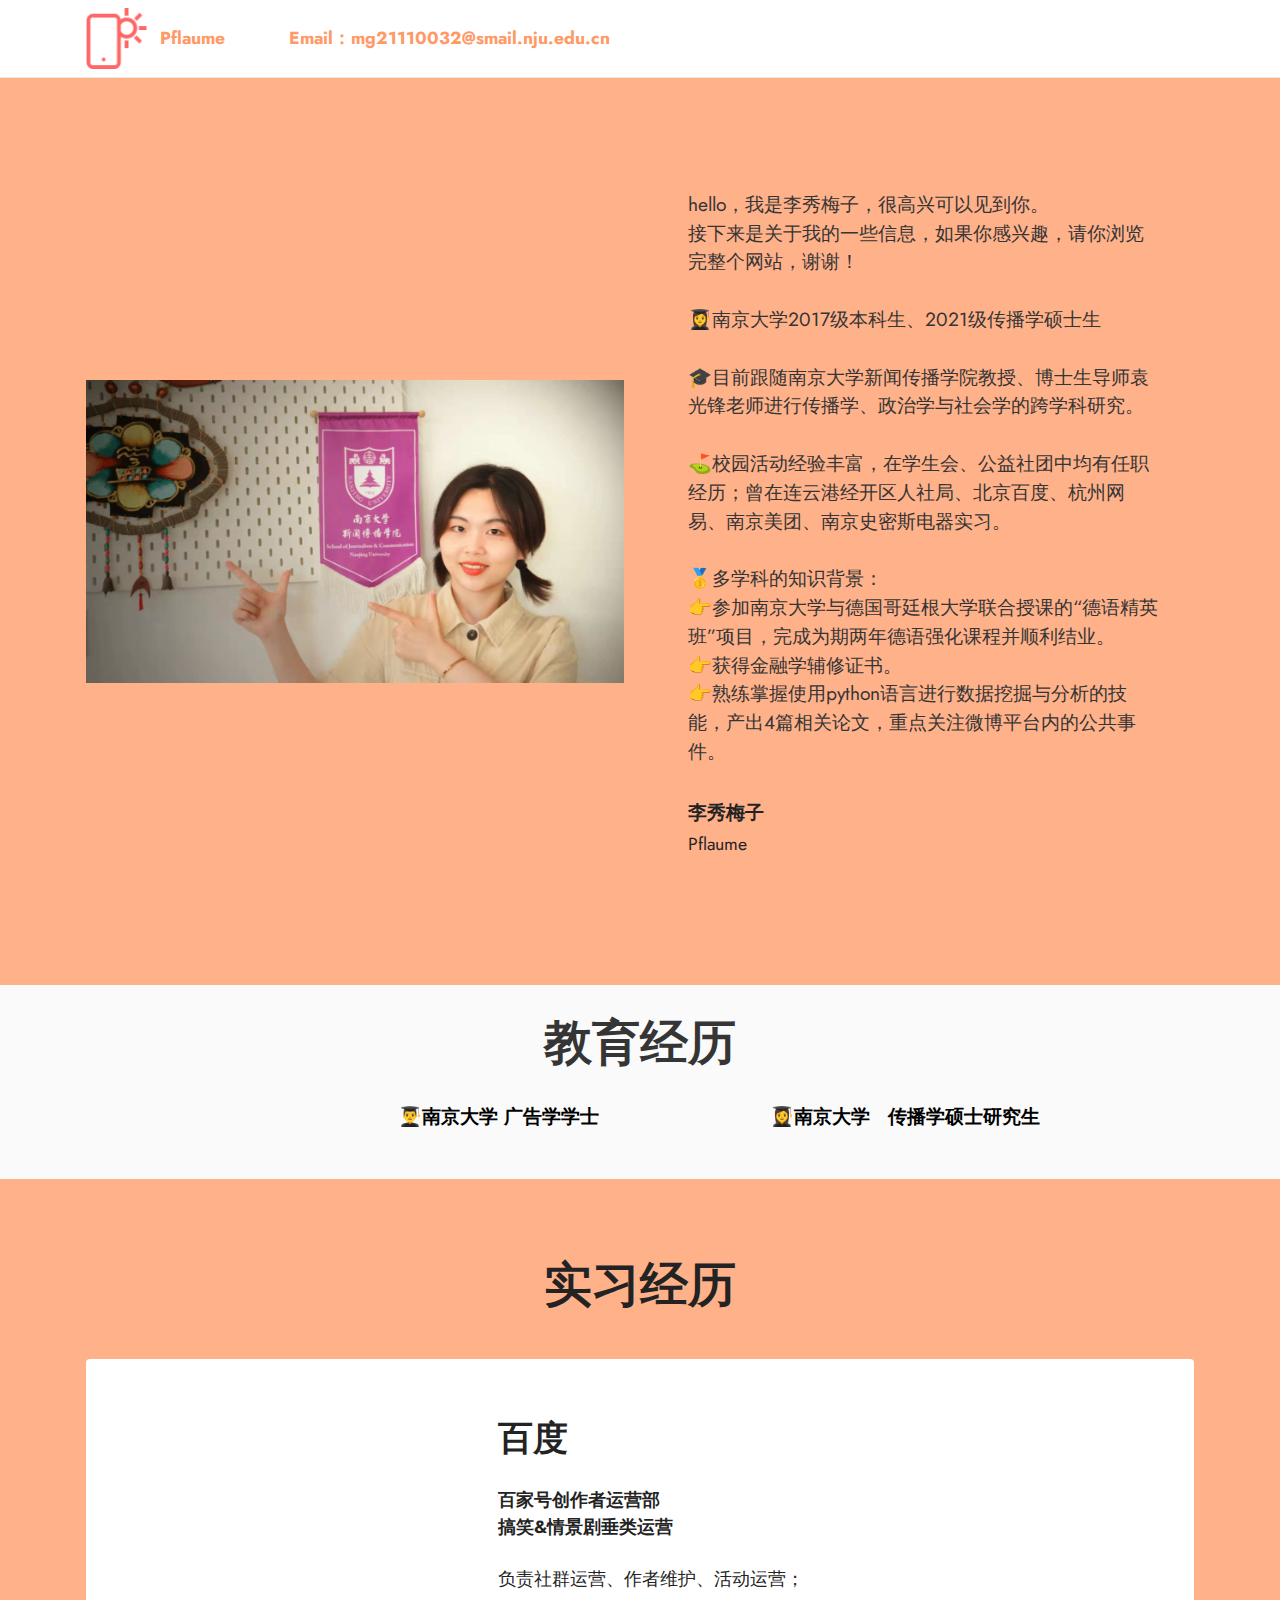
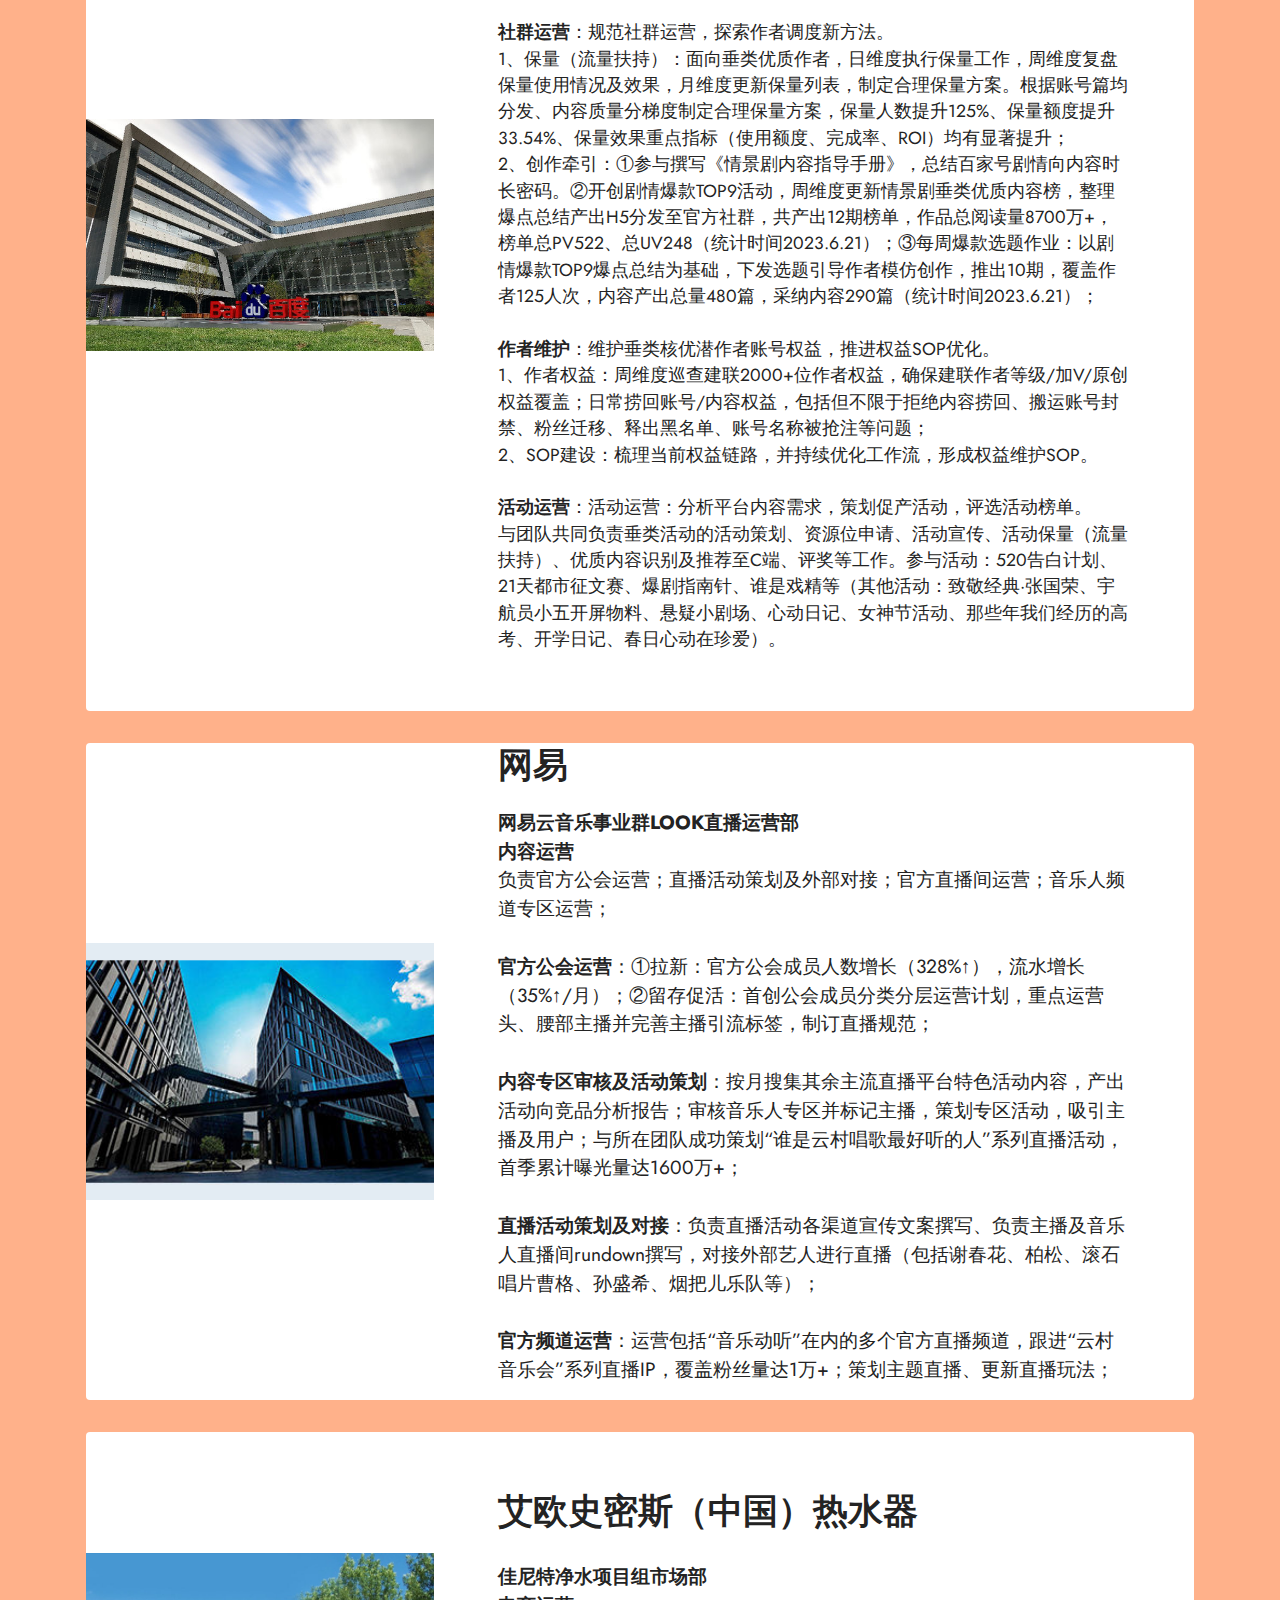
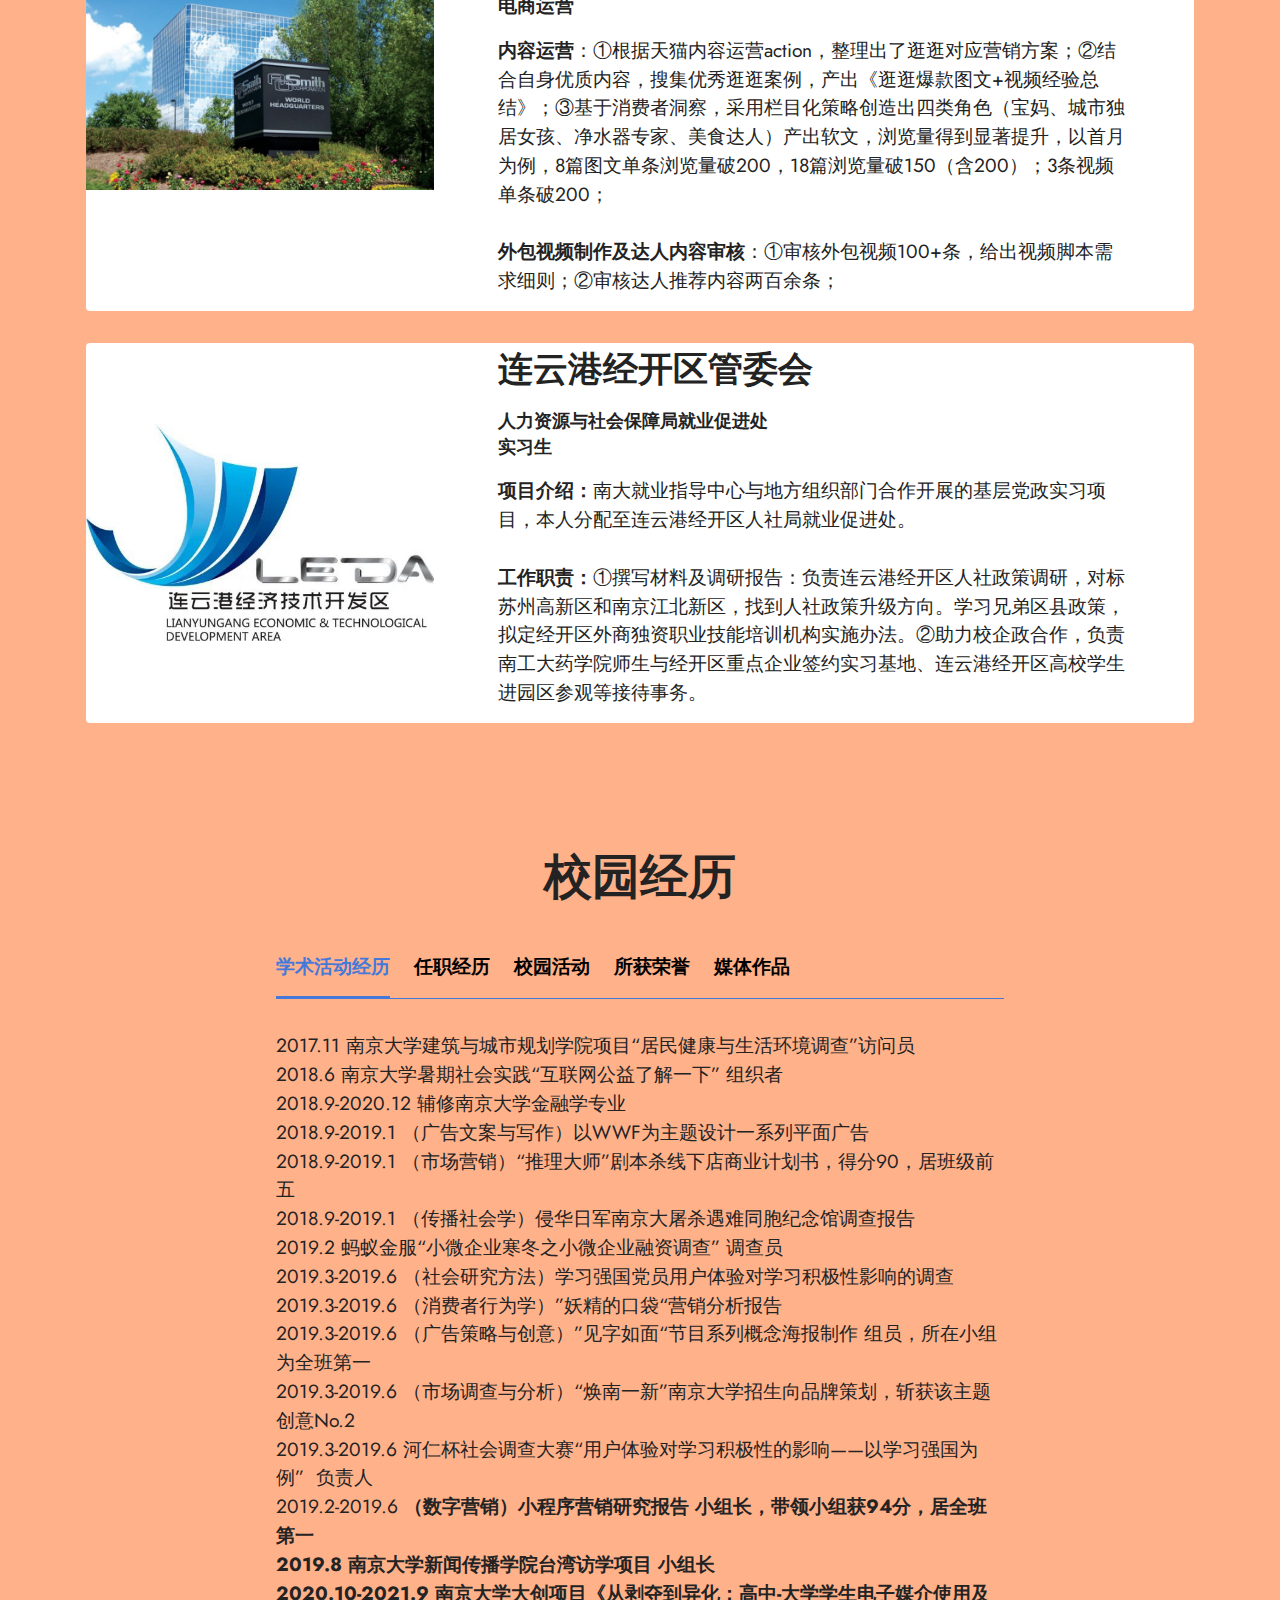
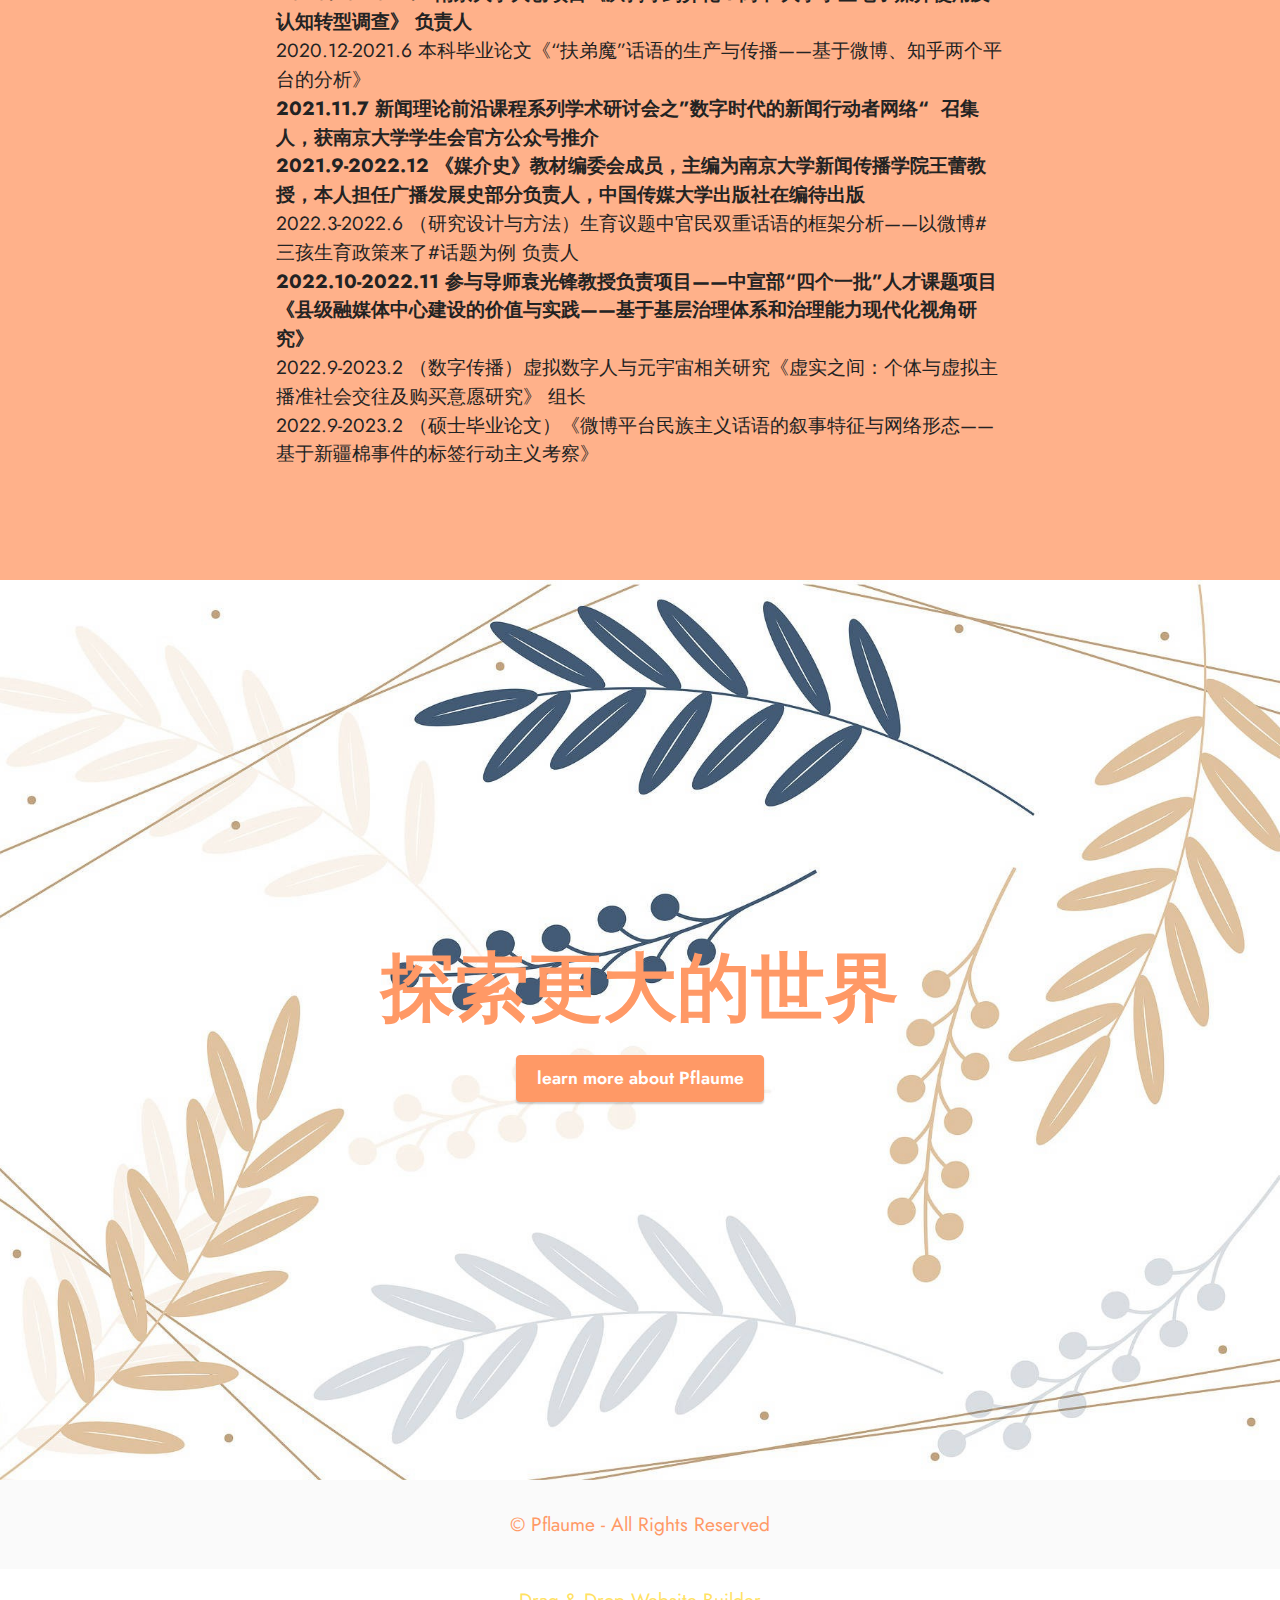
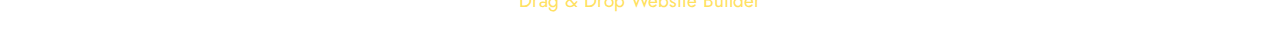
<file: index.html>
<!DOCTYPE html>
<html  >
<head>
  <!-- Site made with Mobirise Website Builder v5.7.12, https://mobirise.com -->
  <meta charset="UTF-8">
  <meta http-equiv="X-UA-Compatible" content="IE=edge">
  <meta name="generator" content="Mobirise v5.7.12, mobirise.com">
  <meta name="viewport" content="width=device-width, initial-scale=1, minimum-scale=1">
  <link rel="shortcut icon" href="assets/images/logo.png" type="image/x-icon">
  <meta name="description" content="">
  
  
  <title>Home</title>
  <link rel="stylesheet" href="assets/web/assets/mobirise-icons2/mobirise2.css">
  <link rel="stylesheet" href="assets/bootstrap/css/bootstrap.min.css">
  <link rel="stylesheet" href="assets/bootstrap/css/bootstrap-grid.min.css">
  <link rel="stylesheet" href="assets/bootstrap/css/bootstrap-reboot.min.css">
  <link rel="stylesheet" href="assets/socicon/css/styles.css">
  <link rel="stylesheet" href="assets/dropdown/css/style.css">
  <link rel="stylesheet" href="assets/theme/css/style.css">
  <link rel="preload" href="https://fonts.googleapis.com/css?family=Jost:100,200,300,400,500,600,700,800,900,100i,200i,300i,400i,500i,600i,700i,800i,900i&display=swap" as="style" onload="this.onload=null;this.rel='stylesheet'">
  <noscript><link rel="stylesheet" href="https://fonts.googleapis.com/css?family=Jost:100,200,300,400,500,600,700,800,900,100i,200i,300i,400i,500i,600i,700i,800i,900i&display=swap"></noscript>
  <link rel="preload" as="style" href="assets/mobirise/css/mbr-additional.css"><link rel="stylesheet" href="assets/mobirise/css/mbr-additional.css" type="text/css">

  
  
  
</head>
<body>
  
  <section data-bs-version="5.1" class="menu cid-s48OLK6784" once="menu" id="menu1-h">
    
    <nav class="navbar navbar-dropdown navbar-expand-lg">
        <div class="container">
            <div class="navbar-brand">
                <span class="navbar-logo">
                    <a href="https://mobiri.se">
                        <img src="assets/images/logo.png" alt="Mobirise" style="height: 3.8rem;">
                    </a>
                </span>
                <span class="navbar-caption-wrap"><a class="navbar-caption text-danger display-4" href="https://mobiri.se">Pflaume</a><a class="navbar-caption text-danger display-4" href="https://mobiri.se" style="display: inline !important;"><div>Email：mg21110032@smail.nju.edu.cn</div></a></span>
            </div>
            
            <div class="collapse navbar-collapse" id="navbarSupportedContent">
                <ul class="navbar-nav nav-dropdown nav-right" data-app-modern-menu="true"><li class="nav-item"><a class="nav-link link text-primary display-4" href="https://mobirise.com">home</a></li>
                    <li class="nav-item"><a class="nav-link link text-primary display-4" href="https://mobirise.com">more</a></li></ul>
                
                
            </div>
        </div>
    </nav>

</section>

<section data-bs-version="5.1" class="testimonials1 cid-sKcHwAZ8YQ" id="testimonials1-p">
    

    
    <div class="container">
        
        <div class="row align-items-center">
            <div class="col-12 col-md-6">
                <div class="image-wrapper">
                    <img src="assets/images/-1256x707.jpg" alt="Mobirise">
                </div>
            </div>
            <div class="col-12 col-md">
                <div class="text-wrapper">
                    <p class="mbr-text mbr-fonts-style mb-4 display-7">hello，我是李秀梅子，很高兴可以见到你。<br>接下来是关于我的一些信息，如果你感兴趣，请你浏览完整个网站，谢谢！<br><br>👩‍🎓南京大学2017级本科生、2021级传播学硕士生<br><br>🎓目前跟随南京大学新闻传播学院教授、博士生导师袁光锋老师进行传播学、政治学与社会学的跨学科研究。
<br>
<br>⛳校园活动经验丰富，在学生会、公益社团中均有任职经历；曾在连云港经开区人社局、北京百度、杭州网易、南京美团、南京史密斯电器实习。<br><br>🥇多学科的知识背景：<br>👉参加南京大学与德国哥廷根大学联合授课的“德语精英班”项目，完成为期两年德语强化课程并顺利结业。<br>👉获得金融学辅修证书。<br>👉熟练掌握使用python语言进行数据挖掘与分析的技能，产出4篇相关论文，重点关注微博平台内的公共事件。<br></p>
                    <p class="name mbr-fonts-style mb-1 display-7">
                        <strong>李秀梅子</strong></p>
                    <p class="position mbr-fonts-style display-4">Pflaume</p>
                </div>
            </div>
        </div>
    </div>
</section>

<section data-bs-version="5.1" class="features17 cid-sKe98BmzK4" id="features18-11">

    

    
    <div class="container">
        <div class="mbr-section-head">
            <div class="col-12">
                <h4 class="mbr-section-title mbr-fonts-style align-center mb-0 display-2">
                    <strong>教育经历</strong></h4>
                
            </div>
        </div>
        <div class="row mt-4">
            <div class="col-12 col-md-6 col-lg-6">
                <div class="card-wrapper mb-4">
                    <div class="card-box align-left">
                        
                        <p class="mbr-text mbr-fonts-style mb-3 display-7"><strong>&nbsp; &nbsp; &nbsp; &nbsp; &nbsp; &nbsp; &nbsp; &nbsp; &nbsp; &nbsp; &nbsp; &nbsp; &nbsp; &nbsp; &nbsp; &nbsp; &nbsp; &nbsp; &nbsp; &nbsp; &nbsp; &nbsp; &nbsp; &nbsp; &nbsp; &nbsp; 👨‍🎓南京大学 广告学学士
                            </strong></p><div class="link-wrap">
                                
                            </div>
                    </div>
                </div>
            </div>
            <div class="col-12 col-md-6 col-lg-6">
                <div class="card-wrapper mb-4">
                    <div class="card-box align-left">
                        
                        <p class="mbr-text mbr-fonts-style mb-3 display-7"><strong>&nbsp; &nbsp; &nbsp; &nbsp; &nbsp; &nbsp; &nbsp; &nbsp; &nbsp; &nbsp;👩‍🎓南京大学&nbsp; &nbsp;传播学硕士研究生</strong></p><div class="link-wrap">
                                
                            </div>
                    </div>
                </div>
            </div>
            
            
        </div>
    </div>
</section>

<section data-bs-version="5.1" class="share3 cid-sKM5a0No2v" id="share3-15">
    
     
    
    

    <div class="container">
        <div class="media-container-row">
            <div class="col-12">
                <h3 class="mbr-section-title align-center mb-3 mbr-fonts-style display-2">
                    <strong>实习经历</strong></h3>
                <div class="social-list align-center">
                   
                    
                        
                        
                        
                        
                        
                        
                        
                        
                        
                        
                </div>
            </div>
        </div>
    </div>
</section>

<section data-bs-version="5.1" class="team2 cid-sKM44GVldt" xmlns="http://www.w3.org/1999/html" id="team2-14">
    
    
    <div class="container">
        <div class="card">
            <div class="card-wrapper">
                <div class="row align-items-center">
                    <div class="col-12 col-md-4">
                        <div class="image-wrapper">
                            <img src="assets/images/-566x377.jpg" alt="Mobirise">
                        </div>
                    </div>
                    <div class="col-12 col-md">
                        <div class="card-box">
                            <h5 class="card-title mbr-fonts-style m-0 display-5"><strong><br></strong><strong>百度</strong></h5>
                            <h6 class="card-subtitle mbr-fonts-style mb-3 display-4"><br><strong>百家号创作者运营部
</strong><div><strong>搞笑&amp;情景剧垂类运营</strong></div><br><div>负责社群运营、作者维护、活动运营；<br><br><strong>社群运营</strong>：规范社群运营，探索作者调度新方法。<br>1、保量（流量扶持）：面向垂类优质作者，日维度执行保量工作，周维度复盘保量使用情况及效果，月维度更新保量列表，制定合理保量方案。根据账号篇均分发、内容质量分梯度制定合理保量方案，保量人数提升125%、保量额度提升33.54%、保量效果重点指标（使用额度、完成率、ROI）均有显著提升；<br>2、创作牵引：①参与撰写《情景剧内容指导手册》，总结百家号剧情向内容时长密码。②开创剧情爆款TOP9活动，周维度更新情景剧垂类优质内容榜，整理爆点总结产出H5分发至官方社群，共产出12期榜单，作品总阅读量8700万+，榜单总PV522、总UV248（统计时间2023.6.21）；③每周爆款选题作业：以剧情爆款TOP9爆点总结为基础，下发选题引导作者模仿创作，推出10期，覆盖作者125人次，内容产出总量480篇，采纳内容290篇（统计时间2023.6.21）；<br><br><strong>作者维护</strong>：维护垂类核优潜作者账号权益，推进权益SOP优化。<br>1、作者权益：周维度巡查建联2000+位作者权益，确保建联作者等级/加V/原创权益覆盖；日常捞回账号/内容权益，包括但不限于拒绝内容捞回、搬运账号封禁、粉丝迁移、释出黑名单、账号名称被抢注等问题；<br>2、SOP建设：梳理当前权益链路，并持续优化工作流，形成权益维护SOP。<br><br><strong>活动运营</strong>：活动运营：分析平台内容需求，策划促产活动，评选活动榜单。<br>与团队共同负责垂类活动的活动策划、资源位申请、活动宣传、活动保量（流量扶持）、优质内容识别及推荐至C端、评奖等工作。参与活动：520告白计划、21天都市征文赛、爆剧指南针、谁是戏精等（其他活动：致敬经典·张国荣、宇航员小五开屏物料、悬疑小剧场、心动日记、女神节活动、那些年我们经历的高考、开学日记、春日心动在珍爱）。</div></h6>
                            <p class="mbr-text mbr-fonts-style display-4"><br></p>
                            
                        </div>
                    </div>
                </div>
            </div>
        </div>
        <div class="card">
            <div class="card-wrapper">
                <div class="row align-items-center">
                    <div class="col-12 col-md-4">
                        <div class="image-wrapper">
                            <img src="assets/images/-323x238.jpg" alt="Mobirise">
                        </div>
                    </div>
                    <div class="col-12 col-md">
                        <div class="card-box">
                            <h5 class="card-title mbr-fonts-style m-0 display-7"></h5>
                            <h6 class="card-subtitle mbr-fonts-style mb-3 display-5"><strong>网易</strong></h6>
                            <p class="mbr-text mbr-fonts-style display-7"><strong>网易云音乐事业群LOOK直播运营部
</strong><br><strong>内容运营</strong><br>负责官方公会运营；直播活动策划及外部对接；官方直播间运营；音乐人频道专区运营；
<br>
<br><strong>官方公会运营</strong>：①拉新：官方公会成员人数增长（328%↑），流水增长（35%↑/月）；②留存促活：首创公会成员分类分层运营计划，重点运营头、腰部主播并完善主播引流标签，制订直播规范；
<br>
<br><strong>内容专区审核及活动策划</strong>：按月搜集其余主流直播平台特色活动内容，产出活动向竞品分析报告；审核音乐人专区并标记主播，策划专区活动，吸引主播及用户；与所在团队成功策划“谁是云村唱歌最好听的人”系列直播活动，首季累计曝光量达1600万+；
<br>
<br><strong>直播活动策划及对接</strong>：负责直播活动各渠道宣传文案撰写、负责主播及音乐人直播间rundown撰写，对接外部艺人进行直播（包括谢春花、柏松、滚石唱片曹格、孙盛希、烟把儿乐队等）；
<br>
<br><strong>官方频道运营</strong>：运营包括“音乐动听”在内的多个官方直播频道，跟进“云村音乐会”系列直播IP，覆盖粉丝量达1万+；策划主题直播、更新直播玩法；&nbsp;</p>
                            
                        </div>
                    </div>
                </div>
            </div>
        </div>
        <div class="card">
            <div class="card-wrapper">
                <div class="row align-items-center">
                    <div class="col-12 col-md-4">
                        <div class="image-wrapper">
                            <img src="assets/images/-815x554.jpg" alt="Mobirise">
                        </div>
                    </div>
                    <div class="col-12 col-md">
                        <div class="card-box">
                            <h5 class="card-title mbr-fonts-style m-0 display-5"><strong><br></strong><strong>艾欧史密斯（中国）热水器</strong></h5>
                            <h6 class="card-subtitle mbr-fonts-style mb-3 display-7">
                                <strong><br></strong><strong>佳尼特净水项目组市场部</strong><br><strong>电商运营</strong></h6>
                            <p class="mbr-text mbr-fonts-style display-7"><strong>内容运营</strong>：①根据天猫内容运营action，整理出了逛逛对应营销方案；②结合自身优质内容，搜集优秀逛逛案例，产出《逛逛爆款图文+视频经验总结》；③基于消费者洞察，采用栏目化策略创造出四类角色（宝妈、城市独居女孩、净水器专家、美食达人）产出软文，浏览量得到显著提升，以首月为例，8篇图文单条浏览量破200，18篇浏览量破150（含200）；3条视频单条破200；
<br>
<br><strong>外包视频制作及达人内容审核</strong>：①审核外包视频100+条，给出视频脚本需求细则；②审核达人推荐内容两百余条；&nbsp; &nbsp; &nbsp;</p>
                            
                        </div>
                    </div>
                </div>
            </div>
        </div>
    </div>
</section>

<section data-bs-version="5.1" class="team2 cid-tPVsaysEwL" xmlns="http://www.w3.org/1999/html" id="team2-2x">
    

    
    
    <div class="container">
        <div class="card">
            <div class="card-wrapper">
                <div class="row align-items-center">
                    <div class="col-12 col-md-4">
                        <div class="image-wrapper">
                            <img src="assets/images/1636008033539116-572x357.jpg" alt="Mobirise Website Builder">
                        </div>
                    </div>
                    <div class="col-12 col-md">
                        <div class="card-box">
                            <h5 class="card-title mbr-fonts-style m-0 mb-3 display-5">
                                <strong>连云港经开区管委会</strong></h5>
                            <h6 class="card-subtitle mbr-fonts-style mb-3 display-4"><strong>人力资源与社会保障局就业促进处</strong><br><strong>实习生</strong></h6>
                            <p class="mbr-text mbr-fonts-style display-7"><strong>项目介绍：</strong>南大就业指导中心与地方组织部门合作开展的基层党政实习项目，本人分配至连云港经开区人社局就业促进处。<br>
<br><strong>工作职责：</strong>①撰写材料及调研报告：负责连云港经开区人社政策调研，对标苏州高新区和南京江北新区，找到人社政策升级方向。学习兄弟区县政策，拟定经开区外商独资职业技能培训机构实施办法。②助力校企政合作，负责南工大药学院师生与经开区重点企业签约实习基地、连云港经开区高校学生进园区参观等接待事务。&nbsp;<br></p>
                            
                        </div>
                    </div>
                </div>
            </div>
        </div>
        
        
    </div>
</section>

<section data-bs-version="5.1" class="tabs content18 cid-sKMaYn1NYy" id="tabs1-16">

    

    
    <div class="container">
        <div class="row justify-content-center">
            <div class="col-12 col-md-8">
                <h3 class="mbr-section-title mb-0 mbr-fonts-style display-2">
                    <strong>校园经历</strong></h3>
                
            </div>
        </div>
        <div class="row justify-content-center mt-4">
            <div class="col-12 col-md-8">
                <ul class="nav nav-tabs mb-4" role="tablist">
                    <li class="nav-item first mbr-fonts-style"><a class="nav-link mbr-fonts-style show active display-7" role="tab" data-toggle="tab" data-bs-toggle="tab" href="#tabs1-16_tab0" aria-selected="true"><strong>学术活动经历</strong></a></li>
                    <li class="nav-item"><a class="nav-link mbr-fonts-style active display-7" role="tab" data-toggle="tab" data-bs-toggle="tab" href="#tabs1-16_tab1" aria-selected="true"><strong>任职经历</strong></a></li>
                    <li class="nav-item"><a class="nav-link mbr-fonts-style active display-7" role="tab" data-toggle="tab" data-bs-toggle="tab" href="#tabs1-16_tab2" aria-selected="true"><strong>校园活动</strong></a></li>
                    <li class="nav-item"><a class="nav-link mbr-fonts-style active display-7" role="tab" data-toggle="tab" data-bs-toggle="tab" href="#tabs1-16_tab3" aria-selected="true"><strong>所获荣誉</strong></a></li>
                    <li class="nav-item"><a class="nav-link mbr-fonts-style active display-7" role="tab" data-toggle="tab" data-bs-toggle="tab" href="#tabs1-16_tab4" aria-selected="true"><strong>媒体作品</strong></a></li>
                    
                </ul>
                <div class="tab-content">
                    <div id="tab1" class="tab-pane in active" role="tabpanel">
                        <div class="row">
                            <div class="col-md-12">
                                <p class="mbr-text mbr-fonts-style display-7">2017.11 南京大学建筑与城市规划学院项目“居民健康与生活环境调查”访问员<br>2018.6      南京大学暑期社会实践“互联网公益了解一下” 组织者
<br>2018.9-2020.12 辅修南京大学金融学专业<br>2018.9-2019.1 （广告文案与写作）以WWF为主题设计一系列平面广告<br>2018.9-2019.1 （市场营销）“推理大师”剧本杀线下店商业计划书，得分90，居班级前五<br>2018.9-2019.1 （传播社会学）侵华日军南京大屠杀遇难同胞纪念馆调查报告<br>2019.2 蚂蚁金服“小微企业寒冬之小微企业融资调查” 调查员<br>2019.3-2019.6 （社会研究方法）学习强国党员用户体验对学习积极性影响的调查<br>2019.3-2019.6 （消费者行为学）”妖精的口袋“营销分析报告<br>2019.3-2019.6 （广告策略与创意）”见字如面“节目系列概念海报制作 组员，所在小组为全班第一<br>2019.3-2019.6 （市场调查与分析）“焕南一新”南京大学招生向品牌策划，斩获该主题创意No.2<br>2019.3-2019.6 河仁杯社会调查大赛“用户体验对学习积极性的影响——以学习强国为例”&nbsp; 负责人<br>2019.2-2019.6 <strong>（数字营销）小程序营销研究报告 小组长，带领小组获94分，居全班第一</strong><br><strong>2019.8      南京大学新闻传播学院台湾访学项目 小组长
<br>2020.10-2021.9 南京大学大创项目《从剥夺到异化：高中-大学学生电子媒介使用及认知转型调查》 负责人</strong><br>2020.12-2021.6 本科毕业论文《“扶弟魔”话语的生产与传播——基于微博、知乎两个平台的分析》<br><strong>2021.11.7 新闻理论前沿课程系列学术研讨会之”数字时代的新闻行动者网络“&nbsp; 召集人，获南京大学学生会官方公众号推介<br>2021.9-2022.12  《媒介史》教材编委会成员，主编为南京大学新闻传播学院王蕾教授，本人担任广播发展史部分负责人，中国传媒大学出版社在编待出版</strong><br>2022.3-2022.6 （研究设计与方法）生育议题中官民双重话语的框架分析——以微博#三孩生育政策来了#话题为例 负责人<br><strong>2022.10-2022.11 参与导师袁光锋教授负责项目——中宣部“四个一批”人才课题项目《县级融媒体中心建设的价值与实践——基于基层治理体系和治理能力现代化视角研究》</strong><br>2022.9-2023.2 （数字传播）虚拟数字人与元宇宙相关研究《虚实之间：个体与虚拟主播准社会交往及购买意愿研究》 组长<br>2022.9-2023.2 （硕士毕业论文）《微博平台民族主义话语的叙事特征与网络形态——基于新疆棉事件的标签行动主义考察》</p>
                            </div>
                        </div>
                    </div>
                    <div id="tab2" class="tab-pane" role="tabpanel">
                        <div class="row">
                            <div class="col-md-12">
                                <p class="mbr-text mbr-fonts-style display-7">2018.9-2019.6 南京大学新闻传播学院学生会秘书部 部长
<br>2018.9-2019.6 南京大学雁行南大公益社团宣传部 部长<br>2021.9-2022.6 南京大学研究生会宣传与新媒体中心 部员<br>2022.9-2024.6 南京大学新闻传播学院21级学硕 班级团支书</p>
                            </div>
                        </div>
                    </div>
                    <div id="tab3" class="tab-pane" role="tabpanel">
                        <div class="row">
                            <div class="col-md-12">
                                <p class="mbr-text mbr-fonts-style display-7">
                                    2017.11 南京大学人文大类“风起人文”分享会乐器类节目负责人<br>2017.11 南京大学建筑与城市规划学院“居民健康与居住环境”调查调查员<br>2017.12 南京大学人文大类迎新晚会话剧组导演兼负责人、现场话筒组负责人<br>2018.11 新传趣味运动会宣传、报销负责人<br>2018.12 新传元旦迎新晚会宣传、报销负责人<br>2017.10-2018.6 江南大剧院志愿者<br>2021.11-2022.6 南大新传研究生党员志愿服务岗之图书馆午休服务+院楼设备支持岗<br>2022.7 参与会昌县团委下属青学联的专业分享会，担任新闻传播学类专业讲师 <br>2022.9-2023.2 南京大学新闻传播学院研究生课程《情感与公共生活》助教<br>2022.10.6 华夏传播会议志愿者，负责腾讯会议会务<br>2022.11.18-2022.11.20 中国高等院校影史学会第二十二届年会暨第十五届中国影视高层论坛志愿者<br>2023.7.3-2023.8.3&nbsp;南京大学“未来选调生”基层党政跟岗实习计划-连云港分队，担任连云港经开区人力资源与社会保障局就业促进处实习生</p>
                            </div>
                        </div>
                    </div>
                    <div id="tab4" class="tab-pane" role="tabpanel">
                        <div class="row">
                            <div class="col-md-12">
                                <p class="mbr-text mbr-fonts-style display-7">2017.9-2018.6 国家励志奖学金
<br>2017.9-2018.6 人文大类学生会优秀部员
<br>2018.9-2019.6 南京大学优秀学生会骨干
<br>2018.9-2019.6 南京大学人民奖学金三等<br>2021.10 南京大学学业奖学金一等&nbsp;<br>2022.10&nbsp;南京大学学业奖学金三等<br>2022.12 南京大学公益服务优秀奖（首届）<br>2023.4 南京大学优秀共青团干部——团支部书记专项<br>2023.11 南京大学学业奖学金二等<br>2023.12 南京大学优秀研究生</p>
                            </div>
                        </div>
                    </div>
                    <div id="tab5" class="tab-pane" role="tabpanel">
                        <div class="row">
                            <div class="col-md-12">
                                <p class="mbr-text mbr-fonts-style display-7"><strong>公众号“南大新传”</strong><br>（南京大学新闻传播学院官方公众号）<br><a href="https://mp.weixin.qq.com/s/IyvxOTdFqft1VIvSrDKqew" class="text-secondary" target="_blank">《我们安排了一场化妆与不化妆的对话》（浏览量1000+）</a>
<br><a href="https://mp.weixin.qq.com/s/jtEankRtteMk6GA1pzsr_A" class="text-secondary">《数据女工的自我修养》（浏览量890+）</a><br>
<strong><br>公众号“新记者”</strong><br>（南京大学新闻传播学院院媒之一，覆盖粉丝量达2w+）<br>《南大藏生人物群像》（视频）<br><a href="https://mp.weixin.qq.com/s/QMNXgjhcmg0pOJ1tn9_o3w" class="text-secondary" target="_blank">《南京一天，把匆匆千年讲给你听》</a>
<br><a href="https://mp.weixin.qq.com/s/i7EGsd8Xx7kuqRCuk7iuDw" class="text-secondary" target="_blank">《南大光影不定式》</a>
<br><a href="https://mp.weixin.qq.com/s/0CO2395AVt_zQTg0F31hCw" class="text-secondary" target="_blank">《当我们谈到日系时，我们会想到什么》&nbsp;</a><br><strong><br>南大家书项目公众号“别再说懂我”</strong><br><a href="https://mp.weixin.qq.com/s/I01efn7yiXR2V8hQU03VGg" class="text-secondary">《亲子共同兴趣：从一个小故事聊起》</a><br><a href="https://mp.weixin.qq.com/s/yFnYxPJwxgY70YkEHyej9A" class="text-secondary">《相隔异地，也可在此同框，用zepeto捏出你与爸妈的合影》</a><br><a href="http://mp.weixin.qq.com/s?__biz=MzU0MDM0NDU5OQ==&mid=2247483898&idx=1&sn=954964c1732121d55b7da897800be89d&chksm=fb3be982cc4c60946f6b3c3f85a3a66e076a892de4abf89d942a6abe989947d6dae699cea6cc&mpshare=1&scene=23&srcid=09039r6buCDIEy8VyjHpQvb9&sharer_sharetime=1584198111152&sharer_shareid=cb2b644b5edc291a45a835a3ae5ba13d#rd" class="text-secondary">《抑郁不是矫情，我想要你们陪伴》浏览量：1604</a>
<br><br><strong>南京大学新闻传播学院院媒“南大创意传播”（现名“XSPACE数字营销创意工坊”）</strong><a href="https://mp.weixin.qq.com/s/0CO2395AVt_zQTg0F31hCw" class="text-secondary" target="_blank"><br></a><a href="https://mp.weixin.qq.com/s/xlpEPxDV04IKtbibfoubUg" class="text-secondary">《风向 | &lt;乡村爱情11&gt;中外海报：海报凭什么抓住人心》</a><br><a href="https://mp.weixin.qq.com/s/N8Bicle3RbT2xd7Q61O4pQ" class="text-secondary">《风向 | “苏大强”为什么拍时尚大片》</a><br><a href="https://mp.weixin.qq.com/s/oRqOsWJoIZHADVBcPJQi3Q" class="text-secondary">《风向 | 毒液出演安全广告，电影套路反着玩？》</a><br><br><strong>南京大学研究生会公众号“南大研会”</strong><br><a href="https://mp.weixin.qq.com/s/IyD0XNGhrg1DBRGX8fxvEg" class="text-secondary">《精彩回顾 | 冰雪青春，情暖冬奥——2022冬奥征集活动总结》</a><br><a href="https://mp.weixin.qq.com/s/jXT3RGiHzrNPsNiFyW9xJA" class="text-secondary">《献礼百廿，情深南研 | 快来为南京大学百廿华诞献上你的深情祝福》</a><br><a href="https://mp.weixin.qq.com/s/5wvtLUzxnPg7YirMnVXaDQ" class="text-secondary">《“学脉·传承”云接力 ——回首百廿，地造未来》</a><br><a href="https://mp.weixin.qq.com/s/oa8SsirWYNhz3Jx96hQqcg" class="text-secondary">《学术道德教育月——学术诚信知多少？“南研学典”小课堂开课啦！》</a><br><a href="https://mp.weixin.qq.com/s/mDH__Ee2pCpey9DZk9Tk3Q" class="text-secondary">《南大校园图鉴——揭秘红外摄像镜头下的神秘伙伴（下）》</a><br><a href="https://mp.weixin.qq.com/s/vVME4OWT_GFdGPLQQ37d6Q" class="text-secondary">《悦动南大 _ 百廿芳华正青春，一起悦动向未来》</a><a href="https://mp.weixin.qq.com/s/9pIjE-sOO66wlWKjLZdohQ" class="text-secondary">《国奖琅琊榜 | 心之所向，素履以往——范文璐》</a><br></p>
                            </div>
                        </div>
                    </div>
                    
                </div>
            </div>
        </div>
    </div>
</section>

<section data-bs-version="5.1" class="header18 cid-sVTmE7ZhiS mbr-fullscreen" id="header18-1a">

    

    

    <div class="align-center container">
        <div class="row justify-content-center">
            <div class="col-12 col-lg-10">
                <h1 class="mbr-section-title mbr-fonts-style mbr-white mb-3 display-1"><strong>探索更大的世界</strong></h1>
                
                
                <div class="mbr-section-btn mt-3"><a class="btn btn-danger display-4" href="page1.html" target="_blank">learn more about Pflaume</a></div>
            </div>
        </div>
    </div>
</section>

<section data-bs-version="5.1" class="footer7 cid-sVUwaIYFGT" once="footers" id="footer7-24">

    

    

    <div class="container">
        <div class="media-container-row align-center mbr-white">
            <div class="col-12">
                <p class="mbr-text mb-0 mbr-fonts-style display-7">
                    © Pflaume - All Rights Reserved
                </p>
            </div>
        </div>
    </div>
</section><section class="display-7" style="padding: 0;align-items: center;justify-content: center;flex-wrap: wrap;    align-content: center;display: flex;position: relative;height: 4rem;"><a href="https://mobiri.se/2600892" style="flex: 1 1;height: 4rem;position: absolute;width: 100%;z-index: 1;"><img alt="" style="height: 4rem;" src="[data-uri]"></a><p style="margin: 0;text-align: center;" class="display-7">&#8204;</p><a style="z-index:1" href="https://mobirise.com/drag-drop-website-builder.html">Drag & Drop Website Builder</a></section><script src="assets/bootstrap/js/bootstrap.bundle.min.js"></script>  <script src="assets/smoothscroll/smooth-scroll.js"></script>  <script src="assets/ytplayer/index.js"></script>  <script src="assets/mbr-tabs/mbr-tabs.js"></script>  <script src="assets/dropdown/js/navbar-dropdown.js"></script>  <script src="assets/theme/js/script.js"></script>  
  
  
</body>
</html>
</file>
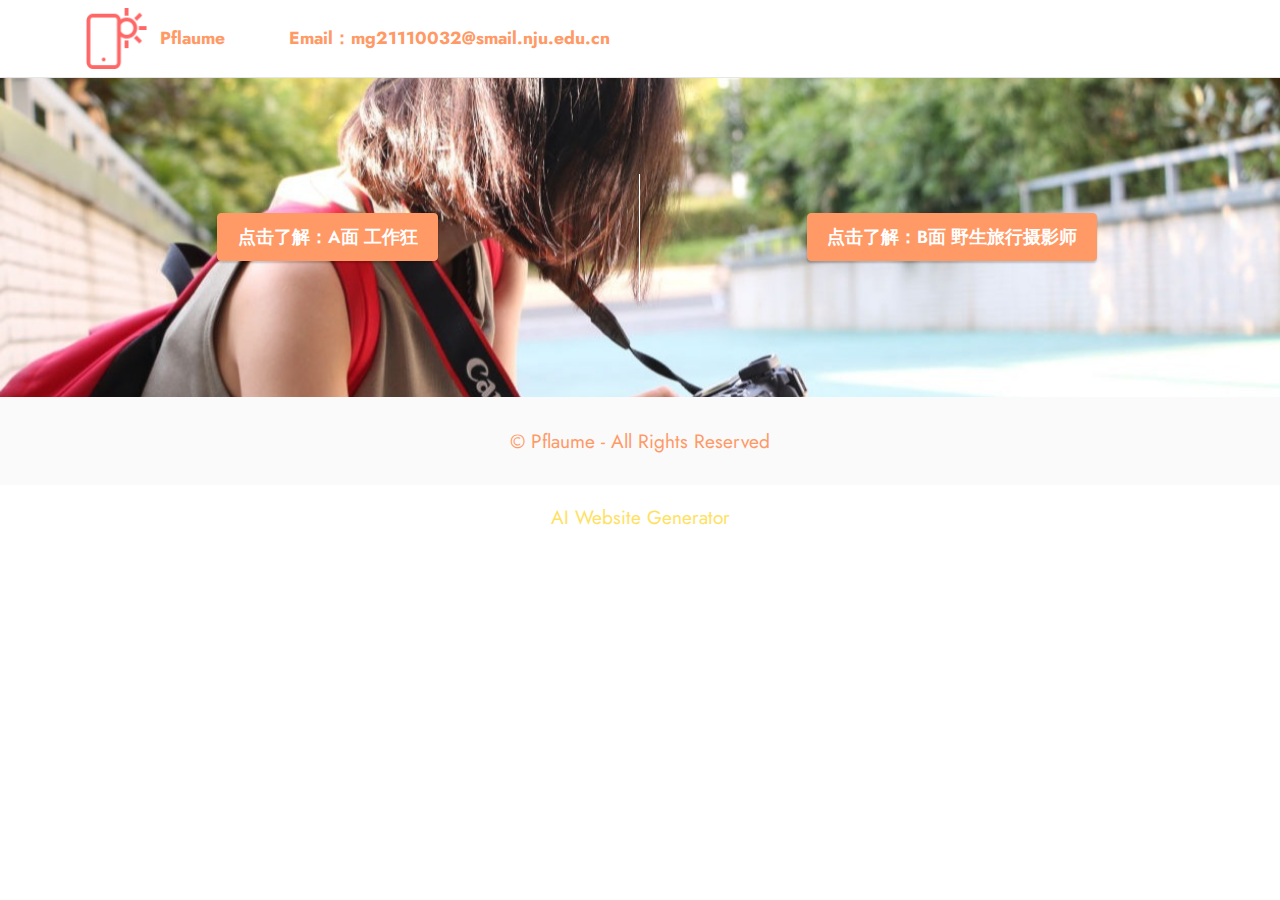
<file: page1.html>
<!DOCTYPE html>
<html  >
<head>
  <!-- Site made with Mobirise Website Builder v5.7.12, https://mobirise.com -->
  <meta charset="UTF-8">
  <meta http-equiv="X-UA-Compatible" content="IE=edge">
  <meta name="generator" content="Mobirise v5.7.12, mobirise.com">
  <meta name="viewport" content="width=device-width, initial-scale=1, minimum-scale=1">
  <link rel="shortcut icon" href="assets/images/logo.png" type="image/x-icon">
  <meta name="description" content="">
  
  
  <title>Bigger World</title>
  <link rel="stylesheet" href="assets/bootstrap/css/bootstrap.min.css">
  <link rel="stylesheet" href="assets/bootstrap/css/bootstrap-grid.min.css">
  <link rel="stylesheet" href="assets/bootstrap/css/bootstrap-reboot.min.css">
  <link rel="stylesheet" href="assets/dropdown/css/style.css">
  <link rel="stylesheet" href="assets/socicon/css/styles.css">
  <link rel="stylesheet" href="assets/theme/css/style.css">
  <link rel="preload" href="https://fonts.googleapis.com/css?family=Jost:100,200,300,400,500,600,700,800,900,100i,200i,300i,400i,500i,600i,700i,800i,900i&display=swap" as="style" onload="this.onload=null;this.rel='stylesheet'">
  <noscript><link rel="stylesheet" href="https://fonts.googleapis.com/css?family=Jost:100,200,300,400,500,600,700,800,900,100i,200i,300i,400i,500i,600i,700i,800i,900i&display=swap"></noscript>
  <link rel="preload" as="style" href="assets/mobirise/css/mbr-additional.css"><link rel="stylesheet" href="assets/mobirise/css/mbr-additional.css" type="text/css">

  
  
  
</head>
<body>
  
  <section data-bs-version="5.1" class="menu cid-s48OLK6784" once="menu" id="menu1-1b">
    
    <nav class="navbar navbar-dropdown navbar-expand-lg">
        <div class="container">
            <div class="navbar-brand">
                <span class="navbar-logo">
                    <a href="https://mobiri.se">
                        <img src="assets/images/logo.png" alt="Mobirise" style="height: 3.8rem;">
                    </a>
                </span>
                <span class="navbar-caption-wrap"><a class="navbar-caption text-danger display-4" href="https://mobiri.se">Pflaume</a><a class="navbar-caption text-danger display-4" href="https://mobiri.se" style="display: inline !important;"><div>Email：mg21110032@smail.nju.edu.cn</div></a></span>
            </div>
            
            <div class="collapse navbar-collapse" id="navbarSupportedContent">
                <ul class="navbar-nav nav-dropdown nav-right" data-app-modern-menu="true"><li class="nav-item"><a class="nav-link link text-primary display-4" href="https://mobirise.com">home</a></li>
                    <li class="nav-item"><a class="nav-link link text-primary display-4" href="https://mobirise.com">more</a></li></ul>
                
                
            </div>
        </div>
    </nav>

</section>

<section data-bs-version="5.1" class="info2 cid-sVTPlt2k6m" id="info2-1e">
    
    
    <div class="align-center container-fluid">
        <div class="row justify-content-center">
            <div class="card col-12 col-lg-6">
                <div class="wrapper">
                    
                    
                    <div class="mbr-section-btn"><a class="btn btn-danger display-4" href="page6.html" target="_blank">点击了解：A面 工作狂</a></div>
                </div>
            </div>
            <div class="col-12 col-lg-6">
                <div class="wrapper">
                    
                    
                    <div class="mbr-section-btn"><a class="btn btn-danger display-4" href="page4.html">点击了解：B面 野生旅行摄影师</a></div>
                </div>
            </div>
        </div>
    </div>
</section>

<section data-bs-version="5.1" class="footer7 cid-sVUwaIYFGT" once="footers" id="footer7-24">

    

    

    <div class="container">
        <div class="media-container-row align-center mbr-white">
            <div class="col-12">
                <p class="mbr-text mb-0 mbr-fonts-style display-7">
                    © Pflaume - All Rights Reserved
                </p>
            </div>
        </div>
    </div>
</section><section class="display-7" style="padding: 0;align-items: center;justify-content: center;flex-wrap: wrap;    align-content: center;display: flex;position: relative;height: 4rem;"><a href="https://mobiri.se/2600892" style="flex: 1 1;height: 4rem;position: absolute;width: 100%;z-index: 1;"><img alt="" style="height: 4rem;" src="[data-uri]"></a><p style="margin: 0;text-align: center;" class="display-7">&#8204;</p><a style="z-index:1" href="https://mobirise.com/builder/ai-website-generator.html">AI Website Generator</a></section><script src="assets/bootstrap/js/bootstrap.bundle.min.js"></script>  <script src="assets/smoothscroll/smooth-scroll.js"></script>  <script src="assets/ytplayer/index.js"></script>  <script src="assets/dropdown/js/navbar-dropdown.js"></script>  <script src="assets/theme/js/script.js"></script>  
  
  
</body>
</html>
</file>
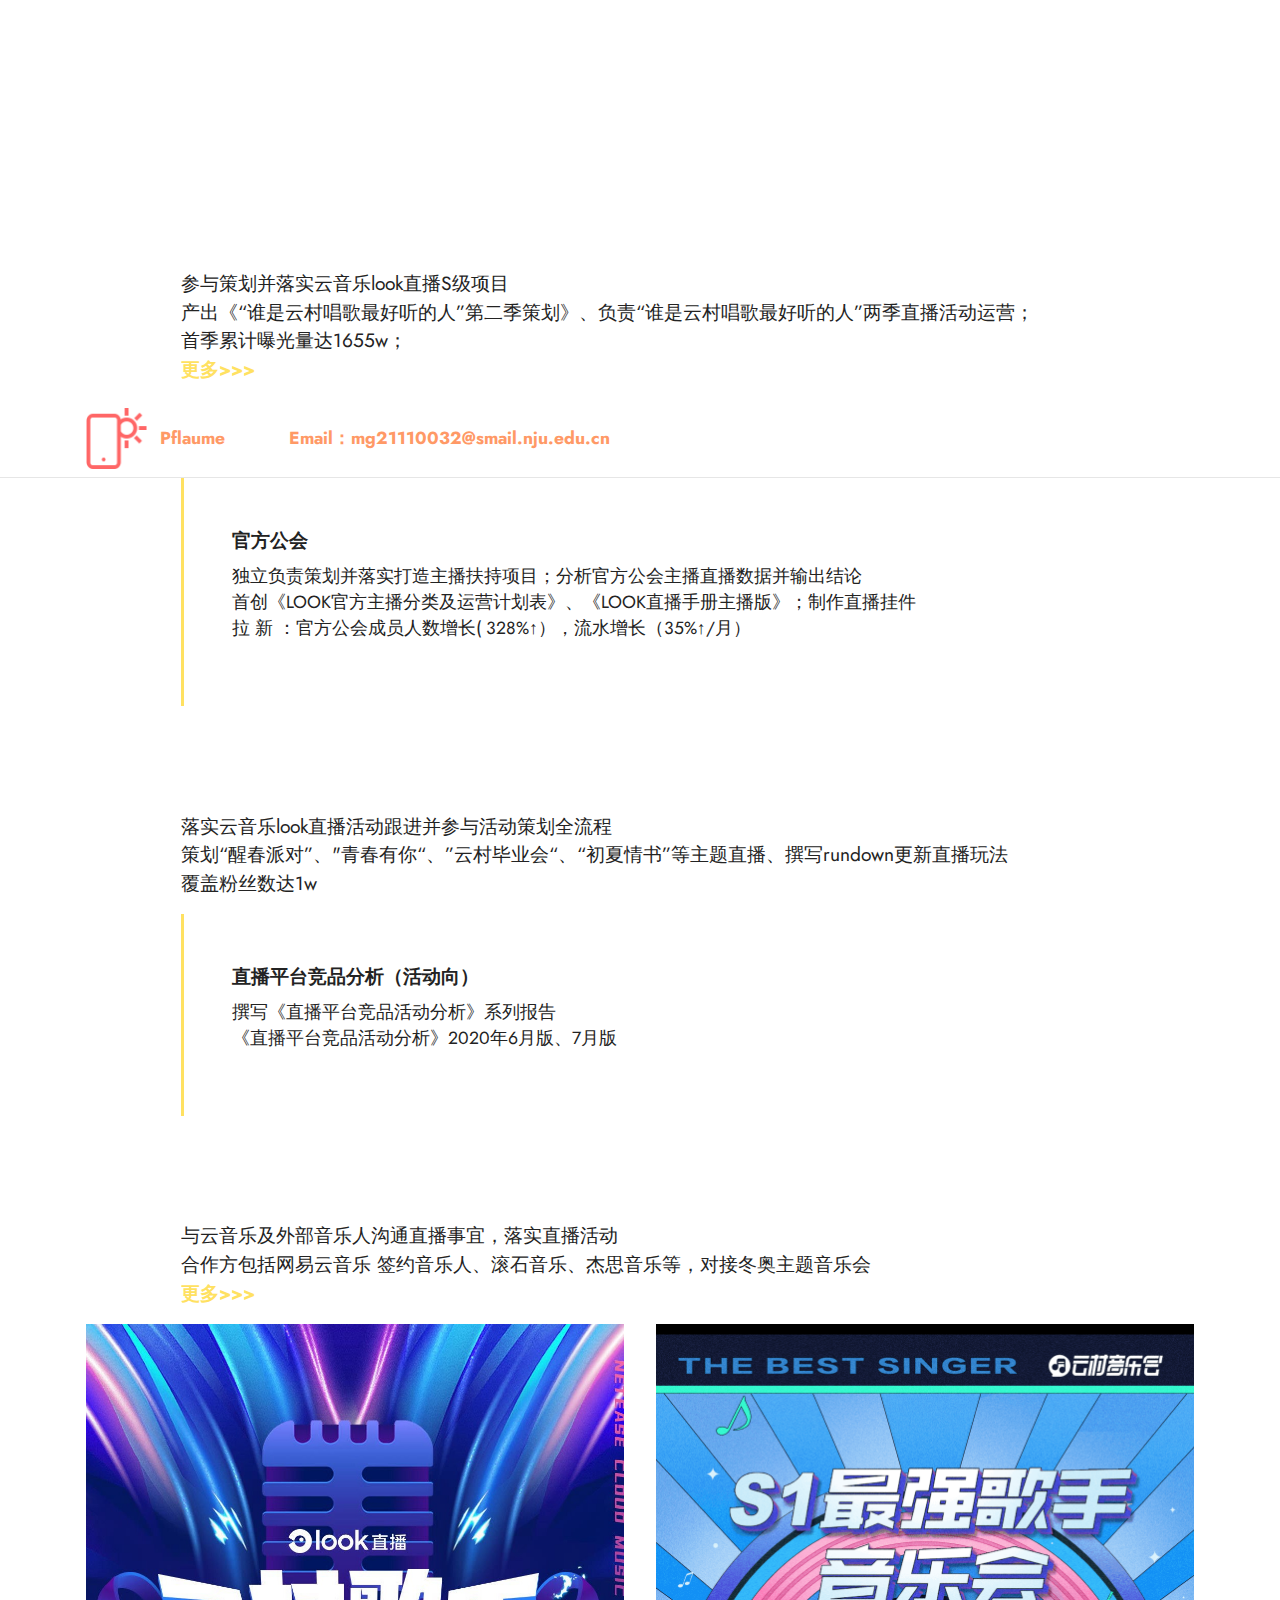
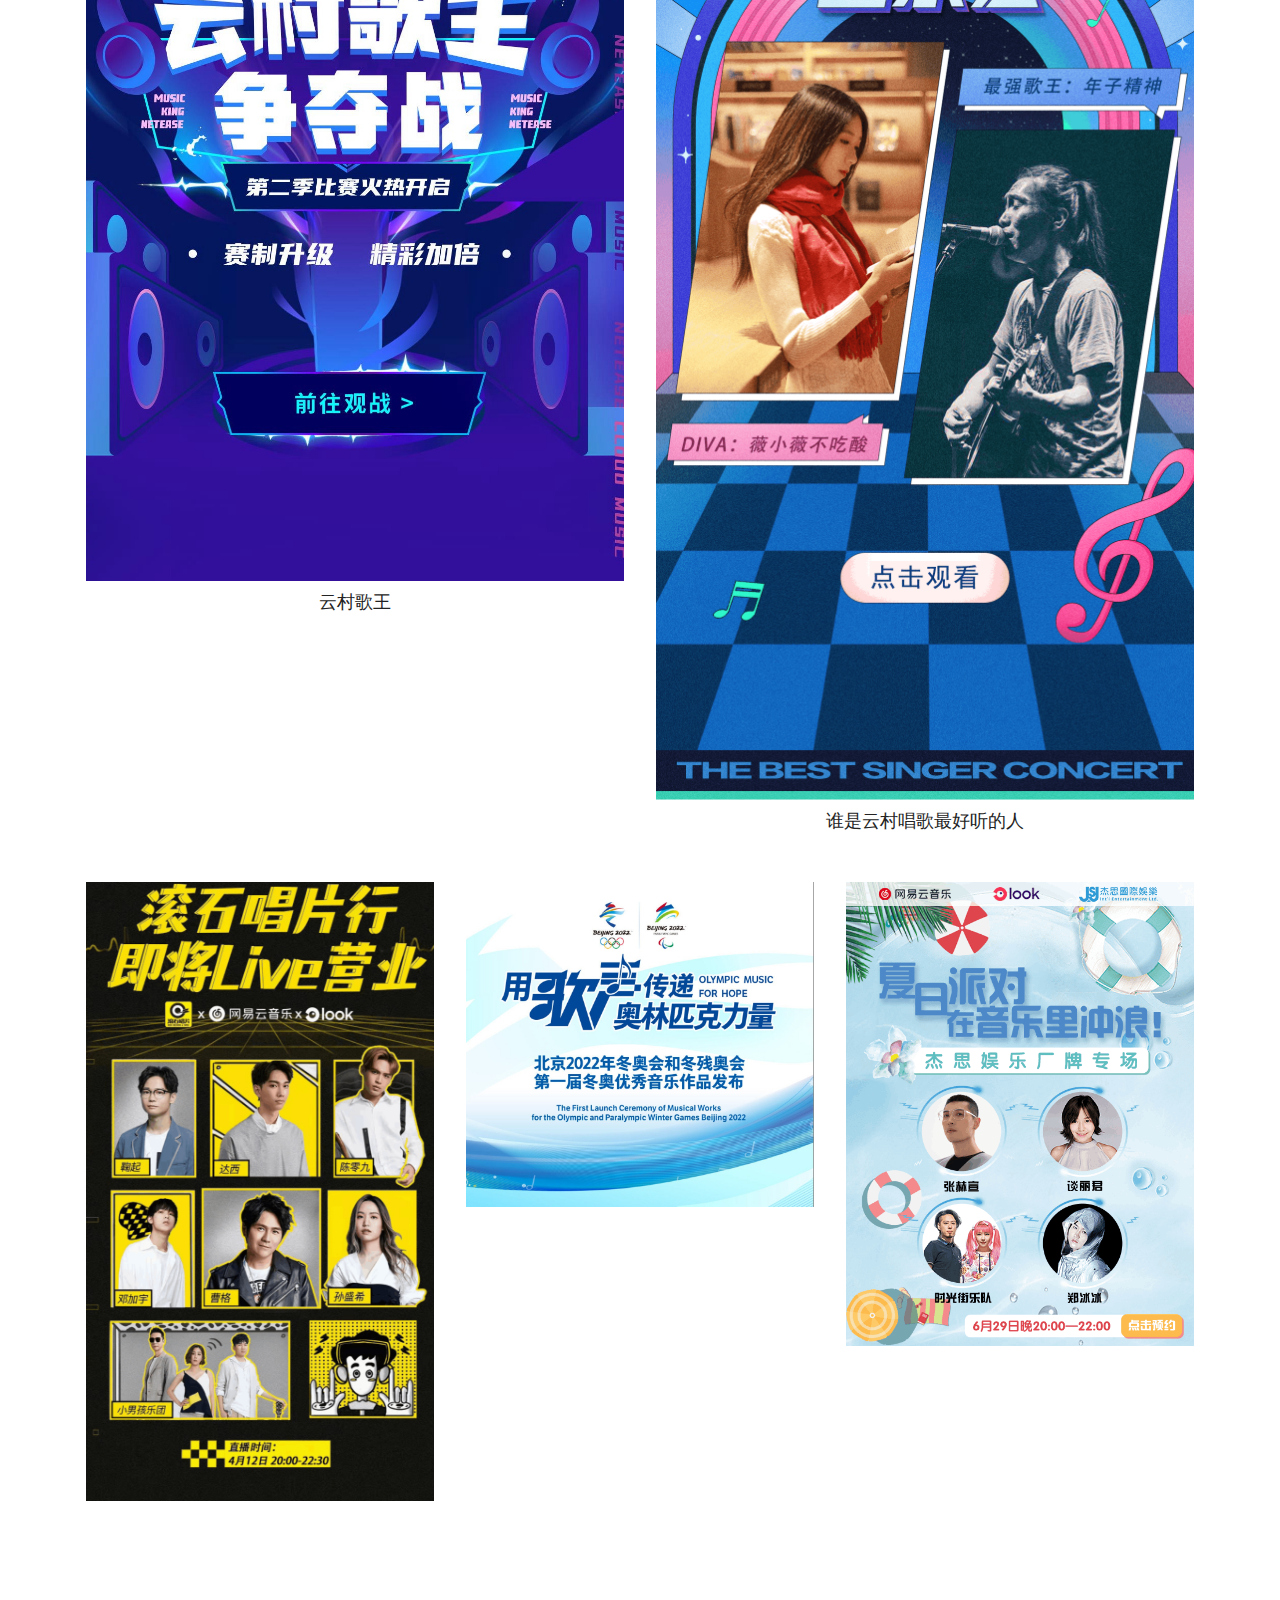
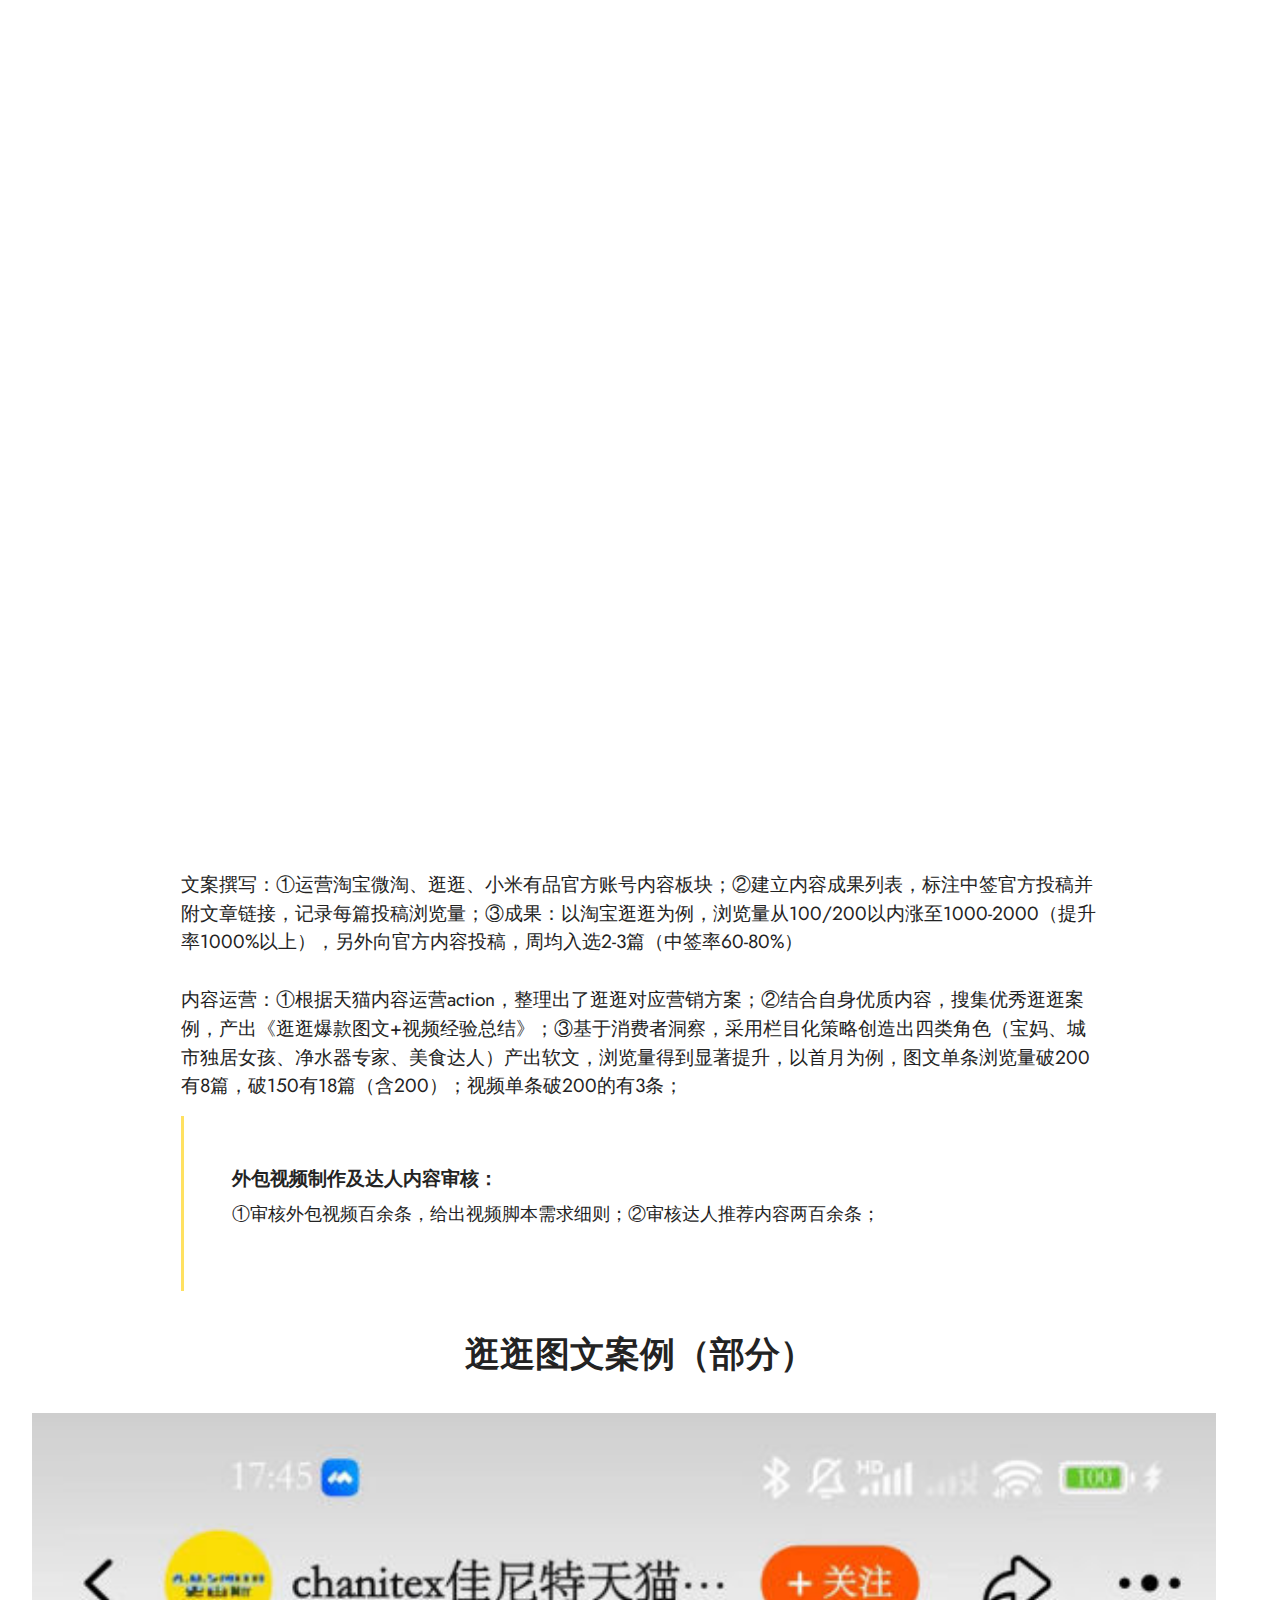
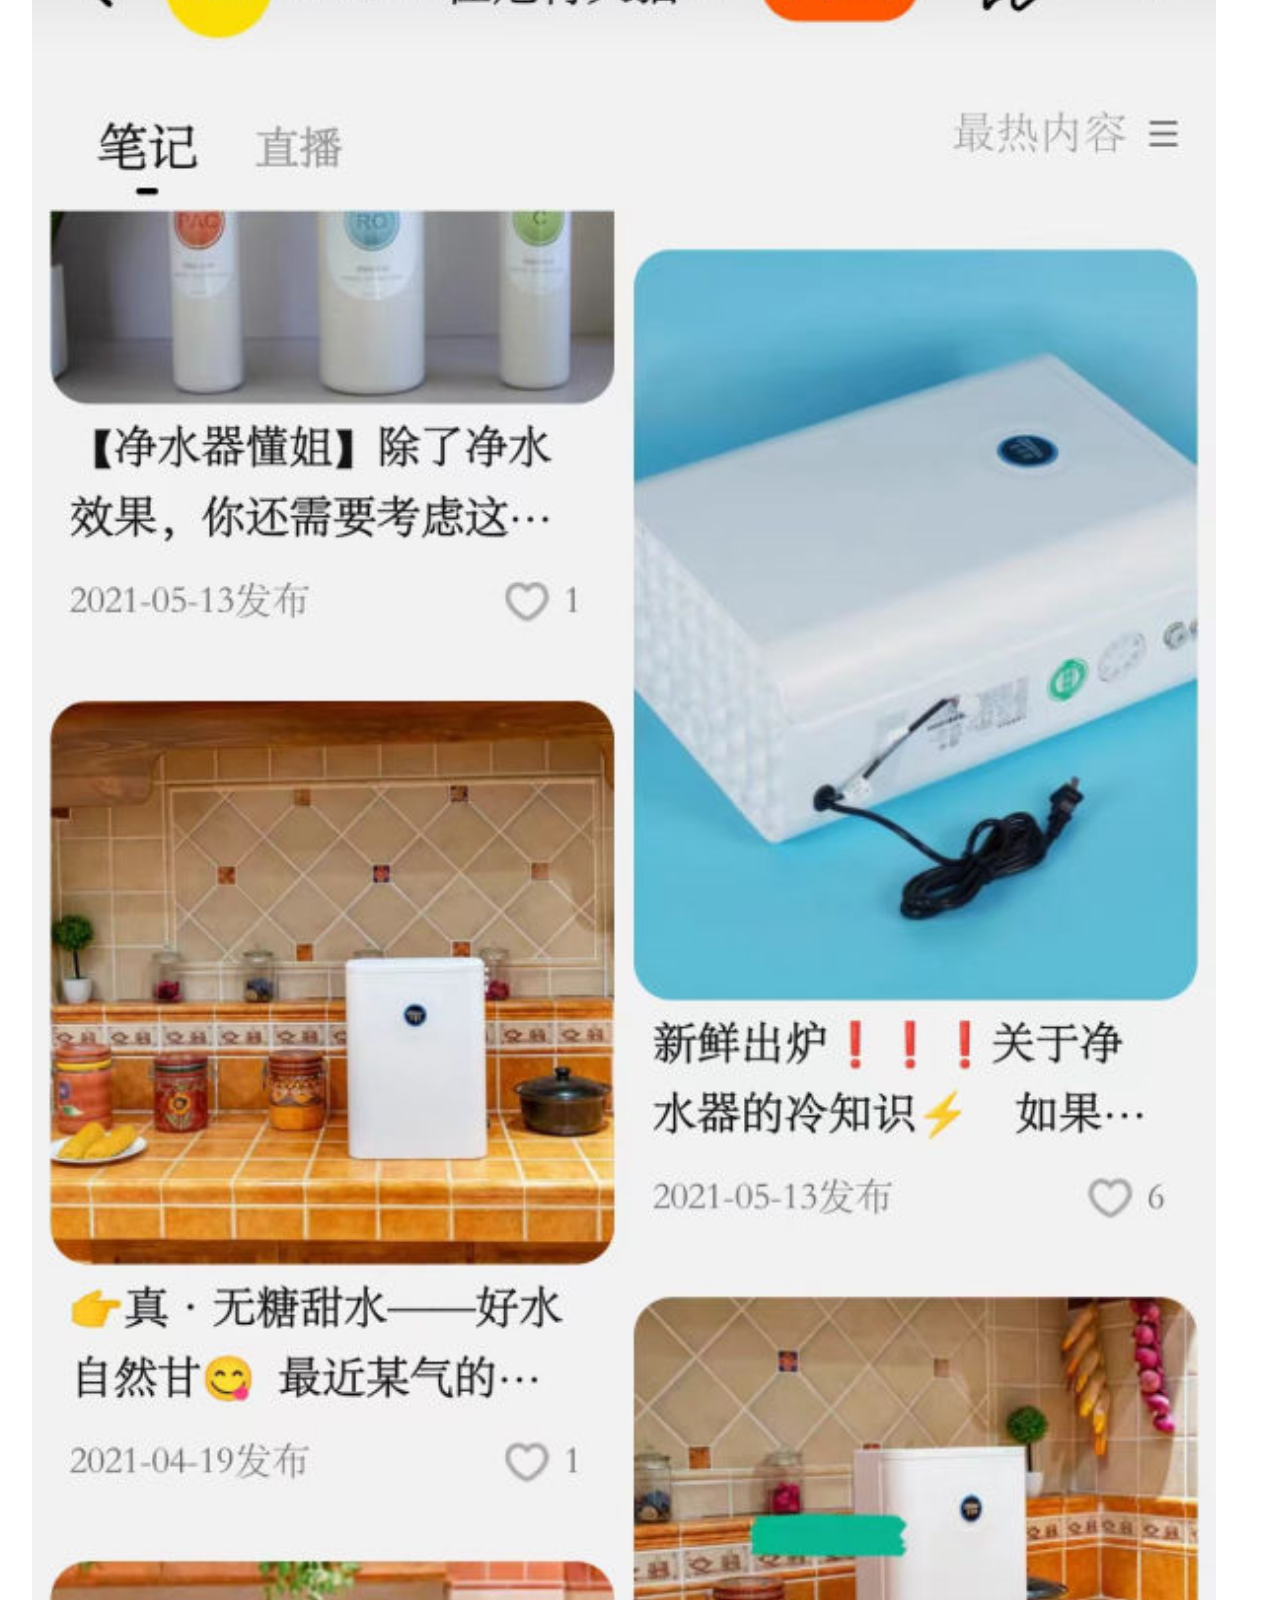
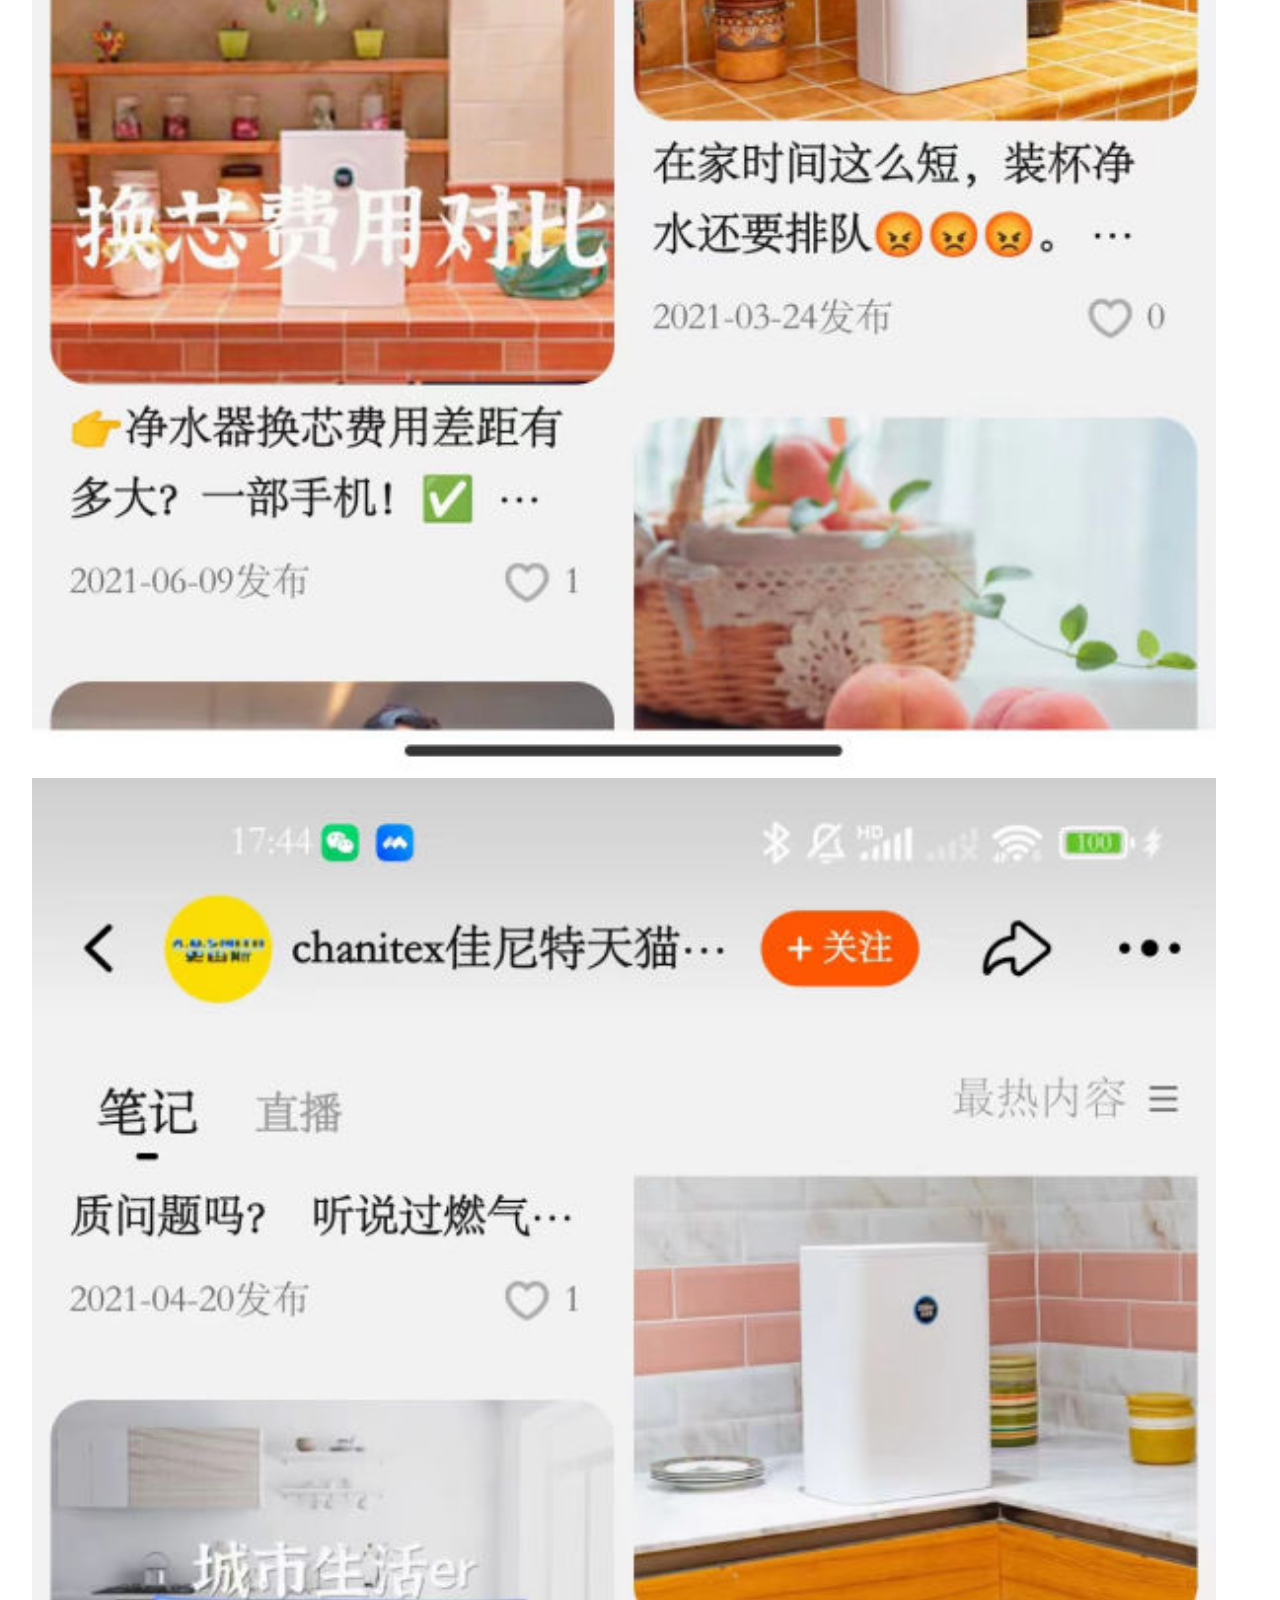
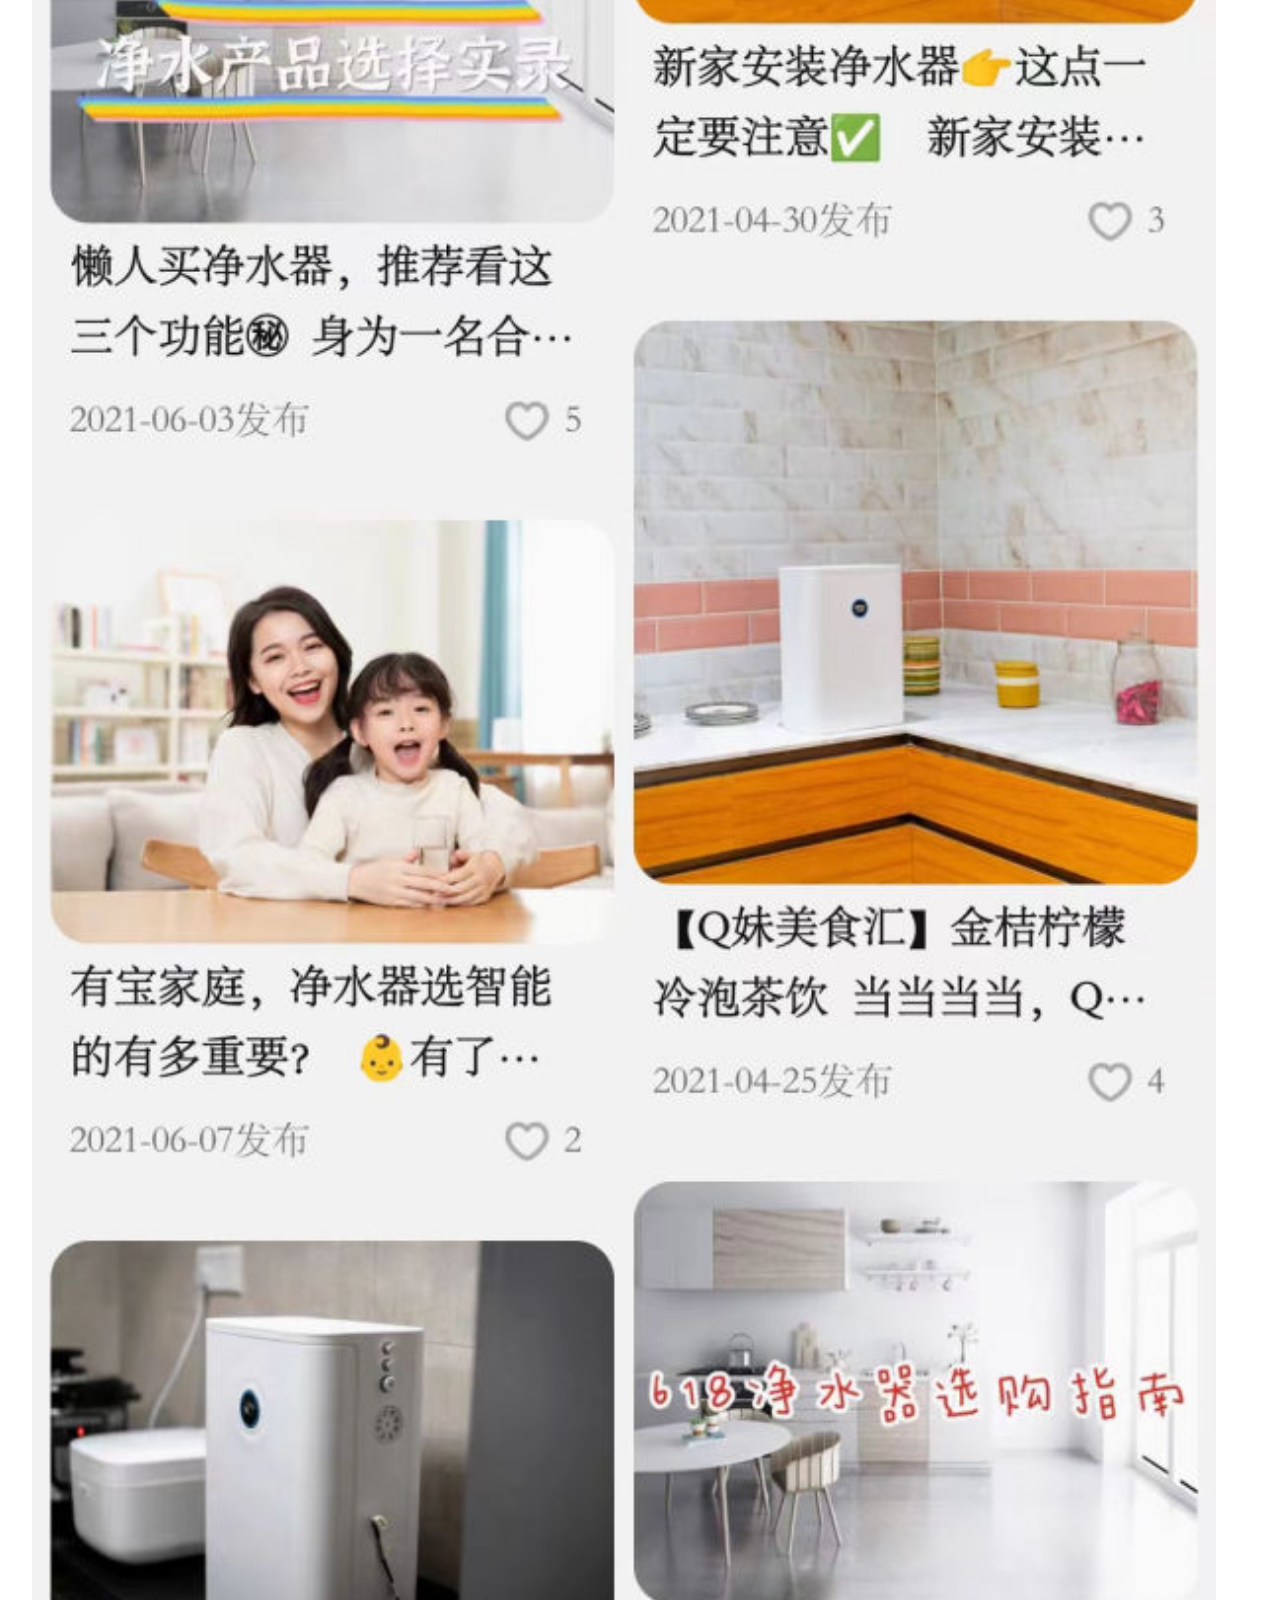
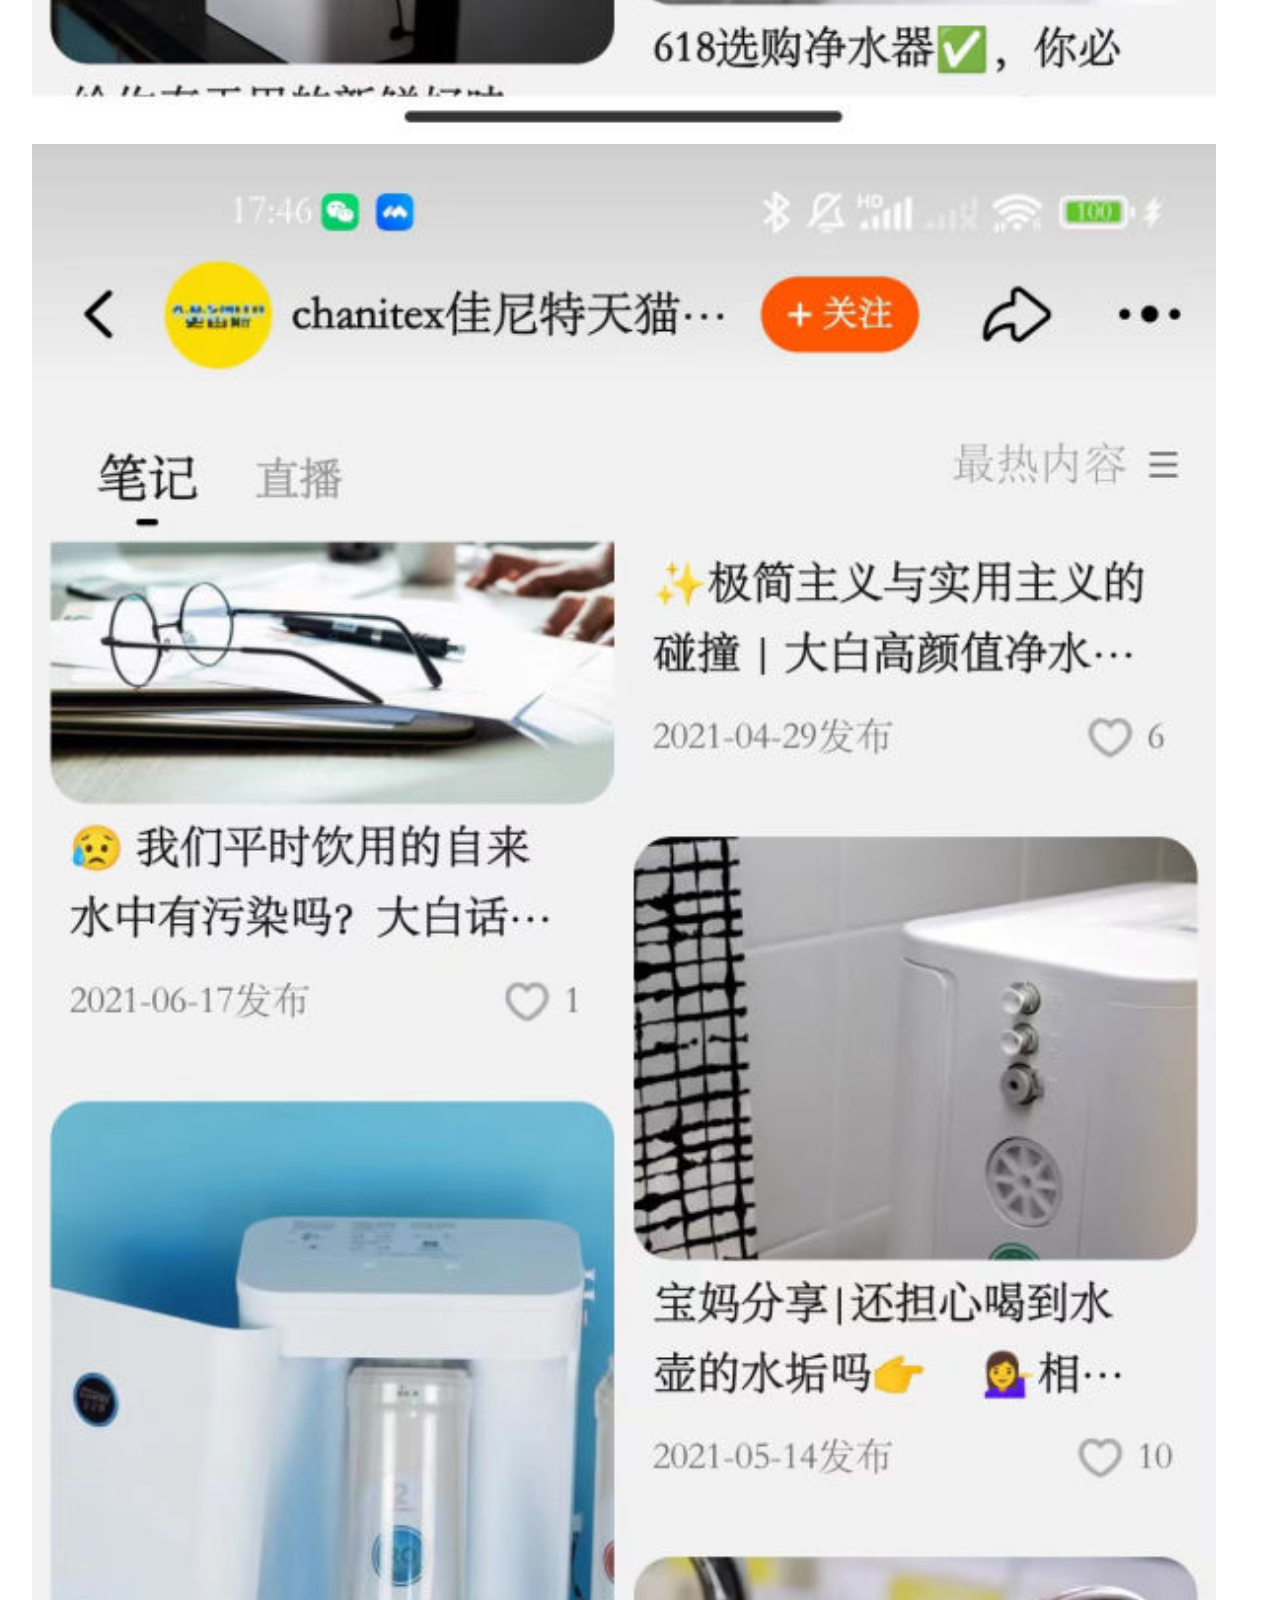
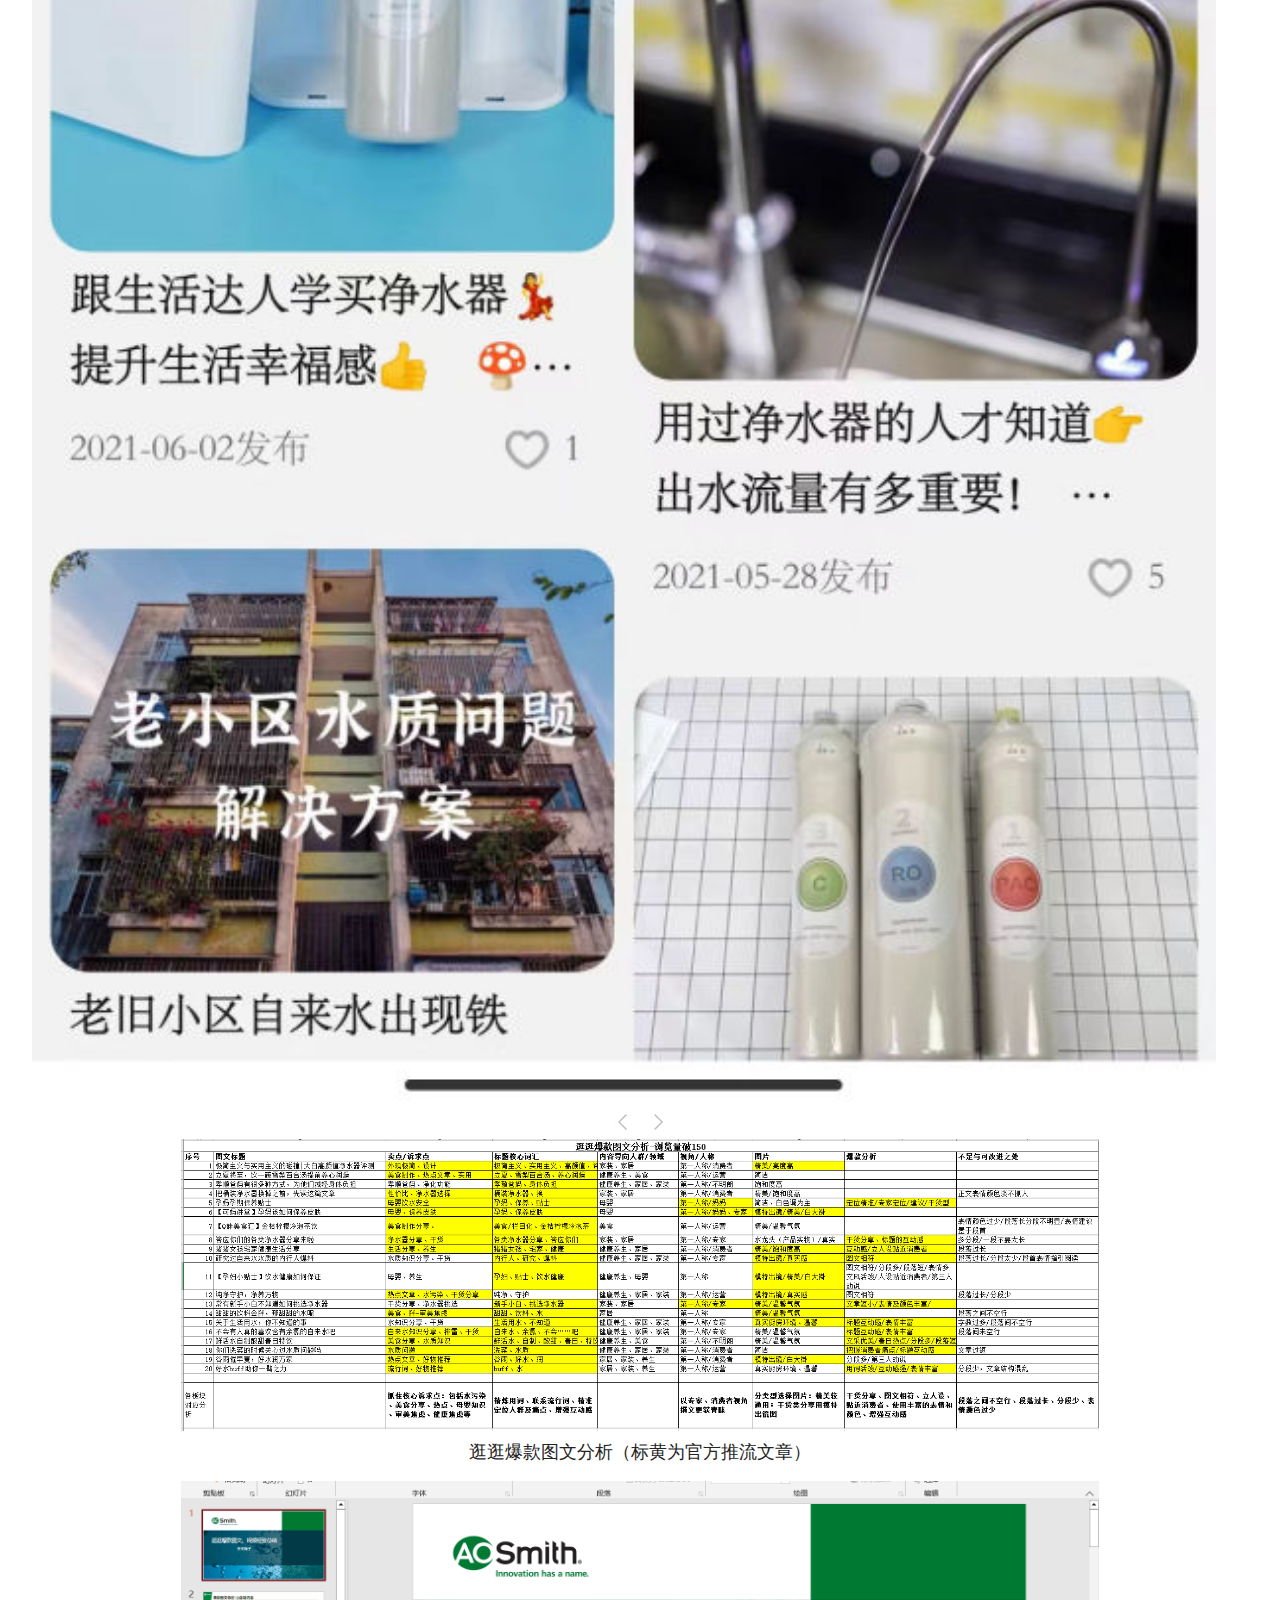
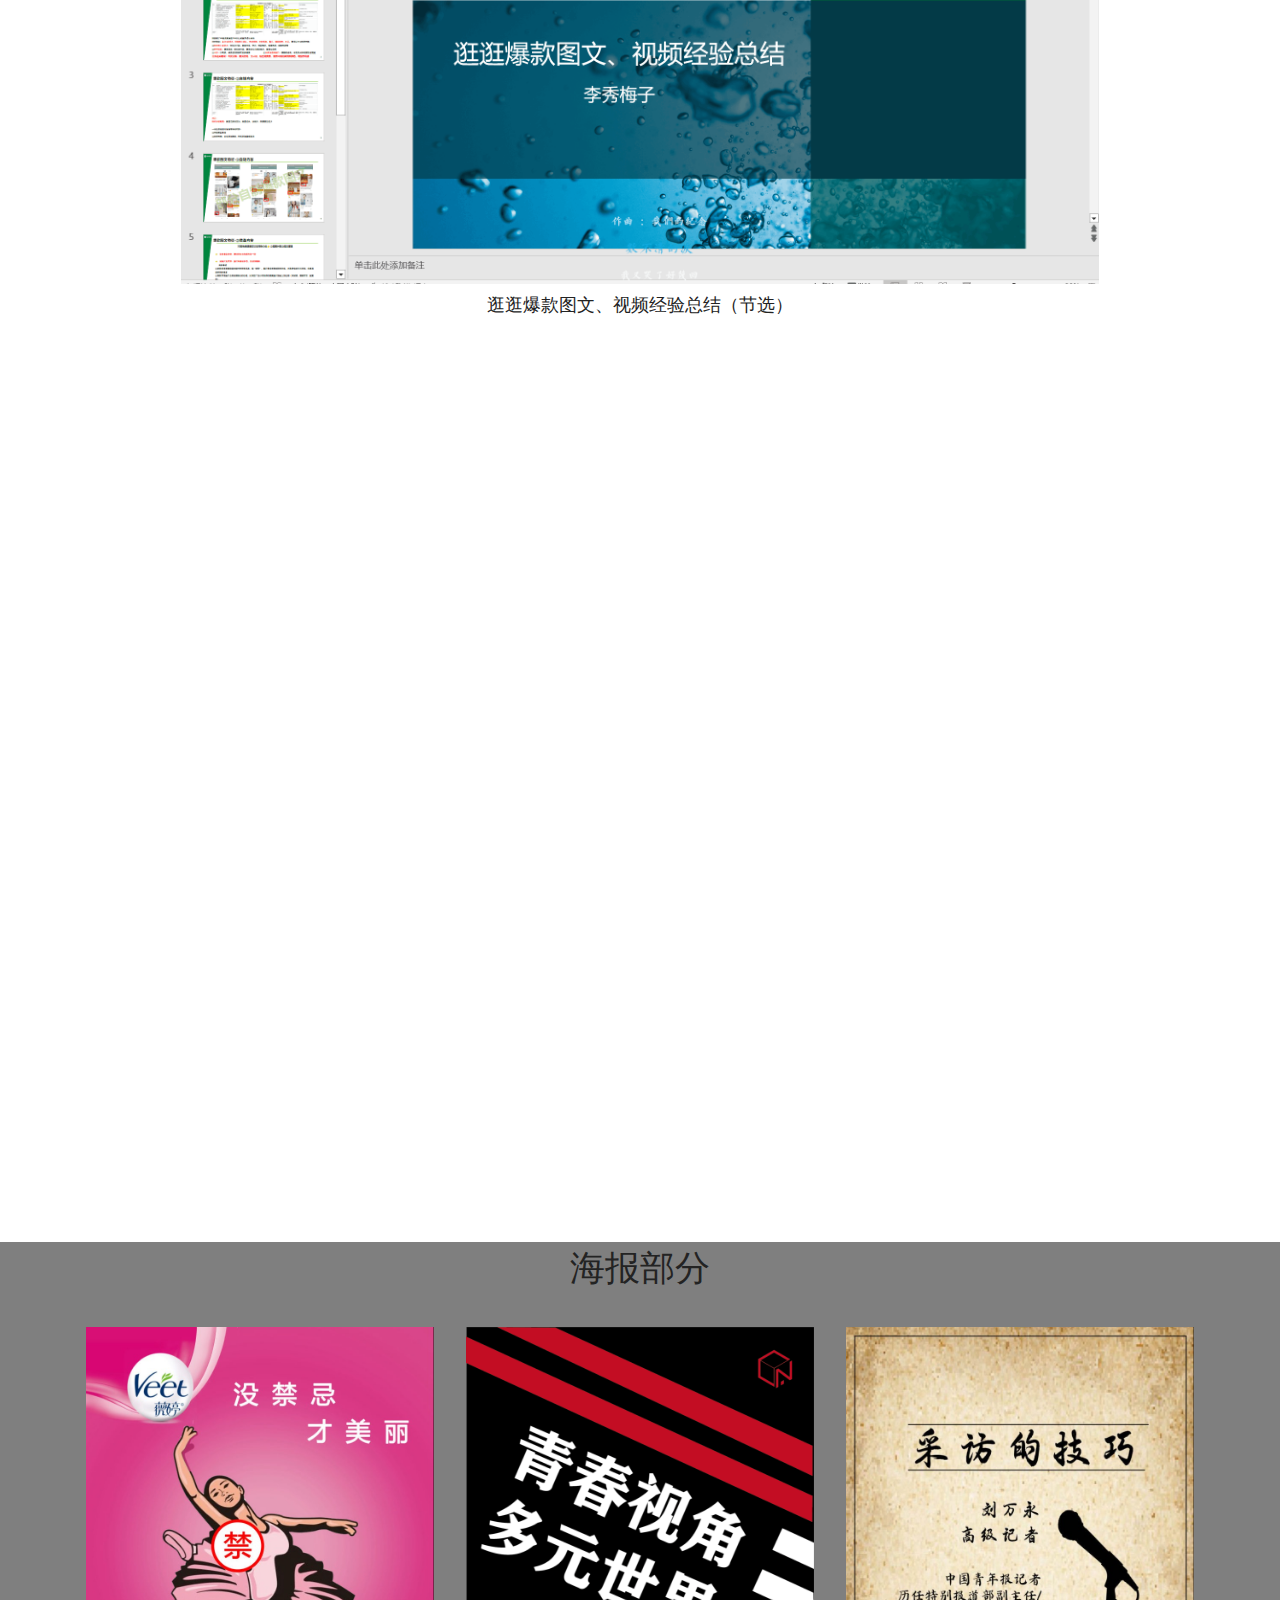
<file: page2.html>
<!DOCTYPE html>
<html  >
<head>
  <!-- Site made with Mobirise Website Builder v5.7.12, https://mobirise.com -->
  <meta charset="UTF-8">
  <meta http-equiv="X-UA-Compatible" content="IE=edge">
  <meta name="generator" content="Mobirise v5.7.12, mobirise.com">
  <meta name="viewport" content="width=device-width, initial-scale=1, minimum-scale=1">
  <link rel="shortcut icon" href="assets/images/logo.png" type="image/x-icon">
  <meta name="description" content="">
  
  
  <title>work place</title>
  <link rel="stylesheet" href="assets/web/assets/mobirise-icons2/mobirise2.css">
  <link rel="stylesheet" href="assets/bootstrap/css/bootstrap.min.css">
  <link rel="stylesheet" href="assets/bootstrap/css/bootstrap-grid.min.css">
  <link rel="stylesheet" href="assets/bootstrap/css/bootstrap-reboot.min.css">
  <link rel="stylesheet" href="assets/parallax/jarallax.css">
  <link rel="stylesheet" href="assets/dropdown/css/style.css">
  <link rel="stylesheet" href="assets/socicon/css/styles.css">
  <link rel="stylesheet" href="assets/theme/css/style.css">
  <link rel="preload" href="https://fonts.googleapis.com/css?family=Jost:100,200,300,400,500,600,700,800,900,100i,200i,300i,400i,500i,600i,700i,800i,900i&display=swap" as="style" onload="this.onload=null;this.rel='stylesheet'">
  <noscript><link rel="stylesheet" href="https://fonts.googleapis.com/css?family=Jost:100,200,300,400,500,600,700,800,900,100i,200i,300i,400i,500i,600i,700i,800i,900i&display=swap"></noscript>
  <link rel="preload" as="style" href="assets/mobirise/css/mbr-additional.css"><link rel="stylesheet" href="assets/mobirise/css/mbr-additional.css" type="text/css">

  
  
  
</head>
<body>
  
  <section data-bs-version="5.1" class="header18 cid-tGeg7ucSuO mbr-fullscreen" id="header18-2v">

    

    

    <div class="align-center container">
        <div class="row justify-content-center">
            <div class="col-12 col-lg-10">
                <h1 class="mbr-section-title mbr-fonts-style mbr-white mb-3 display-1"><strong>Part 1 百家号搞笑&amp;情景剧垂类</strong></h1>
                
                
                
            </div>
        </div>
    </div>
</section>

<section data-bs-version="5.1" class="header18 cid-sVUspNFKBJ mbr-fullscreen" id="header18-1z">

    

    

    <div class="align-center container">
        <div class="row justify-content-center">
            <div class="col-12 col-lg-10">
                <h1 class="mbr-section-title mbr-fonts-style mbr-white mb-3 display-1"><strong>Part 1 网易云音乐LOOK直播</strong></h1>
                
                
                
            </div>
        </div>
    </div>
</section>

<section data-bs-version="5.1" class="content15 cid-sVTU2aCM4F mbr-parallax-background" id="content15-1l">

    

    <div class="mbr-overlay" style="opacity: 0.3; background-color: rgb(255, 255, 255);">
    </div>
    <div class="container">
        <div class="row justify-content-center">
            <div class="card col-md-12 col-lg-10">
                <div class="card-wrapper">
                    <div class="card-box align-left">
                        <h4 class="card-title mbr-fonts-style mbr-white mb-3 display-5">
                            <strong>谁是云村唱歌最好听的人系列IP</strong></h4>
                        <p class="mbr-text mbr-fonts-style display-7">参与策划并落实云音乐look直播S级项目
<br>产出《“谁是云村唱歌最好听的人”第二季策划》、负责“谁是云村唱歌最好听的人”两季直播活动运营；
<br>首季累计曝光量达1655w；<br><a href="page2.html#image4-1q" class="text-primary"><strong>更多&gt;&gt;&gt;</strong></a></p>
                        
                    </div>
                </div>
            </div>
        </div>
    </div>
</section>

<section data-bs-version="5.1" class="menu cid-s48OLK6784" once="menu" id="menu1-1f">
    
    <nav class="navbar navbar-dropdown navbar-expand-lg">
        <div class="container">
            <div class="navbar-brand">
                <span class="navbar-logo">
                    <a href="https://mobiri.se">
                        <img src="assets/images/logo.png" alt="Mobirise" style="height: 3.8rem;">
                    </a>
                </span>
                <span class="navbar-caption-wrap"><a class="navbar-caption text-danger display-4" href="https://mobiri.se">Pflaume</a><a class="navbar-caption text-danger display-4" href="https://mobiri.se" style="display: inline !important;"><div>Email：mg21110032@smail.nju.edu.cn</div></a></span>
            </div>
            
            <div class="collapse navbar-collapse" id="navbarSupportedContent">
                <ul class="navbar-nav nav-dropdown nav-right" data-app-modern-menu="true"><li class="nav-item"><a class="nav-link link text-primary display-4" href="https://mobirise.com">home</a></li>
                    <li class="nav-item"><a class="nav-link link text-primary display-4" href="https://mobirise.com">more</a></li></ul>
                
                
            </div>
        </div>
    </nav>

</section>

<section data-bs-version="5.1" class="content7 cid-sVTTTohmKo" id="content7-1k">
    
    <div class="container">
        <div class="row justify-content-center">
            <div class="col-12 col-md-10">
                <blockquote>
                <h5 class="mbr-section-title mbr-fonts-style mb-2 display-7"><strong>官方公会</strong></h5>
                <p class="mbr-text mbr-fonts-style display-4">独立负责策划并落实打造主播扶持项目；分析官方公会主播直播数据并输出结论<br>首创《LOOK官方主播分类及运营计划表》、《LOOK直播手册主播版》；制作直播挂件<br>拉 新 ：官方公会成员人数增长( 328%↑），流水增长（35%↑/月）&nbsp;<br></p></blockquote>
            </div>
        </div>
    </div>
</section>

<section data-bs-version="5.1" class="content15 cid-sVTUyRy3PR mbr-parallax-background" id="content15-1m">

    

    <div class="mbr-overlay" style="opacity: 0.3; background-color: rgb(255, 255, 255);">
    </div>
    <div class="container">
        <div class="row justify-content-center">
            <div class="card col-md-12 col-lg-10">
                <div class="card-wrapper">
                    <div class="card-box align-left">
                        <h4 class="card-title mbr-fonts-style mbr-white mb-3 display-5">
                            <strong>音乐动听官方账号</strong></h4>
                        <p class="mbr-text mbr-fonts-style display-7">落实云音乐look直播活动跟进并参与活动策划全流程<br>策划“醒春派对”、"青春有你“、”云村毕业会“、“初夏情书”等主题直播、撰写rundown更新直播玩法<br>覆盖粉丝数达1w<br></p>
                        
                    </div>
                </div>
            </div>
        </div>
    </div>
</section>

<section data-bs-version="5.1" class="content7 cid-sVTUzfMRJV" id="content7-1n">
    
    <div class="container">
        <div class="row justify-content-center">
            <div class="col-12 col-md-10">
                <blockquote>
                <h5 class="mbr-section-title mbr-fonts-style mb-2 display-7"><strong>直播平台竞品分析（活动向）</strong></h5>
                <p class="mbr-text mbr-fonts-style display-4">撰写《直播平台竞品活动分析》系列报告<br>《直播平台竞品活动分析》2020年6月版、7月版<br></p></blockquote>
            </div>
        </div>
    </div>
</section>

<section data-bs-version="5.1" class="content15 cid-sVTURAj62B mbr-parallax-background" id="content15-1o">

    

    <div class="mbr-overlay" style="opacity: 0.3; background-color: rgb(255, 255, 255);">
    </div>
    <div class="container">
        <div class="row justify-content-center">
            <div class="card col-md-12 col-lg-10">
                <div class="card-wrapper">
                    <div class="card-box align-left">
                        <h4 class="card-title mbr-fonts-style mbr-white mb-3 display-5">
                            <strong>外部专场直播</strong></h4>
                        <p class="mbr-text mbr-fonts-style display-7">与云音乐及外部音乐人沟通直播事宜，落实直播活动<br>合作方包括网易云音乐 签约音乐人、滚石音乐、杰思音乐等，对接冬奥主题音乐会<br><a href="page2.html#features3-1s" class="text-primary"><strong>更多&gt;&gt;&gt;</strong></a></p>
                        
                    </div>
                </div>
            </div>
        </div>
    </div>
</section>

<section data-bs-version="5.1" class="image4 cid-sVTX0qbyi8" id="image4-1q">
    

    

    <div class="container">
        <div class="row">
            <div class="col-12 col-lg-6">
                <div class="image-wrapper">
                    <img src="assets/images/1680-1080x1680.jpeg" alt="Mobirise">
                    <p class="mbr-text mbr-fonts-style mt-2 align-center display-4">
                        云村歌王</p>
                </div>
            </div>
            <div class="col-12 col-lg-6">
                <div class="image-wrapper">
                    <img src="assets/images/1080x2160-1080x2160.png" alt="Mobirise">
                    <p class="mbr-text mbr-fonts-style mt-2 align-center display-4">
                        谁是云村唱歌最好听的人</p>
                </div>
            </div>
        </div>
    </div>
</section>

<section data-bs-version="5.1" class="features3 cid-sVUdkN4LZK" id="features3-1s">
    
    
    <div class="container">
        
        <div class="row mt-4">
            <div class="item features-image сol-12 col-md-6 col-lg-4">
                <div class="item-wrapper">
                    <div class="item-img">
                        <img src="assets/images/-815x1448.png" alt="">
                    </div>
                    
                    
                </div>
            </div>
            <div class="item features-image сol-12 col-md-6 col-lg-4">
                <div class="item-wrapper">
                    <div class="item-img">
                        <img src="assets/images/0709-2-1127x1051.jpeg" alt="">
                    </div>
                    
                    
                </div>
            </div>
            <div class="item features-image сol-12 col-md-6 col-lg-4">
                <div class="item-wrapper">
                    <div class="item-img">
                        <img src="assets/images/-600x800.png" alt="">
                    </div>
                    
                    
                </div>
            </div>
        </div>
    </div>
</section>

<section data-bs-version="5.1" class="header18 cid-tuN8Qsd9st mbr-fullscreen" id="header18-2f">

    

    

    <div class="align-center container">
        <div class="row justify-content-center">
            <div class="col-12 col-lg-10">
                <h1 class="mbr-section-title mbr-fonts-style mbr-white mb-3 display-1"><strong>Part 2：史密斯集团佳尼特项目</strong></h1>
                
                
                
            </div>
        </div>
    </div>
</section>

<section data-bs-version="5.1" class="content15 cid-tuN8Z234Sw mbr-parallax-background" id="content15-2g">

    

    <div class="mbr-overlay" style="opacity: 0.3; background-color: rgb(255, 255, 255);">
    </div>
    <div class="container">
        <div class="row justify-content-center">
            <div class="card col-md-12 col-lg-10">
                <div class="card-wrapper">
                    <div class="card-box align-left">
                        <h4 class="card-title mbr-fonts-style mbr-white mb-3 display-5">
                            <strong>淘宝逛逛账号“chanitex佳尼特天猫官方”运营</strong></h4>
                        <p class="mbr-text mbr-fonts-style display-7">文案撰写：①运营淘宝微淘、逛逛、小米有品官方账号内容板块；②建立内容成果列表，标注中签官方投稿并附文章链接，记录每篇投稿浏览量；③成果：以淘宝逛逛为例，浏览量从100/200以内涨至1000-2000（提升率1000%以上），另外向官方内容投稿，周均入选2-3篇（中签率60-80%）<br>
<br>内容运营：①根据天猫内容运营action，整理出了逛逛对应营销方案；②结合自身优质内容，搜集优秀逛逛案例，产出《逛逛爆款图文+视频经验总结》；③基于消费者洞察，采用栏目化策略创造出四类角色（宝妈、城市独居女孩、净水器专家、美食达人）产出软文，浏览量得到显著提升，以首月为例，图文单条浏览量破200有8篇，破150有18篇（含200）；视频单条破200的有3条；</p>
                        
                    </div>
                </div>
            </div>
        </div>
    </div>
</section>

<section data-bs-version="5.1" class="content7 cid-tuN8Zf0bFz" id="content7-2h">
    
    <div class="container">
        <div class="row justify-content-center">
            <div class="col-12 col-md-10">
                <blockquote>
                <h5 class="mbr-section-title mbr-fonts-style mb-2 display-7"><strong>外包视频制作及达人内容审核：</strong></h5>
                <p class="mbr-text mbr-fonts-style display-4">①审核外包视频百余条，给出视频脚本需求细则；②审核达人推荐内容两百余条；<br></p></blockquote>
            </div>
        </div>
    </div>
</section>

<section data-bs-version="5.1" class="slider3 mbr-embla cid-tuNcfiQTEK" id="slider3-2j">
    

    
    
    <div class="position-relative text-center">
        <div class="col-12">
            <h3 class="mbr-section-title mbr-fonts-style align-center mb-4 display-5"><strong>逛逛图文案例（部分）</strong></h3>
            
        </div>
        <div class="embla" data-skip-snaps="true" data-align="center" data-contain-scroll="trimSnaps" data-auto-play-interval="5" data-draggable="true">
            <div class="embla__viewport container-fluid">
                <div class="embla__container">
                    <div class="embla__slide slider-image item active" style="margin-left: 1rem; margin-right: 1rem;">
                        <div class="card-wrap">
                            <div class="item-wrapper position-relative">
                                <div class="image-wrap">
                                    <img src="assets/images/-20230203174538-600x1300.jpg" alt="Mobirise Website Builder">
                                </div>
                            </div>
                            <div class="content-wrap">
                                
                                
                                
                                
                                
                            </div>
                        </div>
                    </div>
                    <div class="embla__slide slider-image item" style="margin-left: 1rem; margin-right: 1rem;">
                        <div class="card-wrap">
                            <div class="item-wrapper position-relative">
                                <div class="image-wrap">
                                    <img src="assets/images/-20230203174616-600x1300.jpg" alt="Mobirise Website Builder">
                                </div>
                            </div>
                            <div class="content-wrap">
                                
                                
                                
                                
                                
                            </div>
                        </div>
                    </div>
                    
                    <div class="embla__slide slider-image item" style="margin-left: 1rem; margin-right: 1rem;">
                        <div class="card-wrap">
                            <div class="item-wrapper position-relative">
                                <div class="image-wrap">
                                    <img src="assets/images/-20230203174649-600x1300.jpg" alt="Mobirise Website Builder" data-slide-to="3" data-bs-slide-to="3">
                                </div>
                            </div>
                            <div class="content-wrap">
                                
                                
                                
                                
                                
                            </div>
                        </div>
                    </div>
                </div>
            </div>
            <button class="embla__button embla__button--prev">
                <span class="mobi-mbri mobi-mbri-arrow-prev mbr-iconfont" aria-hidden="true"></span>
                <span class="sr-only visually-hidden visually-hidden">Previous</span>
            </button>
            <button class="embla__button embla__button--next">
                <span class="mobi-mbri mobi-mbri-arrow-next mbr-iconfont" aria-hidden="true"></span>
                <span class="sr-only visually-hidden visually-hidden">Next</span>
            </button>
        </div>
    </div>
</section>

<section data-bs-version="5.1" class="image3 cid-tuNemsu7mz" id="image3-2m">
    

    
    

    <div class="container">
        <div class="row justify-content-center">
            <div class="col-12 col-lg-10">
                <div class="image-wrapper">
                    <img src="assets/images/-1691x537.png" alt="Mobirise Website Builder">
                    <p class="mbr-description mbr-fonts-style mt-2 align-center display-4">
                        逛逛爆款图文分析（标黄为官方推流文章）</p>
                </div>
            </div>
        </div>
    </div>
</section>

<section data-bs-version="5.1" class="image3 cid-tuNeJMcCmC" id="image3-2n">
    

    
    

    <div class="container">
        <div class="row justify-content-center">
            <div class="col-12 col-lg-10">
                <div class="image-wrapper">
                    <img src="assets/images/-1920x842.png" alt="Mobirise Website Builder">
                    <p class="mbr-description mbr-fonts-style mt-2 align-center display-4">
                        逛逛爆款图文、视频经验总结（节选）</p>
                </div>
            </div>
        </div>
    </div>
</section>

<section data-bs-version="5.1" class="header18 cid-sVUsKle2FO mbr-fullscreen" id="header18-20">

    

    

    <div class="align-center container">
        <div class="row justify-content-center">
            <div class="col-12 col-lg-10">
                <h1 class="mbr-section-title mbr-fonts-style mbr-white mb-3 display-1"><strong>Part 3：课堂作业</strong></h1>
                
                
                
            </div>
        </div>
    </div>
</section>

<section data-bs-version="5.1" class="features4 cid-sVUtmj98ee" id="features4-21">
    
    <div class="mbr-overlay"></div>
    <div class="container">
        <div class="mbr-section-head">
            
            <h5 class="mbr-section-subtitle mbr-fonts-style align-center mb-0 mt-2 display-5">海报部分</h5>
        </div>
        <div class="row mt-4">
            <div class="item features-image сol-12 col-md-6 col-lg-4">
                <div class="item-wrapper">
                    <div class="item-img">
                        <img src="assets/images/a08-10-001-0006-1-815x1153.jpeg" alt="" title="">
                    </div>
                    
                    
                </div>
            </div>
            <div class="item features-image сol-12 col-md-6 col-lg-4">
                <div class="item-wrapper">
                    <div class="item-img">
                        <img src="assets/images/-815x1446.png" alt="" title="">
                    </div>
                    
                    
                </div>
            </div>
            <div class="item features-image сol-12 col-md-6 col-lg-4">
                <div class="item-wrapper">
                    <div class="item-img">
                        <img src="assets/images/-1-815x1169.jpeg" alt="" title="">
                    </div>
                    
                    
                </div>
            </div>

        </div>
    </div>
</section>

<section data-bs-version="5.1" class="features4 cid-sVUujHTPnH" id="features4-22">
    
    <div class="mbr-overlay"></div>
    <div class="container">
        
        <div class="row mt-4">
            <div class="item features-image сol-12 col-md-6 col-lg-4">
                <div class="item-wrapper">
                    <div class="item-img">
                        <img src="assets/images/janephoto-1549251997942-815x815.jpeg" alt="" title="">
                    </div>
                    
                    
                </div>
            </div>
            <div class="item features-image сol-12 col-md-6 col-lg-4">
                <div class="item-wrapper">
                    <div class="item-img">
                        <img src="assets/images/janephoto-1549253726018-815x815.jpeg" alt="" title="">
                    </div>
                    
                    
                </div>
            </div>
            <div class="item features-image сol-12 col-md-6 col-lg-4">
                <div class="item-wrapper">
                    <div class="item-img">
                        <img src="assets/images/janephoto-1549258474018-815x815.jpeg" alt="" title="">
                    </div>
                    
                    
                </div>
            </div>

        </div>
    </div>
</section>

<section data-bs-version="5.1" class="gallery1 cid-tuNlTG4H6R" id="gallery1-2q">
    
    
    <div class="container">
        <div class="mbr-section-head">
            
            <h5 class="mbr-section-subtitle mbr-fonts-style align-center mb-0 mt-2 display-5">
                “焕南一新”南大招生向主题营销策划（一）</h5>
        </div>
        <div class="row mt-4">
            <div class="item features-image сol-12 col-md-6 col-lg-6">
                <div class="item-wrapper">
                    <div class="item-img">
                        <img src="assets/images/-1-1020x574.png" alt="Mobirise Website Builder">
                    </div>
                    
                    
                </div>
            </div>
            <div class="item features-image сol-12 col-md-6 col-lg-6">
                <div class="item-wrapper">
                    <div class="item-img">
                        <img src="assets/images/-2-1020x574.png" alt="Mobirise Website Builder">
                    </div>
                    
                    
                </div>
            </div>
            <div class="item features-image сol-12 col-md-6 col-lg-6">
                <div class="item-wrapper">
                    <div class="item-img">
                        <img src="assets/images/-3-1020x574.png" alt="Mobirise Website Builder">
                    </div>
                    
                    
                </div>
            </div>
            <div class="item features-image сol-12 col-md-6 col-lg-6">
                <div class="item-wrapper">
                    <div class="item-img">
                        <img src="assets/images/-4-1020x574.png" alt="Mobirise Website Builder" title="">
                    </div>
                    
                    
                </div>
            </div>
        </div>
    </div>
</section>

<section data-bs-version="5.1" class="gallery1 cid-tuNlU9tWqN" id="gallery1-2r">
    
    
    <div class="container">
        <div class="mbr-section-head">
            
            <h5 class="mbr-section-subtitle mbr-fonts-style align-center mb-0 mt-2 display-5">
                “焕南一新”南大招生向主题营销策划（二）</h5>
        </div>
        <div class="row mt-4">
            <div class="item features-image сol-12 col-md-6 col-lg-6">
                <div class="item-wrapper">
                    <div class="item-img">
                        <img src="assets/images/-5-1020x574.png" alt="Mobirise Website Builder">
                    </div>
                    
                    
                </div>
            </div>
            <div class="item features-image сol-12 col-md-6 col-lg-6">
                <div class="item-wrapper">
                    <div class="item-img">
                        <img src="assets/images/-6-1020x574.png" alt="Mobirise Website Builder">
                    </div>
                    
                    
                </div>
            </div>
            <div class="item features-image сol-12 col-md-6 col-lg-6">
                <div class="item-wrapper">
                    <div class="item-img">
                        <img src="assets/images/-7-1020x574.png" alt="Mobirise Website Builder">
                    </div>
                    
                    
                </div>
            </div>
            <div class="item features-image сol-12 col-md-6 col-lg-6">
                <div class="item-wrapper">
                    <div class="item-img">
                        <img src="assets/images/-8-1020x574.png" alt="Mobirise Website Builder" title="">
                    </div>
                    
                    
                </div>
            </div>
        </div>
    </div>
</section>

<section data-bs-version="5.1" class="gallery1 cid-tuNmBjBf1X" id="gallery1-2t">
    
    
    <div class="container">
        <div class="mbr-section-head">
            
            <h5 class="mbr-section-subtitle mbr-fonts-style align-center mb-0 mt-2 display-5">
                “焕南一新”南大招生向主题营销策划（三）</h5>
        </div>
        <div class="row mt-4">
            <div class="item features-image сol-12 col-md-6 col-lg-6">
                <div class="item-wrapper">
                    <div class="item-img">
                        <img src="assets/images/-9-1020x574.png" alt="Mobirise Website Builder">
                    </div>
                    
                    
                </div>
            </div>
            <div class="item features-image сol-12 col-md-6 col-lg-6">
                <div class="item-wrapper">
                    <div class="item-img">
                        <img src="assets/images/-10-1020x574.png" alt="Mobirise Website Builder">
                    </div>
                    
                    
                </div>
            </div>
            <div class="item features-image сol-12 col-md-6 col-lg-6">
                <div class="item-wrapper">
                    <div class="item-img">
                        <img src="assets/images/-11-1020x574.png" alt="Mobirise Website Builder">
                    </div>
                    
                    
                </div>
            </div>
            <div class="item features-image сol-12 col-md-6 col-lg-6">
                <div class="item-wrapper">
                    <div class="item-img">
                        <img src="assets/images/-12-1020x574.png" alt="Mobirise Website Builder" title="">
                    </div>
                    
                    
                </div>
            </div>
        </div>
    </div>
</section>

<section data-bs-version="5.1" class="gallery1 cid-tuNmWwHzr4" id="gallery1-2u">
    
    
    <div class="container">
        <div class="mbr-section-head">
            
            <h5 class="mbr-section-subtitle mbr-fonts-style align-center mb-0 mt-2 display-5">
                “焕南一新”南大招生向主题营销策划（四）</h5>
        </div>
        <div class="row mt-4">
            <div class="item features-image сol-12 col-md-6 col-lg-6">
                <div class="item-wrapper">
                    <div class="item-img">
                        <img src="assets/images/-13-1020x574.png" alt="Mobirise Website Builder">
                    </div>
                    
                    
                </div>
            </div>
            <div class="item features-image сol-12 col-md-6 col-lg-6">
                <div class="item-wrapper">
                    <div class="item-img">
                        <img src="assets/images/-14-1020x574.png" alt="Mobirise Website Builder">
                    </div>
                    
                    
                </div>
            </div>
            <div class="item features-image сol-12 col-md-6 col-lg-6">
                <div class="item-wrapper">
                    <div class="item-img">
                        <img src="assets/images/-15-1020x574.png" alt="Mobirise Website Builder">
                    </div>
                    
                    
                </div>
            </div>
            <div class="item features-image сol-12 col-md-6 col-lg-6">
                <div class="item-wrapper">
                    <div class="item-img">
                        <img src="assets/images/-16-1020x574.png" alt="Mobirise Website Builder" title="">
                    </div>
                    
                    
                </div>
            </div>
        </div>
    </div>
</section>

<section data-bs-version="5.1" class="gallery6 mbr-gallery cid-tuNmkx4GPm" id="gallery6-2s">
    

    
    

    <div class="container-fluid">
        <div class="mbr-section-head">
            
            <h4 class="mbr-section-subtitle mbr-fonts-style align-center mb-0 mt-2 display-5">“见字如面”综艺系列海报设计（部分）</h4>
        </div>
        <div class="row mbr-gallery mt-4">
            <div class="col-12 col-md-6 col-lg-3 item gallery-image">
                <div class="item-wrapper" data-toggle="modal" data-bs-toggle="modal" data-target="#tJd3CdBObD-modal" data-bs-target="#tJd3CdBObD-modal">
                    <img class="w-100" src="assets/images/-ppt-1-694x390.png" alt="Mobirise Website Builder" data-slide-to="0" data-bs-slide-to="0" data-target="#lb-tJd3CdBObD" data-bs-target="#lb-tJd3CdBObD">
                    <div class="icon-wrapper">
                        <span class="mobi-mbri mobi-mbri-search mbr-iconfont mbr-iconfont-btn"></span>
                    </div>
                </div>
                
            </div>
            <div class="col-12 col-md-6 col-lg-3 item gallery-image">
                <div class="item-wrapper" data-toggle="modal" data-bs-toggle="modal" data-target="#tJd3CdBObD-modal" data-bs-target="#tJd3CdBObD-modal">
                    <img class="w-100" src="assets/images/-ppt-2-694x390.png" alt="Mobirise Website Builder" data-slide-to="1" data-bs-slide-to="1" data-target="#lb-tJd3CdBObD" data-bs-target="#lb-tJd3CdBObD">
                    <div class="icon-wrapper">
                        <span class="mobi-mbri mobi-mbri-search mbr-iconfont mbr-iconfont-btn"></span>
                    </div>
                </div>
                
            </div>
            <div class="col-12 col-md-6 col-lg-3 item gallery-image">
                <div class="item-wrapper" data-toggle="modal" data-bs-toggle="modal" data-target="#tJd3CdBObD-modal" data-bs-target="#tJd3CdBObD-modal">
                    <img class="w-100" src="assets/images/-ppt-3-694x390.png" alt="Mobirise Website Builder" data-slide-to="2" data-bs-slide-to="2" data-target="#lb-tJd3CdBObD" data-bs-target="#lb-tJd3CdBObD">
                    <div class="icon-wrapper">
                        <span class="mobi-mbri mobi-mbri-search mbr-iconfont mbr-iconfont-btn"></span>
                    </div>
                </div>
                
            </div>
            <div class="col-12 col-md-6 col-lg-3 item gallery-image">
                <div class="item-wrapper" data-toggle="modal" data-bs-toggle="modal" data-target="#tJd3CdBObD-modal" data-bs-target="#tJd3CdBObD-modal">
                    <img class="w-100" src="assets/images/-ppt-4-694x390.png" alt="Mobirise Website Builder" data-slide-to="3" data-bs-slide-to="3" data-target="#lb-tJd3CdBObD" data-bs-target="#lb-tJd3CdBObD">
                    <div class="icon-wrapper">
                        <span class="mobi-mbri mobi-mbri-search mbr-iconfont mbr-iconfont-btn"></span>
                    </div>
                </div>
                
            </div><div class="col-12 col-md-6 col-lg-3 item gallery-image">
                <div class="item-wrapper" data-toggle="modal" data-bs-toggle="modal" data-target="#tJd3CdBObD-modal" data-bs-target="#tJd3CdBObD-modal">
                    <img class="w-100" src="assets/images/-ppt-6-2667x1500.png" alt="Mobirise Website Builder" data-slide-to="4" data-bs-slide-to="4" data-target="#lb-tJd3CdBObD" data-bs-target="#lb-tJd3CdBObD">
                    <div class="icon-wrapper">
                        <span class="mobi-mbri mobi-mbri-search mbr-iconfont mbr-iconfont-btn"></span>
                    </div>
                </div>
                
            </div><div class="col-12 col-md-6 col-lg-3 item gallery-image">
                <div class="item-wrapper" data-toggle="modal" data-bs-toggle="modal" data-target="#tJd3CdBObD-modal" data-bs-target="#tJd3CdBObD-modal">
                    <img class="w-100" src="assets/images/-ppt-7-2667x1500.png" alt="Mobirise Website Builder" data-slide-to="5" data-bs-slide-to="5" data-target="#lb-tJd3CdBObD" data-bs-target="#lb-tJd3CdBObD">
                    <div class="icon-wrapper">
                        <span class="mobi-mbri mobi-mbri-search mbr-iconfont mbr-iconfont-btn"></span>
                    </div>
                </div>
                
            </div><div class="col-12 col-md-6 col-lg-3 item gallery-image">
                <div class="item-wrapper" data-toggle="modal" data-bs-toggle="modal" data-target="#tJd3CdBObD-modal" data-bs-target="#tJd3CdBObD-modal">
                    <img class="w-100" src="assets/images/-ppt-8-2667x1500.png" alt="Mobirise Website Builder" data-slide-to="6" data-bs-slide-to="6" data-target="#lb-tJd3CdBObD" data-bs-target="#lb-tJd3CdBObD">
                    <div class="icon-wrapper">
                        <span class="mobi-mbri mobi-mbri-search mbr-iconfont mbr-iconfont-btn"></span>
                    </div>
                </div>
                
            </div><div class="col-12 col-md-6 col-lg-3 item gallery-image">
                <div class="item-wrapper" data-toggle="modal" data-bs-toggle="modal" data-target="#tJd3CdBObD-modal" data-bs-target="#tJd3CdBObD-modal">
                    <img class="w-100" src="assets/images/-ppt-9-2667x1500.png" alt="Mobirise Website Builder" data-slide-to="7" data-bs-slide-to="7" data-target="#lb-tJd3CdBObD" data-bs-target="#lb-tJd3CdBObD">
                    <div class="icon-wrapper">
                        <span class="mobi-mbri mobi-mbri-search mbr-iconfont mbr-iconfont-btn"></span>
                    </div>
                </div>
                
            </div>
        </div>

        <div class="modal mbr-slider" tabindex="-1" role="dialog" aria-hidden="true" id="tJd3CdBObD-modal">
            <div class="modal-dialog" role="document">
                <div class="modal-content">
                    <div class="modal-body">
                        <div class="carousel slide" id="lb-tJd3CdBObD" data-interval="5000" data-bs-interval="5000">
                            <div class="carousel-inner">
                                <div class="carousel-item active">
                                    <img class="d-block w-100" src="assets/images/-ppt-1-694x390.png" alt="Mobirise Website Builder">
                                </div>
                                <div class="carousel-item">
                                    <img class="d-block w-100" src="assets/images/-ppt-2-694x390.png" alt="Mobirise Website Builder">
                                </div>
                                <div class="carousel-item">
                                    <img class="d-block w-100" src="assets/images/-ppt-3-694x390.png" alt="Mobirise Website Builder">
                                </div>
                                <div class="carousel-item">
                                    <img class="d-block w-100" src="assets/images/-ppt-4-694x390.png" alt="Mobirise Website Builder">
                                </div><div class="carousel-item">
                                    <img class="d-block w-100" src="assets/images/-ppt-6-2667x1500.png" alt="Mobirise Website Builder">
                                </div><div class="carousel-item">
                                    <img class="d-block w-100" src="assets/images/-ppt-7-2667x1500.png" alt="Mobirise Website Builder">
                                </div><div class="carousel-item">
                                    <img class="d-block w-100" src="assets/images/-ppt-8-2667x1500.png" alt="Mobirise Website Builder">
                                </div><div class="carousel-item">
                                    <img class="d-block w-100" src="assets/images/-ppt-9-2667x1500.png" alt="Mobirise Website Builder">
                                </div>
                            </div>
                            <ol class="carousel-indicators">
                                <li data-slide-to="0" data-bs-slide-to="0" class="active" data-target="#lb-tJd3CdBObD" data-bs-target="#lb-tJd3CdBObD"></li>
                                <li data-slide-to="1" data-bs-slide-to="1" data-target="#lb-tJd3CdBObD" data-bs-target="#lb-tJd3CdBObD"></li>
                                <li data-slide-to="2" data-bs-slide-to="2" data-target="#lb-tJd3CdBObD" data-bs-target="#lb-tJd3CdBObD"></li><li data-slide-to="3" data-bs-slide-to="3" data-target="#lb-tJd3CdBObD" data-bs-target="#lb-tJd3CdBObD"></li>
                                <li data-slide-to="4" data-bs-slide-to="4" data-target="#lb-tJd3CdBObD" data-bs-target="#lb-tJd3CdBObD"></li><li data-slide-to="5" data-bs-slide-to="5" data-target="#lb-tJd3CdBObD" data-bs-target="#lb-tJd3CdBObD"></li><li data-slide-to="6" data-bs-slide-to="6" data-target="#lb-tJd3CdBObD" data-bs-target="#lb-tJd3CdBObD"></li><li data-slide-to="7" data-bs-slide-to="7" data-target="#lb-tJd3CdBObD" data-bs-target="#lb-tJd3CdBObD"></li>
                            </ol>
                            <a role="button" href="" class="close" data-dismiss="modal" data-bs-dismiss="modal" aria-label="Close">
                            </a>
                            <a class="carousel-control-prev carousel-control" role="button" data-slide="prev" data-bs-slide="prev" href="#lb-tJd3CdBObD">
                                <span class="mobi-mbri mobi-mbri-arrow-prev" aria-hidden="true"></span>
                                <span class="sr-only visually-hidden">Previous</span>
                            </a>
                            <a class="carousel-control-next carousel-control" role="button" data-slide="next" data-bs-slide="next" href="#lb-tJd3CdBObD">
                                <span class="mobi-mbri mobi-mbri-arrow-next" aria-hidden="true"></span>
                                <span class="sr-only visually-hidden">Next</span>
                            </a>
                        </div>
                    </div>
                </div>
            </div>
        </div>
    </div>
</section>

<section data-bs-version="5.1" class="footer7 cid-sVUwaIYFGT" once="footers" id="footer7-24">

    

    

    <div class="container">
        <div class="media-container-row align-center mbr-white">
            <div class="col-12">
                <p class="mbr-text mb-0 mbr-fonts-style display-7">
                    © Pflaume - All Rights Reserved
                </p>
            </div>
        </div>
    </div>
</section><section class="display-7" style="padding: 0;align-items: center;justify-content: center;flex-wrap: wrap;    align-content: center;display: flex;position: relative;height: 4rem;"><a href="https://mobiri.se/2600892" style="flex: 1 1;height: 4rem;position: absolute;width: 100%;z-index: 1;"><img alt="Mobirise" style="height: 4rem;" src="[data-uri]"></a><p style="margin: 0;text-align: center;" class="display-7">Built with Mobirise &#8204;</p><a style="z-index:1" href="https://mobirise.com/html-builder.html">Best HTML Page Builder</a></section><script src="assets/bootstrap/js/bootstrap.bundle.min.js"></script>  <script src="assets/parallax/jarallax.js"></script>  <script src="assets/smoothscroll/smooth-scroll.js"></script>  <script src="assets/ytplayer/index.js"></script>  <script src="assets/dropdown/js/navbar-dropdown.js"></script>  <script src="assets/embla/embla.min.js"></script>  <script src="assets/embla/script.js"></script>  <script src="assets/theme/js/script.js"></script>  
  
  
</body>
</html>
</file>
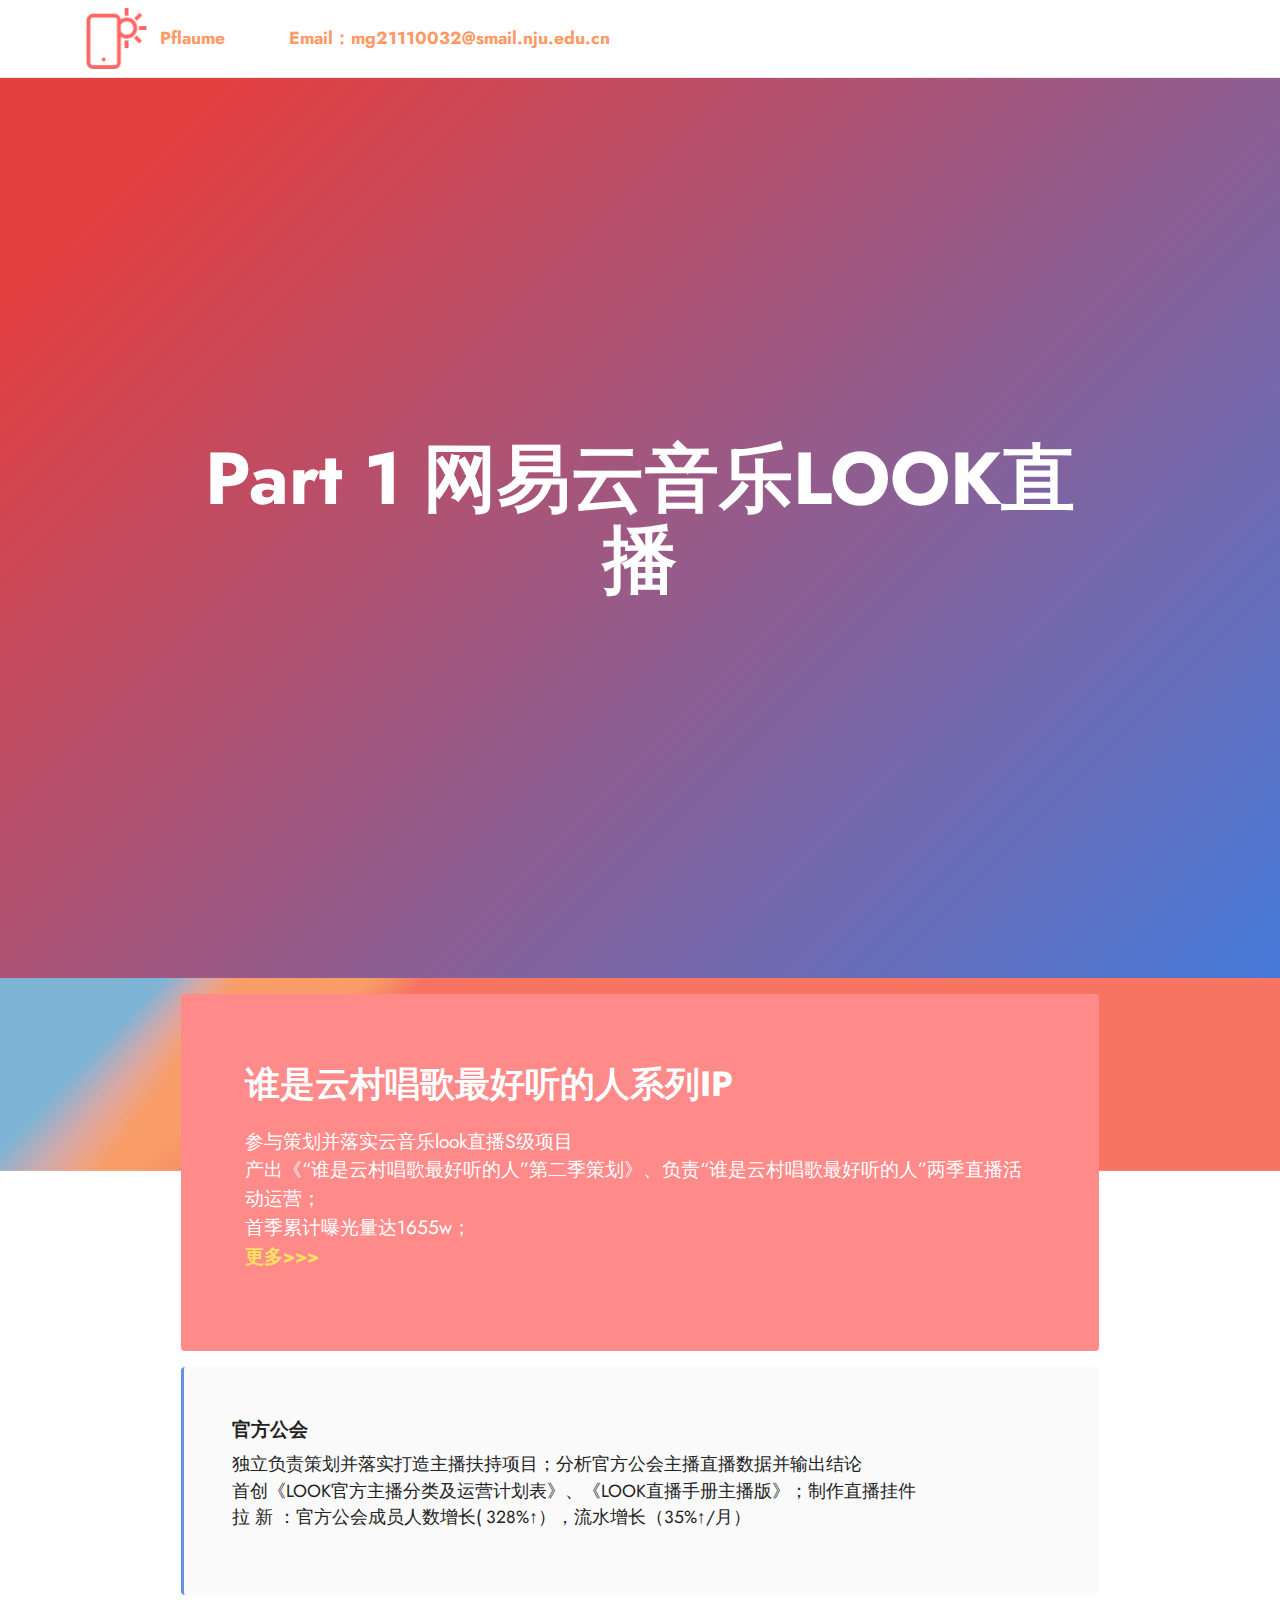
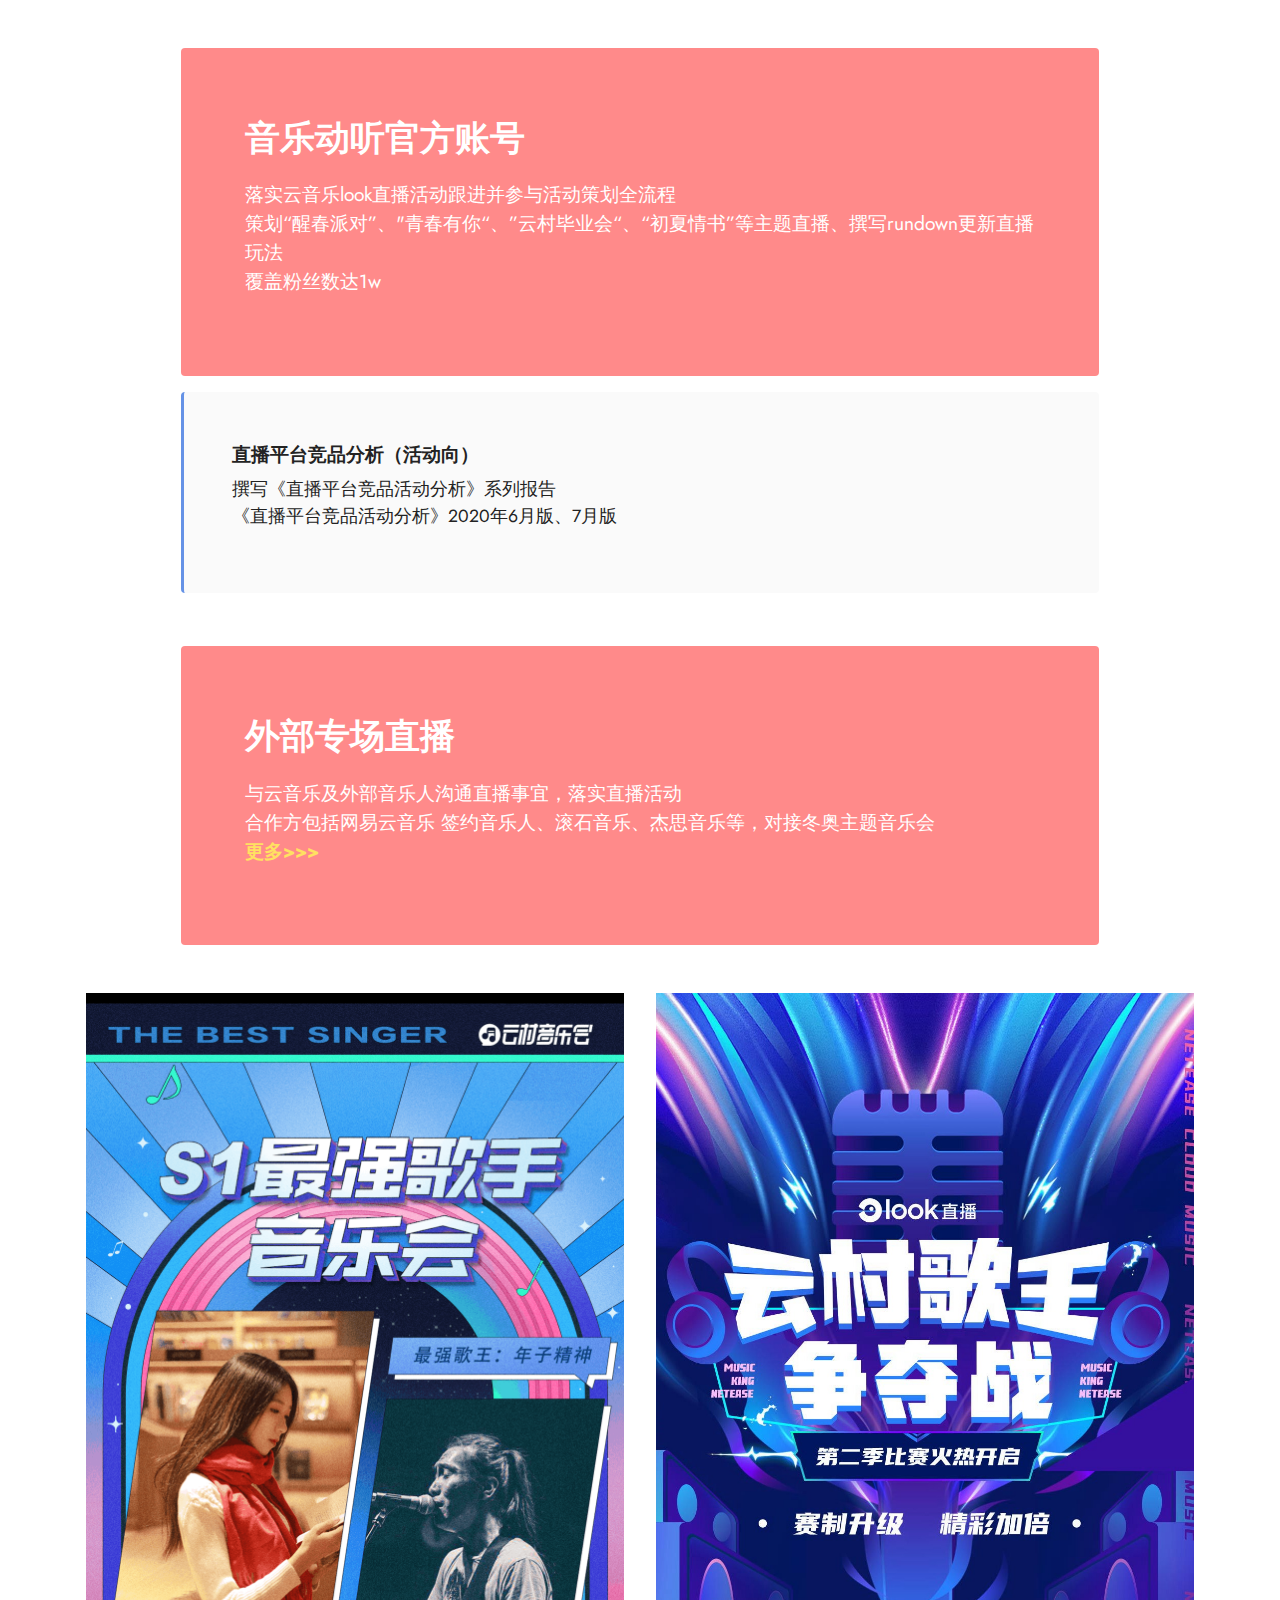
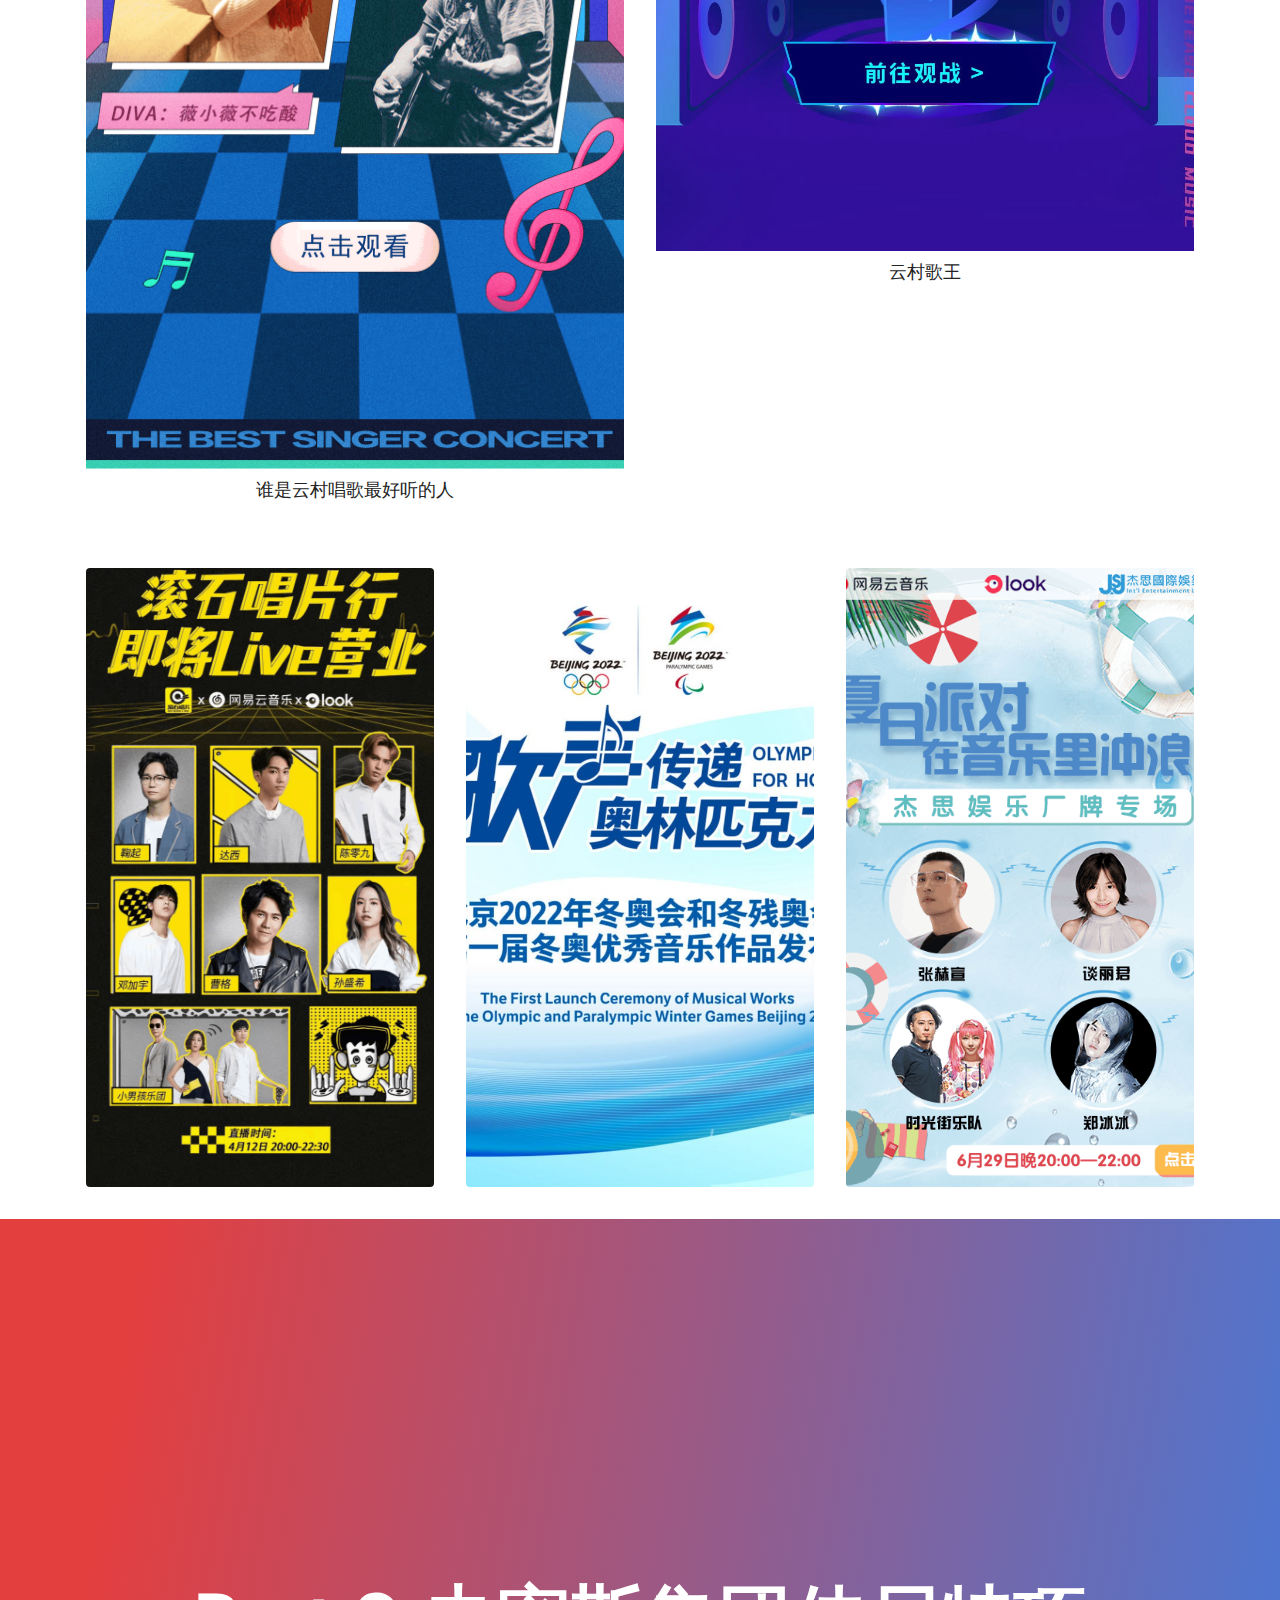
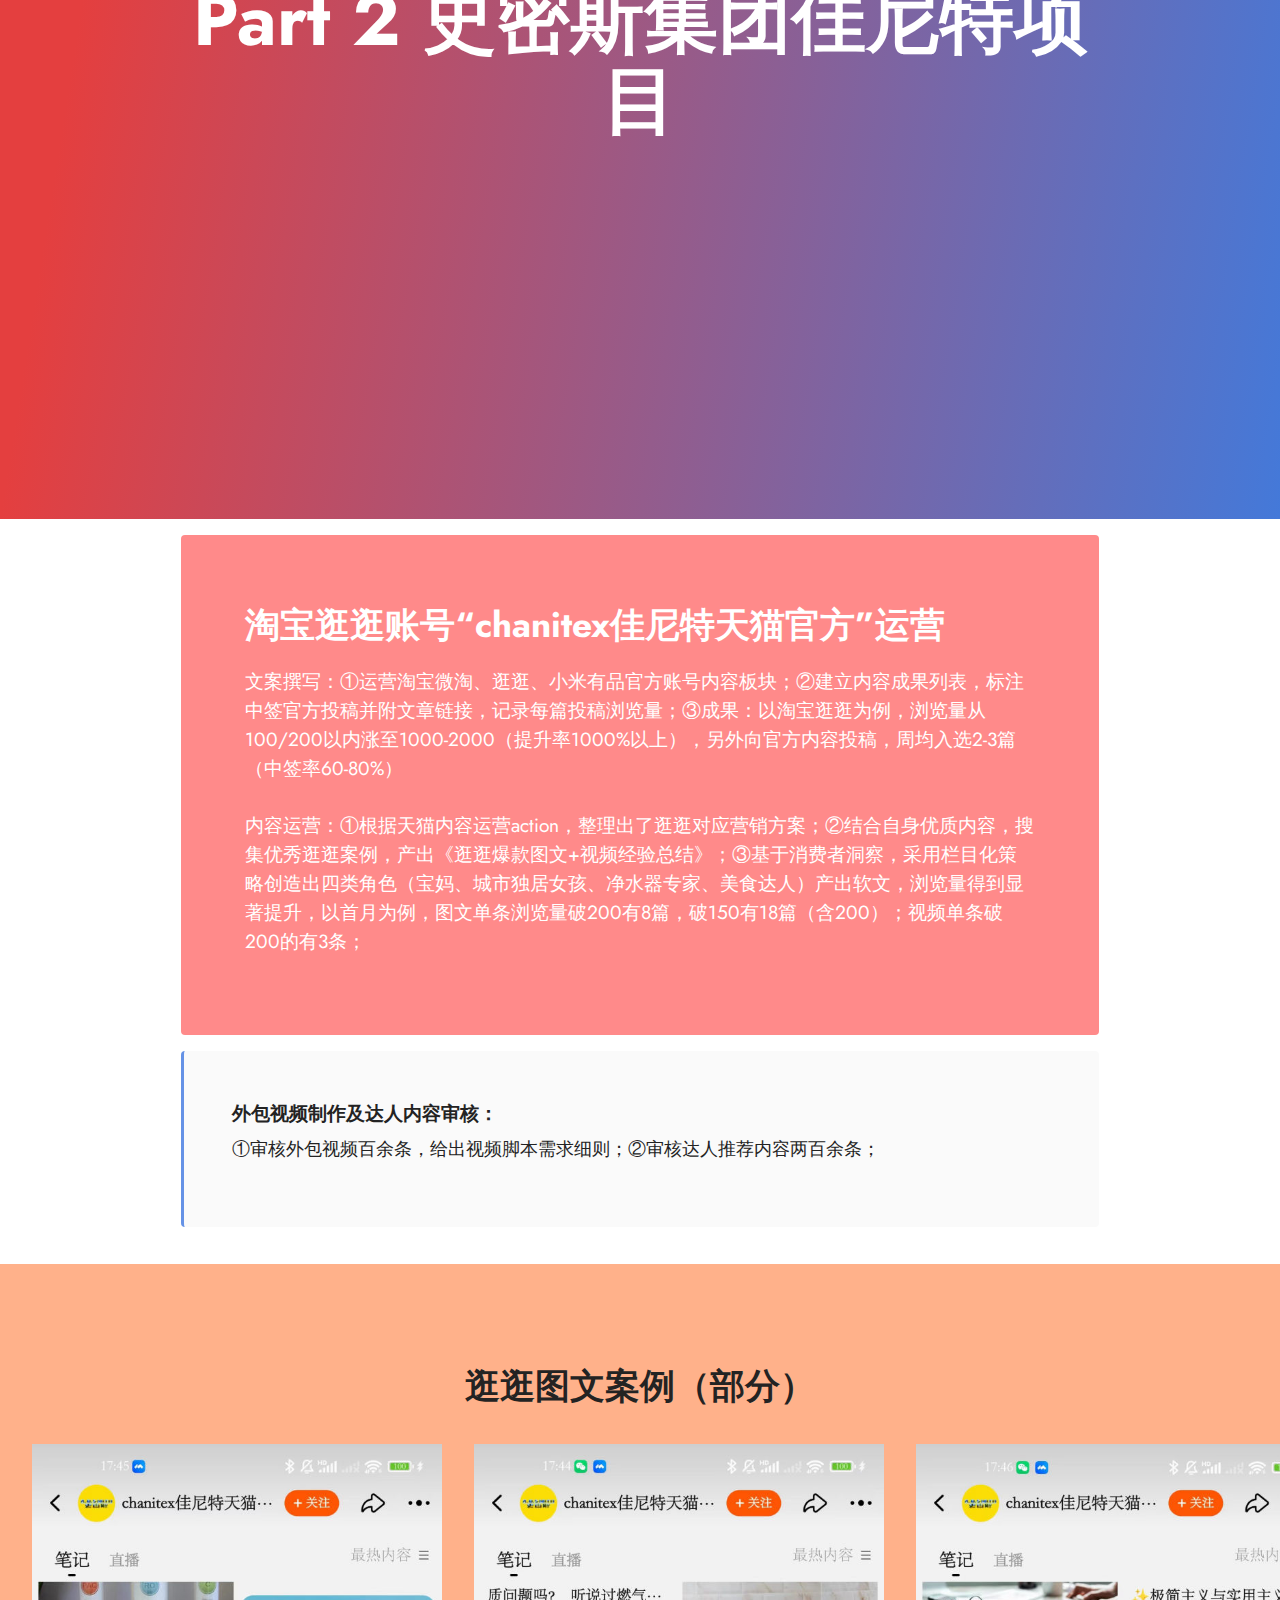
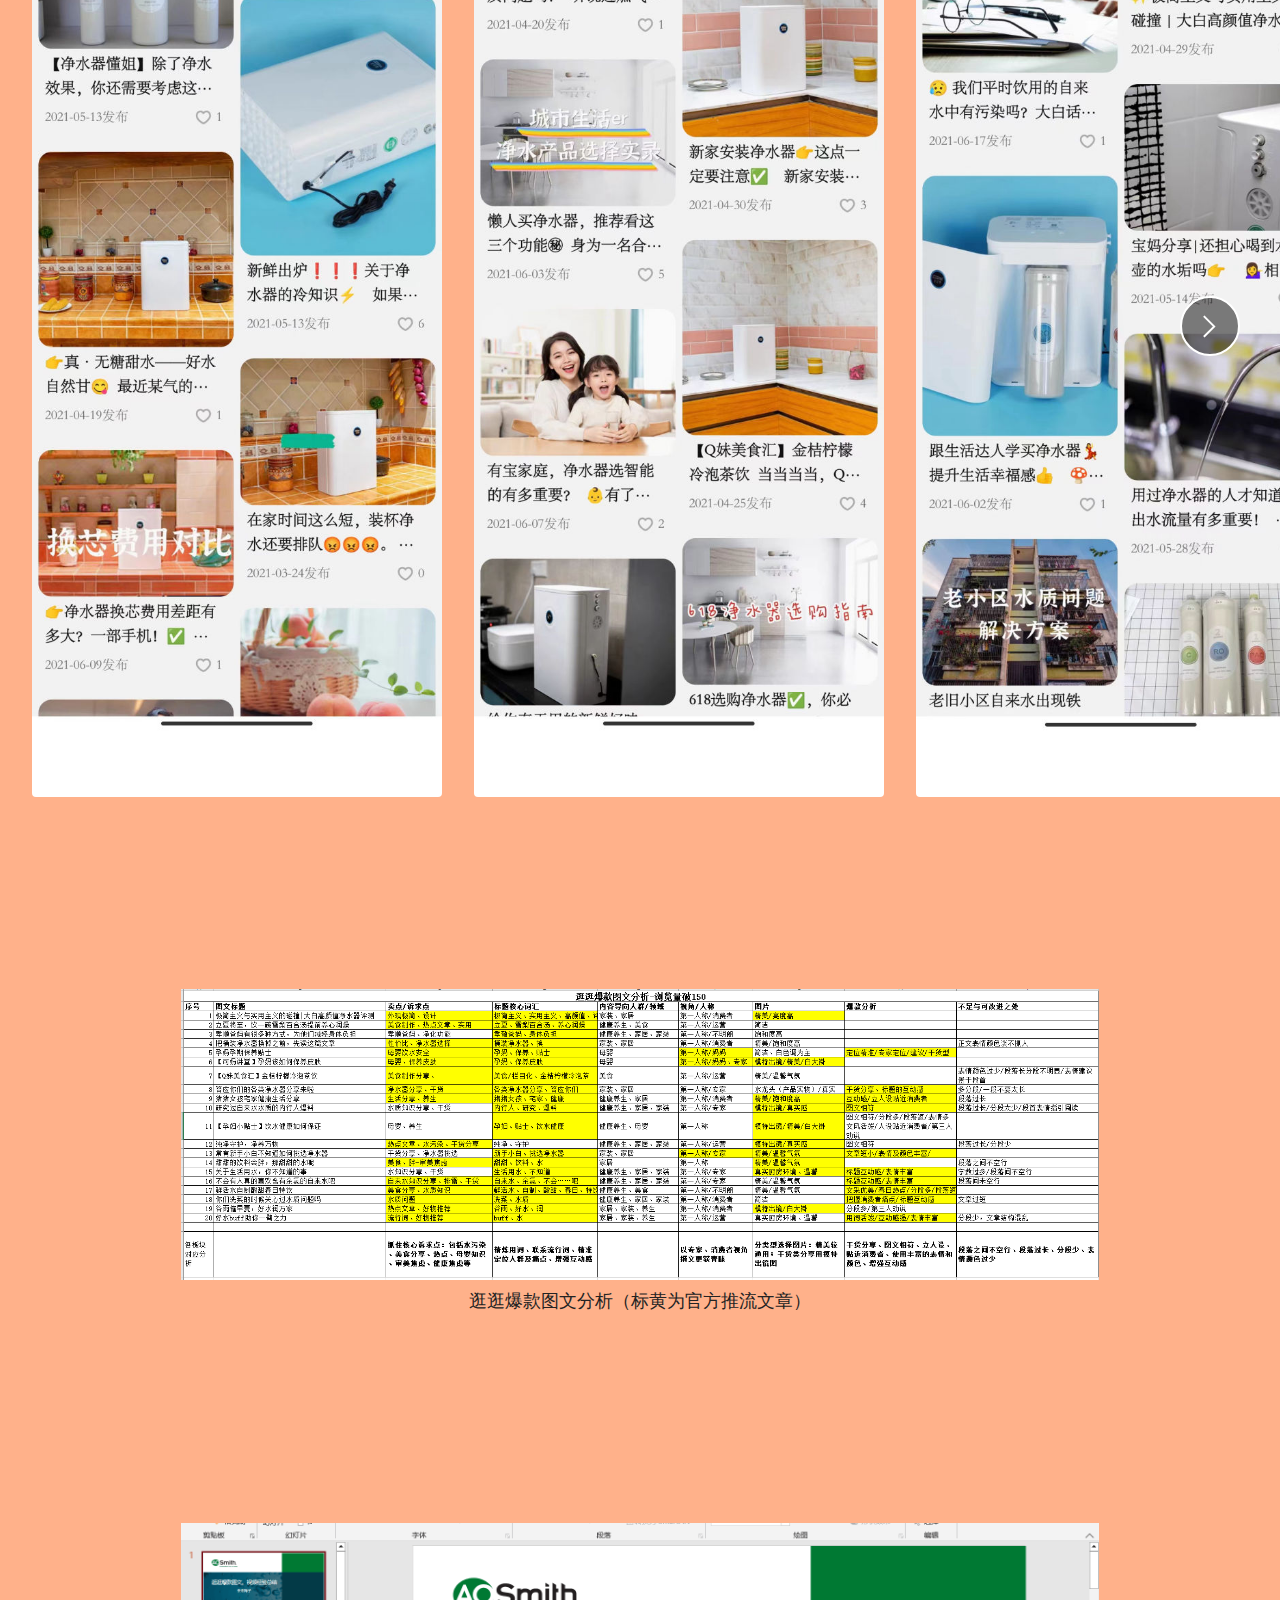
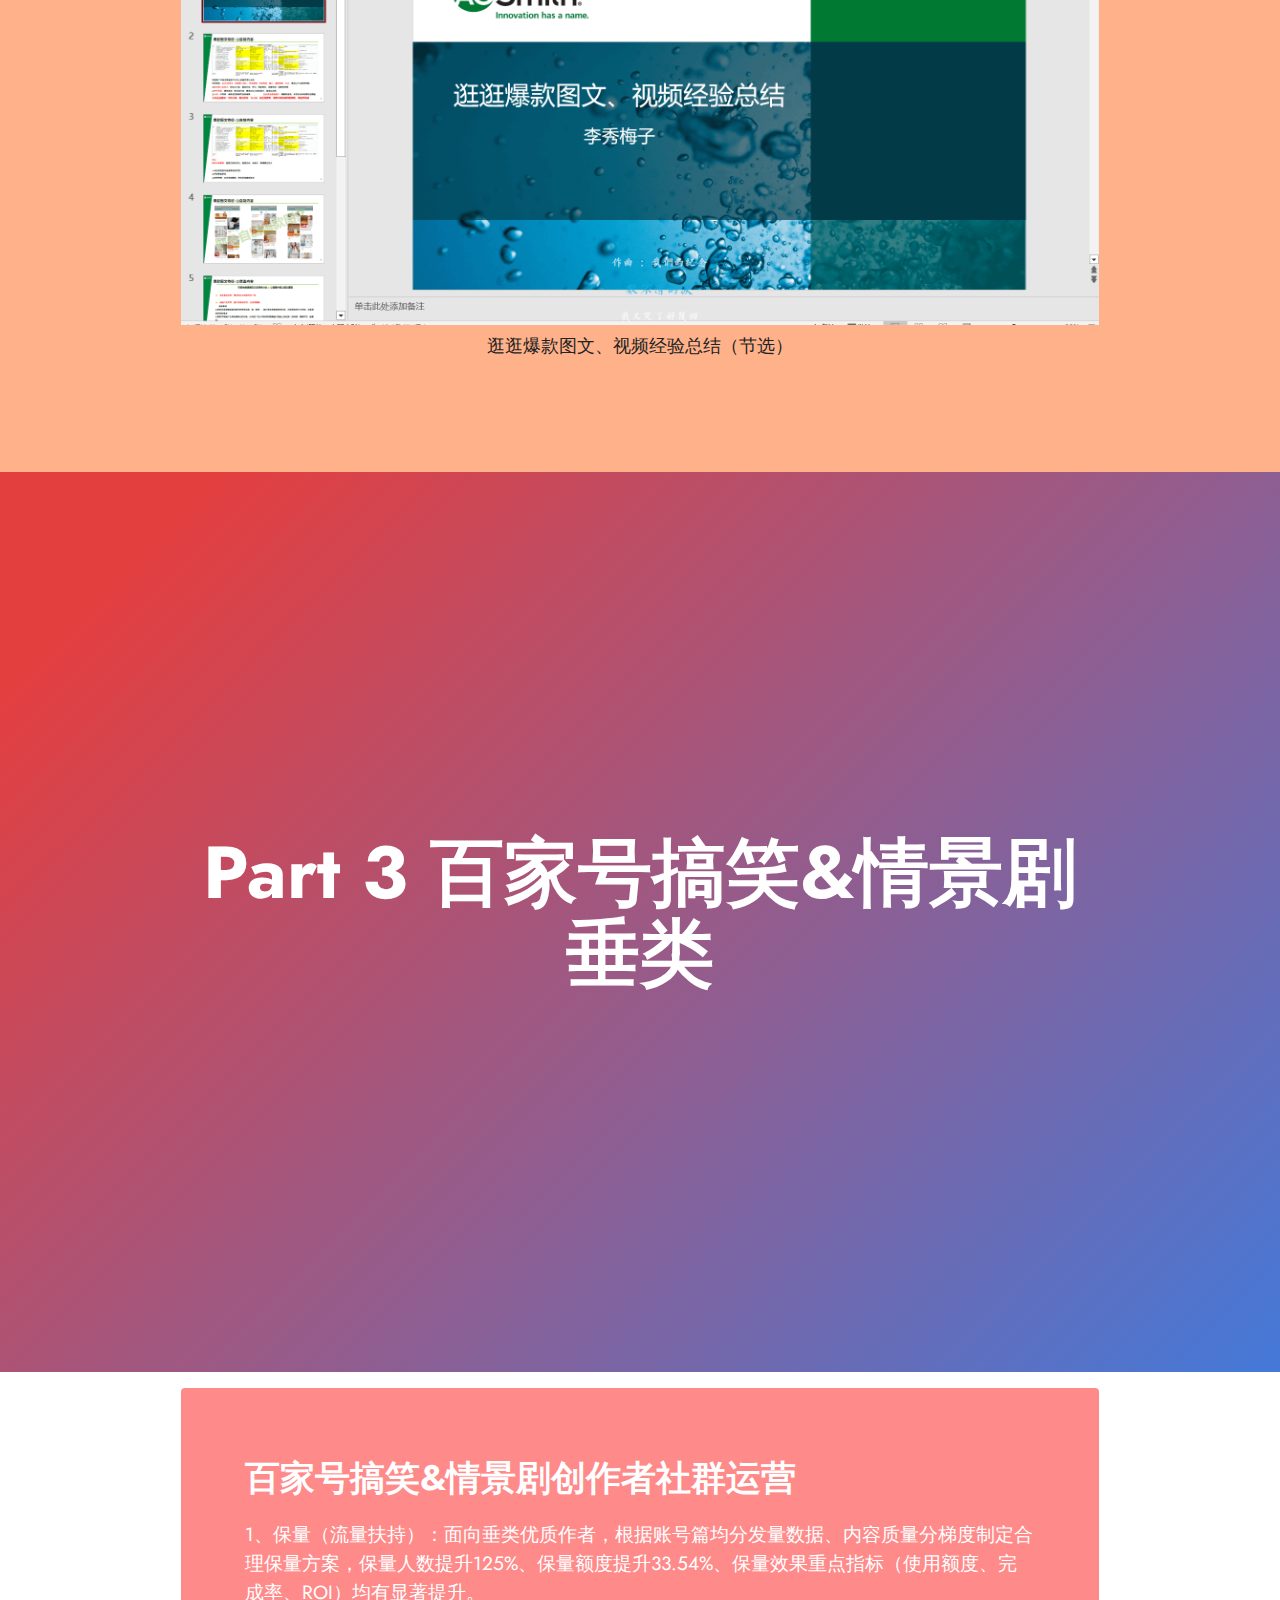
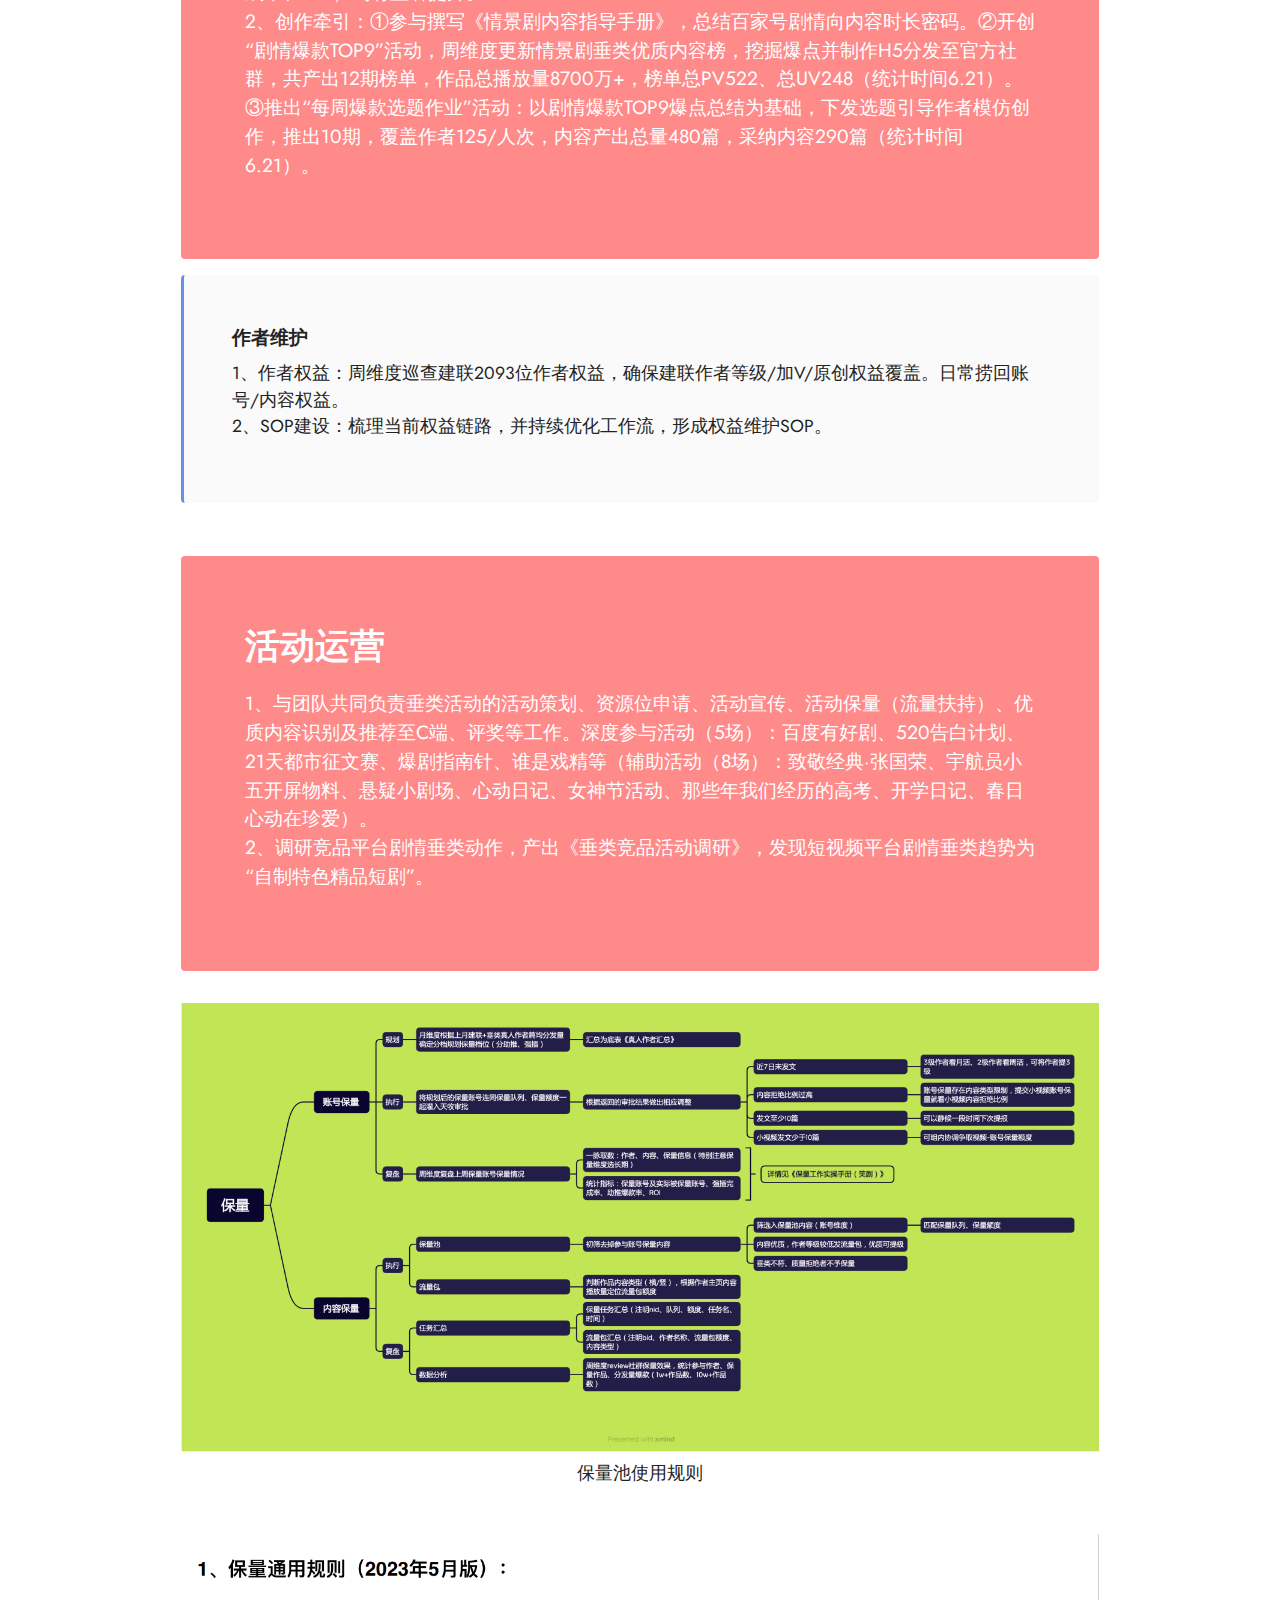
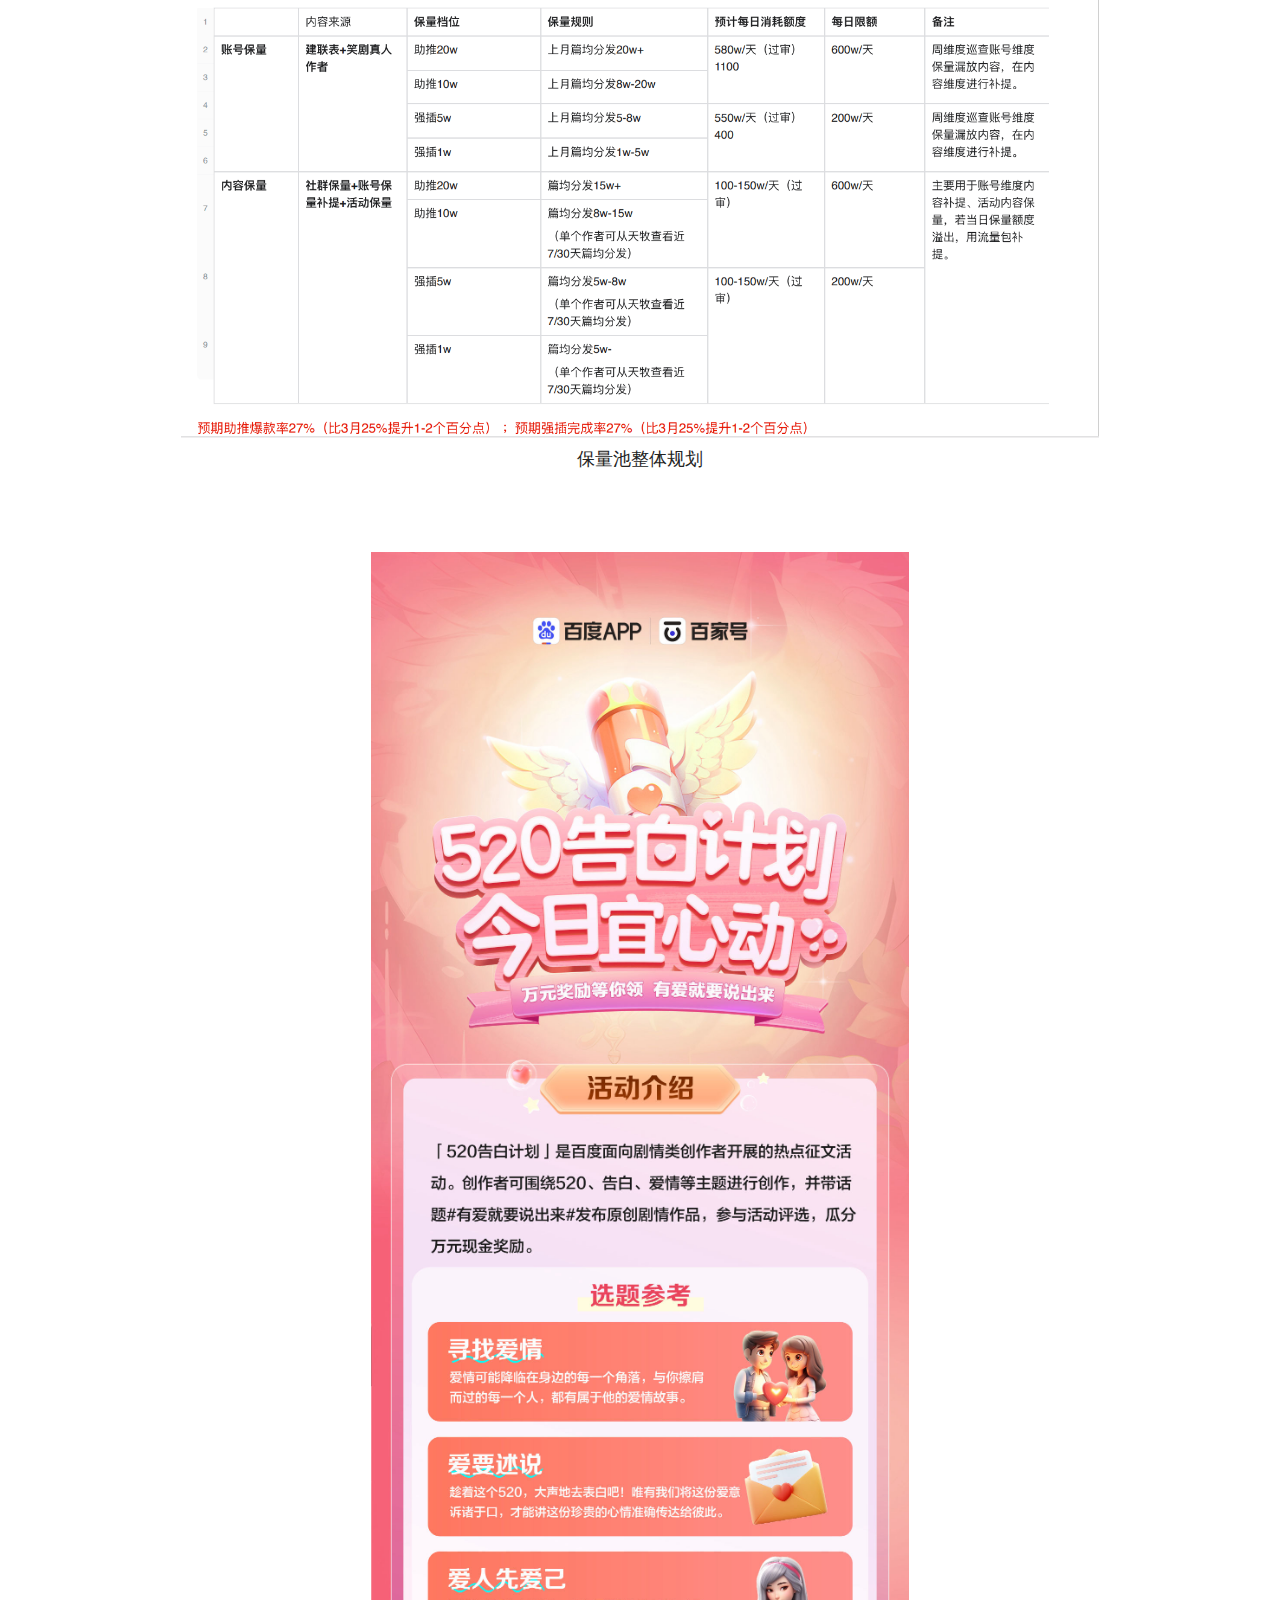
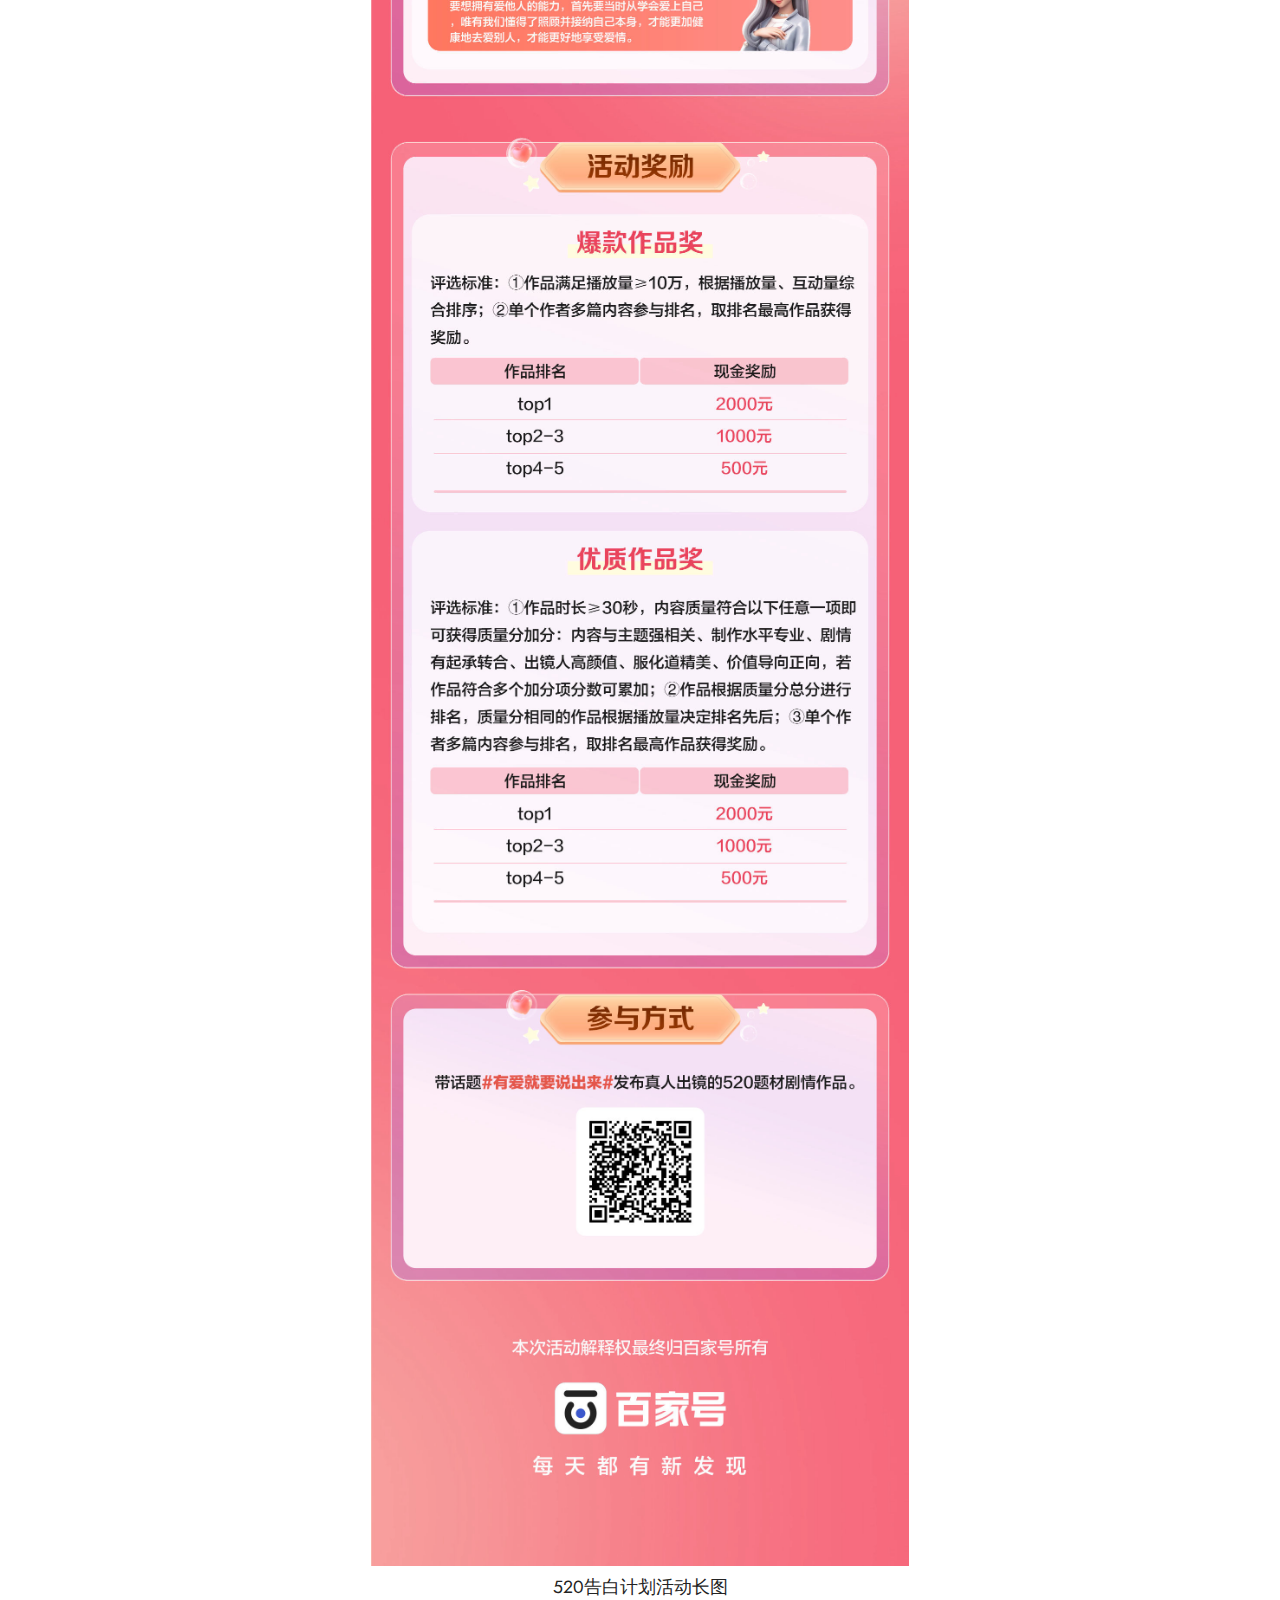
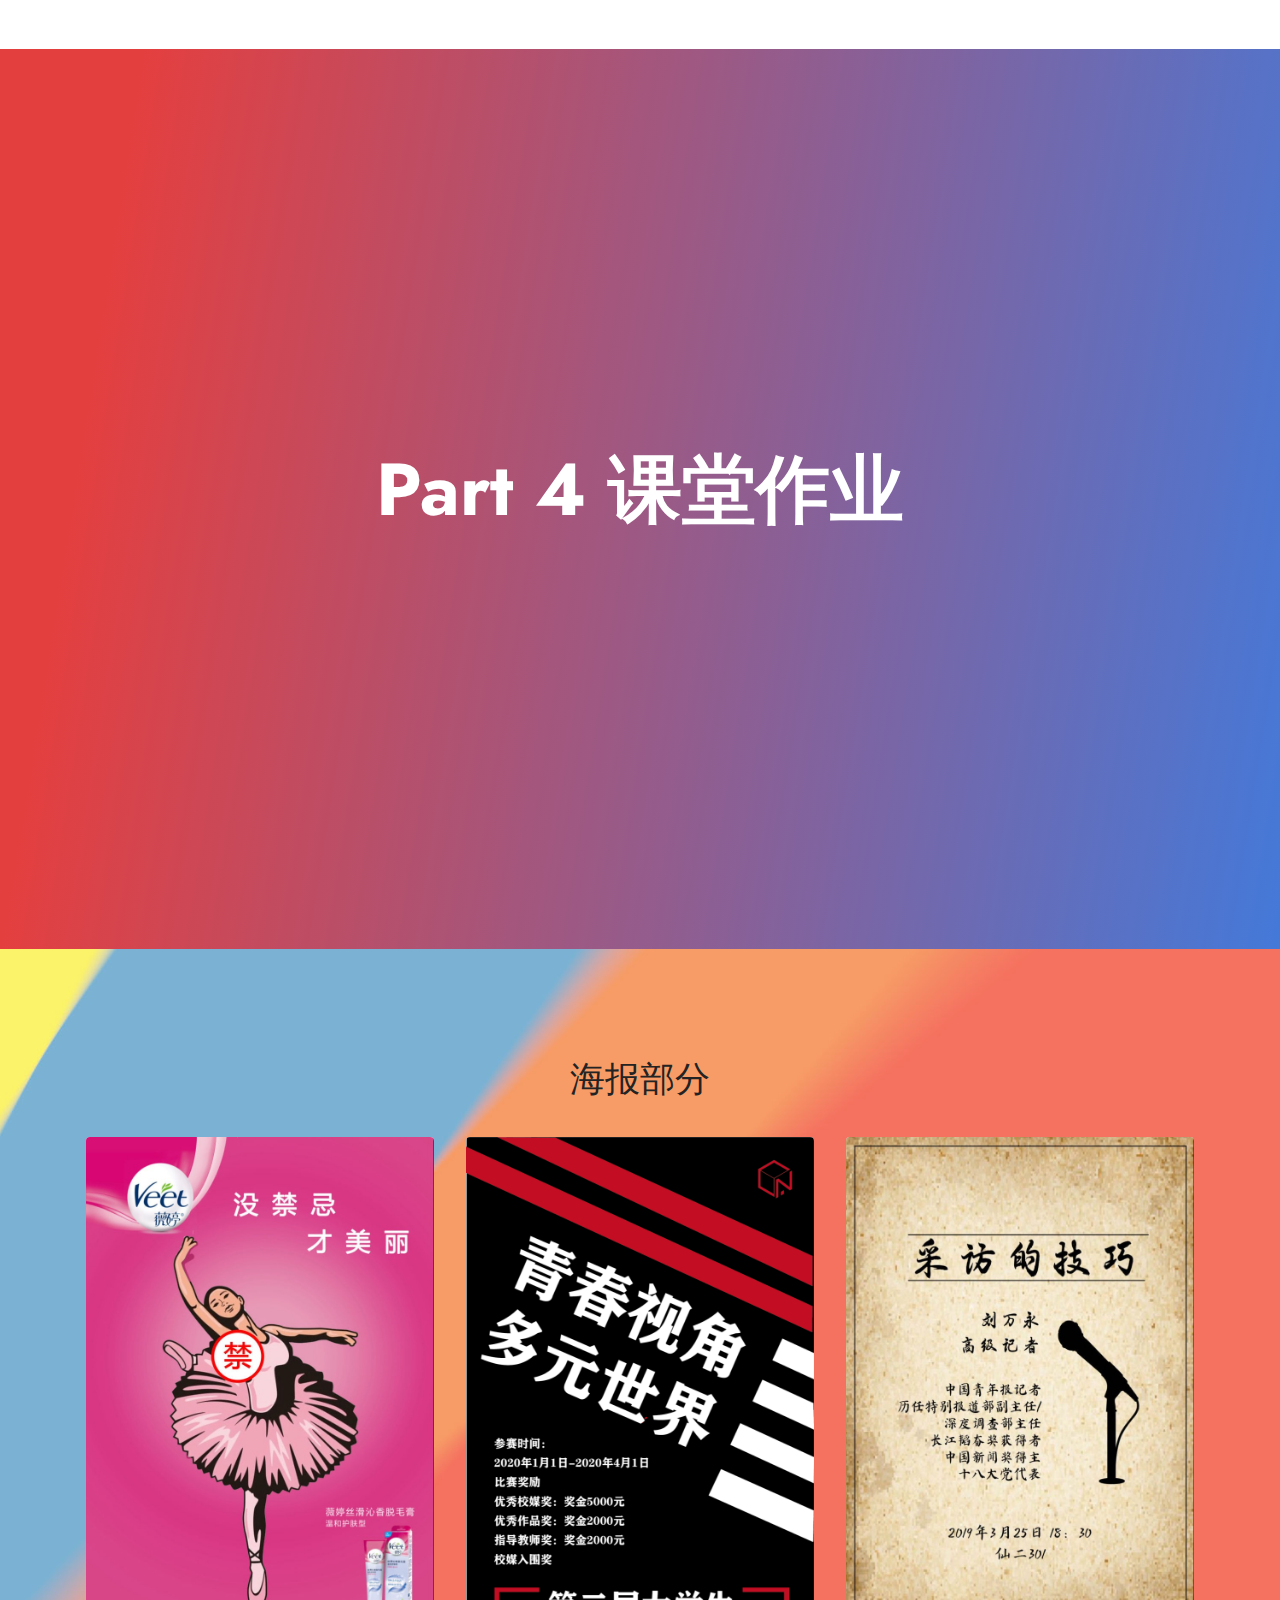
<file: page6.html>
<!DOCTYPE html>
<html  >
<head>
  <!-- Site made with Mobirise Website Builder v5.7.12, https://mobirise.com -->
  <meta charset="UTF-8">
  <meta http-equiv="X-UA-Compatible" content="IE=edge">
  <meta name="generator" content="Mobirise v5.7.12, mobirise.com">
  <meta name="viewport" content="width=device-width, initial-scale=1, minimum-scale=1">
  <link rel="shortcut icon" href="assets/images/logo.png" type="image/x-icon">
  <meta name="description" content="">
  
  
  <title>Work Place new</title>
  <link rel="stylesheet" href="assets/web/assets/mobirise-icons2/mobirise2.css">
  <link rel="stylesheet" href="assets/bootstrap/css/bootstrap.min.css">
  <link rel="stylesheet" href="assets/bootstrap/css/bootstrap-grid.min.css">
  <link rel="stylesheet" href="assets/bootstrap/css/bootstrap-reboot.min.css">
  <link rel="stylesheet" href="assets/parallax/jarallax.css">
  <link rel="stylesheet" href="assets/dropdown/css/style.css">
  <link rel="stylesheet" href="assets/socicon/css/styles.css">
  <link rel="stylesheet" href="assets/theme/css/style.css">
  <link rel="preload" href="https://fonts.googleapis.com/css?family=Jost:100,200,300,400,500,600,700,800,900,100i,200i,300i,400i,500i,600i,700i,800i,900i&display=swap" as="style" onload="this.onload=null;this.rel='stylesheet'">
  <noscript><link rel="stylesheet" href="https://fonts.googleapis.com/css?family=Jost:100,200,300,400,500,600,700,800,900,100i,200i,300i,400i,500i,600i,700i,800i,900i&display=swap"></noscript>
  <link rel="preload" as="style" href="assets/mobirise/css/mbr-additional.css"><link rel="stylesheet" href="assets/mobirise/css/mbr-additional.css" type="text/css">

  
  
  
</head>
<body>
  
  <section data-bs-version="5.1" class="menu cid-tPVwjDoSzz" once="menu" id="menu1-3j">
    
    <nav class="navbar navbar-dropdown navbar-expand-lg">
        <div class="container">
            <div class="navbar-brand">
                <span class="navbar-logo">
                    <a href="https://mobiri.se">
                        <img src="assets/images/logo.png" alt="Mobirise" style="height: 3.8rem;">
                    </a>
                </span>
                <span class="navbar-caption-wrap"><a class="navbar-caption text-danger display-4" href="https://mobiri.se">Pflaume</a><a class="navbar-caption text-danger display-4" href="https://mobiri.se" style="display: inline !important;"><div>Email：mg21110032@smail.nju.edu.cn</div></a></span>
            </div>
            
            <div class="collapse navbar-collapse" id="navbarSupportedContent">
                <ul class="navbar-nav nav-dropdown nav-right" data-app-modern-menu="true"><li class="nav-item"><a class="nav-link link text-primary display-4" href="https://mobirise.com">home</a></li>
                    <li class="nav-item"><a class="nav-link link text-primary display-4" href="https://mobirise.com">more</a></li></ul>
                
                
            </div>
        </div>
    </nav>

</section>

<section data-bs-version="5.1" class="header18 cid-tPVwjCs8Fi mbr-fullscreen" id="header18-3h">

    

    

    <div class="align-center container">
        <div class="row justify-content-center">
            <div class="col-12 col-lg-10">
                <h1 class="mbr-section-title mbr-fonts-style mbr-white mb-3 display-1"><strong>Part 1 网易云音乐LOOK直播</strong></h1>
                
                
                
            </div>
        </div>
    </div>
</section>

<section data-bs-version="5.1" class="content15 cid-tPVwjCVtQ7 mbr-parallax-background" id="content15-3i">

    

    <div class="mbr-overlay" style="opacity: 0.3; background-color: rgb(255, 255, 255);">
    </div>
    <div class="container">
        <div class="row justify-content-center">
            <div class="card col-md-12 col-lg-10">
                <div class="card-wrapper">
                    <div class="card-box align-left">
                        <h4 class="card-title mbr-fonts-style mbr-white mb-3 display-5">
                            <strong>谁是云村唱歌最好听的人系列IP</strong></h4>
                        <p class="mbr-text mbr-fonts-style display-7">参与策划并落实云音乐look直播S级项目
<br>产出《“谁是云村唱歌最好听的人”第二季策划》、负责“谁是云村唱歌最好听的人”两季直播活动运营；
<br>首季累计曝光量达1655w；<br><a href="page2.html#image4-1q" class="text-primary"><strong>更多&gt;&gt;&gt;</strong></a></p>
                        
                    </div>
                </div>
            </div>
        </div>
    </div>
</section>

<section data-bs-version="5.1" class="content7 cid-tPVwjE4EFr" id="content7-3k">
    
    <div class="container">
        <div class="row justify-content-center">
            <div class="col-12 col-md-10">
                <blockquote>
                <h5 class="mbr-section-title mbr-fonts-style mb-2 display-7"><strong>官方公会</strong></h5>
                <p class="mbr-text mbr-fonts-style display-4">独立负责策划并落实打造主播扶持项目；分析官方公会主播直播数据并输出结论<br>首创《LOOK官方主播分类及运营计划表》、《LOOK直播手册主播版》；制作直播挂件<br>拉 新 ：官方公会成员人数增长( 328%↑），流水增长（35%↑/月）&nbsp;<br></p></blockquote>
            </div>
        </div>
    </div>
</section>

<section data-bs-version="5.1" class="content15 cid-tPVwjEuof9 mbr-parallax-background" id="content15-3l">

    

    <div class="mbr-overlay" style="opacity: 0.3; background-color: rgb(255, 255, 255);">
    </div>
    <div class="container">
        <div class="row justify-content-center">
            <div class="card col-md-12 col-lg-10">
                <div class="card-wrapper">
                    <div class="card-box align-left">
                        <h4 class="card-title mbr-fonts-style mbr-white mb-3 display-5">
                            <strong>音乐动听官方账号</strong></h4>
                        <p class="mbr-text mbr-fonts-style display-7">落实云音乐look直播活动跟进并参与活动策划全流程<br>策划“醒春派对”、"青春有你“、”云村毕业会“、“初夏情书”等主题直播、撰写rundown更新直播玩法<br>覆盖粉丝数达1w<br></p>
                        
                    </div>
                </div>
            </div>
        </div>
    </div>
</section>

<section data-bs-version="5.1" class="content7 cid-tPVwjETfgw" id="content7-3m">
    
    <div class="container">
        <div class="row justify-content-center">
            <div class="col-12 col-md-10">
                <blockquote>
                <h5 class="mbr-section-title mbr-fonts-style mb-2 display-7"><strong>直播平台竞品分析（活动向）</strong></h5>
                <p class="mbr-text mbr-fonts-style display-4">撰写《直播平台竞品活动分析》系列报告<br>《直播平台竞品活动分析》2020年6月版、7月版<br></p></blockquote>
            </div>
        </div>
    </div>
</section>

<section data-bs-version="5.1" class="content15 cid-tPVwjFl8qd mbr-parallax-background" id="content15-3n">

    

    <div class="mbr-overlay" style="opacity: 0.3; background-color: rgb(255, 255, 255);">
    </div>
    <div class="container">
        <div class="row justify-content-center">
            <div class="card col-md-12 col-lg-10">
                <div class="card-wrapper">
                    <div class="card-box align-left">
                        <h4 class="card-title mbr-fonts-style mbr-white mb-3 display-5">
                            <strong>外部专场直播</strong></h4>
                        <p class="mbr-text mbr-fonts-style display-7">与云音乐及外部音乐人沟通直播事宜，落实直播活动<br>合作方包括网易云音乐 签约音乐人、滚石音乐、杰思音乐等，对接冬奥主题音乐会<br><a href="page2.html#features3-1s" class="text-primary"><strong>更多&gt;&gt;&gt;</strong></a></p>
                        
                    </div>
                </div>
            </div>
        </div>
    </div>
</section>

<section data-bs-version="5.1" class="image4 cid-tPVwjFUYdy" id="image4-3o">
    

    

    <div class="container">
        <div class="row">
            <div class="col-12 col-lg-6">
                <div class="image-wrapper">
                    <img src="assets/images/1680-1080x1680.jpeg" alt="Mobirise">
                    <p class="mbr-text mbr-fonts-style mt-2 align-center display-4">
                        云村歌王</p>
                </div>
            </div>
            <div class="col-12 col-lg-6">
                <div class="image-wrapper">
                    <img src="assets/images/1080x2160-1080x2160.png" alt="Mobirise">
                    <p class="mbr-text mbr-fonts-style mt-2 align-center display-4">
                        谁是云村唱歌最好听的人</p>
                </div>
            </div>
        </div>
    </div>
</section>

<section data-bs-version="5.1" class="features3 cid-tPVwjGpytr" id="features3-3p">
    
    
    <div class="container">
        
        <div class="row mt-4">
            <div class="item features-image сol-12 col-md-6 col-lg-4">
                <div class="item-wrapper">
                    <div class="item-img">
                        <img src="assets/images/-815x1448.png" alt="">
                    </div>
                    
                    
                </div>
            </div>
            <div class="item features-image сol-12 col-md-6 col-lg-4">
                <div class="item-wrapper">
                    <div class="item-img">
                        <img src="assets/images/0709-2-1127x1051.jpeg" alt="">
                    </div>
                    
                    
                </div>
            </div>
            <div class="item features-image сol-12 col-md-6 col-lg-4">
                <div class="item-wrapper">
                    <div class="item-img">
                        <img src="assets/images/-600x800.png" alt="">
                    </div>
                    
                    
                </div>
            </div>
        </div>
    </div>
</section>

<section data-bs-version="5.1" class="header18 cid-tPVwjH9ZjE mbr-fullscreen" id="header18-3q">

    

    

    <div class="align-center container">
        <div class="row justify-content-center">
            <div class="col-12 col-lg-10">
                <h1 class="mbr-section-title mbr-fonts-style mbr-white mb-3 display-1"><strong>Part 2 史密斯集团佳尼特项目</strong></h1>
                
                
                
            </div>
        </div>
    </div>
</section>

<section data-bs-version="5.1" class="content15 cid-tPVwjHJMao mbr-parallax-background" id="content15-3r">

    

    <div class="mbr-overlay" style="opacity: 0.3; background-color: rgb(255, 255, 255);">
    </div>
    <div class="container">
        <div class="row justify-content-center">
            <div class="card col-md-12 col-lg-10">
                <div class="card-wrapper">
                    <div class="card-box align-left">
                        <h4 class="card-title mbr-fonts-style mbr-white mb-3 display-5">
                            <strong>淘宝逛逛账号“chanitex佳尼特天猫官方”运营</strong></h4>
                        <p class="mbr-text mbr-fonts-style display-7">文案撰写：①运营淘宝微淘、逛逛、小米有品官方账号内容板块；②建立内容成果列表，标注中签官方投稿并附文章链接，记录每篇投稿浏览量；③成果：以淘宝逛逛为例，浏览量从100/200以内涨至1000-2000（提升率1000%以上），另外向官方内容投稿，周均入选2-3篇（中签率60-80%）<br>
<br>内容运营：①根据天猫内容运营action，整理出了逛逛对应营销方案；②结合自身优质内容，搜集优秀逛逛案例，产出《逛逛爆款图文+视频经验总结》；③基于消费者洞察，采用栏目化策略创造出四类角色（宝妈、城市独居女孩、净水器专家、美食达人）产出软文，浏览量得到显著提升，以首月为例，图文单条浏览量破200有8篇，破150有18篇（含200）；视频单条破200的有3条；</p>
                        
                    </div>
                </div>
            </div>
        </div>
    </div>
</section>

<section data-bs-version="5.1" class="content7 cid-tPVwjIqOex" id="content7-3s">
    
    <div class="container">
        <div class="row justify-content-center">
            <div class="col-12 col-md-10">
                <blockquote>
                <h5 class="mbr-section-title mbr-fonts-style mb-2 display-7"><strong>外包视频制作及达人内容审核：</strong></h5>
                <p class="mbr-text mbr-fonts-style display-4">①审核外包视频百余条，给出视频脚本需求细则；②审核达人推荐内容两百余条；<br></p></blockquote>
            </div>
        </div>
    </div>
</section>

<section data-bs-version="5.1" class="slider3 mbr-embla cid-tPVwjIVlW1" id="slider3-3t">
    

    
    
    <div class="position-relative text-center">
        <div class="col-12">
            <h3 class="mbr-section-title mbr-fonts-style align-center mb-4 display-5"><strong>逛逛图文案例（部分）</strong></h3>
            
        </div>
        <div class="embla" data-skip-snaps="true" data-align="center" data-contain-scroll="trimSnaps" data-auto-play-interval="5" data-draggable="true">
            <div class="embla__viewport container-fluid">
                <div class="embla__container">
                    <div class="embla__slide slider-image item active" style="margin-left: 1rem; margin-right: 1rem;">
                        <div class="card-wrap">
                            <div class="item-wrapper position-relative">
                                <div class="image-wrap">
                                    <img src="assets/images/-20230203174538-600x1300.jpg" alt="Mobirise Website Builder">
                                </div>
                            </div>
                            <div class="content-wrap">
                                
                                
                                
                                
                                
                            </div>
                        </div>
                    </div>
                    <div class="embla__slide slider-image item" style="margin-left: 1rem; margin-right: 1rem;">
                        <div class="card-wrap">
                            <div class="item-wrapper position-relative">
                                <div class="image-wrap">
                                    <img src="assets/images/-20230203174616-600x1300.jpg" alt="Mobirise Website Builder">
                                </div>
                            </div>
                            <div class="content-wrap">
                                
                                
                                
                                
                                
                            </div>
                        </div>
                    </div>
                    
                    <div class="embla__slide slider-image item" style="margin-left: 1rem; margin-right: 1rem;">
                        <div class="card-wrap">
                            <div class="item-wrapper position-relative">
                                <div class="image-wrap">
                                    <img src="assets/images/-20230203174649-600x1300.jpg" alt="Mobirise Website Builder" data-slide-to="3" data-bs-slide-to="3">
                                </div>
                            </div>
                            <div class="content-wrap">
                                
                                
                                
                                
                                
                            </div>
                        </div>
                    </div>
                </div>
            </div>
            <button class="embla__button embla__button--prev">
                <span class="mobi-mbri mobi-mbri-arrow-prev mbr-iconfont" aria-hidden="true"></span>
                <span class="sr-only visually-hidden visually-hidden">Previous</span>
            </button>
            <button class="embla__button embla__button--next">
                <span class="mobi-mbri mobi-mbri-arrow-next mbr-iconfont" aria-hidden="true"></span>
                <span class="sr-only visually-hidden visually-hidden">Next</span>
            </button>
        </div>
    </div>
</section>

<section data-bs-version="5.1" class="image3 cid-tPVwjKJnQS" id="image3-3u">
    

    
    

    <div class="container">
        <div class="row justify-content-center">
            <div class="col-12 col-lg-10">
                <div class="image-wrapper">
                    <img src="assets/images/-1691x537.png" alt="Mobirise Website Builder">
                    <p class="mbr-description mbr-fonts-style mt-2 align-center display-4">
                        逛逛爆款图文分析（标黄为官方推流文章）</p>
                </div>
            </div>
        </div>
    </div>
</section>

<section data-bs-version="5.1" class="image3 cid-tPVwjLfS6L" id="image3-3v">
    

    
    

    <div class="container">
        <div class="row justify-content-center">
            <div class="col-12 col-lg-10">
                <div class="image-wrapper">
                    <img src="assets/images/-1920x842.png" alt="Mobirise Website Builder">
                    <p class="mbr-description mbr-fonts-style mt-2 align-center display-4">
                        逛逛爆款图文、视频经验总结（节选）</p>
                </div>
            </div>
        </div>
    </div>
</section>

<section data-bs-version="5.1" class="header18 cid-tPVxyufnVn mbr-fullscreen" id="header18-46">

    

    

    <div class="align-center container">
        <div class="row justify-content-center">
            <div class="col-12 col-lg-10">
                <h1 class="mbr-section-title mbr-fonts-style mbr-white mb-3 display-1"><strong>Part 3 百家号搞笑&amp;情景剧垂类</strong></h1>
                
                
                
            </div>
        </div>
    </div>
</section>

<section data-bs-version="5.1" class="content15 cid-tPVxySCnj6 mbr-parallax-background" id="content15-47">

    

    <div class="mbr-overlay" style="opacity: 0.3; background-color: rgb(255, 255, 255);">
    </div>
    <div class="container">
        <div class="row justify-content-center">
            <div class="card col-md-12 col-lg-10">
                <div class="card-wrapper">
                    <div class="card-box align-left">
                        <h4 class="card-title mbr-fonts-style mbr-white mb-3 display-5">
                            <strong>百家号搞笑&amp;情景剧创作者社群运营</strong></h4>
                        <p class="mbr-text mbr-fonts-style display-7">1、保量（流量扶持）：面向垂类优质作者，根据账号篇均分发量数据、内容质量分梯度制定合理保量方案，保量人数提升125%、保量额度提升33.54%、保量效果重点指标（使用额度、完成率、ROI）均有显著提升。
<br>2、创作牵引：①参与撰写《情景剧内容指导手册》，总结百家号剧情向内容时长密码。②开创“剧情爆款TOP9”活动，周维度更新情景剧垂类优质内容榜，挖掘爆点并制作H5分发至官方社群，共产出12期榜单，作品总播放量8700万+，榜单总PV522、总UV248（统计时间6.21）。③推出“每周爆款选题作业”活动：以剧情爆款TOP9爆点总结为基础，下发选题引导作者模仿创作，推出10期，覆盖作者125/人次，内容产出总量480篇，采纳内容290篇（统计时间6.21）。<br></p>
                        
                    </div>
                </div>
            </div>
        </div>
    </div>
</section>

<section data-bs-version="5.1" class="content7 cid-tPVxBO78pL" id="content7-48">
    
    <div class="container">
        <div class="row justify-content-center">
            <div class="col-12 col-md-10">
                <blockquote>
                <h5 class="mbr-section-title mbr-fonts-style mb-2 display-7"><strong>作者维护</strong></h5>
                <p class="mbr-text mbr-fonts-style display-4">1、作者权益：周维度巡查建联2093位作者权益，确保建联作者等级/加V/原创权益覆盖。日常捞回账号/内容权益。
<br>2、SOP建设：梳理当前权益链路，并持续优化工作流，形成权益维护SOP。&nbsp;<br></p></blockquote>
            </div>
        </div>
    </div>
</section>

<section data-bs-version="5.1" class="content15 cid-tPVxGQvlZG mbr-parallax-background" id="content15-49">

    

    <div class="mbr-overlay" style="opacity: 0.3; background-color: rgb(255, 255, 255);">
    </div>
    <div class="container">
        <div class="row justify-content-center">
            <div class="card col-md-12 col-lg-10">
                <div class="card-wrapper">
                    <div class="card-box align-left">
                        <h4 class="card-title mbr-fonts-style mbr-white mb-3 display-5">
                            <strong>活动运营</strong></h4>
                        <p class="mbr-text mbr-fonts-style display-7">1、与团队共同负责垂类活动的活动策划、资源位申请、活动宣传、活动保量（流量扶持）、优质内容识别及推荐至C端、评奖等工作。深度参与活动（5场）：百度有好剧、520告白计划、21天都市征文赛、爆剧指南针、谁是戏精等（辅助活动（8场）：致敬经典·张国荣、宇航员小五开屏物料、悬疑小剧场、心动日记、女神节活动、那些年我们经历的高考、开学日记、春日心动在珍爱）。
<br>2、调研竞品平台剧情垂类动作，产出《垂类竞品活动调研》，发现短视频平台剧情垂类趋势为“自制特色精品短剧”。&nbsp;<br></p>
                        
                    </div>
                </div>
            </div>
        </div>
    </div>
</section>

<section data-bs-version="5.1" class="image3 cid-tPVzRdMRiX" id="image3-4e">
    

    
    

    <div class="container">
        <div class="row justify-content-center">
            <div class="col-12 col-lg-10">
                <div class="image-wrapper">
                    <img src="assets/images/-1529x748.png" alt="Mobirise Website Builder">
                    <p class="mbr-description mbr-fonts-style mt-2 align-center display-4">
                        保量池使用规则<br></p>
                </div>
            </div>
        </div>
    </div>
</section>

<section data-bs-version="5.1" class="image3 cid-tPVzGVKprr" id="image3-4d">
    

    
    

    <div class="container">
        <div class="row justify-content-center">
            <div class="col-12 col-lg-10">
                <div class="image-wrapper">
                    <img src="assets/images/-1523x835.png" alt="Mobirise Website Builder">
                    <p class="mbr-description mbr-fonts-style mt-2 align-center display-4">
                        保量池整体规划</p>
                </div>
            </div>
        </div>
    </div>
</section>

<section data-bs-version="5.1" class="image3 cid-tPVBpWsJW1" id="image3-4f">
    

    
    

    <div class="container">
        <div class="row justify-content-center">
            <div class="col-12 col-lg-6">
                <div class="image-wrapper">
                    <img src="assets/images/-1242x6035.jpg" alt="Mobirise Website Builder">
                    <p class="mbr-description mbr-fonts-style mt-2 align-center display-4">520告白计划活动长图</p>
                </div>
            </div>
        </div>
    </div>
</section>

<section data-bs-version="5.1" class="header18 cid-tPVwjM38oo mbr-fullscreen" id="header18-3w">

    

    

    <div class="align-center container">
        <div class="row justify-content-center">
            <div class="col-12 col-lg-10">
                <h1 class="mbr-section-title mbr-fonts-style mbr-white mb-3 display-1"><strong>Part 4 课堂作业</strong></h1>
                
                
                
            </div>
        </div>
    </div>
</section>

<section data-bs-version="5.1" class="features4 cid-tPVwjMLcUE" id="features4-3x">
    
    <div class="mbr-overlay"></div>
    <div class="container">
        <div class="mbr-section-head">
            
            <h5 class="mbr-section-subtitle mbr-fonts-style align-center mb-0 mt-2 display-5">海报部分</h5>
        </div>
        <div class="row mt-4">
            <div class="item features-image сol-12 col-md-6 col-lg-4">
                <div class="item-wrapper">
                    <div class="item-img">
                        <img src="assets/images/a08-10-001-0006-1-815x1153.jpeg" alt="" title="">
                    </div>
                    
                    
                </div>
            </div>
            <div class="item features-image сol-12 col-md-6 col-lg-4">
                <div class="item-wrapper">
                    <div class="item-img">
                        <img src="assets/images/-815x1446.png" alt="" title="">
                    </div>
                    
                    
                </div>
            </div>
            <div class="item features-image сol-12 col-md-6 col-lg-4">
                <div class="item-wrapper">
                    <div class="item-img">
                        <img src="assets/images/-1-815x1169.jpeg" alt="" title="">
                    </div>
                    
                    
                </div>
            </div>

        </div>
    </div>
</section>

<section data-bs-version="5.1" class="features4 cid-tPVwjNBXxX" id="features4-3y">
    
    <div class="mbr-overlay"></div>
    <div class="container">
        
        <div class="row mt-4">
            <div class="item features-image сol-12 col-md-6 col-lg-4">
                <div class="item-wrapper">
                    <div class="item-img">
                        <img src="assets/images/janephoto-1549251997942-815x815.jpeg" alt="" title="">
                    </div>
                    
                    
                </div>
            </div>
            <div class="item features-image сol-12 col-md-6 col-lg-4">
                <div class="item-wrapper">
                    <div class="item-img">
                        <img src="assets/images/janephoto-1549253726018-815x815.jpeg" alt="" title="">
                    </div>
                    
                    
                </div>
            </div>
            <div class="item features-image сol-12 col-md-6 col-lg-4">
                <div class="item-wrapper">
                    <div class="item-img">
                        <img src="assets/images/janephoto-1549258474018-815x815.jpeg" alt="" title="">
                    </div>
                    
                    
                </div>
            </div>

        </div>
    </div>
</section>

<section data-bs-version="5.1" class="gallery1 cid-tPVwjOkkpk" id="gallery1-3z">
    
    
    <div class="container">
        <div class="mbr-section-head">
            
            <h5 class="mbr-section-subtitle mbr-fonts-style align-center mb-0 mt-2 display-5">
                “焕南一新”南大招生向主题营销策划（一）</h5>
        </div>
        <div class="row mt-4">
            <div class="item features-image сol-12 col-md-6 col-lg-6">
                <div class="item-wrapper">
                    <div class="item-img">
                        <img src="assets/images/-1-1020x574.png" alt="Mobirise Website Builder">
                    </div>
                    
                    
                </div>
            </div>
            <div class="item features-image сol-12 col-md-6 col-lg-6">
                <div class="item-wrapper">
                    <div class="item-img">
                        <img src="assets/images/-2-1020x574.png" alt="Mobirise Website Builder">
                    </div>
                    
                    
                </div>
            </div>
            <div class="item features-image сol-12 col-md-6 col-lg-6">
                <div class="item-wrapper">
                    <div class="item-img">
                        <img src="assets/images/-3-1020x574.png" alt="Mobirise Website Builder">
                    </div>
                    
                    
                </div>
            </div>
            <div class="item features-image сol-12 col-md-6 col-lg-6">
                <div class="item-wrapper">
                    <div class="item-img">
                        <img src="assets/images/-4-1020x574.png" alt="Mobirise Website Builder" title="">
                    </div>
                    
                    
                </div>
            </div>
        </div>
    </div>
</section>

<section data-bs-version="5.1" class="gallery1 cid-tPVwjPdfjJ" id="gallery1-40">
    
    
    <div class="container">
        <div class="mbr-section-head">
            
            <h5 class="mbr-section-subtitle mbr-fonts-style align-center mb-0 mt-2 display-5">
                “焕南一新”南大招生向主题营销策划（二）</h5>
        </div>
        <div class="row mt-4">
            <div class="item features-image сol-12 col-md-6 col-lg-6">
                <div class="item-wrapper">
                    <div class="item-img">
                        <img src="assets/images/-5-1020x574.png" alt="Mobirise Website Builder">
                    </div>
                    
                    
                </div>
            </div>
            <div class="item features-image сol-12 col-md-6 col-lg-6">
                <div class="item-wrapper">
                    <div class="item-img">
                        <img src="assets/images/-6-1020x574.png" alt="Mobirise Website Builder">
                    </div>
                    
                    
                </div>
            </div>
            <div class="item features-image сol-12 col-md-6 col-lg-6">
                <div class="item-wrapper">
                    <div class="item-img">
                        <img src="assets/images/-7-1020x574.png" alt="Mobirise Website Builder">
                    </div>
                    
                    
                </div>
            </div>
            <div class="item features-image сol-12 col-md-6 col-lg-6">
                <div class="item-wrapper">
                    <div class="item-img">
                        <img src="assets/images/-8-1020x574.png" alt="Mobirise Website Builder" title="">
                    </div>
                    
                    
                </div>
            </div>
        </div>
    </div>
</section>

<section data-bs-version="5.1" class="gallery1 cid-tPVwjQ2zRU" id="gallery1-41">
    
    
    <div class="container">
        <div class="mbr-section-head">
            
            <h5 class="mbr-section-subtitle mbr-fonts-style align-center mb-0 mt-2 display-5">
                “焕南一新”南大招生向主题营销策划（三）</h5>
        </div>
        <div class="row mt-4">
            <div class="item features-image сol-12 col-md-6 col-lg-6">
                <div class="item-wrapper">
                    <div class="item-img">
                        <img src="assets/images/-9-1020x574.png" alt="Mobirise Website Builder">
                    </div>
                    
                    
                </div>
            </div>
            <div class="item features-image сol-12 col-md-6 col-lg-6">
                <div class="item-wrapper">
                    <div class="item-img">
                        <img src="assets/images/-10-1020x574.png" alt="Mobirise Website Builder">
                    </div>
                    
                    
                </div>
            </div>
            <div class="item features-image сol-12 col-md-6 col-lg-6">
                <div class="item-wrapper">
                    <div class="item-img">
                        <img src="assets/images/-11-1020x574.png" alt="Mobirise Website Builder">
                    </div>
                    
                    
                </div>
            </div>
            <div class="item features-image сol-12 col-md-6 col-lg-6">
                <div class="item-wrapper">
                    <div class="item-img">
                        <img src="assets/images/-12-1020x574.png" alt="Mobirise Website Builder" title="">
                    </div>
                    
                    
                </div>
            </div>
        </div>
    </div>
</section>

<section data-bs-version="5.1" class="gallery1 cid-tPVwjQOKI6" id="gallery1-42">
    
    
    <div class="container">
        <div class="mbr-section-head">
            
            <h5 class="mbr-section-subtitle mbr-fonts-style align-center mb-0 mt-2 display-5">
                “焕南一新”南大招生向主题营销策划（四）</h5>
        </div>
        <div class="row mt-4">
            <div class="item features-image сol-12 col-md-6 col-lg-6">
                <div class="item-wrapper">
                    <div class="item-img">
                        <img src="assets/images/-13-1020x574.png" alt="Mobirise Website Builder">
                    </div>
                    
                    
                </div>
            </div>
            <div class="item features-image сol-12 col-md-6 col-lg-6">
                <div class="item-wrapper">
                    <div class="item-img">
                        <img src="assets/images/-14-1020x574.png" alt="Mobirise Website Builder">
                    </div>
                    
                    
                </div>
            </div>
            <div class="item features-image сol-12 col-md-6 col-lg-6">
                <div class="item-wrapper">
                    <div class="item-img">
                        <img src="assets/images/-15-1020x574.png" alt="Mobirise Website Builder">
                    </div>
                    
                    
                </div>
            </div>
            <div class="item features-image сol-12 col-md-6 col-lg-6">
                <div class="item-wrapper">
                    <div class="item-img">
                        <img src="assets/images/-16-1020x574.png" alt="Mobirise Website Builder" title="">
                    </div>
                    
                    
                </div>
            </div>
        </div>
    </div>
</section>

<section data-bs-version="5.1" class="gallery6 mbr-gallery cid-tPVwjROB5z" id="gallery6-43">
    

    
    

    <div class="container-fluid">
        <div class="mbr-section-head">
            
            <h4 class="mbr-section-subtitle mbr-fonts-style align-center mb-0 mt-2 display-5">“见字如面”综艺系列海报设计（部分）</h4>
        </div>
        <div class="row mbr-gallery mt-4">
            <div class="col-12 col-md-6 col-lg-3 item gallery-image">
                <div class="item-wrapper" data-toggle="modal" data-bs-toggle="modal" data-target="#u6lSrX32Mg-modal" data-bs-target="#u6lSrX32Mg-modal">
                    <img class="w-100" src="assets/images/-ppt-1-694x390.png" alt="Mobirise Website Builder" data-slide-to="0" data-bs-slide-to="0" data-target="#lb-u6lSrX32Mg" data-bs-target="#lb-u6lSrX32Mg">
                    <div class="icon-wrapper">
                        <span class="mobi-mbri mobi-mbri-search mbr-iconfont mbr-iconfont-btn"></span>
                    </div>
                </div>
                
            </div>
            <div class="col-12 col-md-6 col-lg-3 item gallery-image">
                <div class="item-wrapper" data-toggle="modal" data-bs-toggle="modal" data-target="#u6lSrX32Mg-modal" data-bs-target="#u6lSrX32Mg-modal">
                    <img class="w-100" src="assets/images/-ppt-2-694x390.png" alt="Mobirise Website Builder" data-slide-to="1" data-bs-slide-to="1" data-target="#lb-u6lSrX32Mg" data-bs-target="#lb-u6lSrX32Mg">
                    <div class="icon-wrapper">
                        <span class="mobi-mbri mobi-mbri-search mbr-iconfont mbr-iconfont-btn"></span>
                    </div>
                </div>
                
            </div>
            <div class="col-12 col-md-6 col-lg-3 item gallery-image">
                <div class="item-wrapper" data-toggle="modal" data-bs-toggle="modal" data-target="#u6lSrX32Mg-modal" data-bs-target="#u6lSrX32Mg-modal">
                    <img class="w-100" src="assets/images/-ppt-3-694x390.png" alt="Mobirise Website Builder" data-slide-to="2" data-bs-slide-to="2" data-target="#lb-u6lSrX32Mg" data-bs-target="#lb-u6lSrX32Mg">
                    <div class="icon-wrapper">
                        <span class="mobi-mbri mobi-mbri-search mbr-iconfont mbr-iconfont-btn"></span>
                    </div>
                </div>
                
            </div>
            <div class="col-12 col-md-6 col-lg-3 item gallery-image">
                <div class="item-wrapper" data-toggle="modal" data-bs-toggle="modal" data-target="#u6lSrX32Mg-modal" data-bs-target="#u6lSrX32Mg-modal">
                    <img class="w-100" src="assets/images/-ppt-4-694x390.png" alt="Mobirise Website Builder" data-slide-to="3" data-bs-slide-to="3" data-target="#lb-u6lSrX32Mg" data-bs-target="#lb-u6lSrX32Mg">
                    <div class="icon-wrapper">
                        <span class="mobi-mbri mobi-mbri-search mbr-iconfont mbr-iconfont-btn"></span>
                    </div>
                </div>
                
            </div><div class="col-12 col-md-6 col-lg-3 item gallery-image">
                <div class="item-wrapper" data-toggle="modal" data-bs-toggle="modal" data-target="#u6lSrX32Mg-modal" data-bs-target="#u6lSrX32Mg-modal">
                    <img class="w-100" src="assets/images/-ppt-6-2667x1500.png" alt="Mobirise Website Builder" data-slide-to="4" data-bs-slide-to="4" data-target="#lb-u6lSrX32Mg" data-bs-target="#lb-u6lSrX32Mg">
                    <div class="icon-wrapper">
                        <span class="mobi-mbri mobi-mbri-search mbr-iconfont mbr-iconfont-btn"></span>
                    </div>
                </div>
                
            </div><div class="col-12 col-md-6 col-lg-3 item gallery-image">
                <div class="item-wrapper" data-toggle="modal" data-bs-toggle="modal" data-target="#u6lSrX32Mg-modal" data-bs-target="#u6lSrX32Mg-modal">
                    <img class="w-100" src="assets/images/-ppt-7-2667x1500.png" alt="Mobirise Website Builder" data-slide-to="5" data-bs-slide-to="5" data-target="#lb-u6lSrX32Mg" data-bs-target="#lb-u6lSrX32Mg">
                    <div class="icon-wrapper">
                        <span class="mobi-mbri mobi-mbri-search mbr-iconfont mbr-iconfont-btn"></span>
                    </div>
                </div>
                
            </div><div class="col-12 col-md-6 col-lg-3 item gallery-image">
                <div class="item-wrapper" data-toggle="modal" data-bs-toggle="modal" data-target="#u6lSrX32Mg-modal" data-bs-target="#u6lSrX32Mg-modal">
                    <img class="w-100" src="assets/images/-ppt-8-2667x1500.png" alt="Mobirise Website Builder" data-slide-to="6" data-bs-slide-to="6" data-target="#lb-u6lSrX32Mg" data-bs-target="#lb-u6lSrX32Mg">
                    <div class="icon-wrapper">
                        <span class="mobi-mbri mobi-mbri-search mbr-iconfont mbr-iconfont-btn"></span>
                    </div>
                </div>
                
            </div><div class="col-12 col-md-6 col-lg-3 item gallery-image">
                <div class="item-wrapper" data-toggle="modal" data-bs-toggle="modal" data-target="#u6lSrX32Mg-modal" data-bs-target="#u6lSrX32Mg-modal">
                    <img class="w-100" src="assets/images/-ppt-9-2667x1500.png" alt="Mobirise Website Builder" data-slide-to="7" data-bs-slide-to="7" data-target="#lb-u6lSrX32Mg" data-bs-target="#lb-u6lSrX32Mg">
                    <div class="icon-wrapper">
                        <span class="mobi-mbri mobi-mbri-search mbr-iconfont mbr-iconfont-btn"></span>
                    </div>
                </div>
                
            </div>
        </div>

        <div class="modal mbr-slider" tabindex="-1" role="dialog" aria-hidden="true" id="u6lSrX32Mg-modal">
            <div class="modal-dialog" role="document">
                <div class="modal-content">
                    <div class="modal-body">
                        <div class="carousel slide" id="lb-u6lSrX32Mg" data-interval="5000" data-bs-interval="5000">
                            <div class="carousel-inner">
                                <div class="carousel-item active">
                                    <img class="d-block w-100" src="assets/images/-ppt-1-694x390.png" alt="Mobirise Website Builder">
                                </div>
                                <div class="carousel-item">
                                    <img class="d-block w-100" src="assets/images/-ppt-2-694x390.png" alt="Mobirise Website Builder">
                                </div>
                                <div class="carousel-item">
                                    <img class="d-block w-100" src="assets/images/-ppt-3-694x390.png" alt="Mobirise Website Builder">
                                </div>
                                <div class="carousel-item">
                                    <img class="d-block w-100" src="assets/images/-ppt-4-694x390.png" alt="Mobirise Website Builder">
                                </div><div class="carousel-item">
                                    <img class="d-block w-100" src="assets/images/-ppt-6-2667x1500.png" alt="Mobirise Website Builder">
                                </div><div class="carousel-item">
                                    <img class="d-block w-100" src="assets/images/-ppt-7-2667x1500.png" alt="Mobirise Website Builder">
                                </div><div class="carousel-item">
                                    <img class="d-block w-100" src="assets/images/-ppt-8-2667x1500.png" alt="Mobirise Website Builder">
                                </div><div class="carousel-item">
                                    <img class="d-block w-100" src="assets/images/-ppt-9-2667x1500.png" alt="Mobirise Website Builder">
                                </div>
                            </div>
                            <ol class="carousel-indicators">
                                <li data-slide-to="0" data-bs-slide-to="0" class="active" data-target="#lb-u6lSrX32Mg" data-bs-target="#lb-u6lSrX32Mg"></li>
                                <li data-slide-to="1" data-bs-slide-to="1" data-target="#lb-u6lSrX32Mg" data-bs-target="#lb-u6lSrX32Mg"></li>
                                <li data-slide-to="2" data-bs-slide-to="2" data-target="#lb-u6lSrX32Mg" data-bs-target="#lb-u6lSrX32Mg"></li><li data-slide-to="3" data-bs-slide-to="3" data-target="#lb-u6lSrX32Mg" data-bs-target="#lb-u6lSrX32Mg"></li>
                                <li data-slide-to="4" data-bs-slide-to="4" data-target="#lb-u6lSrX32Mg" data-bs-target="#lb-u6lSrX32Mg"></li><li data-slide-to="5" data-bs-slide-to="5" data-target="#lb-u6lSrX32Mg" data-bs-target="#lb-u6lSrX32Mg"></li><li data-slide-to="6" data-bs-slide-to="6" data-target="#lb-u6lSrX32Mg" data-bs-target="#lb-u6lSrX32Mg"></li><li data-slide-to="7" data-bs-slide-to="7" data-target="#lb-u6lSrX32Mg" data-bs-target="#lb-u6lSrX32Mg"></li>
                            </ol>
                            <a role="button" href="" class="close" data-dismiss="modal" data-bs-dismiss="modal" aria-label="Close">
                            </a>
                            <a class="carousel-control-prev carousel-control" role="button" data-slide="prev" data-bs-slide="prev" href="#lb-u6lSrX32Mg">
                                <span class="mobi-mbri mobi-mbri-arrow-prev" aria-hidden="true"></span>
                                <span class="sr-only visually-hidden">Previous</span>
                            </a>
                            <a class="carousel-control-next carousel-control" role="button" data-slide="next" data-bs-slide="next" href="#lb-u6lSrX32Mg">
                                <span class="mobi-mbri mobi-mbri-arrow-next" aria-hidden="true"></span>
                                <span class="sr-only visually-hidden">Next</span>
                            </a>
                        </div>
                    </div>
                </div>
            </div>
        </div>
    </div>
</section>

<section data-bs-version="5.1" class="footer7 cid-tPVwjTBowi" once="footers" id="footer7-44">

    

    

    <div class="container">
        <div class="media-container-row align-center mbr-white">
            <div class="col-12">
                <p class="mbr-text mb-0 mbr-fonts-style display-7">
                    © Pflaume - All Rights Reserved
                </p>
            </div>
        </div>
    </div>
</section><section class="display-7" style="padding: 0;align-items: center;justify-content: center;flex-wrap: wrap;    align-content: center;display: flex;position: relative;height: 4rem;"><a href="https://mobiri.se/2600892" style="flex: 1 1;height: 4rem;position: absolute;width: 100%;z-index: 1;"><img alt="" style="height: 4rem;" src="[data-uri]"></a><p style="margin: 0;text-align: center;" class="display-7">&#8204;</p><a style="z-index:1" href="https://mobirise.com/offline-website-builder.html">Offline Website Maker</a></section><script src="assets/bootstrap/js/bootstrap.bundle.min.js"></script>  <script src="assets/parallax/jarallax.js"></script>  <script src="assets/smoothscroll/smooth-scroll.js"></script>  <script src="assets/ytplayer/index.js"></script>  <script src="assets/dropdown/js/navbar-dropdown.js"></script>  <script src="assets/embla/embla.min.js"></script>  <script src="assets/embla/script.js"></script>  <script src="assets/theme/js/script.js"></script>  
  
  
</body>
</html>
</file>
<file: assets/web/assets/mobirise-icons2/mobirise2.css>
@font-face {
  font-family: 'Moririse2';
  font-display: swap;
  src:  url('mobirise2.eot?f2bix4');
  src:  url('mobirise2.eot?f2bix4#iefix') format('embedded-opentype'),
    url('mobirise2.ttf?f2bix4') format('truetype'),
    url('mobirise2.woff?f2bix4') format('woff'),
    url('mobirise2.svg?f2bix4#mobirise2') format('svg');
  font-weight: normal;
  font-style: normal;
}

[class^="mobi-"], [class*=" mobi-"] {
  /* use !important to prevent issues with browser extensions that change fonts */
  font-family: 'Moririse2' !important;
  speak: none;
  font-style: normal;
  font-weight: normal;
  font-variant: normal;
  text-transform: none;
  line-height: 1;

  /* Better Font Rendering =========== */
  -webkit-font-smoothing: antialiased;
  -moz-osx-font-smoothing: grayscale;
}

.mobi-mbri-add-submenu:before {
  content: "\e900";
}
.mobi-mbri-alert:before {
  content: "\e901";
}
.mobi-mbri-align-center:before {
  content: "\e902";
}
.mobi-mbri-align-justify:before {
  content: "\e903";
}
.mobi-mbri-align-left:before {
  content: "\e904";
}
.mobi-mbri-align-right:before {
  content: "\e905";
}
.mobi-mbri-android:before {
  content: "\e906";
}
.mobi-mbri-apple:before {
  content: "\e907";
}
.mobi-mbri-arrow-down:before {
  content: "\e908";
}
.mobi-mbri-arrow-next:before {
  content: "\e909";
}
.mobi-mbri-arrow-prev:before {
  content: "\e90a";
}
.mobi-mbri-arrow-up:before {
  content: "\e90b";
}
.mobi-mbri-bold:before {
  content: "\e90c";
}
.mobi-mbri-bookmark:before {
  content: "\e90d";
}
.mobi-mbri-bootstrap:before {
  content: "\e90e";
}
.mobi-mbri-briefcase:before {
  content: "\e90f";
}
.mobi-mbri-browse:before {
  content: "\e910";
}
.mobi-mbri-bulleted-list:before {
  content: "\e911";
}
.mobi-mbri-calendar:before {
  content: "\e912";
}
.mobi-mbri-camera:before {
  content: "\e913";
}
.mobi-mbri-cart-add:before {
  content: "\e914";
}
.mobi-mbri-cart-full:before {
  content: "\e915";
}
.mobi-mbri-cash:before {
  content: "\e916";
}
.mobi-mbri-change-style:before {
  content: "\e917";
}
.mobi-mbri-chat:before {
  content: "\e918";
}
.mobi-mbri-clock:before {
  content: "\e919";
}
.mobi-mbri-close:before {
  content: "\e91a";
}
.mobi-mbri-cloud:before {
  content: "\e91b";
}
.mobi-mbri-code:before {
  content: "\e91c";
}
.mobi-mbri-contact-form:before {
  content: "\e91d";
}
.mobi-mbri-credit-card:before {
  content: "\e91e";
}
.mobi-mbri-cursor-click:before {
  content: "\e91f";
}
.mobi-mbri-cust-feedback:before {
  content: "\e920";
}
.mobi-mbri-database:before {
  content: "\e921";
}
.mobi-mbri-delivery:before {
  content: "\e922";
}
.mobi-mbri-desktop:before {
  content: "\e923";
}
.mobi-mbri-devices:before {
  content: "\e924";
}
.mobi-mbri-down:before {
  content: "\e925";
}
.mobi-mbri-download-2:before {
  content: "\e926";
}
.mobi-mbri-download:before {
  content: "\e927";
}
.mobi-mbri-drag-n-drop-2:before {
  content: "\e928";
}
.mobi-mbri-drag-n-drop:before {
  content: "\e929";
}
.mobi-mbri-edit-2:before {
  content: "\e92a";
}
.mobi-mbri-edit:before {
  content: "\e92b";
}
.mobi-mbri-error:before {
  content: "\e92c";
}
.mobi-mbri-extension:before {
  content: "\e92d";
}
.mobi-mbri-features:before {
  content: "\e92e";
}
.mobi-mbri-file:before {
  content: "\e92f";
}
.mobi-mbri-flag:before {
  content: "\e930";
}
.mobi-mbri-folder:before {
  content: "\e931";
}
.mobi-mbri-gift:before {
  content: "\e932";
}
.mobi-mbri-github:before {
  content: "\e933";
}
.mobi-mbri-globe-2:before {
  content: "\e934";
}
.mobi-mbri-globe:before {
  content: "\e935";
}
.mobi-mbri-growing-chart:before {
  content: "\e936";
}
.mobi-mbri-hearth:before {
  content: "\e937";
}
.mobi-mbri-help:before {
  content: "\e938";
}
.mobi-mbri-home:before {
  content: "\e939";
}
.mobi-mbri-hot-cup:before {
  content: "\e93a";
}
.mobi-mbri-idea:before {
  content: "\e93b";
}
.mobi-mbri-image-gallery:before {
  content: "\e93c";
}
.mobi-mbri-image-slider:before {
  content: "\e93d";
}
.mobi-mbri-info:before {
  content: "\e93e";
}
.mobi-mbri-italic:before {
  content: "\e93f";
}
.mobi-mbri-key:before {
  content: "\e940";
}
.mobi-mbri-laptop:before {
  content: "\e941";
}
.mobi-mbri-layers:before {
  content: "\e942";
}
.mobi-mbri-left-right:before {
  content: "\e943";
}
.mobi-mbri-left:before {
  content: "\e944";
}
.mobi-mbri-letter:before {
  content: "\e945";
}
.mobi-mbri-like:before {
  content: "\e946";
}
.mobi-mbri-link:before {
  content: "\e947";
}
.mobi-mbri-lock:before {
  content: "\e948";
}
.mobi-mbri-login:before {
  content: "\e949";
}
.mobi-mbri-logout:before {
  content: "\e94a";
}
.mobi-mbri-magic-stick:before {
  content: "\e94b";
}
.mobi-mbri-map-pin:before {
  content: "\e94c";
}
.mobi-mbri-menu:before {
  content: "\e94d";
}
.mobi-mbri-mobile-2:before {
  content: "\e94e";
}
.mobi-mbri-mobile-horizontal:before {
  content: "\e94f";
}
.mobi-mbri-mobile:before {
  content: "\e950";
}
.mobi-mbri-mobirise:before {
  content: "\e951";
}
.mobi-mbri-more-horizontal:before {
  content: "\e952";
}
.mobi-mbri-more-vertical:before {
  content: "\e953";
}
.mobi-mbri-music:before {
  content: "\e954";
}
.mobi-mbri-new-file:before {
  content: "\e955";
}
.mobi-mbri-numbered-list:before {
  content: "\e956";
}
.mobi-mbri-opened-folder:before {
  content: "\e957";
}
.mobi-mbri-pages:before {
  content: "\e958";
}
.mobi-mbri-paper-plane:before {
  content: "\e959";
}
.mobi-mbri-paperclip:before {
  content: "\e95a";
}
.mobi-mbri-phone:before {
  content: "\e95b";
}
.mobi-mbri-photo:before {
  content: "\e95c";
}
.mobi-mbri-photos:before {
  content: "\e95d";
}
.mobi-mbri-pin:before {
  content: "\e95e";
}
.mobi-mbri-play:before {
  content: "\e95f";
}
.mobi-mbri-plus:before {
  content: "\e960";
}
.mobi-mbri-preview:before {
  content: "\e961";
}
.mobi-mbri-print:before {
  content: "\e962";
}
.mobi-mbri-protect:before {
  content: "\e963";
}
.mobi-mbri-question:before {
  content: "\e964";
}
.mobi-mbri-quote-left:before {
  content: "\e965";
}
.mobi-mbri-quote-right:before {
  content: "\e966";
}
.mobi-mbri-redo:before {
  content: "\e967";
}
.mobi-mbri-refresh:before {
  content: "\e968";
}
.mobi-mbri-responsive-2:before {
  content: "\e969";
}
.mobi-mbri-responsive:before {
  content: "\e96a";
}
.mobi-mbri-right:before {
  content: "\e96b";
}
.mobi-mbri-rocket:before {
  content: "\e96c";
}
.mobi-mbri-sad-face:before {
  content: "\e96d";
}
.mobi-mbri-sale:before {
  content: "\e96e";
}
.mobi-mbri-save:before {
  content: "\e96f";
}
.mobi-mbri-search:before {
  content: "\e970";
}
.mobi-mbri-setting-2:before {
  content: "\e971";
}
.mobi-mbri-setting-3:before {
  content: "\e972";
}
.mobi-mbri-setting:before {
  content: "\e973";
}
.mobi-mbri-share:before {
  content: "\e974";
}
.mobi-mbri-shopping-bag:before {
  content: "\e975";
}
.mobi-mbri-shopping-basket:before {
  content: "\e976";
}
.mobi-mbri-shopping-cart:before {
  content: "\e977";
}
.mobi-mbri-sites:before {
  content: "\e978";
}
.mobi-mbri-smile-face:before {
  content: "\e979";
}
.mobi-mbri-speed:before {
  content: "\e97a";
}
.mobi-mbri-star:before {
  content: "\e97b";
}
.mobi-mbri-success:before {
  content: "\e97c";
}
.mobi-mbri-sun:before {
  content: "\e97d";
}
.mobi-mbri-sun2:before {
  content: "\e97e";
}
.mobi-mbri-tablet-vertical:before {
  content: "\e97f";
}
.mobi-mbri-tablet:before {
  content: "\e980";
}
.mobi-mbri-target:before {
  content: "\e981";
}
.mobi-mbri-timer:before {
  content: "\e982";
}
.mobi-mbri-to-ftp:before {
  content: "\e983";
}
.mobi-mbri-to-local-drive:before {
  content: "\e984";
}
.mobi-mbri-touch-swipe:before {
  content: "\e985";
}
.mobi-mbri-touch:before {
  content: "\e986";
}
.mobi-mbri-trash:before {
  content: "\e987";
}
.mobi-mbri-underline:before {
  content: "\e988";
}
.mobi-mbri-undo:before {
  content: "\e989";
}
.mobi-mbri-unlink:before {
  content: "\e98a";
}
.mobi-mbri-unlock:before {
  content: "\e98b";
}
.mobi-mbri-up-down:before {
  content: "\e98c";
}
.mobi-mbri-up:before {
  content: "\e98d";
}
.mobi-mbri-update:before {
  content: "\e98e";
}
.mobi-mbri-upload-2:before {
  content: "\e98f";
}
.mobi-mbri-upload:before {
  content: "\e990";
}
.mobi-mbri-user-2:before {
  content: "\e991";
}
.mobi-mbri-user:before {
  content: "\e992";
}
.mobi-mbri-users:before {
  content: "\e993";
}
.mobi-mbri-video-play:before {
  content: "\e994";
}
.mobi-mbri-video:before {
  content: "\e995";
}
.mobi-mbri-watch:before {
  content: "\e996";
}
.mobi-mbri-website-theme-2:before {
  content: "\e997";
}
.mobi-mbri-website-theme:before {
  content: "\e998";
}
.mobi-mbri-wifi:before {
  content: "\e999";
}
.mobi-mbri-windows:before {
  content: "\e99a";
}
.mobi-mbri-zoom-in:before {
  content: "\e99b";
}
.mobi-mbri-zoom-out:before {
  content: "\e99c";
}
</file>
<file: assets/socicon/css/styles.css>
@charset "UTF-8";

@font-face {
  font-family: 'Socicon';
  src:  url('../fonts/socicon.eot');
  src:  url('../fonts/socicon.eot?#iefix') format('embedded-opentype'),
    url('../fonts/socicon.woff2') format('woff2'),
    url('../fonts/socicon.ttf') format('truetype'),
    url('../fonts/socicon.woff') format('woff'),
    url('../fonts/socicon.svg#socicon') format('svg');
  font-weight: normal;
  font-style: normal;
  font-display: swap;
}

[data-icon]:before {
  font-family: "socicon" !important;
  content: attr(data-icon);
  font-style: normal !important;
  font-weight: normal !important;
  font-variant: normal !important;
  text-transform: none !important;
  speak: none;
  line-height: 1;
  -webkit-font-smoothing: antialiased;
  -moz-osx-font-smoothing: grayscale;
}

[class^="socicon-"], [class*=" socicon-"] {
  /* use !important to prevent issues with browser extensions that change fonts */
  font-family: 'Socicon' !important;
  speak: none;
  font-style: normal;
  font-weight: normal;
  font-variant: normal;
  text-transform: none;
  line-height: 1;

  /* Better Font Rendering =========== */
  -webkit-font-smoothing: antialiased;
  -moz-osx-font-smoothing: grayscale;
}

.socicon-eitaa:before {
  content: "\e97c";
}
.socicon-soroush:before {
  content: "\e97d";
}
.socicon-bale:before {
  content: "\e97e";
}
.socicon-zazzle:before {
  content: "\e97b";
}
.socicon-society6:before {
  content: "\e97a";
}
.socicon-redbubble:before {
  content: "\e979";
}
.socicon-avvo:before {
  content: "\e978";
}
.socicon-stitcher:before {
  content: "\e977";
}
.socicon-googlehangouts:before {
  content: "\e974";
}
.socicon-dlive:before {
  content: "\e975";
}
.socicon-vsco:before {
  content: "\e976";
}
.socicon-flipboard:before {
  content: "\e973";
}
.socicon-ubuntu:before {
  content: "\e958";
}
.socicon-artstation:before {
  content: "\e959";
}
.socicon-invision:before {
  content: "\e95a";
}
.socicon-torial:before {
  content: "\e95b";
}
.socicon-collectorz:before {
  content: "\e95c";
}
.socicon-seenthis:before {
  content: "\e95d";
}
.socicon-googleplaymusic:before {
  content: "\e95e";
}
.socicon-debian:before {
  content: "\e95f";
}
.socicon-filmfreeway:before {
  content: "\e960";
}
.socicon-gnome:before {
  content: "\e961";
}
.socicon-itchio:before {
  content: "\e962";
}
.socicon-jamendo:before {
  content: "\e963";
}
.socicon-mix:before {
  content: "\e964";
}
.socicon-sharepoint:before {
  content: "\e965";
}
.socicon-tinder:before {
  content: "\e966";
}
.socicon-windguru:before {
  content: "\e967";
}
.socicon-cdbaby:before {
  content: "\e968";
}
.socicon-elementaryos:before {
  content: "\e969";
}
.socicon-stage32:before {
  content: "\e96a";
}
.socicon-tiktok:before {
  content: "\e96b";
}
.socicon-gitter:before {
  content: "\e96c";
}
.socicon-letterboxd:before {
  content: "\e96d";
}
.socicon-threema:before {
  content: "\e96e";
}
.socicon-splice:before {
  content: "\e96f";
}
.socicon-metapop:before {
  content: "\e970";
}
.socicon-naver:before {
  content: "\e971";
}
.socicon-remote:before {
  content: "\e972";
}
.socicon-internet:before {
  content: "\e957";
}
.socicon-moddb:before {
  content: "\e94b";
}
.socicon-indiedb:before {
  content: "\e94c";
}
.socicon-traxsource:before {
  content: "\e94d";
}
.socicon-gamefor:before {
  content: "\e94e";
}
.socicon-pixiv:before {
  content: "\e94f";
}
.socicon-myanimelist:before {
  content: "\e950";
}
.socicon-blackberry:before {
  content: "\e951";
}
.socicon-wickr:before {
  content: "\e952";
}
.socicon-spip:before {
  content: "\e953";
}
.socicon-napster:before {
  content: "\e954";
}
.socicon-beatport:before {
  content: "\e955";
}
.socicon-hackerone:before {
  content: "\e956";
}
.socicon-hackernews:before {
  content: "\e946";
}
.socicon-smashwords:before {
  content: "\e947";
}
.socicon-kobo:before {
  content: "\e948";
}
.socicon-bookbub:before {
  content: "\e949";
}
.socicon-mailru:before {
  content: "\e94a";
}
.socicon-gitlab:before {
  content: "\e945";
}
.socicon-instructables:before {
  content: "\e944";
}
.socicon-portfolio:before {
  content: "\e943";
}
.socicon-codered:before {
  content: "\e940";
}
.socicon-origin:before {
  content: "\e941";
}
.socicon-nextdoor:before {
  content: "\e942";
}
.socicon-udemy:before {
  content: "\e93f";
}
.socicon-livemaster:before {
  content: "\e93e";
}
.socicon-crunchbase:before {
  content: "\e93b";
}
.socicon-homefy:before {
  content: "\e93c";
}
.socicon-calendly:before {
  content: "\e93d";
}
.socicon-realtor:before {
  content: "\e90f";
}
.socicon-tidal:before {
  content: "\e910";
}
.socicon-qobuz:before {
  content: "\e911";
}
.socicon-natgeo:before {
  content: "\e912";
}
.socicon-mastodon:before {
  content: "\e913";
}
.socicon-unsplash:before {
  content: "\e914";
}
.socicon-homeadvisor:before {
  content: "\e915";
}
.socicon-angieslist:before {
  content: "\e916";
}
.socicon-codepen:before {
  content: "\e917";
}
.socicon-slack:before {
  content: "\e918";
}
.socicon-openaigym:before {
  content: "\e919";
}
.socicon-logmein:before {
  content: "\e91a";
}
.socicon-fiverr:before {
  content: "\e91b";
}
.socicon-gotomeeting:before {
  content: "\e91c";
}
.socicon-aliexpress:before {
  content: "\e91d";
}
.socicon-guru:before {
  content: "\e91e";
}
.socicon-appstore:before {
  content: "\e91f";
}
.socicon-homes:before {
  content: "\e920";
}
.socicon-zoom:before {
  content: "\e921";
}
.socicon-alibaba:before {
  content: "\e922";
}
.socicon-craigslist:before {
  content: "\e923";
}
.socicon-wix:before {
  content: "\e924";
}
.socicon-redfin:before {
  content: "\e925";
}
.socicon-googlecalendar:before {
  content: "\e926";
}
.socicon-shopify:before {
  content: "\e927";
}
.socicon-freelancer:before {
  content: "\e928";
}
.socicon-seedrs:before {
  content: "\e929";
}
.socicon-bing:before {
  content: "\e92a";
}
.socicon-doodle:before {
  content: "\e92b";
}
.socicon-bonanza:before {
  content: "\e92c";
}
.socicon-squarespace:before {
  content: "\e92d";
}
.socicon-toptal:before {
  content: "\e92e";
}
.socicon-gust:before {
  content: "\e92f";
}
.socicon-ask:before {
  content: "\e930";
}
.socicon-trulia:before {
  content: "\e931";
}
.socicon-loomly:before {
  content: "\e932";
}
.socicon-ghost:before {
  content: "\e933";
}
.socicon-upwork:before {
  content: "\e934";
}
.socicon-fundable:before {
  content: "\e935";
}
.socicon-booking:before {
  content: "\e936";
}
.socicon-googlemaps:before {
  content: "\e937";
}
.socicon-zillow:before {
  content: "\e938";
}
.socicon-niconico:before {
  content: "\e939";
}
.socicon-toneden:before {
  content: "\e93a";
}
.socicon-augment:before {
  content: "\e908";
}
.socicon-bitbucket:before {
  content: "\e909";
}
.socicon-fyuse:before {
  content: "\e90a";
}
.socicon-yt-gaming:before {
  content: "\e90b";
}
.socicon-sketchfab:before {
  content: "\e90c";
}
.socicon-mobcrush:before {
  content: "\e90d";
}
.socicon-microsoft:before {
  content: "\e90e";
}
.socicon-pandora:before {
  content: "\e907";
}
.socicon-messenger:before {
  content: "\e906";
}
.socicon-gamewisp:before {
  content: "\e905";
}
.socicon-bloglovin:before {
  content: "\e904";
}
.socicon-tunein:before {
  content: "\e903";
}
.socicon-gamejolt:before {
  content: "\e901";
}
.socicon-trello:before {
  content: "\e902";
}
.socicon-spreadshirt:before {
  content: "\e900";
}
.socicon-500px:before {
  content: "\e000";
}
.socicon-8tracks:before {
  content: "\e001";
}
.socicon-airbnb:before {
  content: "\e002";
}
.socicon-alliance:before {
  content: "\e003";
}
.socicon-amazon:before {
  content: "\e004";
}
.socicon-amplement:before {
  content: "\e005";
}
.socicon-android:before {
  content: "\e006";
}
.socicon-angellist:before {
  content: "\e007";
}
.socicon-apple:before {
  content: "\e008";
}
.socicon-appnet:before {
  content: "\e009";
}
.socicon-baidu:before {
  content: "\e00a";
}
.socicon-bandcamp:before {
  content: "\e00b";
}
.socicon-battlenet:before {
  content: "\e00c";
}
.socicon-mixer:before {
  content: "\e00d";
}
.socicon-bebee:before {
  content: "\e00e";
}
.socicon-bebo:before {
  content: "\e00f";
}
.socicon-behance:before {
  content: "\e010";
}
.socicon-blizzard:before {
  content: "\e011";
}
.socicon-blogger:before {
  content: "\e012";
}
.socicon-buffer:before {
  content: "\e013";
}
.socicon-chrome:before {
  content: "\e014";
}
.socicon-coderwall:before {
  content: "\e015";
}
.socicon-curse:before {
  content: "\e016";
}
.socicon-dailymotion:before {
  content: "\e017";
}
.socicon-deezer:before {
  content: "\e018";
}
.socicon-delicious:before {
  content: "\e019";
}
.socicon-deviantart:before {
  content: "\e01a";
}
.socicon-diablo:before {
  content: "\e01b";
}
.socicon-digg:before {
  content: "\e01c";
}
.socicon-discord:before {
  content: "\e01d";
}
.socicon-disqus:before {
  content: "\e01e";
}
.socicon-douban:before {
  content: "\e01f";
}
.socicon-draugiem:before {
  content: "\e020";
}
.socicon-dribbble:before {
  content: "\e021";
}
.socicon-drupal:before {
  content: "\e022";
}
.socicon-ebay:before {
  content: "\e023";
}
.socicon-ello:before {
  content: "\e024";
}
.socicon-endomodo:before {
  content: "\e025";
}
.socicon-envato:before {
  content: "\e026";
}
.socicon-etsy:before {
  content: "\e027";
}
.socicon-facebook:before {
  content: "\e028";
}
.socicon-feedburner:before {
  content: "\e029";
}
.socicon-filmweb:before {
  content: "\e02a";
}
.socicon-firefox:before {
  content: "\e02b";
}
.socicon-flattr:before {
  content: "\e02c";
}
.socicon-flickr:before {
  content: "\e02d";
}
.socicon-formulr:before {
  content: "\e02e";
}
.socicon-forrst:before {
  content: "\e02f";
}
.socicon-foursquare:before {
  content: "\e030";
}
.socicon-friendfeed:before {
  content: "\e031";
}
.socicon-github:before {
  content: "\e032";
}
.socicon-goodreads:before {
  content: "\e033";
}
.socicon-google:before {
  content: "\e034";
}
.socicon-googlescholar:before {
  content: "\e035";
}
.socicon-googlegroups:before {
  content: "\e036";
}
.socicon-googlephotos:before {
  content: "\e037";
}
.socicon-googleplus:before {
  content: "\e038";
}
.socicon-grooveshark:before {
  content: "\e039";
}
.socicon-hackerrank:before {
  content: "\e03a";
}
.socicon-hearthstone:before {
  content: "\e03b";
}
.socicon-hellocoton:before {
  content: "\e03c";
}
.socicon-heroes:before {
  content: "\e03d";
}
.socicon-smashcast:before {
  content: "\e03e";
}
.socicon-horde:before {
  content: "\e03f";
}
.socicon-houzz:before {
  content: "\e040";
}
.socicon-icq:before {
  content: "\e041";
}
.socicon-identica:before {
  content: "\e042";
}
.socicon-imdb:before {
  content: "\e043";
}
.socicon-instagram:before {
  content: "\e044";
}
.socicon-issuu:before {
  content: "\e045";
}
.socicon-istock:before {
  content: "\e046";
}
.socicon-itunes:before {
  content: "\e047";
}
.socicon-keybase:before {
  content: "\e048";
}
.socicon-lanyrd:before {
  content: "\e049";
}
.socicon-lastfm:before {
  content: "\e04a";
}
.socicon-line:before {
  content: "\e04b";
}
.socicon-linkedin:before {
  content: "\e04c";
}
.socicon-livejournal:before {
  content: "\e04d";
}
.socicon-lyft:before {
  content: "\e04e";
}
.socicon-macos:before {
  content: "\e04f";
}
.socicon-mail:before {
  content: "\e050";
}
.socicon-medium:before {
  content: "\e051";
}
.socicon-meetup:before {
  content: "\e052";
}
.socicon-mixcloud:before {
  content: "\e053";
}
.socicon-modelmayhem:before {
  content: "\e054";
}
.socicon-mumble:before {
  content: "\e055";
}
.socicon-myspace:before {
  content: "\e056";
}
.socicon-newsvine:before {
  content: "\e057";
}
.socicon-nintendo:before {
  content: "\e058";
}
.socicon-npm:before {
  content: "\e059";
}
.socicon-odnoklassniki:before {
  content: "\e05a";
}
.socicon-openid:before {
  content: "\e05b";
}
.socicon-opera:before {
  content: "\e05c";
}
.socicon-outlook:before {
  content: "\e05d";
}
.socicon-overwatch:before {
  content: "\e05e";
}
.socicon-patreon:before {
  content: "\e05f";
}
.socicon-paypal:before {
  content: "\e060";
}
.socicon-periscope:before {
  content: "\e061";
}
.socicon-persona:before {
  content: "\e062";
}
.socicon-pinterest:before {
  content: "\e063";
}
.socicon-play:before {
  content: "\e064";
}
.socicon-player:before {
  content: "\e065";
}
.socicon-playstation:before {
  content: "\e066";
}
.socicon-pocket:before {
  content: "\e067";
}
.socicon-qq:before {
  content: "\e068";
}
.socicon-quora:before {
  content: "\e069";
}
.socicon-raidcall:before {
  content: "\e06a";
}
.socicon-ravelry:before {
  content: "\e06b";
}
.socicon-reddit:before {
  content: "\e06c";
}
.socicon-renren:before {
  content: "\e06d";
}
.socicon-researchgate:before {
  content: "\e06e";
}
.socicon-residentadvisor:before {
  content: "\e06f";
}
.socicon-reverbnation:before {
  content: "\e070";
}
.socicon-rss:before {
  content: "\e071";
}
.socicon-sharethis:before {
  content: "\e072";
}
.socicon-skype:before {
  content: "\e073";
}
.socicon-slideshare:before {
  content: "\e074";
}
.socicon-smugmug:before {
  content: "\e075";
}
.socicon-snapchat:before {
  content: "\e076";
}
.socicon-songkick:before {
  content: "\e077";
}
.socicon-soundcloud:before {
  content: "\e078";
}
.socicon-spotify:before {
  content: "\e079";
}
.socicon-stackexchange:before {
  content: "\e07a";
}
.socicon-stackoverflow:before {
  content: "\e07b";
}
.socicon-starcraft:before {
  content: "\e07c";
}
.socicon-stayfriends:before {
  content: "\e07d";
}
.socicon-steam:before {
  content: "\e07e";
}
.socicon-storehouse:before {
  content: "\e07f";
}
.socicon-strava:before {
  content: "\e080";
}
.socicon-streamjar:before {
  content: "\e081";
}
.socicon-stumbleupon:before {
  content: "\e082";
}
.socicon-swarm:before {
  content: "\e083";
}
.socicon-teamspeak:before {
  content: "\e084";
}
.socicon-teamviewer:before {
  content: "\e085";
}
.socicon-technorati:before {
  content: "\e086";
}
.socicon-telegram:before {
  content: "\e087";
}
.socicon-tripadvisor:before {
  content: "\e088";
}
.socicon-tripit:before {
  content: "\e089";
}
.socicon-triplej:before {
  content: "\e08a";
}
.socicon-tumblr:before {
  content: "\e08b";
}
.socicon-twitch:before {
  content: "\e08c";
}
.socicon-twitter:before {
  content: "\e08d";
}
.socicon-uber:before {
  content: "\e08e";
}
.socicon-ventrilo:before {
  content: "\e08f";
}
.socicon-viadeo:before {
  content: "\e090";
}
.socicon-viber:before {
  content: "\e091";
}
.socicon-viewbug:before {
  content: "\e092";
}
.socicon-vimeo:before {
  content: "\e093";
}
.socicon-vine:before {
  content: "\e094";
}
.socicon-vkontakte:before {
  content: "\e095";
}
.socicon-warcraft:before {
  content: "\e096";
}
.socicon-wechat:before {
  content: "\e097";
}
.socicon-weibo:before {
  content: "\e098";
}
.socicon-whatsapp:before {
  content: "\e099";
}
.socicon-wikipedia:before {
  content: "\e09a";
}
.socicon-windows:before {
  content: "\e09b";
}
.socicon-wordpress:before {
  content: "\e09c";
}
.socicon-wykop:before {
  content: "\e09d";
}
.socicon-xbox:before {
  content: "\e09e";
}
.socicon-xing:before {
  content: "\e09f";
}
.socicon-yahoo:before {
  content: "\e0a0";
}
.socicon-yammer:before {
  content: "\e0a1";
}
.socicon-yandex:before {
  content: "\e0a2";
}
.socicon-yelp:before {
  content: "\e0a3";
}
.socicon-younow:before {
  content: "\e0a4";
}
.socicon-youtube:before {
  content: "\e0a5";
}
.socicon-zapier:before {
  content: "\e0a6";
}
.socicon-zerply:before {
  content: "\e0a7";
}
.socicon-zomato:before {
  content: "\e0a8";
}
.socicon-zynga:before {
  content: "\e0a9";
}
</file>
<file: assets/dropdown/css/style.css>
.navbar-dropdown {
  left: 0;
  padding: 0;
  position: absolute;
  right: 0;
  top: 0;
  transition: all 0.45s ease;
  z-index: 1030;
  background: #282828; }
  .navbar-dropdown .navbar-logo {
    margin-right: 0.8rem;
    transition: margin 0.3s ease-in-out;
    vertical-align: middle; }
    .navbar-dropdown .navbar-logo img {
      height: 3.125rem;
      transition: all 0.3s ease-in-out; }
    .navbar-dropdown .navbar-logo.mbr-iconfont {
      font-size: 3.125rem;
      line-height: 3.125rem; }
  .navbar-dropdown .navbar-caption {
    font-weight: 700;
    white-space: normal;
    vertical-align: -4px;
    line-height: 3.125rem !important; }
    .navbar-dropdown .navbar-caption, .navbar-dropdown .navbar-caption:hover {
      color: inherit;
      text-decoration: none; }
  .navbar-dropdown .mbr-iconfont + .navbar-caption {
    vertical-align: -1px; }
  .navbar-dropdown.navbar-fixed-top {
    position: fixed; }
  .navbar-dropdown .navbar-brand span {
    vertical-align: -4px; }
  .navbar-dropdown.bg-color.transparent {
    background: none; }
  .navbar-dropdown.navbar-short .navbar-brand {
    padding: 0.625rem 0; }
    .navbar-dropdown.navbar-short .navbar-brand span {
      vertical-align: -1px; }
  .navbar-dropdown.navbar-short .navbar-caption {
    line-height: 2.375rem !important;
    vertical-align: -2px; }
  .navbar-dropdown.navbar-short .navbar-logo {
    margin-right: 0.5rem; }
    .navbar-dropdown.navbar-short .navbar-logo img {
      height: 2.375rem; }
    .navbar-dropdown.navbar-short .navbar-logo.mbr-iconfont {
      font-size: 2.375rem;
      line-height: 2.375rem; }
  .navbar-dropdown.navbar-short .mbr-table-cell {
    height: 3.625rem; }
  .navbar-dropdown .navbar-close {
    left: 0.6875rem;
    position: fixed;
    top: 0.75rem;
    z-index: 1000; }
  .navbar-dropdown .hamburger-icon {
    content: "";
    display: inline-block;
    vertical-align: middle;
    width: 16px;
    -webkit-box-shadow: 0 -6px 0 1px #282828,0 0 0 1px #282828,0 6px 0 1px #282828;
    -moz-box-shadow: 0 -6px 0 1px #282828,0 0 0 1px #282828,0 6px 0 1px #282828;
    box-shadow: 0 -6px 0 1px #282828,0 0 0 1px #282828,0 6px 0 1px #282828; }

.dropdown-menu .dropdown-toggle[data-toggle="dropdown-submenu"]::after {
  border-bottom: 0.35em solid transparent;
  border-left: 0.35em solid;
  border-right: 0;
  border-top: 0.35em solid transparent;
  margin-left: 0.3rem; }

.dropdown-menu .dropdown-item:focus {
  outline: 0; }

.nav-dropdown {
  font-size: 0.75rem;
  font-weight: 500;
  height: auto !important; }
  .nav-dropdown .nav-btn {
    padding-left: 1rem; }
  .nav-dropdown .link {
    margin: .667em 1.667em;
    font-weight: 500;
    padding: 0;
    transition: color .2s ease-in-out; }
    .nav-dropdown .link.dropdown-toggle {
      margin-right: 2.583em; }
      .nav-dropdown .link.dropdown-toggle::after {
        margin-left: .25rem;
        border-top: 0.35em solid;
        border-right: 0.35em solid transparent;
        border-left: 0.35em solid transparent;
        border-bottom: 0; }
      .nav-dropdown .link.dropdown-toggle[aria-expanded="true"] {
        margin: 0;
        padding: 0.667em 3.263em  0.667em 1.667em; }
  .nav-dropdown .link::after,
  .nav-dropdown .dropdown-item::after {
    color: inherit; }
  .nav-dropdown .btn {
    font-size: 0.75rem;
    font-weight: 700;
    letter-spacing: 0;
    margin-bottom: 0;
    padding-left: 1.25rem;
    padding-right: 1.25rem; }
  .nav-dropdown .dropdown-menu {
    border-radius: 0;
    border: 0;
    left: 0;
    margin: 0;
    padding-bottom: 1.25rem;
    padding-top: 1.25rem;
    position: relative; }
  .nav-dropdown .dropdown-submenu {
    margin-left: 0.125rem;
    top: 0; }
  .nav-dropdown .dropdown-item {
    font-weight: 500;
    line-height: 2;
    padding: 0.3846em 4.615em 0.3846em 1.5385em;
    position: relative;
    transition: color .2s ease-in-out, background-color .2s ease-in-out; }
    .nav-dropdown .dropdown-item::after {
      margin-top: -0.3077em;
      position: absolute;
      right: 1.1538em;
      top: 50%; }
    .nav-dropdown .dropdown-item:focus, .nav-dropdown .dropdown-item:hover {
      background: none; }

@media (max-width: 767px) {
  .nav-dropdown.navbar-toggleable-sm {
    bottom: 0;
    display: none;
    left: 0;
    overflow-x: hidden;
    position: fixed;
    top: 0;
    transform: translateX(-100%);
    -ms-transform: translateX(-100%);
    -webkit-transform: translateX(-100%);
    width: 18.75rem;
    z-index: 999; } }
.nav-dropdown.navbar-toggleable-xl {
  bottom: 0;
  display: none;
  left: 0;
  overflow-x: hidden;
  position: fixed;
  top: 0;
  transform: translateX(-100%);
  -ms-transform: translateX(-100%);
  -webkit-transform: translateX(-100%);
  width: 18.75rem;
  z-index: 999; }

.nav-dropdown-sm {
  display: block !important;
  overflow-x: hidden;
  overflow: auto;
  padding-top: 3.875rem; }
  .nav-dropdown-sm::after {
    content: "";
    display: block;
    height: 3rem;
    width: 100%; }
  .nav-dropdown-sm.collapse.in ~ .navbar-close {
    display: block !important; }
  .nav-dropdown-sm.collapsing, .nav-dropdown-sm.collapse.in {
    transform: translateX(0);
    -ms-transform: translateX(0);
    -webkit-transform: translateX(0);
    transition: all 0.25s ease-out;
    -webkit-transition: all 0.25s ease-out;
    background: #282828; }
  .nav-dropdown-sm.collapsing[aria-expanded="false"] {
    transform: translateX(-100%);
    -ms-transform: translateX(-100%);
    -webkit-transform: translateX(-100%); }
  .nav-dropdown-sm .nav-item {
    display: block;
    margin-left: 0 !important;
    padding-left: 0; }
  .nav-dropdown-sm .link,
  .nav-dropdown-sm .dropdown-item {
    border-top: 1px dotted rgba(255, 255, 255, 0.1);
    font-size: 0.8125rem;
    line-height: 1.6;
    margin: 0 !important;
    padding: 0.875rem 2.4rem 0.875rem 1.5625rem !important;
    position: relative;
    white-space: normal; }
    .nav-dropdown-sm .link:focus, .nav-dropdown-sm .link:hover,
    .nav-dropdown-sm .dropdown-item:focus,
    .nav-dropdown-sm .dropdown-item:hover {
      background: rgba(0, 0, 0, 0.2) !important;
      color: #c0a375; }
  .nav-dropdown-sm .nav-btn {
    position: relative;
    padding: 1.5625rem 1.5625rem 0 1.5625rem; }
    .nav-dropdown-sm .nav-btn::before {
      border-top: 1px dotted rgba(255, 255, 255, 0.1);
      content: "";
      left: 0;
      position: absolute;
      top: 0;
      width: 100%; }
    .nav-dropdown-sm .nav-btn + .nav-btn {
      padding-top: 0.625rem; }
      .nav-dropdown-sm .nav-btn + .nav-btn::before {
        display: none; }
  .nav-dropdown-sm .btn {
    padding: 0.625rem 0; }
  .nav-dropdown-sm .dropdown-toggle[data-toggle="dropdown-submenu"]::after {
    margin-left: .25rem;
    border-top: 0.35em solid;
    border-right: 0.35em solid transparent;
    border-left: 0.35em solid transparent;
    border-bottom: 0; }
  .nav-dropdown-sm .dropdown-toggle[data-toggle="dropdown-submenu"][aria-expanded="true"]::after {
    border-top: 0;
    border-right: 0.35em solid transparent;
    border-left: 0.35em solid transparent;
    border-bottom: 0.35em solid; }
  .nav-dropdown-sm .dropdown-menu {
    margin: 0;
    padding: 0;
    position: relative;
    top: 0;
    left: 0;
    width: 100%;
    border: 0;
    float: none;
    border-radius: 0;
    background: none; }
  .nav-dropdown-sm .dropdown-submenu {
    left: 100%;
    margin-left: 0.125rem;
    margin-top: -1.25rem;
    top: 0; }

.navbar-toggleable-sm .nav-dropdown .dropdown-menu {
  position: absolute; }

.navbar-toggleable-sm .nav-dropdown .dropdown-submenu {
  left: 100%;
  margin-left: 0.125rem;
  margin-top: -1.25rem;
  top: 0; }

.navbar-toggleable-sm.opened .nav-dropdown .dropdown-menu {
  position: relative; }

.navbar-toggleable-sm.opened .nav-dropdown .dropdown-submenu {
  left: 0;
  margin-left: 00rem;
  margin-top: 0rem;
  top: 0; }

.is-builder .nav-dropdown.collapsing {
  transition: none !important; }
</file>
<file: assets/theme/css/style.css>
@charset "UTF-8";
section {
  background-color: #ffffff;
}

body {
  font-style: normal;
  line-height: 1.5;
  font-weight: 400;
  color: #232323;
  position: relative;
}

button {
  background-color: transparent;
  border-color: transparent;
}

section,
.container,
.container-fluid {
  position: relative;
  word-wrap: break-word;
}

a.mbr-iconfont:hover {
  text-decoration: none;
}

.article .lead p,
.article .lead ul,
.article .lead ol,
.article .lead pre,
.article .lead blockquote {
  margin-bottom: 0;
}

a {
  font-style: normal;
  font-weight: 400;
  cursor: pointer;
}
a, a:hover {
  text-decoration: none;
}

.mbr-section-title {
  font-style: normal;
  line-height: 1.3;
}

.mbr-section-subtitle {
  line-height: 1.3;
}

.mbr-text {
  font-style: normal;
  line-height: 1.7;
}

h1,
h2,
h3,
h4,
h5,
h6,
.display-1,
.display-2,
.display-4,
.display-5,
.display-7,
span,
p,
a {
  line-height: 1;
  word-break: break-word;
  word-wrap: break-word;
  font-weight: 400;
}

b,
strong {
  font-weight: bold;
}

input:-webkit-autofill, input:-webkit-autofill:hover, input:-webkit-autofill:focus, input:-webkit-autofill:active {
  transition-delay: 9999s;
  -webkit-transition-property: background-color, color;
  transition-property: background-color, color;
}

textarea[type=hidden] {
  display: none;
}

section {
  background-position: 50% 50%;
  background-repeat: no-repeat;
  background-size: cover;
}
section .mbr-background-video,
section .mbr-background-video-preview {
  position: absolute;
  bottom: 0;
  left: 0;
  right: 0;
  top: 0;
}

.hidden {
  visibility: hidden;
}

.mbr-z-index20 {
  z-index: 20;
}

/*! Base colors */
.mbr-white {
  color: #ffffff;
}

.mbr-black {
  color: #111111;
}

.mbr-bg-white {
  background-color: #ffffff;
}

.mbr-bg-black {
  background-color: #000000;
}

/*! Text-aligns */
.align-left {
  text-align: left;
}

.align-center {
  text-align: center;
}

.align-right {
  text-align: right;
}

/*! Font-weight  */
.mbr-light {
  font-weight: 300;
}

.mbr-regular {
  font-weight: 400;
}

.mbr-semibold {
  font-weight: 500;
}

.mbr-bold {
  font-weight: 700;
}

/*! Media  */
.media-content {
  flex-basis: 100%;
}

.media-container-row {
  display: flex;
  flex-direction: row;
  flex-wrap: wrap;
  justify-content: center;
  align-content: center;
  align-items: start;
}
.media-container-row .media-size-item {
  width: 400px;
}

.media-container-column {
  display: flex;
  flex-direction: column;
  flex-wrap: wrap;
  justify-content: center;
  align-content: center;
  align-items: stretch;
}
.media-container-column > * {
  width: 100%;
}

@media (min-width: 992px) {
  .media-container-row {
    flex-wrap: nowrap;
  }
}
figure {
  margin-bottom: 0;
  overflow: hidden;
}

figure[mbr-media-size] {
  transition: width 0.1s;
}

img,
iframe {
  display: block;
  width: 100%;
}

.card {
  background-color: transparent;
  border: none;
}

.card-box {
  width: 100%;
}

.card-img {
  text-align: center;
  flex-shrink: 0;
  -webkit-flex-shrink: 0;
}

.media {
  max-width: 100%;
  margin: 0 auto;
}

.mbr-figure {
  align-self: center;
}

.media-container > div {
  max-width: 100%;
}

.mbr-figure img,
.card-img img {
  width: 100%;
}

@media (max-width: 991px) {
  .media-size-item {
    width: auto !important;
  }

  .media {
    width: auto;
  }

  .mbr-figure {
    width: 100% !important;
  }
}
/*! Buttons */
.mbr-section-btn {
  margin-left: -0.6rem;
  margin-right: -0.6rem;
  font-size: 0;
}

.btn {
  font-weight: 600;
  border-width: 1px;
  font-style: normal;
  margin: 0.6rem 0.6rem;
  white-space: normal;
  transition: all 0.2s ease-in-out;
  display: inline-flex;
  align-items: center;
  justify-content: center;
  word-break: break-word;
}

.btn-sm {
  font-weight: 600;
  letter-spacing: 0px;
  transition: all 0.3s ease-in-out;
}

.btn-md {
  font-weight: 600;
  letter-spacing: 0px;
  transition: all 0.3s ease-in-out;
}

.btn-lg {
  font-weight: 600;
  letter-spacing: 0px;
  transition: all 0.3s ease-in-out;
}

.btn-form {
  margin: 0;
}
.btn-form:hover {
  cursor: pointer;
}

nav .mbr-section-btn {
  margin-left: 0rem;
  margin-right: 0rem;
}

/*! Btn icon margin */
.btn .mbr-iconfont,
.btn.btn-sm .mbr-iconfont {
  order: 1;
  cursor: pointer;
  margin-left: 0.5rem;
  vertical-align: sub;
}

.btn.btn-md .mbr-iconfont,
.btn.btn-md .mbr-iconfont {
  margin-left: 0.8rem;
}

.mbr-regular {
  font-weight: 400;
}

.mbr-semibold {
  font-weight: 500;
}

.mbr-bold {
  font-weight: 700;
}

[type=submit] {
  -webkit-appearance: none;
}

/*! Full-screen */
.mbr-fullscreen .mbr-overlay {
  min-height: 100vh;
}

.mbr-fullscreen {
  display: flex;
  display: -moz-flex;
  display: -ms-flex;
  display: -o-flex;
  align-items: center;
  min-height: 100vh;
  padding-top: 3rem;
  padding-bottom: 3rem;
}

/*! Map */
.map {
  height: 25rem;
  position: relative;
}
.map iframe {
  width: 100%;
  height: 100%;
}

/*! Scroll to top arrow */
.mbr-arrow-up {
  bottom: 25px;
  right: 90px;
  position: fixed;
  text-align: right;
  z-index: 5000;
  color: #ffffff;
  font-size: 22px;
}

.mbr-arrow-up a {
  background: rgba(0, 0, 0, 0.2);
  border-radius: 50%;
  color: #fff;
  display: inline-block;
  height: 60px;
  width: 60px;
  border: 2px solid #fff;
  outline-style: none !important;
  position: relative;
  text-decoration: none;
  transition: all 0.3s ease-in-out;
  cursor: pointer;
  text-align: center;
}
.mbr-arrow-up a:hover {
  background-color: rgba(0, 0, 0, 0.4);
}
.mbr-arrow-up a i {
  line-height: 60px;
}

.mbr-arrow-up-icon {
  display: block;
  color: #fff;
}

.mbr-arrow-up-icon::before {
  content: "›";
  display: inline-block;
  font-family: serif;
  font-size: 22px;
  line-height: 1;
  font-style: normal;
  position: relative;
  top: 6px;
  left: -4px;
  transform: rotate(-90deg);
}

/*! Arrow Down */
.mbr-arrow {
  position: absolute;
  bottom: 45px;
  left: 50%;
  width: 60px;
  height: 60px;
  cursor: pointer;
  background-color: rgba(80, 80, 80, 0.5);
  border-radius: 50%;
  transform: translateX(-50%);
}
@media (max-width: 767px) {
  .mbr-arrow {
    display: none;
  }
}
.mbr-arrow > a {
  display: inline-block;
  text-decoration: none;
  outline-style: none;
  -webkit-animation: arrowdown 1.7s ease-in-out infinite;
          animation: arrowdown 1.7s ease-in-out infinite;
  color: #ffffff;
}
.mbr-arrow > a > i {
  position: absolute;
  top: -2px;
  left: 15px;
  font-size: 2rem;
}

#scrollToTop a i::before {
  content: "";
  position: absolute;
  display: block;
  border-bottom: 2.5px solid #fff;
  border-left: 2.5px solid #fff;
  width: 27.8%;
  height: 27.8%;
  left: 50%;
  top: 51%;
  transform: translateY(-30%) translateX(-50%) rotate(135deg);
}

@keyframes arrowdown {
  0% {
    transform: translateY(0px);
  }
  50% {
    transform: translateY(-5px);
  }
  100% {
    transform: translateY(0px);
  }
}
@-webkit-keyframes arrowdown {
  0% {
    transform: translateY(0px);
  }
  50% {
    transform: translateY(-5px);
  }
  100% {
    transform: translateY(0px);
  }
}
@media (max-width: 500px) {
  .mbr-arrow-up {
    left: 0;
    right: 0;
    text-align: center;
  }
}
/*Gradients animation*/
@keyframes gradient-animation {
  from {
    background-position: 0% 100%;
    -webkit-animation-timing-function: ease-in-out;
            animation-timing-function: ease-in-out;
  }
  to {
    background-position: 100% 0%;
    -webkit-animation-timing-function: ease-in-out;
            animation-timing-function: ease-in-out;
  }
}
@-webkit-keyframes gradient-animation {
  from {
    background-position: 0% 100%;
    -webkit-animation-timing-function: ease-in-out;
            animation-timing-function: ease-in-out;
  }
  to {
    background-position: 100% 0%;
    -webkit-animation-timing-function: ease-in-out;
            animation-timing-function: ease-in-out;
  }
}
.bg-gradient {
  background-size: 200% 200%;
  animation: gradient-animation 5s infinite alternate;
  -webkit-animation: gradient-animation 5s infinite alternate;
}

.menu .navbar-brand {
  display: -webkit-flex;
}
.menu .navbar-brand span {
  display: flex;
  display: -webkit-flex;
}
.menu .navbar-brand .navbar-caption-wrap {
  display: -webkit-flex;
}
.menu .navbar-brand .navbar-logo img {
  display: -webkit-flex;
  width: auto;
}
@media (min-width: 768px) and (max-width: 991px) {
  .menu .navbar-toggleable-sm .navbar-nav {
    display: -ms-flexbox;
  }
}
@media (max-width: 991px) {
  .menu .navbar-collapse {
    max-height: 93.5vh;
  }
  .menu .navbar-collapse.show {
    overflow: auto;
  }
}
@media (min-width: 992px) {
  .menu .navbar-nav.nav-dropdown {
    display: -webkit-flex;
  }
  .menu .navbar-toggleable-sm .navbar-collapse {
    display: -webkit-flex !important;
  }
  .menu .collapsed .navbar-collapse {
    max-height: 93.5vh;
  }
  .menu .collapsed .navbar-collapse.show {
    overflow: auto;
  }
}
@media (max-width: 767px) {
  .menu .navbar-collapse {
    max-height: 80vh;
  }
}

.nav-link .mbr-iconfont {
  margin-right: 0.5rem;
}

.navbar {
  display: -webkit-flex;
  -webkit-flex-wrap: wrap;
  -webkit-align-items: center;
  -webkit-justify-content: space-between;
}

.navbar-collapse {
  -webkit-flex-basis: 100%;
  -webkit-flex-grow: 1;
  -webkit-align-items: center;
}

.nav-dropdown .link {
  padding: 0.667em 1.667em !important;
  margin: 0 !important;
}

.nav {
  display: -webkit-flex;
  -webkit-flex-wrap: wrap;
}

.row {
  display: -webkit-flex;
  -webkit-flex-wrap: wrap;
}

.justify-content-center {
  -webkit-justify-content: center;
}

.form-inline {
  display: -webkit-flex;
}

.card-wrapper {
  -webkit-flex: 1;
}

.carousel-control {
  z-index: 10;
  display: -webkit-flex;
}

.carousel-controls {
  display: -webkit-flex;
}

.media {
  display: -webkit-flex;
}

.form-group:focus {
  outline: none;
}

.jq-selectbox__select {
  padding: 7px 0;
  position: relative;
}

.jq-selectbox__dropdown {
  overflow: hidden;
  border-radius: 10px;
  position: absolute;
  top: 100%;
  left: 0 !important;
  width: 100% !important;
}

.jq-selectbox__trigger-arrow {
  right: 0;
  transform: translateY(-50%);
}

.jq-selectbox li {
  padding: 1.07em 0.5em;
}

input[type=range] {
  padding-left: 0 !important;
  padding-right: 0 !important;
}

.modal-dialog,
.modal-content {
  height: 100%;
}

.modal-dialog .carousel-inner {
  height: calc(100vh - 1.75rem);
}
@media (max-width: 575px) {
  .modal-dialog .carousel-inner {
    height: calc(100vh - 1rem);
  }
}

.carousel-item {
  text-align: center;
}

.carousel-item img {
  margin: auto;
}

.navbar-toggler {
  align-self: flex-start;
  padding: 0.25rem 0.75rem;
  font-size: 1.25rem;
  line-height: 1;
  background: transparent;
  border: 1px solid transparent;
  border-radius: 0.25rem;
}

.navbar-toggler:focus,
.navbar-toggler:hover {
  text-decoration: none;
  box-shadow: none;
}

.navbar-toggler-icon {
  display: inline-block;
  width: 1.5em;
  height: 1.5em;
  vertical-align: middle;
  content: "";
  background: no-repeat center center;
  background-size: 100% 100%;
}

.navbar-toggler-left {
  position: absolute;
  left: 1rem;
}

.navbar-toggler-right {
  position: absolute;
  right: 1rem;
}

.card-img {
  width: auto;
}

.menu .navbar.collapsed:not(.beta-menu) {
  flex-direction: column;
}

.carousel-item.active,
.carousel-item-next,
.carousel-item-prev {
  display: flex;
}

.note-air-layout .dropup .dropdown-menu,
.note-air-layout .navbar-fixed-bottom .dropdown .dropdown-menu {
  bottom: initial !important;
}

html,
body {
  height: auto;
  min-height: 100vh;
}

.dropup .dropdown-toggle::after {
  display: none;
}

.form-asterisk {
  font-family: initial;
  position: absolute;
  top: -2px;
  font-weight: normal;
}

.form-control-label {
  position: relative;
  cursor: pointer;
  margin-bottom: 0.357em;
  padding: 0;
}

.alert {
  color: #ffffff;
  border-radius: 0;
  border: 0;
  font-size: 1.1rem;
  line-height: 1.5;
  margin-bottom: 1.875rem;
  padding: 1.25rem;
  position: relative;
  text-align: center;
}
.alert.alert-form::after {
  background-color: inherit;
  bottom: -7px;
  content: "";
  display: block;
  height: 14px;
  left: 50%;
  margin-left: -7px;
  position: absolute;
  transform: rotate(45deg);
  width: 14px;
}

.form-control {
  background-color: #ffffff;
  background-clip: border-box;
  color: #232323;
  line-height: 1rem !important;
  height: auto;
  padding: 0.6rem 1.2rem;
  transition: border-color 0.25s ease 0s;
  border: 1px solid transparent !important;
  border-radius: 4px;
  box-shadow: rgba(0, 0, 0, 0.07) 0px 1px 1px 0px, rgba(0, 0, 0, 0.07) 0px 1px 3px 0px, rgba(0, 0, 0, 0.03) 0px 0px 0px 1px;
}
.form-active .form-control:invalid {
  border-color: red;
}

form .row {
  margin-left: -0.6rem;
  margin-right: -0.6rem;
}
form .row [class*=col] {
  padding-left: 0.6rem;
  padding-right: 0.6rem;
}

form .mbr-section-btn {
  margin: 0;
  padding-left: 0.6rem;
  padding-right: 0.6rem;
}

form .btn {
  display: flex;
  padding: 0.6rem 1.2rem;
  margin: 0;
}

form .form-check-input {
  margin-top: 0.5;
}

textarea.form-control {
  line-height: 1.5rem !important;
}

.form-group {
  margin-bottom: 1.2rem;
}

.form-control,
form .btn {
  min-height: 48px;
}

.gdpr-block label span.textGDPR input[name=gdpr] {
  top: 7px;
}

.form-control:focus {
  box-shadow: none;
}

:focus {
  outline: none;
}

.mbr-overlay {
  background-color: #000;
  bottom: 0;
  left: 0;
  opacity: 0.5;
  position: absolute;
  right: 0;
  top: 0;
  z-index: 0;
  pointer-events: none;
}

blockquote {
  font-style: italic;
  padding: 3rem;
  font-size: 1.09rem;
  position: relative;
  border-left: 3px solid;
}

ul,
ol,
pre,
blockquote {
  margin-bottom: 2.3125rem;
}

.mt-4 {
  margin-top: 2rem !important;
}

.mb-4 {
  margin-bottom: 2rem !important;
}

@media (min-width: 992px) {
  .container {
    padding-left: 16px;
    padding-right: 16px;
  }

  .row {
    margin-left: -16px;
    margin-right: -16px;
  }
  .row > [class*=col] {
    padding-left: 16px;
    padding-right: 16px;
  }
}
@media (min-width: 768px) {
  .container-fluid {
    padding-left: 32px;
    padding-right: 32px;
  }
}
@media (min-width: 768px) and (max-width: 991px) {
  .mbr-container {
    padding-left: 32px;
    padding-right: 32px;
  }
}
@media (max-width: 767px) {
  .mbr-container {
    padding-left: 16px;
    padding-right: 16px;
  }
}
.card-wrapper,
.item-wrapper {
  overflow: hidden;
}

.app-video-wrapper > img {
  opacity: 1;
}

.item {
  position: relative;
}

.dropdown-menu .dropdown-menu {
  left: 100%;
}

.dropdown-item + .dropdown-menu {
  display: none;
}

.dropdown-item:hover + .dropdown-menu,
.dropdown-menu:hover {
  display: block;
}

@media (min-aspect-ratio: 16/9) {
  .mbr-video-foreground {
    height: 300% !important;
    top: -100% !important;
  }
}
@media (max-aspect-ratio: 16/9) {
  .mbr-video-foreground {
    width: 300% !important;
    left: -100% !important;
  }
}.engine {
	position: absolute;
	text-indent: -2400px;
	text-align: center;
	padding: 0;
	top: 0;
	left: -2400px;
}
</file>
<file: assets/mobirise/css/mbr-additional.css>
body {
  font-family: Jost;
}
.display-1 {
  font-family: 'Jost', sans-serif;
  font-size: 4.6rem;
  line-height: 1.1;
}
.display-1 > .mbr-iconfont {
  font-size: 5.75rem;
}
.display-2 {
  font-family: 'Jost', sans-serif;
  font-size: 3rem;
  line-height: 1.1;
}
.display-2 > .mbr-iconfont {
  font-size: 3.75rem;
}
.display-4 {
  font-family: 'Jost', sans-serif;
  font-size: 1.1rem;
  line-height: 1.5;
}
.display-4 > .mbr-iconfont {
  font-size: 1.375rem;
}
.display-5 {
  font-family: 'Jost', sans-serif;
  font-size: 2.2rem;
  line-height: 1.5;
}
.display-5 > .mbr-iconfont {
  font-size: 2.75rem;
}
.display-7 {
  font-family: 'Jost', sans-serif;
  font-size: 1.2rem;
  line-height: 1.5;
}
.display-7 > .mbr-iconfont {
  font-size: 1.5rem;
}
/* ---- Fluid typography for mobile devices ---- */
/* 1.4 - font scale ratio ( bootstrap == 1.42857 ) */
/* 100vw - current viewport width */
/* (48 - 20)  48 == 48rem == 768px, 20 == 20rem == 320px(minimal supported viewport) */
/* 0.65 - min scale variable, may vary */
@media (max-width: 992px) {
  .display-1 {
    font-size: 3.68rem;
  }
}
@media (max-width: 768px) {
  .display-1 {
    font-size: 3.22rem;
    font-size: calc( 2.26rem + (4.6 - 2.26) * ((100vw - 20rem) / (48 - 20)));
    line-height: calc( 1.1 * (2.26rem + (4.6 - 2.26) * ((100vw - 20rem) / (48 - 20))));
  }
  .display-2 {
    font-size: 2.4rem;
    font-size: calc( 1.7rem + (3 - 1.7) * ((100vw - 20rem) / (48 - 20)));
    line-height: calc( 1.3 * (1.7rem + (3 - 1.7) * ((100vw - 20rem) / (48 - 20))));
  }
  .display-4 {
    font-size: 0.88rem;
    font-size: calc( 1.0350000000000001rem + (1.1 - 1.0350000000000001) * ((100vw - 20rem) / (48 - 20)));
    line-height: calc( 1.4 * (1.0350000000000001rem + (1.1 - 1.0350000000000001) * ((100vw - 20rem) / (48 - 20))));
  }
  .display-5 {
    font-size: 1.76rem;
    font-size: calc( 1.42rem + (2.2 - 1.42) * ((100vw - 20rem) / (48 - 20)));
    line-height: calc( 1.4 * (1.42rem + (2.2 - 1.42) * ((100vw - 20rem) / (48 - 20))));
  }
  .display-7 {
    font-size: 0.96rem;
    font-size: calc( 1.07rem + (1.2 - 1.07) * ((100vw - 20rem) / (48 - 20)));
    line-height: calc( 1.4 * (1.07rem + (1.2 - 1.07) * ((100vw - 20rem) / (48 - 20))));
  }
}
/* Buttons */
.btn {
  padding: 0.6rem 1.2rem;
  border-radius: 4px;
}
.btn-sm {
  padding: 0.6rem 1.2rem;
  border-radius: 4px;
}
.btn-md {
  padding: 0.6rem 1.2rem;
  border-radius: 4px;
}
.btn-lg {
  padding: 1rem 2.6rem;
  border-radius: 4px;
}
.bg-primary {
  background-color: #ffe161 !important;
}
.bg-success {
  background-color: #40b0bf !important;
}
.bg-info {
  background-color: #47b5ed !important;
}
.bg-warning {
  background-color: #ffe161 !important;
}
.bg-danger {
  background-color: #ff9966 !important;
}
.btn-primary,
.btn-primary:active {
  background-color: #ffe161 !important;
  border-color: #ffe161 !important;
  color: #614f00 !important;
  box-shadow: 0 2px 2px 0 rgba(0, 0, 0, 0.2);
}
.btn-primary:hover,
.btn-primary:focus,
.btn-primary.focus,
.btn-primary.active {
  color: #0a0800 !important;
  background-color: #ffd10a !important;
  border-color: #ffd10a !important;
  box-shadow: 0 2px 5px 0 rgba(0, 0, 0, 0.2);
}
.btn-primary.disabled,
.btn-primary:disabled {
  color: #614f00 !important;
  background-color: #ffd10a !important;
  border-color: #ffd10a !important;
}
.btn-secondary,
.btn-secondary:active {
  background-color: #e43f3f !important;
  border-color: #e43f3f !important;
  color: #ffffff !important;
  box-shadow: 0 2px 2px 0 rgba(0, 0, 0, 0.2);
}
.btn-secondary:hover,
.btn-secondary:focus,
.btn-secondary.focus,
.btn-secondary.active {
  color: #ffffff !important;
  background-color: #b31919 !important;
  border-color: #b31919 !important;
  box-shadow: 0 2px 5px 0 rgba(0, 0, 0, 0.2);
}
.btn-secondary.disabled,
.btn-secondary:disabled {
  color: #ffffff !important;
  background-color: #b31919 !important;
  border-color: #b31919 !important;
}
.btn-info,
.btn-info:active {
  background-color: #47b5ed !important;
  border-color: #47b5ed !important;
  color: #ffffff !important;
  box-shadow: 0 2px 2px 0 rgba(0, 0, 0, 0.2);
}
.btn-info:hover,
.btn-info:focus,
.btn-info.focus,
.btn-info.active {
  color: #ffffff !important;
  background-color: #148cca !important;
  border-color: #148cca !important;
  box-shadow: 0 2px 5px 0 rgba(0, 0, 0, 0.2);
}
.btn-info.disabled,
.btn-info:disabled {
  color: #ffffff !important;
  background-color: #148cca !important;
  border-color: #148cca !important;
}
.btn-success,
.btn-success:active {
  background-color: #40b0bf !important;
  border-color: #40b0bf !important;
  color: #ffffff !important;
  box-shadow: 0 2px 2px 0 rgba(0, 0, 0, 0.2);
}
.btn-success:hover,
.btn-success:focus,
.btn-success.focus,
.btn-success.active {
  color: #ffffff !important;
  background-color: #2a747e !important;
  border-color: #2a747e !important;
  box-shadow: 0 2px 5px 0 rgba(0, 0, 0, 0.2);
}
.btn-success.disabled,
.btn-success:disabled {
  color: #ffffff !important;
  background-color: #2a747e !important;
  border-color: #2a747e !important;
}
.btn-warning,
.btn-warning:active {
  background-color: #ffe161 !important;
  border-color: #ffe161 !important;
  color: #614f00 !important;
  box-shadow: 0 2px 2px 0 rgba(0, 0, 0, 0.2);
}
.btn-warning:hover,
.btn-warning:focus,
.btn-warning.focus,
.btn-warning.active {
  color: #0a0800 !important;
  background-color: #ffd10a !important;
  border-color: #ffd10a !important;
  box-shadow: 0 2px 5px 0 rgba(0, 0, 0, 0.2);
}
.btn-warning.disabled,
.btn-warning:disabled {
  color: #614f00 !important;
  background-color: #ffd10a !important;
  border-color: #ffd10a !important;
}
.btn-danger,
.btn-danger:active {
  background-color: #ff9966 !important;
  border-color: #ff9966 !important;
  color: #ffffff !important;
  box-shadow: 0 2px 2px 0 rgba(0, 0, 0, 0.2);
}
.btn-danger:hover,
.btn-danger:focus,
.btn-danger.focus,
.btn-danger.active {
  color: #ffffff !important;
  background-color: #ff5f0f !important;
  border-color: #ff5f0f !important;
  box-shadow: 0 2px 5px 0 rgba(0, 0, 0, 0.2);
}
.btn-danger.disabled,
.btn-danger:disabled {
  color: #ffffff !important;
  background-color: #ff5f0f !important;
  border-color: #ff5f0f !important;
}
.btn-white,
.btn-white:active {
  background-color: #fafafa !important;
  border-color: #fafafa !important;
  color: #7a7a7a !important;
  box-shadow: 0 2px 2px 0 rgba(0, 0, 0, 0.2);
}
.btn-white:hover,
.btn-white:focus,
.btn-white.focus,
.btn-white.active {
  color: #4f4f4f !important;
  background-color: #cfcfcf !important;
  border-color: #cfcfcf !important;
  box-shadow: 0 2px 5px 0 rgba(0, 0, 0, 0.2);
}
.btn-white.disabled,
.btn-white:disabled {
  color: #7a7a7a !important;
  background-color: #cfcfcf !important;
  border-color: #cfcfcf !important;
}
.btn-black,
.btn-black:active {
  background-color: #232323 !important;
  border-color: #232323 !important;
  color: #ffffff !important;
  box-shadow: 0 2px 2px 0 rgba(0, 0, 0, 0.2);
}
.btn-black:hover,
.btn-black:focus,
.btn-black.focus,
.btn-black.active {
  color: #ffffff !important;
  background-color: #000000 !important;
  border-color: #000000 !important;
  box-shadow: 0 2px 5px 0 rgba(0, 0, 0, 0.2);
}
.btn-black.disabled,
.btn-black:disabled {
  color: #ffffff !important;
  background-color: #000000 !important;
  border-color: #000000 !important;
}
.btn-primary-outline,
.btn-primary-outline:active {
  background-color: transparent !important;
  border-color: transparent;
  color: #ffe161;
}
.btn-primary-outline:hover,
.btn-primary-outline:focus,
.btn-primary-outline.focus,
.btn-primary-outline.active {
  color: #ffd10a !important;
  background-color: transparent!important;
  border-color: transparent!important;
  box-shadow: none!important;
}
.btn-primary-outline.disabled,
.btn-primary-outline:disabled {
  color: #614f00 !important;
  background-color: #ffe161 !important;
  border-color: #ffe161 !important;
}
.btn-secondary-outline,
.btn-secondary-outline:active {
  background-color: transparent !important;
  border-color: transparent;
  color: #e43f3f;
}
.btn-secondary-outline:hover,
.btn-secondary-outline:focus,
.btn-secondary-outline.focus,
.btn-secondary-outline.active {
  color: #b31919 !important;
  background-color: transparent!important;
  border-color: transparent!important;
  box-shadow: none!important;
}
.btn-secondary-outline.disabled,
.btn-secondary-outline:disabled {
  color: #ffffff !important;
  background-color: #e43f3f !important;
  border-color: #e43f3f !important;
}
.btn-info-outline,
.btn-info-outline:active {
  background-color: transparent !important;
  border-color: transparent;
  color: #47b5ed;
}
.btn-info-outline:hover,
.btn-info-outline:focus,
.btn-info-outline.focus,
.btn-info-outline.active {
  color: #148cca !important;
  background-color: transparent!important;
  border-color: transparent!important;
  box-shadow: none!important;
}
.btn-info-outline.disabled,
.btn-info-outline:disabled {
  color: #ffffff !important;
  background-color: #47b5ed !important;
  border-color: #47b5ed !important;
}
.btn-success-outline,
.btn-success-outline:active {
  background-color: transparent !important;
  border-color: transparent;
  color: #40b0bf;
}
.btn-success-outline:hover,
.btn-success-outline:focus,
.btn-success-outline.focus,
.btn-success-outline.active {
  color: #2a747e !important;
  background-color: transparent!important;
  border-color: transparent!important;
  box-shadow: none!important;
}
.btn-success-outline.disabled,
.btn-success-outline:disabled {
  color: #ffffff !important;
  background-color: #40b0bf !important;
  border-color: #40b0bf !important;
}
.btn-warning-outline,
.btn-warning-outline:active {
  background-color: transparent !important;
  border-color: transparent;
  color: #ffe161;
}
.btn-warning-outline:hover,
.btn-warning-outline:focus,
.btn-warning-outline.focus,
.btn-warning-outline.active {
  color: #ffd10a !important;
  background-color: transparent!important;
  border-color: transparent!important;
  box-shadow: none!important;
}
.btn-warning-outline.disabled,
.btn-warning-outline:disabled {
  color: #614f00 !important;
  background-color: #ffe161 !important;
  border-color: #ffe161 !important;
}
.btn-danger-outline,
.btn-danger-outline:active {
  background-color: transparent !important;
  border-color: transparent;
  color: #ff9966;
}
.btn-danger-outline:hover,
.btn-danger-outline:focus,
.btn-danger-outline.focus,
.btn-danger-outline.active {
  color: #ff5f0f !important;
  background-color: transparent!important;
  border-color: transparent!important;
  box-shadow: none!important;
}
.btn-danger-outline.disabled,
.btn-danger-outline:disabled {
  color: #ffffff !important;
  background-color: #ff9966 !important;
  border-color: #ff9966 !important;
}
.btn-black-outline,
.btn-black-outline:active {
  background-color: transparent !important;
  border-color: transparent;
  color: #232323;
}
.btn-black-outline:hover,
.btn-black-outline:focus,
.btn-black-outline.focus,
.btn-black-outline.active {
  color: #000000 !important;
  background-color: transparent!important;
  border-color: transparent!important;
  box-shadow: none!important;
}
.btn-black-outline.disabled,
.btn-black-outline:disabled {
  color: #ffffff !important;
  background-color: #232323 !important;
  border-color: #232323 !important;
}
.btn-white-outline,
.btn-white-outline:active {
  background-color: transparent !important;
  border-color: transparent;
  color: #fafafa;
}
.btn-white-outline:hover,
.btn-white-outline:focus,
.btn-white-outline.focus,
.btn-white-outline.active {
  color: #cfcfcf !important;
  background-color: transparent!important;
  border-color: transparent!important;
  box-shadow: none!important;
}
.btn-white-outline.disabled,
.btn-white-outline:disabled {
  color: #7a7a7a !important;
  background-color: #fafafa !important;
  border-color: #fafafa !important;
}
.text-primary {
  color: #ffe161 !important;
}
.text-secondary {
  color: #e43f3f !important;
}
.text-success {
  color: #40b0bf !important;
}
.text-info {
  color: #47b5ed !important;
}
.text-warning {
  color: #ffe161 !important;
}
.text-danger {
  color: #ff9966 !important;
}
.text-white {
  color: #fafafa !important;
}
.text-black {
  color: #232323 !important;
}
a.text-primary:hover,
a.text-primary:focus,
a.text-primary.active {
  color: #facb00 !important;
}
a.text-secondary:hover,
a.text-secondary:focus,
a.text-secondary.active {
  color: #a61717 !important;
}
a.text-success:hover,
a.text-success:focus,
a.text-success.active {
  color: #266a73 !important;
}
a.text-info:hover,
a.text-info:focus,
a.text-info.active {
  color: #1283bc !important;
}
a.text-warning:hover,
a.text-warning:focus,
a.text-warning.active {
  color: #facb00 !important;
}
a.text-danger:hover,
a.text-danger:focus,
a.text-danger.active {
  color: #ff5500 !important;
}
a.text-white:hover,
a.text-white:focus,
a.text-white.active {
  color: #c7c7c7 !important;
}
a.text-black:hover,
a.text-black:focus,
a.text-black.active {
  color: #000000 !important;
}
a[class*="text-"]:not(.nav-link):not(.dropdown-item):not([role]):not(.navbar-caption) {
  position: relative;
  background-image: transparent;
  background-size: 10000px 2px;
  background-repeat: no-repeat;
  background-position: 0px 1.2em;
  background-position: -10000px 1.2em;
}
a[class*="text-"]:not(.nav-link):not(.dropdown-item):not([role]):not(.navbar-caption):hover {
  transition: background-position 2s ease-in-out;
  background-image: linear-gradient(currentColor 50%, currentColor 50%);
  background-position: 0px 1.2em;
}
.nav-tabs .nav-link.active {
  color: #ffe161;
}
.nav-tabs .nav-link:not(.active) {
  color: #232323;
}
.alert-success {
  background-color: #70c770;
}
.alert-info {
  background-color: #47b5ed;
}
.alert-warning {
  background-color: #ffe161;
}
.alert-danger {
  background-color: #ff9966;
}
.mbr-gallery-filter li.active .btn {
  background-color: #ffe161;
  border-color: #ffe161;
  color: #7a6300;
}
.mbr-gallery-filter li.active .btn:focus {
  box-shadow: none;
}
a,
a:hover {
  color: #ffe161;
}
.mbr-plan-header.bg-primary .mbr-plan-subtitle,
.mbr-plan-header.bg-primary .mbr-plan-price-desc {
  color: #ffffff;
}
.mbr-plan-header.bg-success .mbr-plan-subtitle,
.mbr-plan-header.bg-success .mbr-plan-price-desc {
  color: #a0d8df;
}
.mbr-plan-header.bg-info .mbr-plan-subtitle,
.mbr-plan-header.bg-info .mbr-plan-price-desc {
  color: #ffffff;
}
.mbr-plan-header.bg-warning .mbr-plan-subtitle,
.mbr-plan-header.bg-warning .mbr-plan-price-desc {
  color: #ffffff;
}
.mbr-plan-header.bg-danger .mbr-plan-subtitle,
.mbr-plan-header.bg-danger .mbr-plan-price-desc {
  color: #ffffff;
}
/* Scroll to top button*/
.scrollToTop_wraper {
  display: none;
}
.form-control {
  font-family: 'Jost', sans-serif;
  font-size: 1.1rem;
  line-height: 1.5;
  font-weight: 400;
}
.form-control > .mbr-iconfont {
  font-size: 1.375rem;
}
.form-control:hover,
.form-control:focus {
  box-shadow: rgba(0, 0, 0, 0.07) 0px 1px 1px 0px, rgba(0, 0, 0, 0.07) 0px 1px 3px 0px, rgba(0, 0, 0, 0.03) 0px 0px 0px 1px;
  border-color: #ffe161 !important;
}
.form-control:-webkit-input-placeholder {
  font-family: 'Jost', sans-serif;
  font-size: 1.1rem;
  line-height: 1.5;
  font-weight: 400;
}
.form-control:-webkit-input-placeholder > .mbr-iconfont {
  font-size: 1.375rem;
}
blockquote {
  border-color: #ffe161;
}
/* Forms */
.jq-selectbox li:hover,
.jq-selectbox li.selected {
  background-color: #ffe161;
  color: #000000;
}
.jq-number__spin {
  transition: 0.25s ease;
}
.jq-number__spin:hover {
  border-color: #ffe161;
}
.jq-selectbox .jq-selectbox__trigger-arrow,
.jq-number__spin.minus:after,
.jq-number__spin.plus:after {
  transition: 0.4s;
  border-top-color: #353535;
  border-bottom-color: #353535;
}
.jq-selectbox:hover .jq-selectbox__trigger-arrow,
.jq-number__spin.minus:hover:after,
.jq-number__spin.plus:hover:after {
  border-top-color: #ffe161;
  border-bottom-color: #ffe161;
}
.xdsoft_datetimepicker .xdsoft_calendar td.xdsoft_default,
.xdsoft_datetimepicker .xdsoft_calendar td.xdsoft_current,
.xdsoft_datetimepicker .xdsoft_timepicker .xdsoft_time_box > div > div.xdsoft_current {
  color: #000000 !important;
  background-color: #ffe161 !important;
  box-shadow: none !important;
}
.xdsoft_datetimepicker .xdsoft_calendar td:hover,
.xdsoft_datetimepicker .xdsoft_timepicker .xdsoft_time_box > div > div:hover {
  color: #ffffff !important;
  background: #e43f3f !important;
  box-shadow: none !important;
}
.lazy-bg {
  background-image: none !important;
}
.lazy-placeholder:not(section),
.lazy-none {
  display: block;
  position: relative;
  padding-bottom: 56.25%;
  width: 100%;
  height: auto;
}
iframe.lazy-placeholder,
.lazy-placeholder:after {
  content: '';
  position: absolute;
  width: 200px;
  height: 200px;
  background: transparent no-repeat center;
  background-size: contain;
  top: 50%;
  left: 50%;
  transform: translateX(-50%) translateY(-50%);
  background-image: url("data:image/svg+xml;charset=UTF-8,%3csvg width='32' height='32' viewBox='0 0 64 64' xmlns='http://www.w3.org/2000/svg' stroke='%23ffe161' %3e%3cg fill='none' fill-rule='evenodd'%3e%3cg transform='translate(16 16)' stroke-width='2'%3e%3ccircle stroke-opacity='.5' cx='16' cy='16' r='16'/%3e%3cpath d='M32 16c0-9.94-8.06-16-16-16'%3e%3canimateTransform attributeName='transform' type='rotate' from='0 16 16' to='360 16 16' dur='1s' repeatCount='indefinite'/%3e%3c/path%3e%3c/g%3e%3c/g%3e%3c/svg%3e");
}
section.lazy-placeholder:after {
  opacity: 0.5;
}
body {
  overflow-x: hidden;
}
a {
  transition: color 0.6s;
}
.cid-sKcHwAZ8YQ {
  padding-top: 5rem;
  padding-bottom: 5rem;
  background-color: #ffb18a;
}
@media (min-width: 992px) {
  .cid-sKcHwAZ8YQ .text-wrapper {
    padding: 2rem;
  }
}
.cid-sKcHwAZ8YQ .image-wrapper img {
  width: 100%;
  object-fit: cover;
}
@media (max-width: 767px) {
  .cid-sKcHwAZ8YQ .image-wrapper {
    margin-bottom: 2rem;
  }
}
.cid-sKcHwAZ8YQ .mbr-text {
  color: #353535;
}
.cid-sKcHwAZ8YQ .mbr-section-title {
  color: #353535;
}
.cid-sKe98BmzK4 {
  padding-top: 2rem;
  padding-bottom: 0rem;
  background-color: #fafafa;
}
.cid-sKe98BmzK4 .mbr-section-title {
  color: #353535;
}
.cid-sKe98BmzK4 .mbr-text,
.cid-sKe98BmzK4 .link {
  color: #000000;
}
.cid-sKM5a0No2v {
  padding-top: 5rem;
  padding-bottom: 0rem;
  background-color: #ffb18a;
}
.cid-sKM5a0No2v .iconfont-wrapper {
  display: inline-block;
  font-size: 32px;
  border-radius: 50%;
  width: 55px;
  height: 55px;
  line-height: 55px;
  text-align: center;
  transition: all 0.3s ease-in-out;
}
.cid-sKM5a0No2v [class^="socicon-"]:before,
.cid-sKM5a0No2v [class*=" socicon-"]:before {
  line-height: 55px;
  padding: .6rem;
}
.cid-sKM44GVldt {
  padding-top: 2rem;
  padding-bottom: 0rem;
  background-color: #ffb18a;
}
.cid-sKM44GVldt .card:not(:nth-last-child(1)) {
  margin-bottom: 2rem;
}
.cid-sKM44GVldt .card-wrapper {
  background-color: #ffffff;
  border-radius: 4px;
}
.cid-sKM44GVldt .image-wrapper img {
  width: 100%;
  object-fit: cover;
}
.cid-sKM44GVldt .social-row .soc-item {
  display: inline-block;
  text-align: center;
  border-radius: 50%;
  margin-right: 0.6rem;
  margin-bottom: 1rem;
  padding: 0.5rem;
  border: 2px solid #6592e6;
  transition: all 0.3s;
}
.cid-sKM44GVldt .social-row .soc-item .mbr-iconfont {
  display: flex;
  justify-content: center;
  align-content: center;
  color: #6592e6;
  font-size: 1.5rem;
  transition: all 0.3s;
}
.cid-sKM44GVldt .social-row .soc-item:hover {
  background-color: #6592e6;
}
.cid-sKM44GVldt .social-row .soc-item:hover .mbr-iconfont {
  color: #ffffff;
}
@media (max-width: 767px) {
  .cid-sKM44GVldt .card-box {
    padding: 1rem;
  }
}
@media (min-width: 768px) {
  .cid-sKM44GVldt .card-box {
    padding-right: 2rem;
  }
}
@media (min-width: 992px) {
  .cid-sKM44GVldt .card-box {
    padding-left: 2rem;
    padding-right: 4rem;
  }
}
.cid-tPVsaysEwL {
  padding-top: 2rem;
  padding-bottom: 6rem;
  background-color: #ffb18a;
}
.cid-tPVsaysEwL .mbr-fallback-image.disabled {
  display: none;
}
.cid-tPVsaysEwL .mbr-fallback-image {
  display: block;
  background-size: cover;
  background-position: center center;
  width: 100%;
  height: 100%;
  position: absolute;
  top: 0;
}
.cid-tPVsaysEwL .card:not(:nth-last-child(1)) {
  margin-bottom: 2rem;
}
.cid-tPVsaysEwL .card-wrapper {
  background-color: #ffffff;
  border-radius: 4px;
}
.cid-tPVsaysEwL .image-wrapper img {
  width: 100%;
  object-fit: cover;
}
.cid-tPVsaysEwL .social-row .soc-item {
  display: inline-block;
  text-align: center;
  border-radius: 50%;
  margin-right: 0.6rem;
  margin-bottom: 1rem;
  padding: 0.5rem;
  border: 2px solid #6592e6;
  transition: all 0.3s;
}
.cid-tPVsaysEwL .social-row .soc-item .mbr-iconfont {
  display: flex;
  justify-content: center;
  align-content: center;
  color: #6592e6;
  font-size: 1.5rem;
  transition: all 0.3s;
}
.cid-tPVsaysEwL .social-row .soc-item:hover {
  background-color: #6592e6;
}
.cid-tPVsaysEwL .social-row .soc-item:hover .mbr-iconfont {
  color: #ffffff;
}
@media (max-width: 767px) {
  .cid-tPVsaysEwL .card-box {
    padding: 1rem;
  }
}
@media (min-width: 768px) {
  .cid-tPVsaysEwL .card-box {
    padding-right: 2rem;
  }
}
@media (min-width: 992px) {
  .cid-tPVsaysEwL .card-box {
    padding-left: 2rem;
    padding-right: 4rem;
  }
}
.cid-sKMaYn1NYy {
  padding-top: 2rem;
  padding-bottom: 6rem;
  background-color: #ffb18a;
}
.cid-sKMaYn1NYy .nav-tabs .nav-item.open .nav-link:focus,
.cid-sKMaYn1NYy .nav-tabs .nav-link.active:focus {
  outline: none;
}
.cid-sKMaYn1NYy .nav-tabs {
  flex-wrap: wrap;
  border-bottom: 1px solid #4479d9;
}
@media (max-width: 767px) {
  .cid-sKMaYn1NYy .nav-item {
    width: 100%;
    margin: 0;
  }
}
.cid-sKMaYn1NYy .nav-tabs .nav-link {
  transition: all .5s;
  border: none;
  border-bottom: 3px solid transparent;
  border-radius: 0 !important;
}
.cid-sKMaYn1NYy .nav-tabs .nav-link:not(.active) {
  color: #000000;
}
.cid-sKMaYn1NYy .nav-tabs .nav-item {
  margin-right: 1.5rem;
}
.cid-sKMaYn1NYy .nav-link,
.cid-sKMaYn1NYy .nav-link.active {
  padding: 1rem 0;
  background-color: transparent;
}
.cid-sKMaYn1NYy .nav-tabs .nav-link.active {
  color: #4479d9;
  border-bottom: 3px solid #4479d9;
}
.cid-sKMaYn1NYy H4 {
  text-align: center;
}
.cid-sKMaYn1NYy H3 {
  text-align: center;
}
.cid-sKMaYn1NYy P {
  color: #232323;
}
.cid-sVTmE7ZhiS {
  background-image: url("../../../assets/images/mbr-1-1920x1280.jpeg");
}
.cid-sVTmE7ZhiS .mbr-section-title {
  color: #ff9966;
}
.cid-s48OLK6784 .navbar-dropdown {
  position: relative !important;
}
.cid-s48OLK6784 .dropdown-item:before {
  font-family: Moririse2 !important;
  content: '\e966';
  display: inline-block;
  width: 0;
  position: absolute;
  left: 1rem;
  top: 0.5rem;
  margin-right: 0.5rem;
  line-height: 1;
  font-size: inherit;
  vertical-align: middle;
  text-align: center;
  overflow: hidden;
  transform: scale(0, 1);
  transition: all 0.25s ease-in-out;
}
.cid-s48OLK6784 .dropdown-menu {
  padding: 0;
}
.cid-s48OLK6784 .dropdown-item {
  border-bottom: 1px solid #e6e6e6;
}
.cid-s48OLK6784 .dropdown-item:hover,
.cid-s48OLK6784 .dropdown-item:focus {
  background: #ffe161 !important;
  color: white !important;
}
.cid-s48OLK6784 .nav-dropdown .link {
  padding: 0 0.3em !important;
  margin: .667em 1em !important;
}
.cid-s48OLK6784 .nav-dropdown .link.dropdown-toggle::after {
  margin-left: 0.5rem;
  margin-top: 0.2rem;
}
.cid-s48OLK6784 .nav-link {
  position: relative;
}
.cid-s48OLK6784 .container {
  display: flex;
  margin: auto;
}
.cid-s48OLK6784 .iconfont-wrapper {
  color: #000000 !important;
  font-size: 1.5rem;
  padding-right: .5rem;
}
.cid-s48OLK6784 .navbar-caption {
  padding-right: 4rem;
}
.cid-s48OLK6784 .dropdown-menu,
.cid-s48OLK6784 .navbar.opened {
  background: #ffffff !important;
}
.cid-s48OLK6784 .nav-item:focus,
.cid-s48OLK6784 .nav-link:focus {
  outline: none;
}
.cid-s48OLK6784 .dropdown .dropdown-menu .dropdown-item {
  width: auto;
  transition: all 0.25s ease-in-out;
}
.cid-s48OLK6784 .dropdown .dropdown-menu .dropdown-item::after {
  right: 0.5rem;
}
.cid-s48OLK6784 .dropdown .dropdown-menu .dropdown-item .mbr-iconfont {
  margin-left: -1.8rem;
  padding-right: 1rem;
  font-size: inherit;
}
.cid-s48OLK6784 .dropdown .dropdown-menu .dropdown-item .mbr-iconfont:before {
  display: inline-block;
  transform: scale(1, 1);
  transition: all 0.25s ease-in-out;
}
.cid-s48OLK6784 .collapsed .dropdown-menu .dropdown-item:before {
  display: none;
}
.cid-s48OLK6784 .collapsed .dropdown .dropdown-menu .dropdown-item {
  padding: 0.235em 1.5em 0.235em 1.5em !important;
  transition: none;
  margin: 0 !important;
}
.cid-s48OLK6784 .navbar {
  min-height: 77px;
  transition: all .3s;
  border-bottom: 1px solid transparent;
  background: #ffffff;
}
.cid-s48OLK6784 .navbar:not(.navbar-short) {
  border-bottom: 1px solid #e6e6e6;
}
.cid-s48OLK6784 .navbar.opened {
  transition: all .3s;
}
.cid-s48OLK6784 .navbar .dropdown-item {
  padding: .5rem 1.8rem;
}
.cid-s48OLK6784 .navbar .navbar-logo img {
  width: auto;
}
.cid-s48OLK6784 .navbar .navbar-collapse {
  justify-content: flex-end;
  z-index: 1;
  display: none !important;
}
.cid-s48OLK6784 .navbar.collapsed .nav-item .nav-link::before {
  display: none;
}
.cid-s48OLK6784 .navbar.collapsed.opened .dropdown-menu {
  top: 0;
}
@media (min-width: 992px) {
  .cid-s48OLK6784 .navbar.collapsed.opened:not(.navbar-short) .navbar-collapse {
    max-height: calc(98.5vh - 3.8rem);
  }
}
.cid-s48OLK6784 .navbar.collapsed .dropdown-menu .dropdown-submenu {
  left: 0 !important;
}
.cid-s48OLK6784 .navbar.collapsed .dropdown-menu .dropdown-item:after {
  right: auto;
}
.cid-s48OLK6784 .navbar.collapsed .dropdown-menu .dropdown-toggle[data-toggle="dropdown-submenu"]:after {
  margin-left: 0.5rem;
  margin-top: 0.2rem;
  border-top: 0.35em solid;
  border-right: 0.35em solid transparent;
  border-left: 0.35em solid transparent;
  border-bottom: 0;
  top: 55%;
}
.cid-s48OLK6784 .navbar.collapsed ul.navbar-nav li {
  margin: auto;
}
.cid-s48OLK6784 .navbar.collapsed .dropdown-menu .dropdown-item {
  padding: .25rem 1.5rem;
  text-align: center;
}
.cid-s48OLK6784 .navbar.collapsed .icons-menu {
  padding-left: 0;
  padding-right: 0;
  padding-top: .5rem;
  padding-bottom: .5rem;
}
@media (max-width: 991px) {
  .cid-s48OLK6784 .navbar .nav-item .nav-link::before {
    display: none;
  }
  .cid-s48OLK6784 .navbar.opened .dropdown-menu {
    top: 0;
  }
  .cid-s48OLK6784 .navbar .dropdown-menu .dropdown-submenu {
    left: 0 !important;
  }
  .cid-s48OLK6784 .navbar .dropdown-menu .dropdown-item:after {
    right: auto;
  }
  .cid-s48OLK6784 .navbar .dropdown-menu .dropdown-toggle[data-toggle="dropdown-submenu"]:after {
    margin-left: 0.5rem;
    margin-top: 0.2rem;
    border-top: 0.35em solid;
    border-right: 0.35em solid transparent;
    border-left: 0.35em solid transparent;
    border-bottom: 0;
    top: 55%;
  }
  .cid-s48OLK6784 .navbar .navbar-logo img {
    height: 3.8rem !important;
  }
  .cid-s48OLK6784 .navbar ul.navbar-nav li {
    margin: auto;
  }
  .cid-s48OLK6784 .navbar .dropdown-menu .dropdown-item {
    padding: .25rem 1.5rem !important;
    text-align: center;
  }
  .cid-s48OLK6784 .navbar .navbar-brand {
    flex-shrink: initial;
    flex-basis: auto;
    word-break: break-word;
    padding-right: 2rem;
  }
  .cid-s48OLK6784 .navbar .navbar-toggler {
    flex-basis: auto;
  }
  .cid-s48OLK6784 .navbar .icons-menu {
    padding-left: 0;
    padding-top: .5rem;
    padding-bottom: .5rem;
  }
}
.cid-s48OLK6784 .navbar.navbar-short {
  min-height: 60px;
}
.cid-s48OLK6784 .navbar.navbar-short .navbar-logo img {
  height: 3rem !important;
}
.cid-s48OLK6784 .navbar.navbar-short .navbar-brand {
  padding: 0;
}
.cid-s48OLK6784 .navbar-brand {
  flex-shrink: 0;
  align-items: center;
  margin-right: 0;
  padding: 0;
  transition: all .3s;
  word-break: break-word;
  z-index: 1;
}
.cid-s48OLK6784 .navbar-brand .navbar-caption {
  line-height: inherit !important;
}
.cid-s48OLK6784 .navbar-brand .navbar-logo a {
  outline: none;
}
.cid-s48OLK6784 .dropdown-item.active,
.cid-s48OLK6784 .dropdown-item:active {
  background-color: transparent;
}
.cid-s48OLK6784 .navbar-expand-lg .navbar-nav .nav-link {
  padding: 0;
}
.cid-s48OLK6784 .nav-dropdown .link.dropdown-toggle {
  margin-right: 1.667em;
}
.cid-s48OLK6784 .nav-dropdown .link.dropdown-toggle[aria-expanded="true"] {
  margin-right: 0;
  padding: 0.667em 1.667em;
}
.cid-s48OLK6784 .navbar.navbar-expand-lg .dropdown .dropdown-menu {
  background: #ffffff;
}
.cid-s48OLK6784 .navbar.navbar-expand-lg .dropdown .dropdown-menu .dropdown-submenu {
  margin: 0;
  left: 100%;
}
.cid-s48OLK6784 .navbar .dropdown.open > .dropdown-menu {
  display: block;
}
.cid-s48OLK6784 ul.navbar-nav {
  flex-wrap: wrap;
}
.cid-s48OLK6784 .navbar-buttons {
  text-align: center;
  min-width: 170px;
}
.cid-s48OLK6784 button.navbar-toggler {
  outline: none;
  width: 31px;
  height: 20px;
  cursor: pointer;
  transition: all .2s;
  position: relative;
  align-self: center;
}
.cid-s48OLK6784 button.navbar-toggler .hamburger span {
  position: absolute;
  right: 0;
  width: 30px;
  height: 2px;
  border-right: 5px;
  background-color: currentColor;
}
.cid-s48OLK6784 button.navbar-toggler .hamburger span:nth-child(1) {
  top: 0;
  transition: all .2s;
}
.cid-s48OLK6784 button.navbar-toggler .hamburger span:nth-child(2) {
  top: 8px;
  transition: all .15s;
}
.cid-s48OLK6784 button.navbar-toggler .hamburger span:nth-child(3) {
  top: 8px;
  transition: all .15s;
}
.cid-s48OLK6784 button.navbar-toggler .hamburger span:nth-child(4) {
  top: 16px;
  transition: all .2s;
}
.cid-s48OLK6784 nav.opened .hamburger span:nth-child(1) {
  top: 8px;
  width: 0;
  opacity: 0;
  right: 50%;
  transition: all .2s;
}
.cid-s48OLK6784 nav.opened .hamburger span:nth-child(2) {
  transform: rotate(45deg);
  transition: all .25s;
}
.cid-s48OLK6784 nav.opened .hamburger span:nth-child(3) {
  transform: rotate(-45deg);
  transition: all .25s;
}
.cid-s48OLK6784 nav.opened .hamburger span:nth-child(4) {
  top: 8px;
  width: 0;
  opacity: 0;
  right: 50%;
  transition: all .2s;
}
.cid-s48OLK6784 .navbar-dropdown {
  padding: .5rem 1rem;
}
.cid-s48OLK6784 a.nav-link {
  display: flex;
  align-items: center;
  justify-content: center;
}
.cid-s48OLK6784 .icons-menu {
  flex-wrap: nowrap;
  display: flex;
  justify-content: center;
  padding-left: 1rem;
  padding-right: 1rem;
  padding-top: 0.3rem;
  text-align: center;
}
@media screen and (-ms-high-contrast: active), (-ms-high-contrast: none) {
  .cid-s48OLK6784 .navbar {
    height: 77px;
  }
  .cid-s48OLK6784 .navbar.opened {
    height: auto;
  }
  .cid-s48OLK6784 .nav-item .nav-link:hover::before {
    width: 175%;
    max-width: calc(100% + 2rem);
    left: -1rem;
  }
}
.cid-sVUwaIYFGT {
  padding-top: 30px;
  padding-bottom: 30px;
  background-color: #fafafa;
  overflow: hidden;
}
.cid-sVUwaIYFGT .media-container-row .mbr-text {
  color: #ff9966;
}
.cid-sVTPlt2k6m {
  padding-top: 6rem;
  padding-bottom: 6rem;
  background-image: url("../../../assets/images/-1256x837.jpeg");
}
.cid-sVTPlt2k6m .card {
  border-radius: 0;
}
@media (min-width: 992px) {
  .cid-sVTPlt2k6m .card {
    border-right: 1px solid white;
  }
}
@media (max-width: 991px) {
  .cid-sVTPlt2k6m .card {
    border-right: 0px;
    border-bottom: 1px solid white;
  }
}
.cid-sVTPlt2k6m .wrapper {
  padding: 30px 0;
}
.cid-sVTPlt2k6m .mbr-section-title {
  color: #fafafa;
}
.cid-sVTPlt2k6m .mbr-text,
.cid-sVTPlt2k6m .mbr-section-btn {
  color: #ffffff;
}
.cid-sVTPlt2k6m H3 {
  color: #ff9966;
}
.cid-s48OLK6784 .navbar-dropdown {
  position: relative !important;
}
.cid-s48OLK6784 .dropdown-item:before {
  font-family: Moririse2 !important;
  content: '\e966';
  display: inline-block;
  width: 0;
  position: absolute;
  left: 1rem;
  top: 0.5rem;
  margin-right: 0.5rem;
  line-height: 1;
  font-size: inherit;
  vertical-align: middle;
  text-align: center;
  overflow: hidden;
  transform: scale(0, 1);
  transition: all 0.25s ease-in-out;
}
.cid-s48OLK6784 .dropdown-menu {
  padding: 0;
}
.cid-s48OLK6784 .dropdown-item {
  border-bottom: 1px solid #e6e6e6;
}
.cid-s48OLK6784 .dropdown-item:hover,
.cid-s48OLK6784 .dropdown-item:focus {
  background: #ffe161 !important;
  color: white !important;
}
.cid-s48OLK6784 .nav-dropdown .link {
  padding: 0 0.3em !important;
  margin: .667em 1em !important;
}
.cid-s48OLK6784 .nav-dropdown .link.dropdown-toggle::after {
  margin-left: 0.5rem;
  margin-top: 0.2rem;
}
.cid-s48OLK6784 .nav-link {
  position: relative;
}
.cid-s48OLK6784 .container {
  display: flex;
  margin: auto;
}
.cid-s48OLK6784 .iconfont-wrapper {
  color: #000000 !important;
  font-size: 1.5rem;
  padding-right: .5rem;
}
.cid-s48OLK6784 .navbar-caption {
  padding-right: 4rem;
}
.cid-s48OLK6784 .dropdown-menu,
.cid-s48OLK6784 .navbar.opened {
  background: #ffffff !important;
}
.cid-s48OLK6784 .nav-item:focus,
.cid-s48OLK6784 .nav-link:focus {
  outline: none;
}
.cid-s48OLK6784 .dropdown .dropdown-menu .dropdown-item {
  width: auto;
  transition: all 0.25s ease-in-out;
}
.cid-s48OLK6784 .dropdown .dropdown-menu .dropdown-item::after {
  right: 0.5rem;
}
.cid-s48OLK6784 .dropdown .dropdown-menu .dropdown-item .mbr-iconfont {
  margin-left: -1.8rem;
  padding-right: 1rem;
  font-size: inherit;
}
.cid-s48OLK6784 .dropdown .dropdown-menu .dropdown-item .mbr-iconfont:before {
  display: inline-block;
  transform: scale(1, 1);
  transition: all 0.25s ease-in-out;
}
.cid-s48OLK6784 .collapsed .dropdown-menu .dropdown-item:before {
  display: none;
}
.cid-s48OLK6784 .collapsed .dropdown .dropdown-menu .dropdown-item {
  padding: 0.235em 1.5em 0.235em 1.5em !important;
  transition: none;
  margin: 0 !important;
}
.cid-s48OLK6784 .navbar {
  min-height: 77px;
  transition: all .3s;
  border-bottom: 1px solid transparent;
  background: #ffffff;
}
.cid-s48OLK6784 .navbar:not(.navbar-short) {
  border-bottom: 1px solid #e6e6e6;
}
.cid-s48OLK6784 .navbar.opened {
  transition: all .3s;
}
.cid-s48OLK6784 .navbar .dropdown-item {
  padding: .5rem 1.8rem;
}
.cid-s48OLK6784 .navbar .navbar-logo img {
  width: auto;
}
.cid-s48OLK6784 .navbar .navbar-collapse {
  justify-content: flex-end;
  z-index: 1;
  display: none !important;
}
.cid-s48OLK6784 .navbar.collapsed .nav-item .nav-link::before {
  display: none;
}
.cid-s48OLK6784 .navbar.collapsed.opened .dropdown-menu {
  top: 0;
}
@media (min-width: 992px) {
  .cid-s48OLK6784 .navbar.collapsed.opened:not(.navbar-short) .navbar-collapse {
    max-height: calc(98.5vh - 3.8rem);
  }
}
.cid-s48OLK6784 .navbar.collapsed .dropdown-menu .dropdown-submenu {
  left: 0 !important;
}
.cid-s48OLK6784 .navbar.collapsed .dropdown-menu .dropdown-item:after {
  right: auto;
}
.cid-s48OLK6784 .navbar.collapsed .dropdown-menu .dropdown-toggle[data-toggle="dropdown-submenu"]:after {
  margin-left: 0.5rem;
  margin-top: 0.2rem;
  border-top: 0.35em solid;
  border-right: 0.35em solid transparent;
  border-left: 0.35em solid transparent;
  border-bottom: 0;
  top: 55%;
}
.cid-s48OLK6784 .navbar.collapsed ul.navbar-nav li {
  margin: auto;
}
.cid-s48OLK6784 .navbar.collapsed .dropdown-menu .dropdown-item {
  padding: .25rem 1.5rem;
  text-align: center;
}
.cid-s48OLK6784 .navbar.collapsed .icons-menu {
  padding-left: 0;
  padding-right: 0;
  padding-top: .5rem;
  padding-bottom: .5rem;
}
@media (max-width: 991px) {
  .cid-s48OLK6784 .navbar .nav-item .nav-link::before {
    display: none;
  }
  .cid-s48OLK6784 .navbar.opened .dropdown-menu {
    top: 0;
  }
  .cid-s48OLK6784 .navbar .dropdown-menu .dropdown-submenu {
    left: 0 !important;
  }
  .cid-s48OLK6784 .navbar .dropdown-menu .dropdown-item:after {
    right: auto;
  }
  .cid-s48OLK6784 .navbar .dropdown-menu .dropdown-toggle[data-toggle="dropdown-submenu"]:after {
    margin-left: 0.5rem;
    margin-top: 0.2rem;
    border-top: 0.35em solid;
    border-right: 0.35em solid transparent;
    border-left: 0.35em solid transparent;
    border-bottom: 0;
    top: 55%;
  }
  .cid-s48OLK6784 .navbar .navbar-logo img {
    height: 3.8rem !important;
  }
  .cid-s48OLK6784 .navbar ul.navbar-nav li {
    margin: auto;
  }
  .cid-s48OLK6784 .navbar .dropdown-menu .dropdown-item {
    padding: .25rem 1.5rem !important;
    text-align: center;
  }
  .cid-s48OLK6784 .navbar .navbar-brand {
    flex-shrink: initial;
    flex-basis: auto;
    word-break: break-word;
    padding-right: 2rem;
  }
  .cid-s48OLK6784 .navbar .navbar-toggler {
    flex-basis: auto;
  }
  .cid-s48OLK6784 .navbar .icons-menu {
    padding-left: 0;
    padding-top: .5rem;
    padding-bottom: .5rem;
  }
}
.cid-s48OLK6784 .navbar.navbar-short {
  min-height: 60px;
}
.cid-s48OLK6784 .navbar.navbar-short .navbar-logo img {
  height: 3rem !important;
}
.cid-s48OLK6784 .navbar.navbar-short .navbar-brand {
  padding: 0;
}
.cid-s48OLK6784 .navbar-brand {
  flex-shrink: 0;
  align-items: center;
  margin-right: 0;
  padding: 0;
  transition: all .3s;
  word-break: break-word;
  z-index: 1;
}
.cid-s48OLK6784 .navbar-brand .navbar-caption {
  line-height: inherit !important;
}
.cid-s48OLK6784 .navbar-brand .navbar-logo a {
  outline: none;
}
.cid-s48OLK6784 .dropdown-item.active,
.cid-s48OLK6784 .dropdown-item:active {
  background-color: transparent;
}
.cid-s48OLK6784 .navbar-expand-lg .navbar-nav .nav-link {
  padding: 0;
}
.cid-s48OLK6784 .nav-dropdown .link.dropdown-toggle {
  margin-right: 1.667em;
}
.cid-s48OLK6784 .nav-dropdown .link.dropdown-toggle[aria-expanded="true"] {
  margin-right: 0;
  padding: 0.667em 1.667em;
}
.cid-s48OLK6784 .navbar.navbar-expand-lg .dropdown .dropdown-menu {
  background: #ffffff;
}
.cid-s48OLK6784 .navbar.navbar-expand-lg .dropdown .dropdown-menu .dropdown-submenu {
  margin: 0;
  left: 100%;
}
.cid-s48OLK6784 .navbar .dropdown.open > .dropdown-menu {
  display: block;
}
.cid-s48OLK6784 ul.navbar-nav {
  flex-wrap: wrap;
}
.cid-s48OLK6784 .navbar-buttons {
  text-align: center;
  min-width: 170px;
}
.cid-s48OLK6784 button.navbar-toggler {
  outline: none;
  width: 31px;
  height: 20px;
  cursor: pointer;
  transition: all .2s;
  position: relative;
  align-self: center;
}
.cid-s48OLK6784 button.navbar-toggler .hamburger span {
  position: absolute;
  right: 0;
  width: 30px;
  height: 2px;
  border-right: 5px;
  background-color: currentColor;
}
.cid-s48OLK6784 button.navbar-toggler .hamburger span:nth-child(1) {
  top: 0;
  transition: all .2s;
}
.cid-s48OLK6784 button.navbar-toggler .hamburger span:nth-child(2) {
  top: 8px;
  transition: all .15s;
}
.cid-s48OLK6784 button.navbar-toggler .hamburger span:nth-child(3) {
  top: 8px;
  transition: all .15s;
}
.cid-s48OLK6784 button.navbar-toggler .hamburger span:nth-child(4) {
  top: 16px;
  transition: all .2s;
}
.cid-s48OLK6784 nav.opened .hamburger span:nth-child(1) {
  top: 8px;
  width: 0;
  opacity: 0;
  right: 50%;
  transition: all .2s;
}
.cid-s48OLK6784 nav.opened .hamburger span:nth-child(2) {
  transform: rotate(45deg);
  transition: all .25s;
}
.cid-s48OLK6784 nav.opened .hamburger span:nth-child(3) {
  transform: rotate(-45deg);
  transition: all .25s;
}
.cid-s48OLK6784 nav.opened .hamburger span:nth-child(4) {
  top: 8px;
  width: 0;
  opacity: 0;
  right: 50%;
  transition: all .2s;
}
.cid-s48OLK6784 .navbar-dropdown {
  padding: .5rem 1rem;
}
.cid-s48OLK6784 a.nav-link {
  display: flex;
  align-items: center;
  justify-content: center;
}
.cid-s48OLK6784 .icons-menu {
  flex-wrap: nowrap;
  display: flex;
  justify-content: center;
  padding-left: 1rem;
  padding-right: 1rem;
  padding-top: 0.3rem;
  text-align: center;
}
@media screen and (-ms-high-contrast: active), (-ms-high-contrast: none) {
  .cid-s48OLK6784 .navbar {
    height: 77px;
  }
  .cid-s48OLK6784 .navbar.opened {
    height: auto;
  }
  .cid-s48OLK6784 .nav-item .nav-link:hover::before {
    width: 175%;
    max-width: calc(100% + 2rem);
    left: -1rem;
  }
}
.cid-sVUwaIYFGT {
  padding-top: 30px;
  padding-bottom: 30px;
  background-color: #fafafa;
  overflow: hidden;
}
.cid-sVUwaIYFGT .media-container-row .mbr-text {
  color: #ff9966;
}
.cid-s48OLK6784 .navbar-dropdown {
  position: relative !important;
}
.cid-s48OLK6784 .dropdown-item:before {
  font-family: Moririse2 !important;
  content: '\e966';
  display: inline-block;
  width: 0;
  position: absolute;
  left: 1rem;
  top: 0.5rem;
  margin-right: 0.5rem;
  line-height: 1;
  font-size: inherit;
  vertical-align: middle;
  text-align: center;
  overflow: hidden;
  transform: scale(0, 1);
  transition: all 0.25s ease-in-out;
}
.cid-s48OLK6784 .dropdown-menu {
  padding: 0;
}
.cid-s48OLK6784 .dropdown-item {
  border-bottom: 1px solid #e6e6e6;
}
.cid-s48OLK6784 .dropdown-item:hover,
.cid-s48OLK6784 .dropdown-item:focus {
  background: #ffe161 !important;
  color: white !important;
}
.cid-s48OLK6784 .nav-dropdown .link {
  padding: 0 0.3em !important;
  margin: .667em 1em !important;
}
.cid-s48OLK6784 .nav-dropdown .link.dropdown-toggle::after {
  margin-left: 0.5rem;
  margin-top: 0.2rem;
}
.cid-s48OLK6784 .nav-link {
  position: relative;
}
.cid-s48OLK6784 .container {
  display: flex;
  margin: auto;
}
.cid-s48OLK6784 .iconfont-wrapper {
  color: #000000 !important;
  font-size: 1.5rem;
  padding-right: .5rem;
}
.cid-s48OLK6784 .navbar-caption {
  padding-right: 4rem;
}
.cid-s48OLK6784 .dropdown-menu,
.cid-s48OLK6784 .navbar.opened {
  background: #ffffff !important;
}
.cid-s48OLK6784 .nav-item:focus,
.cid-s48OLK6784 .nav-link:focus {
  outline: none;
}
.cid-s48OLK6784 .dropdown .dropdown-menu .dropdown-item {
  width: auto;
  transition: all 0.25s ease-in-out;
}
.cid-s48OLK6784 .dropdown .dropdown-menu .dropdown-item::after {
  right: 0.5rem;
}
.cid-s48OLK6784 .dropdown .dropdown-menu .dropdown-item .mbr-iconfont {
  margin-left: -1.8rem;
  padding-right: 1rem;
  font-size: inherit;
}
.cid-s48OLK6784 .dropdown .dropdown-menu .dropdown-item .mbr-iconfont:before {
  display: inline-block;
  transform: scale(1, 1);
  transition: all 0.25s ease-in-out;
}
.cid-s48OLK6784 .collapsed .dropdown-menu .dropdown-item:before {
  display: none;
}
.cid-s48OLK6784 .collapsed .dropdown .dropdown-menu .dropdown-item {
  padding: 0.235em 1.5em 0.235em 1.5em !important;
  transition: none;
  margin: 0 !important;
}
.cid-s48OLK6784 .navbar {
  min-height: 77px;
  transition: all .3s;
  border-bottom: 1px solid transparent;
  background: #ffffff;
}
.cid-s48OLK6784 .navbar:not(.navbar-short) {
  border-bottom: 1px solid #e6e6e6;
}
.cid-s48OLK6784 .navbar.opened {
  transition: all .3s;
}
.cid-s48OLK6784 .navbar .dropdown-item {
  padding: .5rem 1.8rem;
}
.cid-s48OLK6784 .navbar .navbar-logo img {
  width: auto;
}
.cid-s48OLK6784 .navbar .navbar-collapse {
  justify-content: flex-end;
  z-index: 1;
  display: none !important;
}
.cid-s48OLK6784 .navbar.collapsed .nav-item .nav-link::before {
  display: none;
}
.cid-s48OLK6784 .navbar.collapsed.opened .dropdown-menu {
  top: 0;
}
@media (min-width: 992px) {
  .cid-s48OLK6784 .navbar.collapsed.opened:not(.navbar-short) .navbar-collapse {
    max-height: calc(98.5vh - 3.8rem);
  }
}
.cid-s48OLK6784 .navbar.collapsed .dropdown-menu .dropdown-submenu {
  left: 0 !important;
}
.cid-s48OLK6784 .navbar.collapsed .dropdown-menu .dropdown-item:after {
  right: auto;
}
.cid-s48OLK6784 .navbar.collapsed .dropdown-menu .dropdown-toggle[data-toggle="dropdown-submenu"]:after {
  margin-left: 0.5rem;
  margin-top: 0.2rem;
  border-top: 0.35em solid;
  border-right: 0.35em solid transparent;
  border-left: 0.35em solid transparent;
  border-bottom: 0;
  top: 55%;
}
.cid-s48OLK6784 .navbar.collapsed ul.navbar-nav li {
  margin: auto;
}
.cid-s48OLK6784 .navbar.collapsed .dropdown-menu .dropdown-item {
  padding: .25rem 1.5rem;
  text-align: center;
}
.cid-s48OLK6784 .navbar.collapsed .icons-menu {
  padding-left: 0;
  padding-right: 0;
  padding-top: .5rem;
  padding-bottom: .5rem;
}
@media (max-width: 991px) {
  .cid-s48OLK6784 .navbar .nav-item .nav-link::before {
    display: none;
  }
  .cid-s48OLK6784 .navbar.opened .dropdown-menu {
    top: 0;
  }
  .cid-s48OLK6784 .navbar .dropdown-menu .dropdown-submenu {
    left: 0 !important;
  }
  .cid-s48OLK6784 .navbar .dropdown-menu .dropdown-item:after {
    right: auto;
  }
  .cid-s48OLK6784 .navbar .dropdown-menu .dropdown-toggle[data-toggle="dropdown-submenu"]:after {
    margin-left: 0.5rem;
    margin-top: 0.2rem;
    border-top: 0.35em solid;
    border-right: 0.35em solid transparent;
    border-left: 0.35em solid transparent;
    border-bottom: 0;
    top: 55%;
  }
  .cid-s48OLK6784 .navbar .navbar-logo img {
    height: 3.8rem !important;
  }
  .cid-s48OLK6784 .navbar ul.navbar-nav li {
    margin: auto;
  }
  .cid-s48OLK6784 .navbar .dropdown-menu .dropdown-item {
    padding: .25rem 1.5rem !important;
    text-align: center;
  }
  .cid-s48OLK6784 .navbar .navbar-brand {
    flex-shrink: initial;
    flex-basis: auto;
    word-break: break-word;
    padding-right: 2rem;
  }
  .cid-s48OLK6784 .navbar .navbar-toggler {
    flex-basis: auto;
  }
  .cid-s48OLK6784 .navbar .icons-menu {
    padding-left: 0;
    padding-top: .5rem;
    padding-bottom: .5rem;
  }
}
.cid-s48OLK6784 .navbar.navbar-short {
  min-height: 60px;
}
.cid-s48OLK6784 .navbar.navbar-short .navbar-logo img {
  height: 3rem !important;
}
.cid-s48OLK6784 .navbar.navbar-short .navbar-brand {
  padding: 0;
}
.cid-s48OLK6784 .navbar-brand {
  flex-shrink: 0;
  align-items: center;
  margin-right: 0;
  padding: 0;
  transition: all .3s;
  word-break: break-word;
  z-index: 1;
}
.cid-s48OLK6784 .navbar-brand .navbar-caption {
  line-height: inherit !important;
}
.cid-s48OLK6784 .navbar-brand .navbar-logo a {
  outline: none;
}
.cid-s48OLK6784 .dropdown-item.active,
.cid-s48OLK6784 .dropdown-item:active {
  background-color: transparent;
}
.cid-s48OLK6784 .navbar-expand-lg .navbar-nav .nav-link {
  padding: 0;
}
.cid-s48OLK6784 .nav-dropdown .link.dropdown-toggle {
  margin-right: 1.667em;
}
.cid-s48OLK6784 .nav-dropdown .link.dropdown-toggle[aria-expanded="true"] {
  margin-right: 0;
  padding: 0.667em 1.667em;
}
.cid-s48OLK6784 .navbar.navbar-expand-lg .dropdown .dropdown-menu {
  background: #ffffff;
}
.cid-s48OLK6784 .navbar.navbar-expand-lg .dropdown .dropdown-menu .dropdown-submenu {
  margin: 0;
  left: 100%;
}
.cid-s48OLK6784 .navbar .dropdown.open > .dropdown-menu {
  display: block;
}
.cid-s48OLK6784 ul.navbar-nav {
  flex-wrap: wrap;
}
.cid-s48OLK6784 .navbar-buttons {
  text-align: center;
  min-width: 170px;
}
.cid-s48OLK6784 button.navbar-toggler {
  outline: none;
  width: 31px;
  height: 20px;
  cursor: pointer;
  transition: all .2s;
  position: relative;
  align-self: center;
}
.cid-s48OLK6784 button.navbar-toggler .hamburger span {
  position: absolute;
  right: 0;
  width: 30px;
  height: 2px;
  border-right: 5px;
  background-color: currentColor;
}
.cid-s48OLK6784 button.navbar-toggler .hamburger span:nth-child(1) {
  top: 0;
  transition: all .2s;
}
.cid-s48OLK6784 button.navbar-toggler .hamburger span:nth-child(2) {
  top: 8px;
  transition: all .15s;
}
.cid-s48OLK6784 button.navbar-toggler .hamburger span:nth-child(3) {
  top: 8px;
  transition: all .15s;
}
.cid-s48OLK6784 button.navbar-toggler .hamburger span:nth-child(4) {
  top: 16px;
  transition: all .2s;
}
.cid-s48OLK6784 nav.opened .hamburger span:nth-child(1) {
  top: 8px;
  width: 0;
  opacity: 0;
  right: 50%;
  transition: all .2s;
}
.cid-s48OLK6784 nav.opened .hamburger span:nth-child(2) {
  transform: rotate(45deg);
  transition: all .25s;
}
.cid-s48OLK6784 nav.opened .hamburger span:nth-child(3) {
  transform: rotate(-45deg);
  transition: all .25s;
}
.cid-s48OLK6784 nav.opened .hamburger span:nth-child(4) {
  top: 8px;
  width: 0;
  opacity: 0;
  right: 50%;
  transition: all .2s;
}
.cid-s48OLK6784 .navbar-dropdown {
  padding: .5rem 1rem;
}
.cid-s48OLK6784 a.nav-link {
  display: flex;
  align-items: center;
  justify-content: center;
}
.cid-s48OLK6784 .icons-menu {
  flex-wrap: nowrap;
  display: flex;
  justify-content: center;
  padding-left: 1rem;
  padding-right: 1rem;
  padding-top: 0.3rem;
  text-align: center;
}
@media screen and (-ms-high-contrast: active), (-ms-high-contrast: none) {
  .cid-s48OLK6784 .navbar {
    height: 77px;
  }
  .cid-s48OLK6784 .navbar.opened {
    height: auto;
  }
  .cid-s48OLK6784 .nav-item .nav-link:hover::before {
    width: 175%;
    max-width: calc(100% + 2rem);
    left: -1rem;
  }
}
.cid-tuN6dmCwLE {
  padding-top: 6rem;
  padding-bottom: 6rem;
  background-image: url("../../../assets/images/mbr.jpg");
}
.cid-tuN6dmCwLE img,
.cid-tuN6dmCwLE .item-img {
  width: 100%;
}
.cid-tuN6dmCwLE .item:focus,
.cid-tuN6dmCwLE span:focus {
  outline: none;
}
.cid-tuN6dmCwLE .item {
  cursor: pointer;
  margin-bottom: 2rem;
  position: relative;
}
.cid-tuN6dmCwLE .item-wrapper {
  position: unset;
  border-radius: 4px;
  background: #ffffff;
  height: 100%;
  display: flex;
  flex-flow: column nowrap;
}
@media (min-width: 992px) {
  .cid-tuN6dmCwLE .item-wrapper .item-content {
    padding: 2rem;
  }
}
@media (max-width: 991px) {
  .cid-tuN6dmCwLE .item-wrapper .item-content {
    padding: 1rem;
  }
}
.cid-tuN6dmCwLE .mbr-section-btn {
  margin-top: auto !important;
}
.cid-tuN6dmCwLE .mbr-section-title {
  color: #ffffff;
}
.cid-tuN6dmCwLE .mbr-text,
.cid-tuN6dmCwLE .mbr-section-btn {
  text-align: center;
}
.cid-tuN6dmCwLE .item-title {
  text-align: center;
}
.cid-tuN6dmCwLE .item-subtitle {
  text-align: left;
}
.cid-tuN6faKWwA {
  padding-top: 6rem;
  padding-bottom: 6rem;
  background-image: url("../../../assets/images/mbr.jpg");
}
.cid-tuN6faKWwA img,
.cid-tuN6faKWwA .item-img {
  width: 100%;
}
.cid-tuN6faKWwA .item:focus,
.cid-tuN6faKWwA span:focus {
  outline: none;
}
.cid-tuN6faKWwA .item {
  cursor: pointer;
  margin-bottom: 2rem;
  position: relative;
}
.cid-tuN6faKWwA .item-wrapper {
  position: unset;
  border-radius: 4px;
  background: #ffffff;
  height: 100%;
  display: flex;
  flex-flow: column nowrap;
}
@media (min-width: 992px) {
  .cid-tuN6faKWwA .item-wrapper .item-content {
    padding: 2rem;
  }
}
@media (max-width: 991px) {
  .cid-tuN6faKWwA .item-wrapper .item-content {
    padding: 1rem;
  }
}
.cid-tuN6faKWwA .mbr-section-btn {
  margin-top: auto !important;
}
.cid-tuN6faKWwA .mbr-section-title {
  color: #ffffff;
}
.cid-tuN6faKWwA .mbr-text,
.cid-tuN6faKWwA .mbr-section-btn {
  text-align: center;
}
.cid-tuN6faKWwA .item-title {
  text-align: center;
}
.cid-tuN6faKWwA .item-subtitle {
  text-align: left;
}
.cid-tuN6gvjhSl {
  padding-top: 6rem;
  padding-bottom: 6rem;
  background-image: url("../../../assets/images/mbr.jpg");
}
.cid-tuN6gvjhSl img,
.cid-tuN6gvjhSl .item-img {
  width: 100%;
}
.cid-tuN6gvjhSl .item:focus,
.cid-tuN6gvjhSl span:focus {
  outline: none;
}
.cid-tuN6gvjhSl .item {
  cursor: pointer;
  margin-bottom: 2rem;
  position: relative;
}
.cid-tuN6gvjhSl .item-wrapper {
  position: unset;
  border-radius: 4px;
  background: #ffffff;
  height: 100%;
  display: flex;
  flex-flow: column nowrap;
}
@media (min-width: 992px) {
  .cid-tuN6gvjhSl .item-wrapper .item-content {
    padding: 2rem;
  }
}
@media (max-width: 991px) {
  .cid-tuN6gvjhSl .item-wrapper .item-content {
    padding: 1rem;
  }
}
.cid-tuN6gvjhSl .mbr-section-btn {
  margin-top: auto !important;
}
.cid-tuN6gvjhSl .mbr-section-title {
  color: #ffffff;
}
.cid-tuN6gvjhSl .mbr-text,
.cid-tuN6gvjhSl .mbr-section-btn {
  text-align: center;
}
.cid-tuN6gvjhSl .item-title {
  text-align: center;
}
.cid-tuN6gvjhSl .item-subtitle {
  text-align: left;
}
.cid-tuN6kAHGXw {
  padding-top: 6rem;
  padding-bottom: 6rem;
  background-image: url("../../../assets/images/mbr.jpg");
}
.cid-tuN6kAHGXw img,
.cid-tuN6kAHGXw .item-img {
  width: 100%;
}
.cid-tuN6kAHGXw .item:focus,
.cid-tuN6kAHGXw span:focus {
  outline: none;
}
.cid-tuN6kAHGXw .item {
  cursor: pointer;
  margin-bottom: 2rem;
  position: relative;
}
.cid-tuN6kAHGXw .item-wrapper {
  position: unset;
  border-radius: 4px;
  background: #ffffff;
  height: 100%;
  display: flex;
  flex-flow: column nowrap;
}
@media (min-width: 992px) {
  .cid-tuN6kAHGXw .item-wrapper .item-content {
    padding: 2rem;
  }
}
@media (max-width: 991px) {
  .cid-tuN6kAHGXw .item-wrapper .item-content {
    padding: 1rem;
  }
}
.cid-tuN6kAHGXw .mbr-section-btn {
  margin-top: auto !important;
}
.cid-tuN6kAHGXw .mbr-section-title {
  color: #ffffff;
}
.cid-tuN6kAHGXw .mbr-text,
.cid-tuN6kAHGXw .mbr-section-btn {
  text-align: center;
}
.cid-tuN6kAHGXw .item-title {
  text-align: center;
}
.cid-tuN6kAHGXw .item-subtitle {
  text-align: left;
}
.cid-sVUwaIYFGT {
  padding-top: 30px;
  padding-bottom: 30px;
  background-color: #fafafa;
  overflow: hidden;
}
.cid-sVUwaIYFGT .media-container-row .mbr-text {
  color: #ff9966;
}
.cid-tPVwjCs8Fi {
  background-image: linear-gradient(135deg, #e43f3f 10%, #4479d9 100%) !important;
}
.cid-tPVwjCVtQ7 {
  padding-top: 1rem;
  padding-bottom: 0rem;
  background-image: url("../../../assets/images/background8.jpg");
}
.cid-tPVwjCVtQ7 .card-wrapper {
  background: #ff8a8a;
  border-radius: 4px;
}
@media (max-width: 767px) {
  .cid-tPVwjCVtQ7 .card-wrapper {
    padding: 1rem;
  }
}
@media (min-width: 768px) and (max-width: 991px) {
  .cid-tPVwjCVtQ7 .card-wrapper {
    padding: 2rem;
  }
}
@media (min-width: 992px) {
  .cid-tPVwjCVtQ7 .card-wrapper {
    padding: 4rem;
  }
}
.cid-tPVwjCVtQ7 .mbr-text,
.cid-tPVwjCVtQ7 .mbr-section-btn {
  color: #ffffff;
}
.cid-tPVwjCVtQ7 .card-title,
.cid-tPVwjCVtQ7 .card-box {
  text-align: left;
}
.cid-tPVwjDoSzz .navbar-dropdown {
  position: relative !important;
}
.cid-tPVwjDoSzz .dropdown-item:before {
  font-family: Moririse2 !important;
  content: '\e966';
  display: inline-block;
  width: 0;
  position: absolute;
  left: 1rem;
  top: 0.5rem;
  margin-right: 0.5rem;
  line-height: 1;
  font-size: inherit;
  vertical-align: middle;
  text-align: center;
  overflow: hidden;
  transform: scale(0, 1);
  transition: all 0.25s ease-in-out;
}
.cid-tPVwjDoSzz .dropdown-menu {
  padding: 0;
}
.cid-tPVwjDoSzz .dropdown-item {
  border-bottom: 1px solid #e6e6e6;
}
.cid-tPVwjDoSzz .dropdown-item:hover,
.cid-tPVwjDoSzz .dropdown-item:focus {
  background: #ffe161 !important;
  color: white !important;
}
.cid-tPVwjDoSzz .nav-dropdown .link {
  padding: 0 0.3em !important;
  margin: .667em 1em !important;
}
.cid-tPVwjDoSzz .nav-dropdown .link.dropdown-toggle::after {
  margin-left: 0.5rem;
  margin-top: 0.2rem;
}
.cid-tPVwjDoSzz .nav-link {
  position: relative;
}
.cid-tPVwjDoSzz .container {
  display: flex;
  margin: auto;
}
.cid-tPVwjDoSzz .iconfont-wrapper {
  color: #000000 !important;
  font-size: 1.5rem;
  padding-right: .5rem;
}
.cid-tPVwjDoSzz .navbar-caption {
  padding-right: 4rem;
}
.cid-tPVwjDoSzz .dropdown-menu,
.cid-tPVwjDoSzz .navbar.opened {
  background: #ffffff !important;
}
.cid-tPVwjDoSzz .nav-item:focus,
.cid-tPVwjDoSzz .nav-link:focus {
  outline: none;
}
.cid-tPVwjDoSzz .dropdown .dropdown-menu .dropdown-item {
  width: auto;
  transition: all 0.25s ease-in-out;
}
.cid-tPVwjDoSzz .dropdown .dropdown-menu .dropdown-item::after {
  right: 0.5rem;
}
.cid-tPVwjDoSzz .dropdown .dropdown-menu .dropdown-item .mbr-iconfont {
  margin-left: -1.8rem;
  padding-right: 1rem;
  font-size: inherit;
}
.cid-tPVwjDoSzz .dropdown .dropdown-menu .dropdown-item .mbr-iconfont:before {
  display: inline-block;
  transform: scale(1, 1);
  transition: all 0.25s ease-in-out;
}
.cid-tPVwjDoSzz .collapsed .dropdown-menu .dropdown-item:before {
  display: none;
}
.cid-tPVwjDoSzz .collapsed .dropdown .dropdown-menu .dropdown-item {
  padding: 0.235em 1.5em 0.235em 1.5em !important;
  transition: none;
  margin: 0 !important;
}
.cid-tPVwjDoSzz .navbar {
  min-height: 77px;
  transition: all .3s;
  border-bottom: 1px solid transparent;
  background: #ffffff;
}
.cid-tPVwjDoSzz .navbar:not(.navbar-short) {
  border-bottom: 1px solid #e6e6e6;
}
.cid-tPVwjDoSzz .navbar.opened {
  transition: all .3s;
}
.cid-tPVwjDoSzz .navbar .dropdown-item {
  padding: .5rem 1.8rem;
}
.cid-tPVwjDoSzz .navbar .navbar-logo img {
  width: auto;
}
.cid-tPVwjDoSzz .navbar .navbar-collapse {
  justify-content: flex-end;
  z-index: 1;
  display: none !important;
}
.cid-tPVwjDoSzz .navbar.collapsed .nav-item .nav-link::before {
  display: none;
}
.cid-tPVwjDoSzz .navbar.collapsed.opened .dropdown-menu {
  top: 0;
}
@media (min-width: 992px) {
  .cid-tPVwjDoSzz .navbar.collapsed.opened:not(.navbar-short) .navbar-collapse {
    max-height: calc(98.5vh - 3.8rem);
  }
}
.cid-tPVwjDoSzz .navbar.collapsed .dropdown-menu .dropdown-submenu {
  left: 0 !important;
}
.cid-tPVwjDoSzz .navbar.collapsed .dropdown-menu .dropdown-item:after {
  right: auto;
}
.cid-tPVwjDoSzz .navbar.collapsed .dropdown-menu .dropdown-toggle[data-toggle="dropdown-submenu"]:after {
  margin-left: 0.5rem;
  margin-top: 0.2rem;
  border-top: 0.35em solid;
  border-right: 0.35em solid transparent;
  border-left: 0.35em solid transparent;
  border-bottom: 0;
  top: 55%;
}
.cid-tPVwjDoSzz .navbar.collapsed ul.navbar-nav li {
  margin: auto;
}
.cid-tPVwjDoSzz .navbar.collapsed .dropdown-menu .dropdown-item {
  padding: .25rem 1.5rem;
  text-align: center;
}
.cid-tPVwjDoSzz .navbar.collapsed .icons-menu {
  padding-left: 0;
  padding-right: 0;
  padding-top: .5rem;
  padding-bottom: .5rem;
}
@media (max-width: 991px) {
  .cid-tPVwjDoSzz .navbar .nav-item .nav-link::before {
    display: none;
  }
  .cid-tPVwjDoSzz .navbar.opened .dropdown-menu {
    top: 0;
  }
  .cid-tPVwjDoSzz .navbar .dropdown-menu .dropdown-submenu {
    left: 0 !important;
  }
  .cid-tPVwjDoSzz .navbar .dropdown-menu .dropdown-item:after {
    right: auto;
  }
  .cid-tPVwjDoSzz .navbar .dropdown-menu .dropdown-toggle[data-toggle="dropdown-submenu"]:after {
    margin-left: 0.5rem;
    margin-top: 0.2rem;
    border-top: 0.35em solid;
    border-right: 0.35em solid transparent;
    border-left: 0.35em solid transparent;
    border-bottom: 0;
    top: 55%;
  }
  .cid-tPVwjDoSzz .navbar .navbar-logo img {
    height: 3.8rem !important;
  }
  .cid-tPVwjDoSzz .navbar ul.navbar-nav li {
    margin: auto;
  }
  .cid-tPVwjDoSzz .navbar .dropdown-menu .dropdown-item {
    padding: .25rem 1.5rem !important;
    text-align: center;
  }
  .cid-tPVwjDoSzz .navbar .navbar-brand {
    flex-shrink: initial;
    flex-basis: auto;
    word-break: break-word;
    padding-right: 2rem;
  }
  .cid-tPVwjDoSzz .navbar .navbar-toggler {
    flex-basis: auto;
  }
  .cid-tPVwjDoSzz .navbar .icons-menu {
    padding-left: 0;
    padding-top: .5rem;
    padding-bottom: .5rem;
  }
}
.cid-tPVwjDoSzz .navbar.navbar-short {
  min-height: 60px;
}
.cid-tPVwjDoSzz .navbar.navbar-short .navbar-logo img {
  height: 3rem !important;
}
.cid-tPVwjDoSzz .navbar.navbar-short .navbar-brand {
  padding: 0;
}
.cid-tPVwjDoSzz .navbar-brand {
  flex-shrink: 0;
  align-items: center;
  margin-right: 0;
  padding: 0;
  transition: all .3s;
  word-break: break-word;
  z-index: 1;
}
.cid-tPVwjDoSzz .navbar-brand .navbar-caption {
  line-height: inherit !important;
}
.cid-tPVwjDoSzz .navbar-brand .navbar-logo a {
  outline: none;
}
.cid-tPVwjDoSzz .dropdown-item.active,
.cid-tPVwjDoSzz .dropdown-item:active {
  background-color: transparent;
}
.cid-tPVwjDoSzz .navbar-expand-lg .navbar-nav .nav-link {
  padding: 0;
}
.cid-tPVwjDoSzz .nav-dropdown .link.dropdown-toggle {
  margin-right: 1.667em;
}
.cid-tPVwjDoSzz .nav-dropdown .link.dropdown-toggle[aria-expanded="true"] {
  margin-right: 0;
  padding: 0.667em 1.667em;
}
.cid-tPVwjDoSzz .navbar.navbar-expand-lg .dropdown .dropdown-menu {
  background: #ffffff;
}
.cid-tPVwjDoSzz .navbar.navbar-expand-lg .dropdown .dropdown-menu .dropdown-submenu {
  margin: 0;
  left: 100%;
}
.cid-tPVwjDoSzz .navbar .dropdown.open > .dropdown-menu {
  display: block;
}
.cid-tPVwjDoSzz ul.navbar-nav {
  flex-wrap: wrap;
}
.cid-tPVwjDoSzz .navbar-buttons {
  text-align: center;
  min-width: 170px;
}
.cid-tPVwjDoSzz button.navbar-toggler {
  outline: none;
  width: 31px;
  height: 20px;
  cursor: pointer;
  transition: all .2s;
  position: relative;
  align-self: center;
}
.cid-tPVwjDoSzz button.navbar-toggler .hamburger span {
  position: absolute;
  right: 0;
  width: 30px;
  height: 2px;
  border-right: 5px;
  background-color: currentColor;
}
.cid-tPVwjDoSzz button.navbar-toggler .hamburger span:nth-child(1) {
  top: 0;
  transition: all .2s;
}
.cid-tPVwjDoSzz button.navbar-toggler .hamburger span:nth-child(2) {
  top: 8px;
  transition: all .15s;
}
.cid-tPVwjDoSzz button.navbar-toggler .hamburger span:nth-child(3) {
  top: 8px;
  transition: all .15s;
}
.cid-tPVwjDoSzz button.navbar-toggler .hamburger span:nth-child(4) {
  top: 16px;
  transition: all .2s;
}
.cid-tPVwjDoSzz nav.opened .hamburger span:nth-child(1) {
  top: 8px;
  width: 0;
  opacity: 0;
  right: 50%;
  transition: all .2s;
}
.cid-tPVwjDoSzz nav.opened .hamburger span:nth-child(2) {
  transform: rotate(45deg);
  transition: all .25s;
}
.cid-tPVwjDoSzz nav.opened .hamburger span:nth-child(3) {
  transform: rotate(-45deg);
  transition: all .25s;
}
.cid-tPVwjDoSzz nav.opened .hamburger span:nth-child(4) {
  top: 8px;
  width: 0;
  opacity: 0;
  right: 50%;
  transition: all .2s;
}
.cid-tPVwjDoSzz .navbar-dropdown {
  padding: .5rem 1rem;
}
.cid-tPVwjDoSzz a.nav-link {
  display: flex;
  align-items: center;
  justify-content: center;
}
.cid-tPVwjDoSzz .icons-menu {
  flex-wrap: nowrap;
  display: flex;
  justify-content: center;
  padding-left: 1rem;
  padding-right: 1rem;
  padding-top: 0.3rem;
  text-align: center;
}
@media screen and (-ms-high-contrast: active), (-ms-high-contrast: none) {
  .cid-tPVwjDoSzz .navbar {
    height: 77px;
  }
  .cid-tPVwjDoSzz .navbar.opened {
    height: auto;
  }
  .cid-tPVwjDoSzz .nav-item .nav-link:hover::before {
    width: 175%;
    max-width: calc(100% + 2rem);
    left: -1rem;
  }
}
.cid-tPVwjE4EFr {
  padding-top: 1rem;
  padding-bottom: 0rem;
  background-color: #ffffff;
}
.cid-tPVwjE4EFr blockquote {
  border-color: #6592e6;
  border-radius: 4px;
  background-color: #fafafa;
}
.cid-tPVwjEuof9 {
  padding-top: 1rem;
  padding-bottom: 0rem;
  background-image: url("../../../assets/images/background8.jpg");
}
.cid-tPVwjEuof9 .card-wrapper {
  background: #ff8a8a;
  border-radius: 4px;
}
@media (max-width: 767px) {
  .cid-tPVwjEuof9 .card-wrapper {
    padding: 1rem;
  }
}
@media (min-width: 768px) and (max-width: 991px) {
  .cid-tPVwjEuof9 .card-wrapper {
    padding: 2rem;
  }
}
@media (min-width: 992px) {
  .cid-tPVwjEuof9 .card-wrapper {
    padding: 4rem;
  }
}
.cid-tPVwjEuof9 .mbr-text,
.cid-tPVwjEuof9 .mbr-section-btn {
  color: #ffffff;
}
.cid-tPVwjEuof9 .card-title,
.cid-tPVwjEuof9 .card-box {
  text-align: left;
}
.cid-tPVwjETfgw {
  padding-top: 1rem;
  padding-bottom: 0rem;
  background-color: #ffffff;
}
.cid-tPVwjETfgw blockquote {
  border-color: #6592e6;
  border-radius: 4px;
  background-color: #fafafa;
}
.cid-tPVwjFl8qd {
  padding-top: 1rem;
  padding-bottom: 0rem;
  background-image: url("../../../assets/images/background8.jpg");
}
.cid-tPVwjFl8qd .card-wrapper {
  background: #ff8a8a;
  border-radius: 4px;
}
@media (max-width: 767px) {
  .cid-tPVwjFl8qd .card-wrapper {
    padding: 1rem;
  }
}
@media (min-width: 768px) and (max-width: 991px) {
  .cid-tPVwjFl8qd .card-wrapper {
    padding: 2rem;
  }
}
@media (min-width: 992px) {
  .cid-tPVwjFl8qd .card-wrapper {
    padding: 4rem;
  }
}
.cid-tPVwjFl8qd .mbr-text,
.cid-tPVwjFl8qd .mbr-section-btn {
  color: #ffffff;
}
.cid-tPVwjFl8qd .card-title,
.cid-tPVwjFl8qd .card-box {
  text-align: left;
}
.cid-tPVwjFUYdy {
  padding-top: 3rem;
  padding-bottom: 0rem;
  background-color: #ffffff;
}
@media (max-width: 991px) {
  .cid-tPVwjFUYdy .image-wrapper {
    margin-bottom: 1rem;
  }
}
.cid-tPVwjFUYdy .row {
  flex-direction: row-reverse;
}
.cid-tPVwjFUYdy img {
  width: 100%;
}
.cid-tPVwjGpytr {
  padding-top: 1rem;
  padding-bottom: 0rem;
  background-color: #ffffff;
}
.cid-tPVwjGpytr img,
.cid-tPVwjGpytr .item-img {
  width: 100%;
  height: 100%;
  object-fit: cover;
}
.cid-tPVwjGpytr .item:focus,
.cid-tPVwjGpytr span:focus {
  outline: none;
}
.cid-tPVwjGpytr .item {
  cursor: pointer;
  margin-bottom: 2rem;
}
.cid-tPVwjGpytr .item-wrapper {
  position: relative;
  border-radius: 4px;
  background: #fafafa;
  height: 100%;
  display: flex;
  flex-flow: column nowrap;
}
@media (min-width: 992px) {
  .cid-tPVwjGpytr .item-wrapper .item-content {
    padding: 2rem;
  }
}
@media (max-width: 991px) {
  .cid-tPVwjGpytr .item-wrapper .item-content {
    padding: 1rem;
  }
}
.cid-tPVwjGpytr .mbr-section-btn {
  margin-top: auto !important;
}
.cid-tPVwjGpytr .mbr-section-title {
  color: #232323;
}
.cid-tPVwjGpytr .mbr-text,
.cid-tPVwjGpytr .mbr-section-btn {
  text-align: left;
}
.cid-tPVwjGpytr .item-title {
  text-align: left;
}
.cid-tPVwjGpytr .item-subtitle {
  text-align: left;
}
.cid-tPVwjH9ZjE {
  background-image: linear-gradient(99deg, #e43f3f 10%, #4479d9 100%) !important;
}
.cid-tPVwjHJMao {
  padding-top: 1rem;
  padding-bottom: 0rem;
  background-image: url("../../../assets/images/background8.jpg");
}
.cid-tPVwjHJMao .card-wrapper {
  background: #ff8a8a;
  border-radius: 4px;
}
@media (max-width: 767px) {
  .cid-tPVwjHJMao .card-wrapper {
    padding: 1rem;
  }
}
@media (min-width: 768px) and (max-width: 991px) {
  .cid-tPVwjHJMao .card-wrapper {
    padding: 2rem;
  }
}
@media (min-width: 992px) {
  .cid-tPVwjHJMao .card-wrapper {
    padding: 4rem;
  }
}
.cid-tPVwjHJMao .mbr-text,
.cid-tPVwjHJMao .mbr-section-btn {
  color: #ffffff;
}
.cid-tPVwjHJMao .card-title,
.cid-tPVwjHJMao .card-box {
  text-align: left;
}
.cid-tPVwjIqOex {
  padding-top: 1rem;
  padding-bottom: 0rem;
  background-color: #ffffff;
}
.cid-tPVwjIqOex blockquote {
  border-color: #6592e6;
  border-radius: 4px;
  background-color: #fafafa;
}
.cid-tPVwjIVlW1 {
  padding-top: 6rem;
  padding-bottom: 6rem;
  background: #ffb18a;
}
.cid-tPVwjIVlW1 .mbr-fallback-image.disabled {
  display: none;
}
.cid-tPVwjIVlW1 .mbr-fallback-image {
  display: block;
  background-size: cover;
  background-position: center center;
  width: 100%;
  height: 100%;
  position: absolute;
  top: 0;
}
.cid-tPVwjIVlW1 .team-card {
  margin-bottom: 2rem;
  transition: all 0.3s;
}
.cid-tPVwjIVlW1 .team-card:hover {
  transform: translateY(-10px);
}
.cid-tPVwjIVlW1 .card-wrap {
  background: #ffffff;
  border-radius: 4px;
}
@media (max-width: 991px) {
  .cid-tPVwjIVlW1 .card-wrap {
    margin-bottom: 2rem;
  }
}
.cid-tPVwjIVlW1 .card-wrap .image-wrap img {
  width: 100%;
}
@media (min-width: 768px) {
  .cid-tPVwjIVlW1 .card-wrap .content-wrap {
    padding: 2rem;
  }
}
@media (max-width: 767px) {
  .cid-tPVwjIVlW1 .card-wrap .content-wrap {
    padding: 1rem;
  }
}
.cid-tPVwjIVlW1 .social-row {
  text-align: center;
}
.cid-tPVwjIVlW1 .social-row .soc-item {
  display: inline-block;
  text-align: center;
  border-radius: 50%;
  margin-right: 0.6rem;
  margin-bottom: 1rem;
  padding: 0.5rem;
  border: 2px solid #6592e6;
  transition: all 0.3s;
}
.cid-tPVwjIVlW1 .social-row .soc-item .mbr-iconfont {
  transition: all 0.3s;
  display: flex;
  justify-content: center;
  align-content: center;
  color: #6592e6;
  font-size: 1.5rem;
}
.cid-tPVwjIVlW1 .social-row .soc-item:hover {
  background-color: #6592e6;
}
.cid-tPVwjIVlW1 .social-row .soc-item:hover .mbr-iconfont {
  color: #ffffff;
}
.cid-tPVwjIVlW1 .embla__slide {
  display: flex;
  justify-content: center;
  position: relative;
  min-width: 410px;
  max-width: 410px;
}
@media (max-width: 768px) {
  .cid-tPVwjIVlW1 .embla__slide {
    min-width: 70%;
    max-width: initial;
    margin-left: 1rem !important;
    margin-right: 1rem !important;
  }
}
.cid-tPVwjIVlW1 .embla__button--next,
.cid-tPVwjIVlW1 .embla__button--prev {
  display: flex;
}
.cid-tPVwjIVlW1 .embla__button {
  top: 50%;
  width: 60px;
  height: 60px;
  margin-top: -1.5rem;
  font-size: 22px;
  background-color: rgba(0, 0, 0, 0.5);
  color: #fff;
  border: 2px solid #fff;
  border-radius: 50%;
  transition: all 0.3s;
  position: absolute;
  display: flex;
  justify-content: center;
  align-items: center;
}
@media (max-width: 768px) {
  .cid-tPVwjIVlW1 .embla__button {
    display: none;
  }
}
.cid-tPVwjIVlW1 .embla__button:disabled {
  cursor: default;
  display: none;
}
.cid-tPVwjIVlW1 .embla__button:hover {
  background: #000;
  color: rgba(255, 255, 255, 0.5);
}
.cid-tPVwjIVlW1 .embla__button.embla__button--prev {
  left: 0;
  margin-left: 2.5rem;
}
.cid-tPVwjIVlW1 .embla__button.embla__button--next {
  right: 0;
  margin-right: 2.5rem;
}
@media (max-width: 767px) {
  .cid-tPVwjIVlW1 .embla__button {
    top: auto;
  }
}
.cid-tPVwjIVlW1 .embla {
  position: relative;
  width: 100%;
}
.cid-tPVwjIVlW1 .embla__viewport {
  overflow: hidden;
  width: 100%;
}
.cid-tPVwjIVlW1 .embla__viewport.is-draggable {
  cursor: grab;
}
.cid-tPVwjIVlW1 .embla__viewport.is-dragging {
  cursor: grabbing;
}
.cid-tPVwjIVlW1 .embla__container {
  display: flex;
  user-select: none;
  -webkit-touch-callout: none;
  -khtml-user-select: none;
  -webkit-tap-highlight-color: transparent;
}
.cid-tPVwjKJnQS {
  padding-top: 6rem;
  padding-bottom: 6rem;
  background-color: #ffb18a;
}
.cid-tPVwjKJnQS .mbr-fallback-image.disabled {
  display: none;
}
.cid-tPVwjKJnQS .mbr-fallback-image {
  display: block;
  background-size: cover;
  background-position: center center;
  width: 100%;
  height: 100%;
  position: absolute;
  top: 0;
}
@media (max-width: 991px) {
  .cid-tPVwjKJnQS .image-wrapper {
    margin-bottom: 1rem;
  }
}
.cid-tPVwjKJnQS .row {
  flex-direction: row-reverse;
}
.cid-tPVwjKJnQS img {
  width: 100%;
}
.cid-tPVwjLfS6L {
  padding-top: 6rem;
  padding-bottom: 6rem;
  background-color: #ffb18a;
}
.cid-tPVwjLfS6L .mbr-fallback-image.disabled {
  display: none;
}
.cid-tPVwjLfS6L .mbr-fallback-image {
  display: block;
  background-size: cover;
  background-position: center center;
  width: 100%;
  height: 100%;
  position: absolute;
  top: 0;
}
@media (max-width: 991px) {
  .cid-tPVwjLfS6L .image-wrapper {
    margin-bottom: 1rem;
  }
}
.cid-tPVwjLfS6L .row {
  flex-direction: row-reverse;
}
.cid-tPVwjLfS6L img {
  width: 100%;
}
.cid-tPVxyufnVn {
  background-image: linear-gradient(135deg, #e43f3f 10%, #4479d9 100%) !important;
}
.cid-tPVxySCnj6 {
  padding-top: 1rem;
  padding-bottom: 0rem;
  background-image: url("../../../assets/images/background8.jpg");
}
.cid-tPVxySCnj6 .card-wrapper {
  background: #ff8a8a;
  border-radius: 4px;
}
@media (max-width: 767px) {
  .cid-tPVxySCnj6 .card-wrapper {
    padding: 1rem;
  }
}
@media (min-width: 768px) and (max-width: 991px) {
  .cid-tPVxySCnj6 .card-wrapper {
    padding: 2rem;
  }
}
@media (min-width: 992px) {
  .cid-tPVxySCnj6 .card-wrapper {
    padding: 4rem;
  }
}
.cid-tPVxySCnj6 .mbr-text,
.cid-tPVxySCnj6 .mbr-section-btn {
  color: #ffffff;
}
.cid-tPVxySCnj6 .card-title,
.cid-tPVxySCnj6 .card-box {
  text-align: left;
}
.cid-tPVxBO78pL {
  padding-top: 1rem;
  padding-bottom: 0rem;
  background-color: #ffffff;
}
.cid-tPVxBO78pL blockquote {
  border-color: #6592e6;
  border-radius: 4px;
  background-color: #fafafa;
}
.cid-tPVxGQvlZG {
  padding-top: 1rem;
  padding-bottom: 0rem;
  background-image: url("../../../assets/images/background8.jpg");
}
.cid-tPVxGQvlZG .card-wrapper {
  background: #ff8a8a;
  border-radius: 4px;
}
@media (max-width: 767px) {
  .cid-tPVxGQvlZG .card-wrapper {
    padding: 1rem;
  }
}
@media (min-width: 768px) and (max-width: 991px) {
  .cid-tPVxGQvlZG .card-wrapper {
    padding: 2rem;
  }
}
@media (min-width: 992px) {
  .cid-tPVxGQvlZG .card-wrapper {
    padding: 4rem;
  }
}
.cid-tPVxGQvlZG .mbr-text,
.cid-tPVxGQvlZG .mbr-section-btn {
  color: #ffffff;
}
.cid-tPVxGQvlZG .card-title,
.cid-tPVxGQvlZG .card-box {
  text-align: left;
}
.cid-tPVzRdMRiX {
  padding-top: 2rem;
  padding-bottom: 2rem;
  background-color: #ffffff;
}
.cid-tPVzRdMRiX .mbr-fallback-image.disabled {
  display: none;
}
.cid-tPVzRdMRiX .mbr-fallback-image {
  display: block;
  background-size: cover;
  background-position: center center;
  width: 100%;
  height: 100%;
  position: absolute;
  top: 0;
}
@media (max-width: 991px) {
  .cid-tPVzRdMRiX .image-wrapper {
    margin-bottom: 1rem;
  }
}
.cid-tPVzRdMRiX .row {
  flex-direction: row-reverse;
}
.cid-tPVzRdMRiX img {
  width: 100%;
}
.cid-tPVzGVKprr {
  padding-top: 0rem;
  padding-bottom: 2rem;
  background-color: #ffffff;
}
.cid-tPVzGVKprr .mbr-fallback-image.disabled {
  display: none;
}
.cid-tPVzGVKprr .mbr-fallback-image {
  display: block;
  background-size: cover;
  background-position: center center;
  width: 100%;
  height: 100%;
  position: absolute;
  top: 0;
}
@media (max-width: 991px) {
  .cid-tPVzGVKprr .image-wrapper {
    margin-bottom: 1rem;
  }
}
.cid-tPVzGVKprr .row {
  flex-direction: row-reverse;
}
.cid-tPVzGVKprr img {
  width: 100%;
}
.cid-tPVBpWsJW1 {
  padding-top: 2rem;
  padding-bottom: 2rem;
  background-color: #ffffff;
}
.cid-tPVBpWsJW1 .mbr-fallback-image.disabled {
  display: none;
}
.cid-tPVBpWsJW1 .mbr-fallback-image {
  display: block;
  background-size: cover;
  background-position: center center;
  width: 100%;
  height: 100%;
  position: absolute;
  top: 0;
}
@media (max-width: 991px) {
  .cid-tPVBpWsJW1 .image-wrapper {
    margin-bottom: 1rem;
  }
}
.cid-tPVBpWsJW1 .row {
  flex-direction: row-reverse;
}
.cid-tPVBpWsJW1 img {
  width: 100%;
}
.cid-tPVwjM38oo {
  background-image: linear-gradient(99deg, #e43f3f 10%, #4479d9 100%) !important;
}
.cid-tPVwjMLcUE {
  padding-top: 6rem;
  padding-bottom: 6rem;
  background-image: url("../../../assets/images/background8.jpg");
}
.cid-tPVwjMLcUE .mbr-overlay {
  background: #fafafa;
  opacity: 0.3;
}
.cid-tPVwjMLcUE img,
.cid-tPVwjMLcUE .item-img {
  width: 100%;
}
.cid-tPVwjMLcUE .item:focus,
.cid-tPVwjMLcUE span:focus {
  outline: none;
}
.cid-tPVwjMLcUE .item {
  cursor: pointer;
  margin-bottom: 2rem;
}
.cid-tPVwjMLcUE .item-wrapper {
  position: relative;
  border-radius: 4px;
  background: #ffffff;
  height: 100%;
  display: flex;
  flex-flow: column nowrap;
}
@media (min-width: 992px) {
  .cid-tPVwjMLcUE .item-wrapper .item-content {
    padding: 2rem;
  }
}
@media (max-width: 991px) {
  .cid-tPVwjMLcUE .item-wrapper .item-content {
    padding: 1rem;
  }
}
.cid-tPVwjMLcUE .mbr-section-btn {
  margin-top: auto !important;
}
.cid-tPVwjMLcUE .mbr-section-title {
  color: #fafafa;
}
.cid-tPVwjMLcUE .mbr-text,
.cid-tPVwjMLcUE .mbr-section-btn {
  text-align: left;
}
.cid-tPVwjMLcUE .item-title {
  text-align: left;
}
.cid-tPVwjMLcUE .item-subtitle {
  text-align: left;
  color: #bbbbbb;
}
.cid-tPVwjNBXxX {
  padding-top: 2rem;
  padding-bottom: 0rem;
  background-image: url("../../../assets/images/background8.jpg");
}
.cid-tPVwjNBXxX .mbr-overlay {
  background: #fafafa;
  opacity: 0.3;
}
.cid-tPVwjNBXxX img,
.cid-tPVwjNBXxX .item-img {
  width: 100%;
  height: 100%;
  object-fit: cover;
}
.cid-tPVwjNBXxX .item:focus,
.cid-tPVwjNBXxX span:focus {
  outline: none;
}
.cid-tPVwjNBXxX .item {
  cursor: pointer;
  margin-bottom: 2rem;
}
.cid-tPVwjNBXxX .item-wrapper {
  position: relative;
  border-radius: 4px;
  background: #ffffff;
  height: 100%;
  display: flex;
  flex-flow: column nowrap;
}
@media (min-width: 992px) {
  .cid-tPVwjNBXxX .item-wrapper .item-content {
    padding: 2rem;
  }
}
@media (max-width: 991px) {
  .cid-tPVwjNBXxX .item-wrapper .item-content {
    padding: 1rem;
  }
}
.cid-tPVwjNBXxX .mbr-section-btn {
  margin-top: auto !important;
}
.cid-tPVwjNBXxX .mbr-section-title {
  color: #fafafa;
}
.cid-tPVwjNBXxX .mbr-text,
.cid-tPVwjNBXxX .mbr-section-btn {
  text-align: left;
}
.cid-tPVwjNBXxX .item-title {
  text-align: left;
}
.cid-tPVwjNBXxX .item-subtitle {
  text-align: left;
  color: #bbbbbb;
}
.cid-tPVwjOkkpk {
  padding-top: 6rem;
  padding-bottom: 6rem;
  background-color: #ffb18a;
}
.cid-tPVwjOkkpk img,
.cid-tPVwjOkkpk .item-img {
  width: 100%;
}
.cid-tPVwjOkkpk .item:focus,
.cid-tPVwjOkkpk span:focus {
  outline: none;
}
.cid-tPVwjOkkpk .item {
  cursor: pointer;
  margin-bottom: 2rem;
  position: relative;
}
.cid-tPVwjOkkpk .row {
  margin-left: 0;
  margin-right: 0;
}
.cid-tPVwjOkkpk .item {
  padding: 0;
  margin: 0;
}
.cid-tPVwjOkkpk .item-wrapper {
  position: unset;
  border-radius: 4px;
  background: #fafafa;
  height: 100%;
  display: flex;
  flex-flow: column nowrap;
}
@media (min-width: 992px) {
  .cid-tPVwjOkkpk .item-wrapper .item-content {
    padding: 2rem;
  }
}
@media (max-width: 991px) {
  .cid-tPVwjOkkpk .item-wrapper .item-content {
    padding: 1rem;
  }
}
.cid-tPVwjOkkpk .mbr-section-btn {
  margin-top: auto !important;
}
.cid-tPVwjOkkpk .mbr-section-title {
  color: #232323;
}
.cid-tPVwjPdfjJ {
  padding-top: 6rem;
  padding-bottom: 6rem;
  background-color: #ffb18a;
}
.cid-tPVwjPdfjJ img,
.cid-tPVwjPdfjJ .item-img {
  width: 100%;
}
.cid-tPVwjPdfjJ .item:focus,
.cid-tPVwjPdfjJ span:focus {
  outline: none;
}
.cid-tPVwjPdfjJ .item {
  cursor: pointer;
  margin-bottom: 2rem;
  position: relative;
}
.cid-tPVwjPdfjJ .row {
  margin-left: 0;
  margin-right: 0;
}
.cid-tPVwjPdfjJ .item {
  padding: 0;
  margin: 0;
}
.cid-tPVwjPdfjJ .item-wrapper {
  position: unset;
  border-radius: 4px;
  background: #fafafa;
  height: 100%;
  display: flex;
  flex-flow: column nowrap;
}
@media (min-width: 992px) {
  .cid-tPVwjPdfjJ .item-wrapper .item-content {
    padding: 2rem;
  }
}
@media (max-width: 991px) {
  .cid-tPVwjPdfjJ .item-wrapper .item-content {
    padding: 1rem;
  }
}
.cid-tPVwjPdfjJ .mbr-section-btn {
  margin-top: auto !important;
}
.cid-tPVwjPdfjJ .mbr-section-title {
  color: #232323;
}
.cid-tPVwjQ2zRU {
  padding-top: 6rem;
  padding-bottom: 6rem;
  background-color: #ffb18a;
}
.cid-tPVwjQ2zRU img,
.cid-tPVwjQ2zRU .item-img {
  width: 100%;
}
.cid-tPVwjQ2zRU .item:focus,
.cid-tPVwjQ2zRU span:focus {
  outline: none;
}
.cid-tPVwjQ2zRU .item {
  cursor: pointer;
  margin-bottom: 2rem;
  position: relative;
}
.cid-tPVwjQ2zRU .row {
  margin-left: 0;
  margin-right: 0;
}
.cid-tPVwjQ2zRU .item {
  padding: 0;
  margin: 0;
}
.cid-tPVwjQ2zRU .item-wrapper {
  position: unset;
  border-radius: 4px;
  background: #fafafa;
  height: 100%;
  display: flex;
  flex-flow: column nowrap;
}
@media (min-width: 992px) {
  .cid-tPVwjQ2zRU .item-wrapper .item-content {
    padding: 2rem;
  }
}
@media (max-width: 991px) {
  .cid-tPVwjQ2zRU .item-wrapper .item-content {
    padding: 1rem;
  }
}
.cid-tPVwjQ2zRU .mbr-section-btn {
  margin-top: auto !important;
}
.cid-tPVwjQ2zRU .mbr-section-title {
  color: #232323;
}
.cid-tPVwjQOKI6 {
  padding-top: 6rem;
  padding-bottom: 6rem;
  background-color: #ffb18a;
}
.cid-tPVwjQOKI6 img,
.cid-tPVwjQOKI6 .item-img {
  width: 100%;
}
.cid-tPVwjQOKI6 .item:focus,
.cid-tPVwjQOKI6 span:focus {
  outline: none;
}
.cid-tPVwjQOKI6 .item {
  cursor: pointer;
  margin-bottom: 2rem;
  position: relative;
}
.cid-tPVwjQOKI6 .row {
  margin-left: 0;
  margin-right: 0;
}
.cid-tPVwjQOKI6 .item {
  padding: 0;
  margin: 0;
}
.cid-tPVwjQOKI6 .item-wrapper {
  position: unset;
  border-radius: 4px;
  background: #fafafa;
  height: 100%;
  display: flex;
  flex-flow: column nowrap;
}
@media (min-width: 992px) {
  .cid-tPVwjQOKI6 .item-wrapper .item-content {
    padding: 2rem;
  }
}
@media (max-width: 991px) {
  .cid-tPVwjQOKI6 .item-wrapper .item-content {
    padding: 1rem;
  }
}
.cid-tPVwjQOKI6 .mbr-section-btn {
  margin-top: auto !important;
}
.cid-tPVwjQOKI6 .mbr-section-title {
  color: #232323;
}
.cid-tPVwjROB5z {
  padding-top: 6rem;
  padding-bottom: 6rem;
  background-color: #ffffff;
}
.cid-tPVwjROB5z .mbr-fallback-image.disabled {
  display: none;
}
.cid-tPVwjROB5z .mbr-fallback-image {
  display: block;
  background-size: cover;
  background-position: center center;
  width: 100%;
  height: 100%;
  position: absolute;
  top: 0;
}
.cid-tPVwjROB5z .row {
  margin-left: 0;
  margin-right: 0;
}
.cid-tPVwjROB5z .item {
  padding-left: 0;
  padding-right: 0;
}
.cid-tPVwjROB5z .item-wrapper {
  height: 100%;
  position: relative;
}
.cid-tPVwjROB5z .item-wrapper img {
  height: 100%;
  object-fit: cover;
}
.cid-tPVwjROB5z .item-wrapper .icon-wrapper {
  pointer-events: none;
  position: absolute;
  width: 60px;
  height: 60px;
  font-size: 22px;
  left: 50%;
  top: 50%;
  display: flex;
  align-items: center;
  justify-content: center;
  border: 2px solid #ffffff;
  border-radius: 50%;
  opacity: 0;
  color: #ffffff;
  transform: translateX(-50%) translateY(-50%);
  background-color: #1b1b1b;
  transition: 0.2s;
}
.cid-tPVwjROB5z .item-wrapper:hover .icon-wrapper {
  opacity: 0.7;
}
.cid-tPVwjROB5z .carousel-control,
.cid-tPVwjROB5z .close {
  background: #1b1b1b;
}
.cid-tPVwjROB5z .carousel-control-prev {
  margin-left: 2.5rem;
}
.cid-tPVwjROB5z .carousel-control-prev span {
  margin-right: 5px;
}
.cid-tPVwjROB5z .carousel-control-next {
  margin-right: 2.5rem;
}
.cid-tPVwjROB5z .carousel-control-next span {
  margin-left: 5px;
}
.cid-tPVwjROB5z .close {
  position: fixed;
  opacity: 0.5;
  font-size: 22px;
  font-weight: 300;
  width: 60px;
  height: 60px;
  border-radius: 50%;
  color: #fff;
  top: 2.5rem;
  right: 2.5rem;
  border: 2px solid #fff;
  text-shadow: none;
  z-index: 5;
  transition: opacity 0.3s ease;
  font-family: 'Moririse2';
  align-items: center;
  justify-content: center;
  display: flex;
}
.cid-tPVwjROB5z .close::before {
  content: '\e91a';
}
.cid-tPVwjROB5z .close:hover {
  opacity: 1;
  background: #000;
  color: #fff;
}
.cid-tPVwjROB5z .carousel-control {
  display: flex;
  top: 50%;
  width: 60px;
  height: 60px;
  margin-top: -1.5rem;
  font-size: 22px;
  background-color: rgba(0, 0, 0, 0.5);
  border: 2px solid #fff;
  border-radius: 50%;
  transition: all 0.3s;
}
.cid-tPVwjROB5z .carousel-control.carousel-control-prev {
  left: 0;
  margin-left: 2.5rem;
}
.cid-tPVwjROB5z .carousel-control.carousel-control-next {
  right: 0;
  margin-right: 2.5rem;
}
@media (max-width: 767px) {
  .cid-tPVwjROB5z .carousel-control {
    top: auto;
    bottom: 1rem;
  }
}
.cid-tPVwjROB5z .carousel-indicators {
  position: absolute;
  bottom: 0;
  margin-bottom: 3px;
}
.cid-tPVwjROB5z .carousel-indicators li {
  max-width: 15px;
  height: 15px;
  width: 15px;
  max-height: 15px;
  margin: 3px;
  background-color: rgba(0, 0, 0, 0.5);
  border: 2px solid #fff;
  border-radius: 50%;
  opacity: 0.5;
  transition: all 0.3s;
}
.cid-tPVwjROB5z .carousel-indicators li.active,
.cid-tPVwjROB5z .carousel-indicators li:hover {
  opacity: 0.9;
}
.cid-tPVwjROB5z .carousel-indicators li::after,
.cid-tPVwjROB5z .carousel-indicators li::before {
  content: none;
}
.cid-tPVwjROB5z .carousel-indicators.ie-fix {
  left: 50%;
  display: block;
  width: 60%;
  margin-left: -30%;
  text-align: center;
}
@media (max-width: 768px) {
  .cid-tPVwjROB5z .carousel-indicators {
    display: none !important;
  }
}
@media (max-width: 991px) {
  .cid-tPVwjROB5z .carousel-indicators {
    margin-bottom: 3.625rem !important;
    padding-left: 2.5rem;
    padding-right: 2.5rem;
  }
}
@media (max-width: 767px) {
  .cid-tPVwjROB5z .carousel-indicators {
    display: none;
  }
}
.cid-tPVwjROB5z .carousel-inner {
  display: flex;
  align-items: center;
}
.cid-tPVwjROB5z .carousel-inner > .active {
  display: block;
}
.cid-tPVwjROB5z .carousel-control.left {
  left: 0;
  margin-left: 2.5rem;
}
.cid-tPVwjROB5z .carousel-control.right {
  right: 0;
  margin-right: 2.5rem;
}
.cid-tPVwjROB5z .carousel-control:hover {
  background: #1b1b1b;
  color: #fff;
  opacity: 1;
}
@media (max-width: 768px) {
  .cid-tPVwjROB5z .carousel-control,
  .cid-tPVwjROB5z .carousel-indicators,
  .cid-tPVwjROB5z .modal .close {
    position: fixed;
  }
}
@media (max-width: 767px) {
  .cid-tPVwjROB5z .mbr-slider .carousel-control {
    top: auto;
    bottom: 20px;
  }
  .cid-tPVwjROB5z .mbr-slider > .container .carousel-control {
    margin-bottom: 0;
  }
}
.cid-tPVwjROB5z .carousel-indicators .active,
.cid-tPVwjROB5z .carousel-indicators li {
  width: 7px;
  height: 7px;
  margin: 3px;
  background: #000000;
  opacity: 0.5;
  border: 4px solid #000000;
}
.cid-tPVwjROB5z .carousel-indicators .active {
  background: #fff;
}
.cid-tPVwjROB5z .carousel-indicators li {
  max-width: 15px;
  max-height: 15px;
  border-radius: 50%;
}
.cid-tPVwjROB5z .modal {
  padding-left: 0 !important;
  position: fixed;
  overflow: hidden;
  padding-right: 0 !important;
}
.cid-tPVwjROB5z .modal-dialog {
  margin: 0 auto;
  max-width: 100%;
  padding-left: 1rem;
  padding-right: 1rem;
}
.cid-tPVwjROB5z .modal-content {
  border-radius: 0;
  border: none;
  background: transparent;
}
.cid-tPVwjROB5z .modal-body {
  padding: 0;
  display: flex;
  align-items: center;
}
.cid-tPVwjROB5z .modal-body img {
  width: 100%;
  object-fit: contain;
  max-height: calc(100vh - 1.75rem);
}
.cid-tPVwjROB5z .carousel {
  width: 100%;
}
.cid-tPVwjROB5z .modal-backdrop.in {
  opacity: 0.8;
}
.cid-tPVwjROB5z .modal.fade .modal-dialog {
  transition: margin-top 0.3s ease-out;
}
.cid-tPVwjROB5z .modal.fade .modal-dialog,
.cid-tPVwjROB5z .modal.in .modal-dialog {
  transform: none;
}
.cid-tPVwjROB5z .mbr-gallery .item-wrapper {
  cursor: pointer;
}
.cid-tPVwjROB5z H6 {
  text-align: center;
}
.cid-tPVwjTBowi {
  padding-top: 30px;
  padding-bottom: 30px;
  background-color: #fafafa;
  overflow: hidden;
}
.cid-tPVwjTBowi .media-container-row .mbr-text {
  color: #ff9966;
}
</file>
<file: assets/parallax/jarallax.css>
.jarallax {
    position: relative;
    z-index: 0;
}
.jarallax > .jarallax-img {
    position: absolute;
    object-fit: cover;
    /* support for plugin https://github.com/bfred-it/object-fit-images */
    font-family: 'object-fit: cover;';
    top: 0;
    left: 0;
    width: 100%;
    height: 100%;
    z-index: -1;
}
</file>
